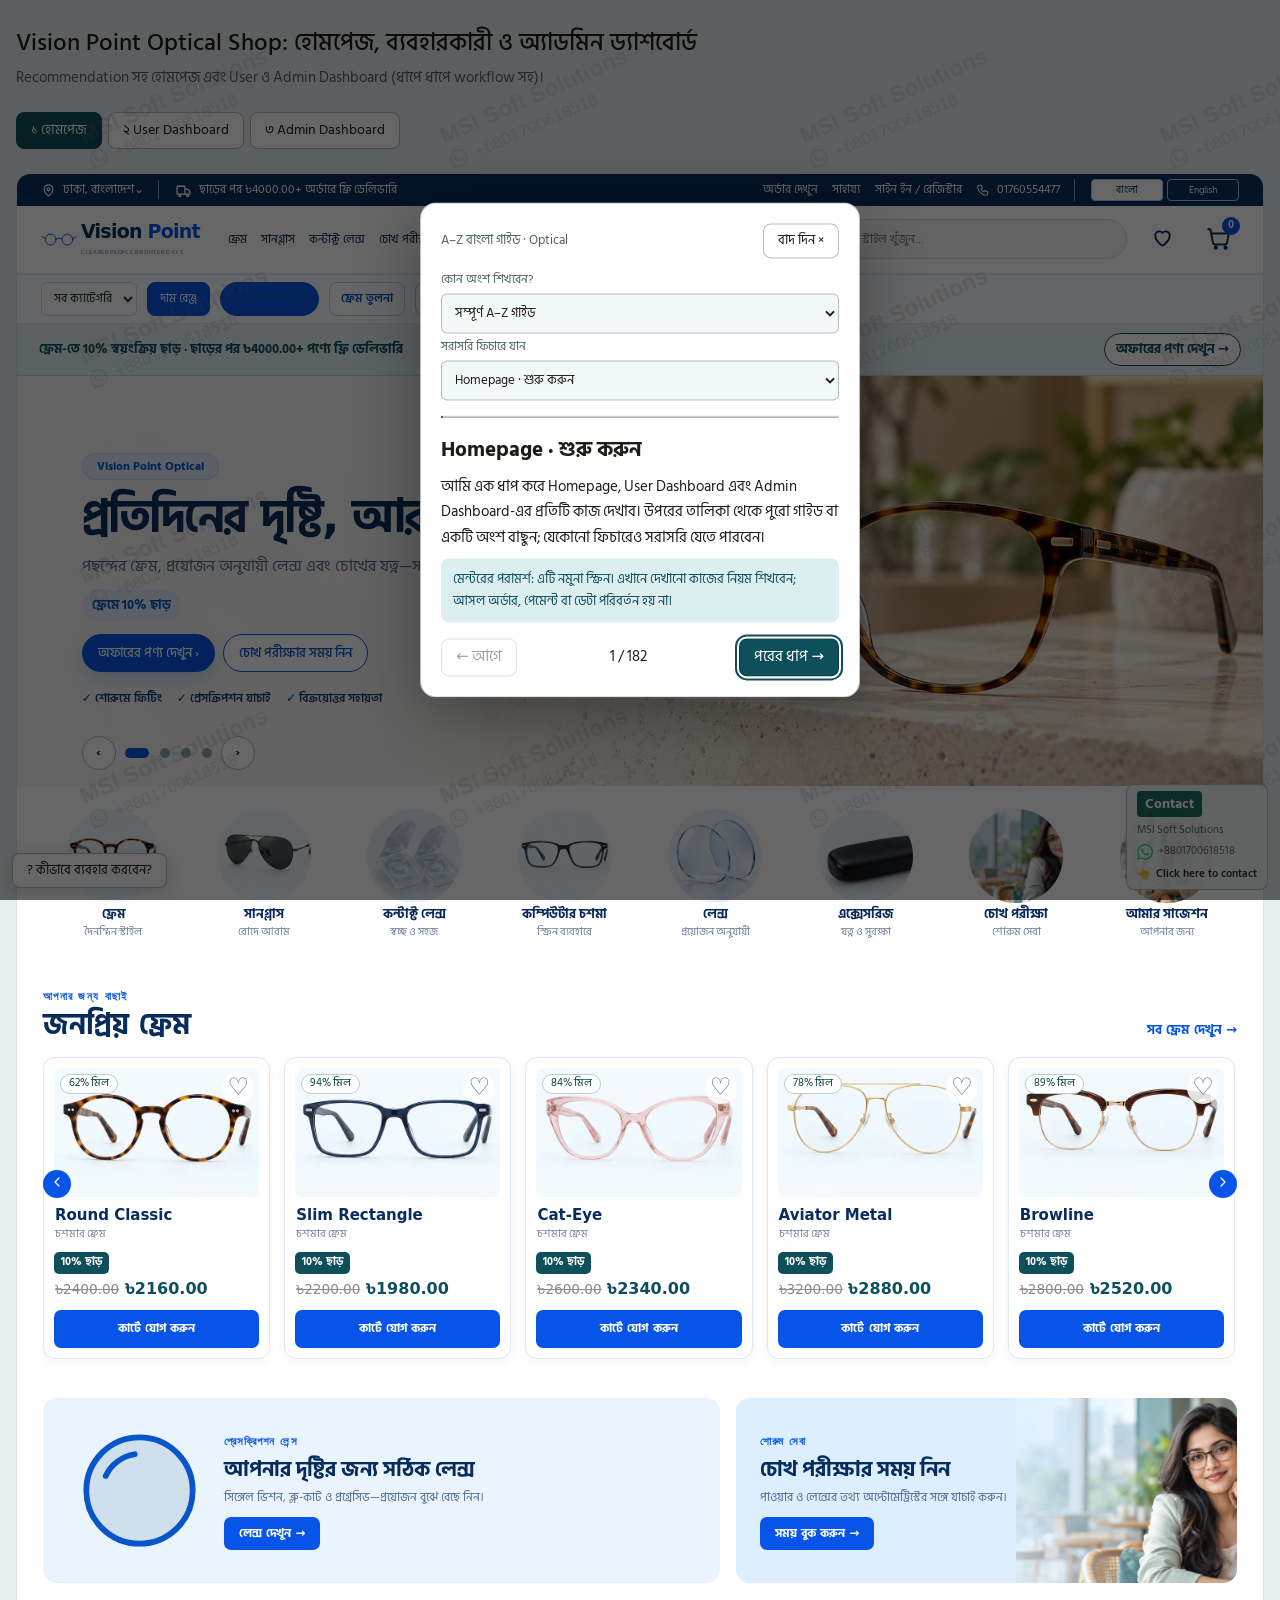
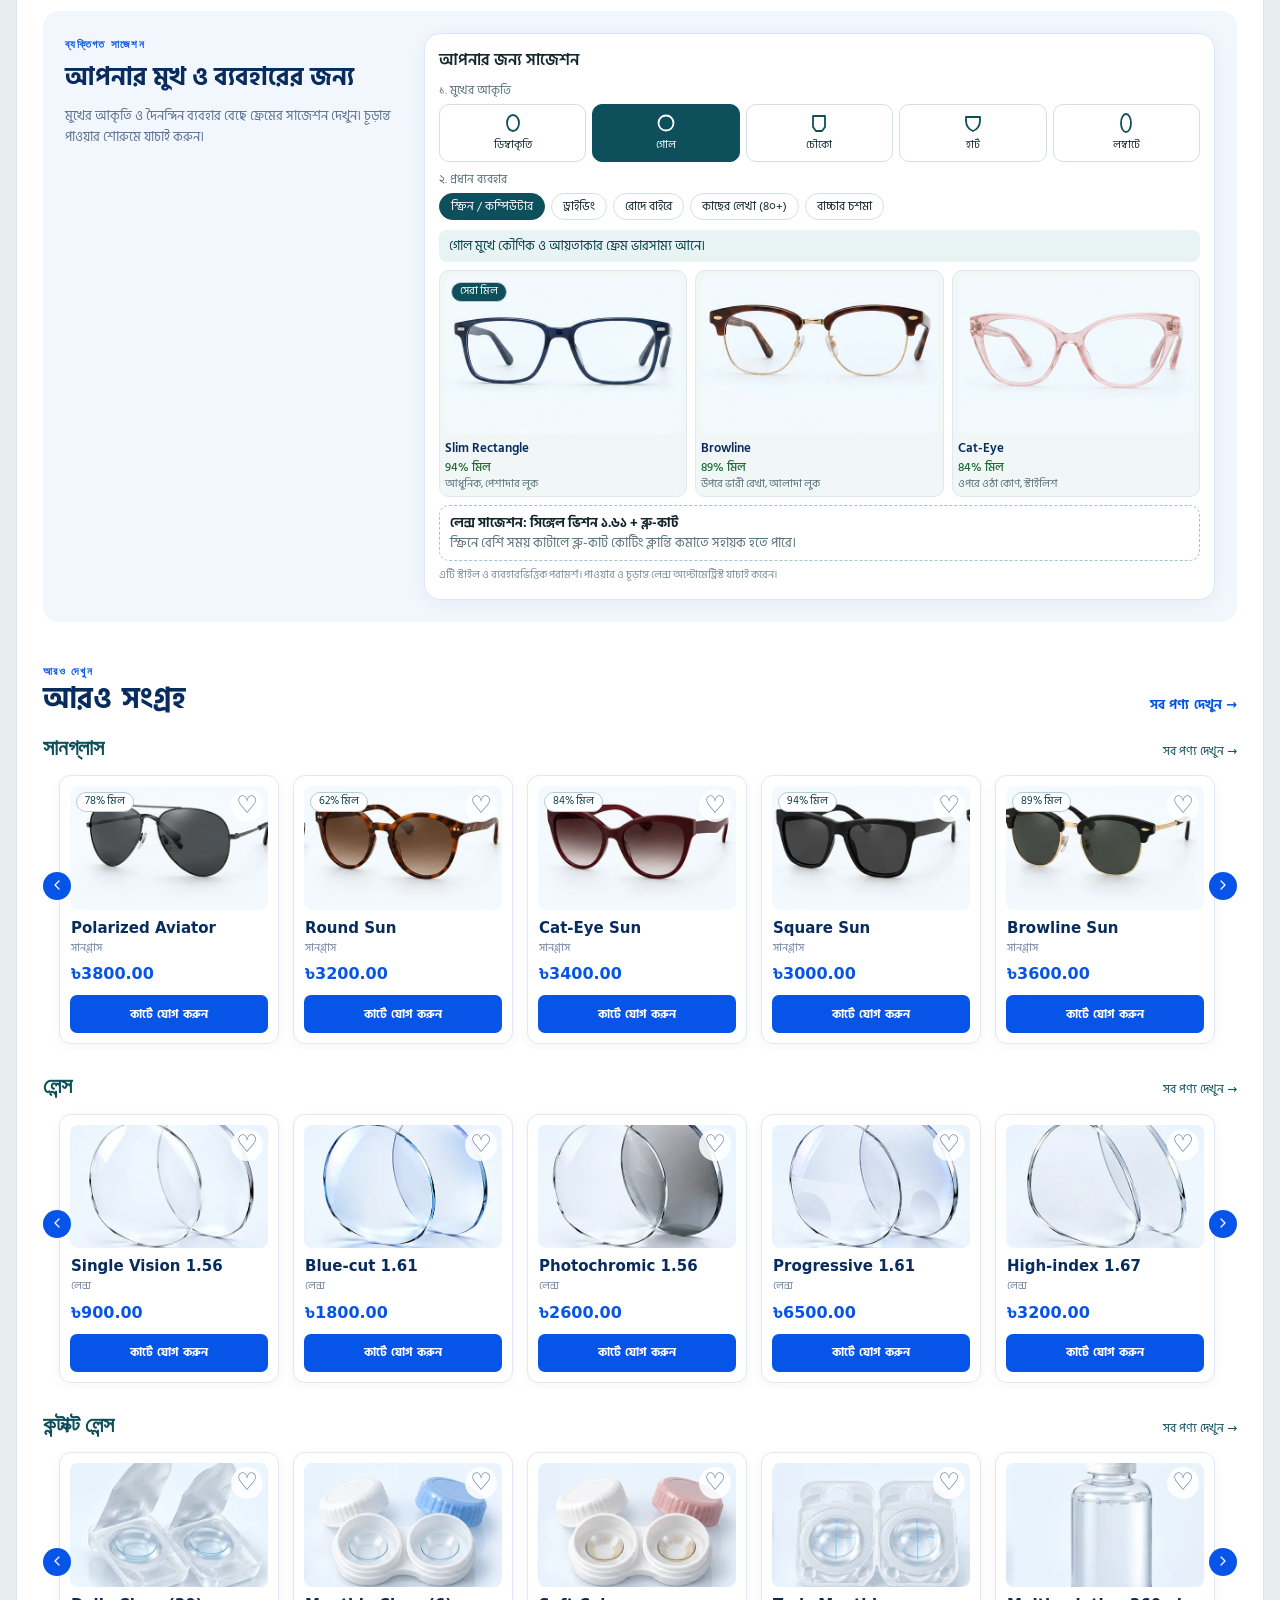
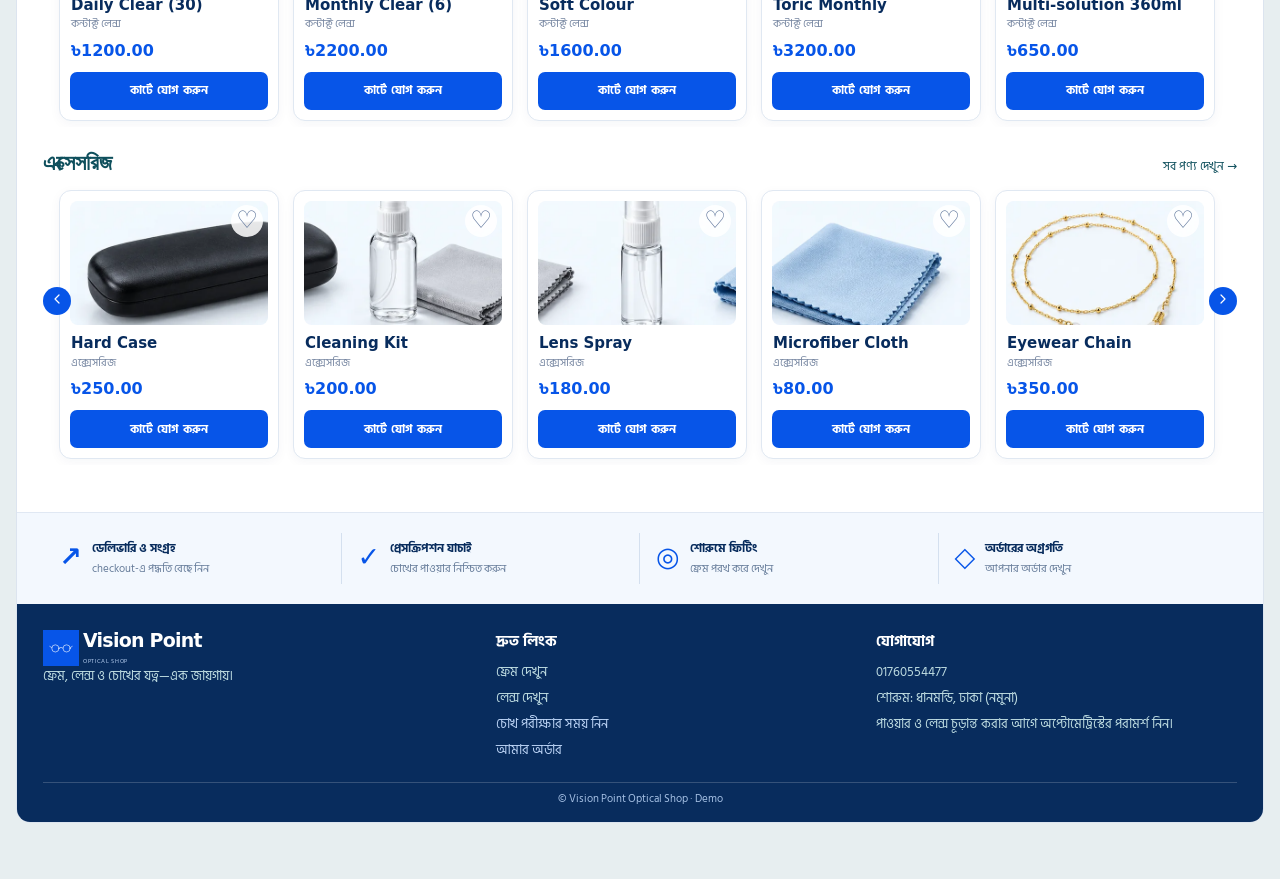
<file: index.html>
<!DOCTYPE html>
<html lang="bn">
<head>
<meta charset="utf-8">
<meta name="viewport" content="width=device-width, initial-scale=1, viewport-fit=cover">
<title>Vision Point Optical Shop — Homepage and dashboards</title>
<link rel="preconnect" href="https://fonts.googleapis.com">
<link rel="preconnect" href="https://fonts.gstatic.com" crossorigin>
<link href="https://fonts.googleapis.com/css2?family=Hind+Siliguri:wght@400;500;600&family=Roboto+Condensed:wght@500;700&display=swap" rel="stylesheet">
<style>
:root{--page:#E7EEF0;--surface-1:#F3F8F8;--surface-2:#FFFFFF;--border:rgba(0,0,0,.12);--border-strong:rgba(0,0,0,.26);--text-primary:#1F1B18;--text-secondary:#4C6268;--text-muted:#7B8F94;--bg-accent:#DCEEF0;--text-accent:#0E4F5C;--border-accent:#8FBFC6;--bg-success:#E3F2E1;--text-success:#1E5A2B;--radius:8px}
@media (prefers-color-scheme:dark){:root:not([data-theme="light"]){--page:#10191B;--surface-1:#182326;--surface-2:#213034;--border:rgba(255,255,255,.14);--border-strong:rgba(255,255,255,.28);--text-primary:#E4EEF0;--text-secondary:#A9BDC2;--text-muted:#7F9498;--bg-accent:#12404A;--text-accent:#BFE3E9;--border-accent:#3F8794;--bg-success:#1F4A27;--text-success:#BFE3C2}}
:root[data-theme="dark"]{--page:#10191B;--surface-1:#182326;--surface-2:#213034;--border:rgba(255,255,255,.14);--border-strong:rgba(255,255,255,.28);--text-primary:#E4EEF0;--text-secondary:#A9BDC2;--text-muted:#7F9498;--bg-accent:#12404A;--text-accent:#BFE3E9;--border-accent:#3F8794;--bg-success:#1F4A27;--text-success:#BFE3C2}
*{box-sizing:border-box}
:root{padding-top:env(safe-area-inset-top,0px);padding-bottom:env(safe-area-inset-bottom,0px)}
html{height:100%;scroll-padding-top:env(safe-area-inset-top,0px)}
body{margin:0;min-height:100%;background:var(--page);color:var(--text-primary);font-family:'Hind Siliguri','Noto Sans Bengali',system-ui,-apple-system,'Segoe UI',sans-serif;font-size:15px;line-height:1.6}
.wrap{max-width:1180px;margin:0 auto;padding:24px 16px 56px}
h1{font-size:24px;font-weight:500;margin:0 0 4px}
.lead{margin:0 0 14px;color:var(--text-secondary)}
button{font:inherit;cursor:pointer;border-radius:var(--radius);border:1px solid var(--border-strong);background:var(--surface-2);color:var(--text-primary);padding:6px 14px}
button:hover{background:var(--surface-1)}
button:focus-visible,select:focus-visible{outline:2px solid #0E4F5C;outline-offset:2px}
.tabs{display:flex;flex-wrap:wrap;gap:6px;margin:0 0 16px;position:sticky;top:env(safe-area-inset-top,0px);z-index:5;background:var(--page);padding:8px 0}
.langbar{display:flex;justify-content:flex-end;gap:6px;margin:4px 0 8px}
.langbar button{min-width:72px;font-size:13px;padding:5px 12px}
.langbar button.on{background:#0E4F5C;color:#fff;border-color:#0E4F5C}
.tab{font-size:14px;padding:6px 14px}
.tab.on{background:#0E4F5C;color:#fff;border-color:#0E4F5C}
.panel[hidden]{display:none}
.legend{display:flex;align-items:center;flex-wrap:wrap;gap:6px 16px;font-size:13px;color:var(--text-secondary);margin:0 0 12px}
.nwd{display:inline-block;width:8px;height:8px;border-radius:50%;background:#2E8B4A;flex:none}
.grp{margin:0 0 10px}
.gl{font-size:12px;color:var(--text-muted);margin:0 0 4px}
.chips{display:flex;flex-wrap:wrap;gap:6px}
.chip{font-size:12px;padding:4px 10px;border-color:var(--border);color:var(--text-secondary);display:inline-flex;align-items:center;gap:6px;background:transparent}
.chip.on{background:var(--bg-accent);color:var(--text-accent);border-color:var(--border-accent)}
.stage{background:var(--surface-1);border:1px solid var(--border);border-radius:12px;padding:14px;margin-top:14px;overflow-x:auto}
.sys{margin:16px 0 4px;font-size:13px;color:var(--text-secondary)}
.flow{display:flex;flex-wrap:wrap;align-items:center;gap:6px;margin:6px 0 10px}
.sc{font-size:12px;padding:4px 10px;border-radius:var(--radius);background:var(--surface-2);border:1px solid var(--border-strong)}
.sf{font-size:12px;padding:4px 10px;border-radius:var(--radius);background:var(--bg-success);color:var(--text-success)}
.arw{color:var(--text-muted);font-size:13px}
.steps{list-style:none;margin:6px 0 10px;padding:0;display:grid;gap:6px;counter-reset:s}
.steps li{counter-increment:s;display:flex;gap:10px;align-items:flex-start;background:var(--surface-2);border:1px solid var(--border);border-radius:var(--radius);padding:6px 10px;font-size:14px}
.steps li:before{content:counter(s);flex:none;width:22px;height:22px;border-radius:50%;background:#0E4F5C;color:#fff;font-size:12px;display:flex;align-items:center;justify-content:center;margin-top:1px}
.nav2{display:flex;justify-content:space-between;align-items:center;margin-top:14px}
.ct{font-size:13px;color:var(--text-secondary)}
svg{vertical-align:-3px}
/* ---------- mock (brand) ---------- */
.scr{background:#F1F6F6;color:#12262B;font-size:13px;line-height:1.45}
.mock{min-width:720px;border-radius:12px;border:1px solid var(--border-strong);overflow:hidden}
.card{background:#fff;border:1px solid #D3E0E2;border-radius:14px;padding:12px}
.row{display:flex;justify-content:space-between;align-items:center;gap:10px}
.mut{color:#58707A}
.mar{color:#0E4F5C;font-weight:500}
.h{font-size:18px;font-weight:500;margin:0 0 10px;color:#12262B}
.inp{background:#fff;border:1px solid #D3E0E2;border-radius:10px;padding:7px 11px;color:#58707A;margin:3px 0 8px}
.btn{background:#0E4F5C;color:#fff;text-align:center;padding:8px 12px;border-radius:10px;font-weight:500;margin-top:8px}
.btn2{border:1.5px solid #0E4F5C;color:#0E4F5C;text-align:center;padding:6px 12px;border-radius:10px;font-weight:500;margin-top:8px}
.pill{display:inline-block;border:1px solid #D3E0E2;background:#fff;border-radius:999px;padding:3px 12px;margin:0 6px 6px 0;font-size:12px}
.pill.on{background:#0E4F5C;color:#fff;border-color:#0E4F5C}
.bd{font-size:11px;padding:2px 9px;border-radius:999px;display:inline-block;white-space:nowrap}
.dot{width:20px;height:20px;border-radius:50%;display:flex;align-items:center;justify-content:center;flex:none;font-size:12px}
.logo{font-weight:600;font-size:18px;color:#0E4F5C}
.hdr{background:#fff;border-bottom:1px solid #D3E0E2;display:flex;align-items:center;justify-content:space-between;gap:10px;padding:9px 14px}
.admbar{background:#0E4F5C;color:#fff;display:flex;align-items:center;justify-content:space-between;padding:9px 14px}
.shell{display:grid;grid-template-columns:170px minmax(0,1fr);min-height:440px}
.side{background:#fff;border-right:1px solid #D3E0E2;padding:10px 8px}
.si{padding:6px 10px;border-radius:8px;margin-bottom:2px;font-size:12.5px;color:#2F454B;cursor:pointer;width:100%;text-align:left;background:transparent;border:0;font-family:inherit}
.si.on{background:#DCEEF0;color:#0E4F5C;font-weight:500}
.main{padding:14px;min-width:0}
.g2{display:grid;grid-template-columns:repeat(2,minmax(0,1fr));gap:10px}
.g3{display:grid;grid-template-columns:repeat(3,minmax(0,1fr));gap:10px}
.g4{display:grid;grid-template-columns:repeat(4,minmax(0,1fr));gap:10px}
.kp{padding:9px 11px}
.tr{display:grid;gap:8px;padding:7px 4px;border-bottom:1px solid #D3E0E2;align-items:center;font-size:12px}
.tr.hd{font-size:11px;color:#58707A;border-bottom:1px solid #B9CDD1}
.pbar{height:6px;border-radius:3px;background:#D3E0E2;overflow:hidden;margin-top:6px}
.pbar i{display:block;height:100%;background:#0E4F5C;border-radius:3px}
.th{width:34px;height:34px;border-radius:8px;object-fit:cover;flex:none}
.kcol{background:#E3EEF0;border-radius:10px;padding:8px;min-height:150px}
.kcard{background:#fff;border:1px solid #D3E0E2;border-radius:8px;padding:7px 8px;margin-top:6px;font-size:12px}
/* ---------- homepage ---------- */
.site{background:#EEF4F4;color:#12262B;border-radius:12px;overflow:hidden;border:1px solid var(--border-strong);font-size:14px}
.ann{background:#0E4F5C;color:#D9EEF1;font-size:12px;text-align:center;padding:6px 10px}
.hh{display:flex;align-items:center;gap:14px;padding:10px 22px;flex-wrap:wrap}
.lg{display:flex;align-items:center;gap:8px;line-height:1.1}
.lgc{width:36px;height:36px;border-radius:50%;background:#0E4F5C;color:#fff;display:flex;align-items:center;justify-content:center;font-weight:600;border:2px solid #9CC7CC}
.lgt b{display:block;font-size:15px;letter-spacing:.04em;color:#0E4F5C}
.lgt span{font-size:11px;color:#58707A;letter-spacing:.05em}
.hn{display:flex;gap:16px;flex:1;justify-content:center;flex-wrap:wrap;font-size:14px}
.hn a{color:#12262B;text-decoration:none;padding:3px 10px;border-radius:999px}
.hn a.on{background:#D3E8EB;color:#0E4F5C;font-weight:500}
.hcta{border:1px solid #0E4F5C;border-radius:999px;padding:5px 14px;color:#0E4F5C;font-size:13px;background:#fff}
.hph{font-size:13px;color:#2F454B}
.fbar{display:flex;align-items:center;gap:8px;padding:6px 22px;background:#fff;border-top:1px solid #D3E0E2;border-bottom:1px solid #D3E0E2;font-size:12px;flex-wrap:wrap}
.fbar select{font:inherit;border:1px solid #B9CDD1;border-radius:6px;padding:3px 8px;background:#fff;color:#12262B}
.fbar button{background:#0E4F5C;color:#fff;border-color:#0E4F5C;padding:3px 12px;font-size:12px}
.cartf{margin-left:auto;background:#fff;border-radius:12px;padding:8px 14px;box-shadow:0 2px 10px rgba(80,30,20,.18);display:flex;align-items:center;gap:8px;font-weight:500;color:#12262B;position:relative}
.cartf b{position:absolute;top:-6px;left:10px;background:#0E4F5C;color:#fff;border-radius:50%;width:18px;height:18px;font-size:11px;display:flex;align-items:center;justify-content:center}
.hero{display:grid;grid-template-columns:minmax(0,1.1fr) minmax(0,1fr);gap:28px;padding:34px 26px 26px;background:#EEF4F4;background-image:linear-gradient(rgba(14,79,92,.06) 1px,transparent 1px),linear-gradient(90deg,rgba(14,79,92,.06) 1px,transparent 1px);background-size:26px 26px;align-items:center}
.htag{display:inline-block;border:1px solid #B9CDD1;background:#fff;border-radius:999px;padding:3px 14px;font-size:13px;color:#0E4F5C;margin-bottom:14px}
.hero h2{font-size:46px;line-height:1.15;margin:0 0 12px;font-weight:600;color:#12262B}
.hero h2 em{font-style:normal;color:#0E4F5C;display:block}
.hero p{max-width:460px;color:#41585E;margin:0 0 18px;font-size:15px}
.opt-hero{position:relative;min-width:0;min-height:470px;align-self:stretch;overflow:hidden;border-radius:20px;background:#dcebee;box-shadow:0 10px 28px rgba(14,79,92,.14)}
.opt-slide{position:absolute;inset:0;opacity:0;visibility:hidden;pointer-events:none;transition:opacity .55s ease,visibility .55s ease}
.opt-slide.on{opacity:1;visibility:visible;pointer-events:auto}
.opt-slide img{position:absolute;inset:0;width:100%;height:100%;object-fit:cover;object-position:61% center}
.opt-slide:after{content:"";position:absolute;inset:0;background:linear-gradient(90deg,rgba(239,247,247,.99) 0%,rgba(239,247,247,.96) 35%,rgba(239,247,247,.63) 57%,rgba(239,247,247,.08) 100%)}
.opt-slide-copy{position:absolute;z-index:1;left:26px;right:20px;top:50%;transform:translateY(-50%);max-width:65%}
.opt-slide-copy .htag{margin-bottom:10px;font-weight:600}
.opt-slide-copy h2{font-size:clamp(26px,3vw,40px);line-height:1.13;max-width:350px;margin-bottom:12px;text-wrap:balance}
.opt-slide-copy p{max-width:315px;font-size:14px;line-height:1.55;color:#28444b;margin-bottom:12px}
.opt-offer{display:inline-block;max-width:100%;padding:6px 10px;margin:0 0 16px;border-radius:8px;background:#0e4f5c;color:#fff;font-size:13px;font-weight:700;line-height:1.4}
.opt-offer[hidden]{display:none}
.opt-slide-copy .hb{gap:8px}.opt-slide-copy .hb button{font-size:13px;padding:8px 15px}
.opt-hero-controls{position:absolute;z-index:3;left:26px;bottom:18px;display:flex;align-items:center;gap:7px}
.opt-hero-controls button{width:34px;height:34px;padding:0;border:1px solid #a4c1c6;border-radius:50%;background:rgba(255,255,255,.95);color:#0e4f5c;font-weight:700}
.opt-hero-controls button:hover,.opt-hero-controls button:focus-visible{background:#0e4f5c;color:#fff}
.opt-hero-controls .opt-dot{width:10px;height:10px;border:0;border-radius:50%;background:#8aabb0;margin:0 2px}
.opt-hero-controls .opt-dot.on{width:24px;border-radius:10px;background:#0e4f5c}
.opt-hero-sr{position:absolute;width:1px;height:1px;overflow:hidden;clip-path:inset(50%);white-space:nowrap}
.hb{display:flex;gap:10px;flex-wrap:wrap}
.hb .p{background:#0E4F5C;color:#fff;border-radius:999px;padding:9px 26px;font-weight:500;box-shadow:0 6px 14px rgba(14,79,92,.28);border-color:#0E4F5C}
.hb .s{background:#fff;color:#12262B;border-radius:999px;padding:9px 22px;font-weight:500}
.hctl{display:flex;align-items:center;gap:8px;margin-top:22px}
.hctl button{width:30px;height:30px;border-radius:50%;padding:0;background:#fff}
.hctl .dt{width:18px;height:6px;border-radius:3px;background:#B9CDD1;padding:0;border:0}
.hctl .dt.on{width:30px;background:#0E4F5C}
.hv{display:grid;grid-template-columns:minmax(0,1.5fr) minmax(0,1fr);gap:10px;position:relative}
.hv .m{position:relative;border-radius:16px;overflow:hidden;border:4px solid #fff;box-shadow:0 8px 22px rgba(60,30,20,.2);aspect-ratio:4/5}
.hv .m img,.hv .sd img{width:100%;height:100%;object-fit:cover;display:block}
.hv .m .ft{position:absolute;top:10px;left:10px;background:#0E4F5C;color:#fff;font-size:11px;letter-spacing:.06em;padding:2px 8px;border-radius:4px;font-family:'Roboto Condensed',sans-serif}
.hv .m .sp{position:absolute;bottom:-4px;left:-4px;width:84px;height:84px;border-radius:50%;background:#0E4F5C;color:#fff;display:flex;align-items:center;justify-content:center;text-align:center;font-family:'Roboto Condensed',sans-serif;font-size:14px;line-height:1.1;border:4px solid #fff}
.hv .sd{display:grid;gap:10px;grid-template-rows:1fr 1fr}
.hv .sd div{border-radius:14px;overflow:hidden;border:3px solid #fff;box-shadow:0 5px 14px rgba(60,30,20,.16);cursor:pointer}
.strip{background:#CFE6EA;color:#0A3F4A;text-align:center;padding:9px 14px;font-size:13px}
.coll{padding:24px 26px 8px}
.eyebrow{font-family:'Roboto Condensed',sans-serif;font-size:13px;color:#2F454B;letter-spacing:.04em}
.ctitle{display:flex;align-items:flex-end;justify-content:space-between;gap:10px;margin:2px 0 8px}
.ctitle h3{font-family:'Roboto Condensed',sans-serif;font-size:38px;line-height:1.1;margin:0;font-weight:700}
.ctitle a{color:#0E4F5C;font-family:'Roboto Condensed',sans-serif;font-size:18px;text-decoration:none}
.crow{margin:0 0 18px}
.crow[hidden]{display:none}
.crow .rh{display:flex;justify-content:space-between;align-items:baseline;margin:0 0 6px}
.crow .rh h4{font-family:'Roboto Condensed',sans-serif;font-size:22px;margin:0;color:#0E4F5C;font-weight:700}
.crow .rh a{font-size:12px;color:#0E4F5C;text-decoration:none}
.rw{position:relative}
.rail{display:flex;gap:14px;overflow-x:auto;scroll-snap-type:x proximity;padding:2px 22px 6px;scrollbar-width:none}
.rail::-webkit-scrollbar{display:none}
.pc{flex:0 0 clamp(150px,18.4%,210px);scroll-snap-align:start;background:#fff;border:1px solid #D3E0E2;border-radius:12px;padding:5px 5px 8px;box-shadow:0 2px 8px rgba(60,30,20,.08)}
.pc img{width:100%;aspect-ratio:3/2;object-fit:cover;border-radius:9px;display:block}
.pc .n{font-family:'Roboto Condensed',sans-serif;font-size:17px;font-weight:700;margin:6px 4px 0;line-height:1.2}
.pc .pr{font-family:'Roboto Condensed',sans-serif;color:#0E4F5C;margin:0 4px 6px;font-size:14px}
.pc .add{width:calc(100% - 8px);margin:0 4px;background:#0E4F5C;color:#fff;border:0;border-radius:8px;padding:6px 0;font-size:14px;font-family:'Roboto Condensed',sans-serif;box-shadow:0 3px 6px rgba(14,79,92,.3)}
.pc .add:hover{background:#07303A}
.arr{position:absolute;top:36%;width:28px;height:28px;border-radius:50%;padding:0;background:#58707A;color:#fff;border:0;z-index:2}
.arr.l{left:0}.arr.r{right:0}
.ftr{background:#0A3F4A;color:#D3E8EB;padding:26px 26px 14px;margin-top:10px}
.ftr .cols{display:grid;grid-template-columns:1.2fr 1fr 1fr;gap:20px}
.ftr h5{margin:0 0 8px;font-size:15px;color:#fff}
.ftr a,.ftr p{display:block;color:#BFDDE2;font-size:13px;margin:0 0 5px;text-decoration:none}
.ftr .cp{border-top:1px solid rgba(255,255,255,.18);margin-top:16px;padding-top:8px;font-size:11px;text-align:center;color:#D2AFA6}
.toast{position:fixed;left:50%;bottom:calc(20px + env(safe-area-inset-bottom,0px));transform:translateX(-50%);background:#12262B;color:#fff;border-radius:10px;padding:8px 16px;font-size:13px;opacity:0;pointer-events:none;transition:opacity .2s;z-index:20}
.toast.show{opacity:1}
/* ---------- features ---------- */
.fg{display:grid;grid-template-columns:repeat(auto-fill,minmax(270px,1fr));gap:10px}
.fc{background:var(--surface-2);border:1px solid var(--border);border-radius:12px;padding:12px 14px}
.fc b{font-weight:500}
.fc p{margin:2px 0 0;font-size:13px;color:var(--text-secondary)}
.pr1,.pr2,.pr3{font-size:11px;padding:1px 9px;border-radius:999px;white-space:nowrap}
.pr1{background:#F6DEDB;color:#8A1F17}.pr2{background:#FBE9C6;color:#7A4B00}.pr3{background:#E3E8EC;color:#42525C}
.fh{font-size:15px;font-weight:500;margin:18px 0 8px}
/* ---------- roadmap ---------- */
.ph{background:var(--surface-2);border:1px solid var(--border);border-radius:12px;padding:14px 16px;margin:0 0 12px}
.ph header{display:flex;justify-content:space-between;align-items:flex-start;gap:10px;flex-wrap:wrap}
.ph h3{margin:0;font-size:17px;font-weight:500}
.ph .meta{font-size:12px;color:var(--text-secondary)}
.tk{display:flex;gap:8px;align-items:flex-start;padding:3px 0;cursor:pointer;font-size:14px}
.tk i{flex:none;width:16px;height:16px;border:1.5px solid #0E4F5C;border-radius:4px;margin-top:4px;display:flex;align-items:center;justify-content:center;color:#fff;font-style:normal;font-size:11px}
.tk.done i{background:#0E4F5C}
.tk.done span{color:var(--text-muted);text-decoration:line-through}
.tkb{height:6px;border-radius:3px;background:var(--border);overflow:hidden;margin:8px 0 6px}
.tkb i{display:block;height:100%;background:#0E4F5C}
.out{font-size:13px;color:var(--text-success);background:var(--bg-success);border-radius:8px;padding:5px 10px;margin-top:8px}
.col{display:grid;grid-template-columns:repeat(auto-fill,minmax(250px,1fr));gap:8px}
.col div{background:var(--surface-2);border:1px solid var(--border);border-radius:8px;padding:6px 10px;font-size:13px}
.col code{font-family:ui-monospace,Menlo,Consolas,monospace;font-size:12px;color:var(--text-accent)}

.hero h2{font-size:40px}
.art{aspect-ratio:3/2;border-radius:9px;display:flex;align-items:center;justify-content:center;position:relative}
.mb{position:absolute;top:6px;left:6px;font-size:11px;background:#fff;color:#0A3F4A;border-radius:999px;padding:0 8px;border:1px solid #B9CDD1}
.mb:empty{display:none}
.rxg{display:grid;grid-template-columns:38px repeat(4,minmax(0,1fr));gap:6px;align-items:center;font-size:12px;padding:4px 0}
.rxg .c{background:#fff;border:1px solid #D3E0E2;border-radius:8px;padding:3px 2px;text-align:center}
.recw{background:#fff;border:1px solid #D3E0E2;border-radius:16px;padding:14px;box-shadow:0 8px 22px rgba(10,63,74,.14);color:#12262B}
.rt{font-size:16px;font-weight:600;margin-bottom:2px}
.rl{font-size:12px;color:#58707A;margin:8px 0 4px}
.fts{display:grid;grid-template-columns:repeat(5,1fr);gap:6px}
.ft{display:flex;flex-direction:column;align-items:center;gap:2px;padding:6px 2px;border-radius:10px;border:1px solid #D3E0E2;background:#fff;font-size:11px;color:#12262B}
.ft.on{background:#0E4F5C;color:#fff;border-color:#0E4F5C}
.ups{display:flex;flex-wrap:wrap;gap:6px}
.up{font-size:12px;padding:3px 11px;border-radius:999px;background:#fff;border:1px solid #D3E0E2;color:#12262B}
.up.on{background:#0E4F5C;color:#fff;border-color:#0E4F5C}
.rrule{background:#E8F3F4;border-radius:8px;padding:6px 10px;font-size:12.5px;margin-top:10px;color:#0A3F4A}
.rcs{display:grid;grid-template-columns:repeat(3,1fr);gap:8px;margin-top:8px}
.rc{background:#F1F6F6;border-radius:10px;padding:5px}
.rn{font-size:12.5px;font-weight:600;margin-top:4px}
.rp{font-size:12px;color:#1E6B33;font-weight:500}
.rf{font-size:11px;color:#58707A;line-height:1.3}
.lensb{margin-top:8px;border:1px dashed #9CC7CC;border-radius:10px;padding:7px 10px;font-size:12.5px}
.lensb b{display:block}.lensb span{color:#58707A}
.rnote{font-size:11px;color:#7B8F94;margin-top:6px}
.trust{display:flex;gap:14px;flex-wrap:wrap;margin-top:18px;font-size:13px;color:#2F454B}
@media (max-width:760px){.hero{grid-template-columns:1fr;padding:22px 16px}.hero h2{font-size:34px}.ftr .cols{grid-template-columns:1fr}.hh{padding:10px 14px}.coll{padding:18px 12px 6px}.g4{grid-template-columns:repeat(2,minmax(0,1fr))}}
@media (max-width:760px){.opt-hero{min-height:440px}.opt-slide-copy h2{font-size:clamp(25px,7vw,38px)}}
@media (max-width:520px){.opt-hero{min-height:425px}.opt-slide img{object-position:63% center}.opt-slide:after{background:linear-gradient(90deg,rgba(239,247,247,.98) 0%,rgba(239,247,247,.94) 43%,rgba(239,247,247,.28) 100%)}.opt-slide-copy{left:18px;max-width:69%}.opt-slide-copy h2{font-size:clamp(23px,6.5vw,31px)}.opt-slide-copy p{font-size:12px}.opt-slide-copy .hb button{padding:7px 12px}.opt-hero-controls{left:18px}}
@media (prefers-reduced-motion:reduce){.opt-slide{transition:none}}
@media (max-width:520px){.wrap{padding:16px 10px 40px}}

/* ---- responsive fixes ---- */
.dt{position:relative}.dt::after{content:"";position:absolute;inset:-14px -4px}
@media (max-width:960px){
.hh{gap:10px}
.hn{order:3;flex:0 0 100%;flex-wrap:nowrap;overflow-x:auto;justify-content:flex-start;gap:6px;scrollbar-width:none;-webkit-overflow-scrolling:touch;padding:2px 0}
.hn::-webkit-scrollbar{display:none}
.hn a{white-space:nowrap;min-height:40px;display:inline-flex;align-items:center;padding:3px 14px}
.chip,.up{min-height:40px;padding-top:8px;padding-bottom:8px}
.chip{padding-left:14px;padding-right:14px}
.fbar select,.fbar button{min-height:36px;padding-top:6px;padding-bottom:6px}
.arr{width:36px;height:36px}
.rail{padding-left:34px;padding-right:34px}
.content-policy{font-size:11px;padding:4px 8px;max-width:170px}
.contact-heading{font-size:12px}
.tour-help{bottom:10px}
}
@media (max-width:760px){
.mockwrap::before{content:"\2190  \09B8\09CB\09DF\09BE\0987\09AA \0995\09B0\09C1\09A8  \2192";display:block;text-align:center;font-size:12px;color:var(--text-muted);padding:0 0 6px}
}

/* ---- View All catalog view ---- */
.cv{padding:18px 26px 14px;scroll-margin-top:90px}
.cv[hidden]{display:none}
.coll{scroll-margin-top:90px}
.cvmode .hero,.cvmode .strip,.cvmode .coll{display:none}

.cvb{background:none;border:0;color:#0E4F5C;font:inherit;font-size:14px;padding:8px 0;min-height:40px;cursor:pointer}
.cvn{font-size:13px;opacity:.75;white-space:nowrap}
.cvbody{display:grid;grid-template-columns:220px minmax(0,1fr);align-items:start;gap:18px;margin-top:12px}
.cvf{display:grid;gap:16px;padding:16px;background:#fff;border:1px solid #D3E0E2;border-radius:14px;min-width:0}
.cvfh{font-size:17px;font-weight:600;color:#12262B;border-bottom:1px solid #D3E0E2;padding-bottom:8px}
.cvr{display:grid;gap:8px}
.cvr>label{font-weight:600;font-size:13px}
.cc{flex:0 0 auto;white-space:nowrap;border:1px solid #B9CDD1;background:#fff;color:#12262B;border-radius:999px;padding:6px 14px;min-height:36px;font:inherit;font-size:13px;cursor:pointer}
.cc.on{background:#D3E8EB;border-color:#0E4F5C;color:#0E4F5C;font-weight:500}
.cvr select{font:inherit;font-size:13px;border:1px solid #B9CDD1;border-radius:8px;padding:9px 10px;background:#fff;color:#12262B;min-height:40px;width:100%;min-width:0;cursor:pointer}
.cvx{background:none;border:0;color:#0E4F5C;font:inherit;font-size:13px;text-decoration:underline;min-height:36px;cursor:pointer}
.cvg{display:grid;grid-template-columns:repeat(auto-fill,minmax(150px,1fr));gap:14px;min-width:0}
.cvg .pc{flex:none;min-width:0}
.cvempty{padding:28px 10px;text-align:center}
@media (max-width:760px){.cv{padding:14px 12px 10px}.cvbody{grid-template-columns:1fr}.cvf{grid-template-columns:repeat(2,minmax(0,1fr));gap:12px}.cvfh{grid-column:1/-1}.cvr{align-content:start}.cvr:last-child{grid-column:1/-1}.cvg{grid-template-columns:repeat(2,minmax(0,1fr));gap:10px}.ctitle h3{font-size:30px}}
@media (max-width:440px){.cvf{grid-template-columns:1fr}.cvfh,.cvr:last-child{grid-column:auto}}

/* ---- product search ---- */
.srch{position:relative;display:flex;align-items:center;flex:1 1 220px;max-width:380px;min-width:0}
.srch svg{position:absolute;left:10px;width:16px;height:16px;pointer-events:none;opacity:.6;stroke:currentColor;fill:none;stroke-width:2;stroke-linecap:round}
.srch input{width:100%;font:inherit;font-size:14px;color:#12262B;background:#fff;border:1px solid #B9CDD1;border-radius:999px;padding:8px 34px 8px 32px;min-height:38px;outline:0;-webkit-appearance:none;appearance:none}
.srch input::-webkit-search-cancel-button,.srch input::-webkit-search-decoration{-webkit-appearance:none;display:none}
.srch input:focus{border-color:#0E4F5C;box-shadow:0 0 0 3px rgba(0,0,0,.08)}
.srch .sx{position:absolute;right:4px;width:30px;height:30px;border:0;border-radius:50%;background:none;color:#12262B;font-size:20px;line-height:1;cursor:pointer;padding:0}
.srch .sx[hidden]{display:none}
.cvmode .fbar>:not(.cartf):not(.srch){display:none}
@media (max-width:760px){.fbar{row-gap:8px}.srch{order:-2;flex:1 1 200px;max-width:none}.cartf{order:-1;margin-left:0}.srch input{font-size:16px;min-height:42px}.srch .sx{width:34px;height:34px}}

/* ---- product detail ---- */
.pv{padding:14px 26px 22px;scroll-margin-top:90px}
.pv[hidden]{display:none}
.pvmode #cv{display:none}
#p0 .pc{cursor:pointer}
.pvbc{display:flex;flex-wrap:wrap;align-items:center;gap:6px;font-size:13px;margin:2px 0 14px}
.pvbc a{color:inherit;opacity:.75;text-decoration:none;min-height:28px;display:inline-flex;align-items:center}
.pvbc a:hover{text-decoration:underline}
.pvbc i{font-style:normal;opacity:.5}
.pvbc b{font-weight:500;overflow:hidden;text-overflow:ellipsis;white-space:nowrap;max-width:100%}
.pvg{display:grid;grid-template-columns:minmax(0,1fr);gap:18px}
@media (min-width:760px){.pvg{grid-template-columns:minmax(0,5fr) minmax(0,6fr);gap:26px}}
.pvimg{aspect-ratio:1/1;border-radius:14px;overflow:hidden;background:#fff;border:1px solid #D3E0E2;display:flex;align-items:center;justify-content:center}
.pvimg>img{width:100%;height:100%;object-fit:cover;transition:transform .25s}
.pvths{display:grid;grid-template-columns:repeat(4,minmax(0,1fr));gap:8px;margin-top:10px}
.pvth{aspect-ratio:1/1;border-radius:10px;overflow:hidden;padding:0;border:2px solid #D3E0E2;background:#fff;cursor:pointer;display:flex;align-items:center;justify-content:center}
.pvth.on{border-color:#0E4F5C}
.pvth img{width:100%;height:100%;object-fit:cover}
.pvcn{font-size:12px;opacity:.75;margin-top:6px}
.pvt{font-size:28px;line-height:1.2;margin:0 0 6px;font-weight:600}
.pvc{font-size:13px;opacity:.85;margin-bottom:8px}
.pvpr{font-size:30px;font-weight:700;color:#0E4F5C;margin:4px 0 8px}
.pvpr small{font-size:13px;font-weight:400;opacity:.7}
.pvs{display:inline-flex;align-items:center;gap:6px;font-size:12px;background:#E3F5E8;color:#12673A;border:1px solid #B9E3C7;border-radius:6px;padding:4px 10px}
.pvmt{margin-top:10px;font-size:13px;background:#D3E8EB;color:#0E4F5C;border-radius:8px;padding:8px 12px}
.pvo{margin-top:14px;display:grid;gap:12px}
.pvbox{background:#fff;border:1px solid #D3E0E2;border-radius:12px;padding:12px 14px}
.pvh{font-size:11px;letter-spacing:.06em;text-transform:uppercase;opacity:.8;margin-bottom:8px;font-weight:600}
.pvl{font-size:12px;opacity:.8;margin:12px 0 6px;font-weight:600}
.pvl:first-of-type{margin-top:0}
.pvst{font-size:12px;color:#0E4F5C;margin-bottom:8px}
.pvin{border:1px solid #D3E0E2;border-radius:10px;padding:10px;margin-bottom:10px;background:#FAFAFA}
.pvls{font-size:13px;margin-bottom:8px}
.pvls span{opacity:.7}
.pvch{display:flex;flex-wrap:wrap;gap:8px}
.pvgd{display:grid;grid-template-columns:repeat(auto-fit,minmax(150px,1fr));gap:8px}
.pvcd{display:flex;flex-direction:column;align-items:flex-start;gap:2px;text-align:left;border:1px solid #B9CDD1;border-radius:10px;background:#fff;color:#12262B;padding:10px 12px;font:inherit;font-size:13px;min-height:44px;cursor:pointer;width:100%}
.pvcd.on{border-color:#0E4F5C;background:#D3E8EB;box-shadow:0 0 0 1px #0E4F5C inset}
.pvcd small{opacity:.75;font-size:12px}
.pvbk{background:#fff;border:1px solid #B9CDD1;border-radius:8px;font:inherit;font-size:13px;color:#12262B;min-height:40px;padding:0 12px;cursor:pointer}
.pvin2{width:100%;font:inherit;font-size:14px;color:#12262B;border:1px solid #B9CDD1;border-radius:8px;padding:9px 12px;min-height:42px;background:#fff}
.pvq{display:inline-flex;align-items:center;border:1px solid #B9CDD1;border-radius:999px;background:#fff}
.pvq button{width:44px;height:44px;border:0;background:none;font-size:20px;color:#12262B;cursor:pointer}
.pvq b{min-width:30px;text-align:center}
.pvsp{display:grid;grid-template-columns:1fr 1fr;gap:10px}
.pvsp label{font-size:12px;display:grid;gap:4px}
.pvsp select{font:inherit;font-size:14px;border:1px solid #B9CDD1;border-radius:8px;padding:8px;min-height:42px;background:#fff;color:#12262B}
.pvs2{font-size:12px;opacity:.75;margin:0 0 8px}
.pvdz{position:relative;display:flex;align-items:center;justify-content:center;text-align:center;border:2px dashed #B9CDD1;border-radius:12px;padding:22px 12px;font-size:13px;cursor:pointer;background:#fff}
.pvdz input{position:absolute;inset:0;width:100%;height:100%;opacity:0;cursor:pointer}
.pvfile{display:flex;justify-content:space-between;align-items:center;gap:8px;border:1px solid #B9CDD1;border-radius:10px;padding:6px 6px 6px 12px;font-size:13px;background:#fff}
.pvfile span{overflow:hidden;text-overflow:ellipsis;white-space:nowrap}
.pvfile button{width:40px;height:40px;border:0;background:none;font-size:20px;cursor:pointer;color:#12262B}
.pvnote{font-size:12px;background:#FFF6DC;border:1px solid #F0DDA0;color:#6B5200;border-radius:999px;padding:6px 12px;display:inline-block}
.pvsm{border:1px solid #D3E0E2;border-radius:12px;background:#fff;padding:8px 14px;margin-top:12px}
.pvrw{display:flex;justify-content:space-between;gap:10px;padding:5px 0;font-size:14px}
.pvtt{border-top:1px solid #D3E0E2;margin-top:4px;padding-top:8px;font-weight:700}
.pvbt{display:grid;grid-template-columns:1fr 1fr;gap:10px;margin-top:12px}
.pvbt button{font:inherit;font-size:15px;font-weight:600;border:0;border-radius:10px;min-height:46px;cursor:pointer;color:#fff}
.pvbt button:hover{opacity:.9}
.pvb1{background:#0E4F5C}.pvb2{background:#1B1B1B}.pvb3{grid-column:1/-1;background:#1FA64F}
.pvd,.pvr{margin-top:26px;padding-top:18px;border-top:1px solid #D3E0E2}
.pvd h4,.pvr h4{font-size:20px;margin:0 0 8px}
.pvr p{font-size:13px;opacity:.7;margin:0 0 12px}
.pvdl{display:grid;gap:6px;font-size:14px}
.pvdl div{display:flex;gap:10px;flex-wrap:wrap}
.pvdl b{flex:0 0 140px;font-weight:600}
.pvdl span{flex:1 1 200px}
.pvmore{font-size:12px;opacity:.65;margin-top:10px}
@media (max-width:760px){.pv{padding:12px 12px 18px}.pvt{font-size:24px}.pvdl b{flex:0 0 100%}}
</style>
<link rel="stylesheet" href="assets/commerce.css?v=top-floating-cart-1">
<link rel="stylesheet" href="assets/vision-home.css?v=header-2">
</head>
<body data-project="optical">
<main class="wrap">
<h1>Vision Point Optical Shop: হোমপেজ, ব্যবহারকারী ও অ্যাডমিন ড্যাশবোর্ড</h1>
<p class="lead">Recommendation সহ হোমপেজ এবং User ও Admin Dashboard (ধাপে ধাপে workflow সহ)।</p>
<div class="langbar" id="langbar" role="group" aria-label="Language / ভাষা"><button type="button" data-lang="bn">বাংলা</button><button type="button" data-lang="en">English</button></div>
<div class="tabs" id="tabs" role="tablist"></div>

<section class="panel" id="p0"></section>
<section class="panel" id="p2" hidden></section>
<section class="panel" id="p3" hidden></section>
</main>
<div class="toast" id="toast" role="status"></div>
<script>
var IMG={};
var $=function(id){return document.getElementById(id)};
var ic=function(d,c,s){s=s||18;return '<svg width="'+s+'" height="'+s+'" viewBox="0 0 24 24" fill="none" stroke="'+c+'" stroke-width="1.8" stroke-linecap="round" stroke-linejoin="round" aria-hidden="true">'+d+'</svg>'};
var I={check:'<path d="M5 12l5 5L20 7"/>',bag:'<path d="M6 8h12l-1 12H7z"/><path d="M9 8V6a3 3 0 0 1 6 0v2"/>',cart:'<circle cx="9" cy="20" r="1"/><circle cx="18" cy="20" r="1"/><path d="M2 3h2l2.4 12.3a2 2 0 0 0 2 1.7h9a2 2 0 0 0 2-1.6L21 7H5"/>',left:'<path d="M15 6l-6 6 6 6"/>',right:'<path d="M9 6l6 6-6 6"/>',phone:'<path d="M5 4h4l2 5-2.5 1.5a11 11 0 0 0 5 5L15 13l5 2v4a2 2 0 0 1-2 2A15 15 0 0 1 3 6a2 2 0 0 1 2-2z"/>',heart:'<path d="M12 20s-7-4.5-7-10a4 4 0 0 1 7-2.5A4 4 0 0 1 19 10c0 5.500-7 10-7 10z"/>'};

/* ================= SVG ART ================= */
var GL=['round','rect','cat','aviator','brow','rimless'];
function G(t,c,f,w){
w=w||'64%';c=c||'#0E4F5C';f=f||'none';
var s='stroke="'+c+'" stroke-width="3" fill="'+f+'" stroke-linecap="round" stroke-linejoin="round"';
var p={
round:'<circle cx="32" cy="32" r="18" '+s+'/><circle cx="88" cy="32" r="18" '+s+'/><path d="M50 30q10-7 20 0" '+s.replace('fill="'+f+'"','fill="none"')+'/><path d="M14 28L4 22M106 28l10-6" '+s.replace('fill="'+f+'"','fill="none"')+'/>',
rect:'<rect x="8" y="17" width="44" height="30" rx="7" '+s+'/><rect x="68" y="17" width="44" height="30" rx="7" '+s+'/><path d="M52 26H68M8 24L3 20M112 24l5-4" '+s.replace('fill="'+f+'"','fill="none"')+'/>',
cat:'<path d="M7 20C20 14 38 14 52 22L48 38a9 9 0 0 1-9 8H22A12 12 0 0 1 9 34Z" '+s+'/><path d="M113 20C100 14 82 14 68 22L72 38a9 9 0 0 0 9 8H98a12 12 0 0 0 13-12Z" '+s+'/><path d="M52 25Q60 21 68 25" '+s.replace('fill="'+f+'"','fill="none"')+'/>',
aviator:'<path d="M6 20H52L48 36a14 14 0 0 1-14 11H24A16 16 0 0 1 7 33Z" '+s+'/><path d="M114 20H68L72 36a14 14 0 0 0 14 11H96a16 16 0 0 0 17-14Z" '+s+'/><path d="M52 24Q60 18 68 24" '+s.replace('fill="'+f+'"','fill="none"')+'/>',
brow:'<path d="M6 17H52v8H6Z" fill="'+c+'" stroke="'+c+'" stroke-width="2"/><path d="M9 25H49v14a8 8 0 0 1-8 8H17a8 8 0 0 1-8-8Z" stroke="'+c+'" stroke-width="2" fill="'+f+'"/><path d="M68 17H114v8H68Z" fill="'+c+'" stroke="'+c+'" stroke-width="2"/><path d="M71 25H111v14a8 8 0 0 1-8 8H79a8 8 0 0 1-8-8Z" stroke="'+c+'" stroke-width="2" fill="'+f+'"/><path d="M52 21H68" '+s.replace('fill="'+f+'"','fill="none"')+'/>',
rimless:'<circle cx="32" cy="32" r="18" stroke="'+c+'" stroke-opacity=".55" stroke-width="1.6" fill="'+f+'"/><circle cx="88" cy="32" r="18" stroke="'+c+'" stroke-opacity=".55" stroke-width="1.6" fill="'+f+'"/><path d="M50 30q10-6 20 0M14 28L4 22M106 28l10-6" stroke="'+c+'" stroke-width="2" fill="none" stroke-linecap="round"/><circle cx="50" cy="30" r="2" fill="'+c+'"/><circle cx="70" cy="30" r="2" fill="'+c+'"/>'
};
return '<svg viewBox="0 0 120 60" style="width:'+w+';height:auto;display:block" aria-hidden="true">'+p[t]+'</svg>'}
function A(t,c,w){
c=c||'#0E4F5C';w=w||'40%';
var s='stroke="'+c+'" stroke-width="2.4" stroke-linecap="round" stroke-linejoin="round"';
var p={
lens:'<ellipse cx="30" cy="30" rx="22" ry="22" fill="rgba(14,79,92,.12)" '+s+'/><path d="M16 24a16 16 0 0 1 12-9" fill="none" '+s+'/>',
cl:'<circle cx="30" cy="30" r="20" fill="rgba(14,79,92,.1)" '+s+'/><circle cx="30" cy="30" r="10" fill="none" '+s+'/><circle cx="30" cy="30" r="3" fill="'+c+'"/>',
case:'<rect x="6" y="18" width="48" height="26" rx="9" fill="rgba(14,79,92,.1)" '+s+'/><path d="M6 31h48" '+s+'/><circle cx="30" cy="31" r="3" fill="'+c+'"/>',
spray:'<rect x="21" y="24" width="18" height="30" rx="4" fill="rgba(14,79,92,.1)" '+s+'/><path d="M26 24v-6h8v6M26 18h10l4-4" fill="none" '+s+'/>',
cloth:'<path d="M8 14h44v32H8z" fill="rgba(14,79,92,.1)" '+s+'/><path d="M8 24h44M8 34h44" fill="none" '+s+'/>',
chain:'<path d="M6 16q24 38 48 0" fill="none" '+s+'/><circle cx="8" cy="14" r="3" fill="'+c+'"/><circle cx="52" cy="14" r="3" fill="'+c+'"/>'
};
return '<svg viewBox="0 0 60 60" style="width:'+w+';height:auto;display:block" aria-hidden="true">'+p[t]+'</svg>'}
function ART(t,c,f,w){return GL.indexOf(t)>-1?G(t,c,f,w):A(t,c,w)}
var TINT=['#D5E8EB','#E0E8F1','#E8E2EE','#E3EBD9','#EDE5D8','#DCEBE5'];

/* ================= TAB 1: HOMEPAGE ================= */
var FACES=[['oval','ডিম্বাকৃতি'],['round','গোল'],['square','চৌকো'],['heart','হার্ট'],['oblong','লম্বাটে']];
var FP={oval:'<ellipse cx="12" cy="12" rx="6" ry="8"/>',round:'<circle cx="12" cy="12" r="7.5"/>',square:'<path d="M6 5h12v11l-3 4H9l-3-4z"/>',heart:'<path d="M5 6h14v4c0 5-3.5 9-7 10-3.5-1-7-5-7-10z"/>',oblong:'<ellipse cx="12" cy="12" rx="5" ry="9"/>'};
var SC={oval:{round:88,rect:92,cat:85,aviator:90,brow:86,rimless:84},round:{round:62,rect:94,cat:84,aviator:78,brow:89,rimless:70},square:{round:94,rect:62,cat:82,aviator:90,brow:74,rimless:80},heart:{round:88,rect:80,cat:72,aviator:86,brow:70,rimless:92},oblong:{round:90,rect:66,cat:84,aviator:88,brow:80,rimless:72}};
var FRULE={oval:'ডিম্বাকৃতি মুখে প্রায় সব ফ্রেম মানায়, তাই পছন্দমতো বেছে নিন।',round:'গোল মুখে কৌণিক ও আয়তাকার ফ্রেম ভারসাম্য আনে।',square:'চৌকো মুখে গোল ফ্রেম চোয়ালের কোণ নরম দেখায়।',heart:'হার্ট আকৃতির মুখে হালকা নিচের অংশের ফ্রেম (রিমলেস, গোল) মানায়।',oblong:'লম্বাটে মুখে চওড়া ও গভীর ফ্রেম মুখকে সুষম দেখায়।'};
var FFEAT={round:'নরম, বুদ্ধিদীপ্ত লুক',rect:'আধুনিক, পেশাদার লুক',cat:'ওপরে ওঠা কোণ, স্টাইলিশ',aviator:'হালকা মেটাল, ক্লাসিক',brow:'উপরে ভারী রেখা, আলাদা লুক',rimless:'প্রায় অদৃশ্য, সবচেয়ে হালকা'};
var FNAME={round:'Round Classic',rect:'Slim Rectangle',cat:'Cat-Eye',aviator:'Aviator Metal',brow:'Browline',rimless:'Rimless Light'};
var USES=[['screen','স্ক্রিন / কম্পিউটার'],['drive','ড্রাইভিং'],['sun','রোদে বাইরে'],['near','কাছের লেখা (৪০+)'],['kid','বাচ্চার চশমা']];
var LENSU={screen:['সিঙ্গেল ভিশন ১.৬১ + ব্লু-কাট','স্ক্রিনে বেশি সময় কাটালে ব্লু-কাট কোটিং ক্লান্তি কমাতে সহায়ক হতে পারে।'],drive:['অ্যান্টি-গ্লেয়ার কোটিং','রাতের হেডলাইটের ঝলক কমায়। দিনে পোলারাইজড সানগ্লাস ভালো।'],sun:['ফটোক্রোমিক লেন্স','রোদে নিজে গাঢ় হয়, ঘরে স্বচ্ছ থাকে।'],near:['প্রগ্রেসিভ লেন্স','কাছে ও দূরে একই চশমা। ADD পাওয়ার থাকলে প্রযোজ্য।'],kid:['পলিকার্বনেট লেন্স','আঘাতে সহজে ভাঙে না, হালকা।']};
var HP={face:'round',use:'screen'};
var CATS=[
['frames','Eyeglass Frames',[['Round Classic',2400,'round',0],['Slim Rectangle',2200,'rect',1],['Cat-Eye',2600,'cat',2],['Aviator Metal',3200,'aviator',3],['Browline',2800,'brow',4],['Rimless Light',3500,'rimless',5]],1],
['sun','Sunglasses',[['Polarized Aviator',3800,'aviator',3],['Round Sun',3200,'round',0],['Cat-Eye Sun',3400,'cat',2],['Square Sun',3000,'rect',1],['Browline Sun',3600,'brow',4]],2],
['lens','Lenses',[['Single Vision 1.56',900,'lens',0],['Blue-cut 1.61',1800,'lens',1],['Photochromic 1.56',2600,'lens',2],['Progressive 1.61',6500,'lens',3],['High-index 1.67',3200,'lens',5]],0],
['cl','Contact Lenses',[['Daily Clear (30)',1200,'cl',0],['Monthly Clear (6)',2200,'cl',1],['Soft Colour',1600,'cl',2],['Toric Monthly',3200,'cl',3],['Multi-solution 360ml',650,'spray',4]],0],
['acc','Accessories',[['Hard Case',250,'case',4],['Cleaning Kit',200,'cloth',5],['Lens Spray',180,'spray',0],['Microfiber Cloth',80,'cloth',1],['Eyewear Chain',350,'chain',2]],0]
];
var cartN=3;
function recHTML(){
var f=HP.face,u=HP.use;
var ord=GL.slice().sort(function(a,b){return SC[f][b]-SC[f][a]}).slice(0,3);
var tiles=FACES.map(function(x){return '<button type="button" class="ft'+(x[0]===f?' on':'')+'" data-f="'+x[0]+'" aria-pressed="'+(x[0]===f)+'">'+ic(FP[x[0]],x[0]===f?'#fff':'#0E4F5C',24)+'<span>'+x[1]+'</span></button>'}).join('');
var uses=USES.map(function(x){return '<button type="button" class="up'+(x[0]===u?' on':'')+'" data-u="'+x[0]+'">'+x[1]+'</button>'}).join('');
var cards=ord.map(function(t,i){var name=FNAME[t],photo=VISION_PHOTOS[name];return '<a class="rc" href="#" data-rec-product="'+cvEsc(name)+'"><div class="art" style="background:'+TINT[GL.indexOf(t)]+'">'+(photo?'<img src="assets/vision-'+photo+'.webp" alt="'+cvEsc(name)+'" loading="lazy" decoding="async">':G(t,'#0E4F5C','none','72%'))+(i===0?'<span class="mb" style="background:#0E4F5C;color:#fff">সেরা মিল</span>':'')+'</div><div class="rn">'+name+'</div><div class="rp">'+SC[f][t]+'% মিল</div><div class="rf">'+FFEAT[t]+'</div></a>'}).join('');
return '<div class="rt">আপনার জন্য সাজেশন</div><div class="rl">১. মুখের আকৃতি</div><div class="fts">'+tiles+'</div><div class="rl">২. প্রধান ব্যবহার</div><div class="ups">'+uses+'</div><div class="rrule">'+FRULE[f]+'</div><div class="rcs">'+cards+'</div><div class="lensb"><b>লেন্স সাজেশন: '+LENSU[u][0]+'</b><span>'+LENSU[u][1]+'</span></div><div class="rnote">এটি স্টাইল ও ব্যবহারভিত্তিক পরামর্শ। পাওয়ার ও চূড়ান্ত লেন্স অপ্টোমেট্রিস্ট যাচাই করেন।</div>'}
var HERO_SLIDES=[
 {image:'vision-hero-glasses.webp',alt:'পাথরের ডিসপ্লেতে টর্টয়েসশেল ফ্রেমের চশমা',tag:'Vision Point Optical',title:'প্রতিদিনের দৃষ্টি, আরও সুন্দর',description:'পছন্দের ফ্রেম, প্রয়োজন অনুযায়ী লেন্স এবং চোখের যত্ন—সব এক জায়গায়।',offer:'category',trust:true},
 {image:'hero-child-glasses.webp',alt:'চশমা পরা শিশু ও তার মা',tag:'পরিবারের জন্য',title:'সব বয়সে মানানসই চশমা',description:'স্কুল থেকে দৈনন্দিন জীবন—পছন্দের ফ্রেম খুঁজুন, শোরুমে ফিটিং যাচাই করুন।',offer:'category'},
 {image:'hero-young-glasses.webp',alt:'চশমা পরা তরুণ পেশাজীবী নারী',tag:'নতুন লুক',title:'কাজে ও স্টাইলে নতুন ফ্রেম',description:'আপনার মুখের আকৃতি ও ব্যবহার অনুযায়ী ফ্রেম বেছে নিন।',offer:'category'},
 {image:'hero-senior-glasses.webp',alt:'চশমা পরে বই পড়ছেন প্রবীণ ব্যক্তি',tag:'প্রতিদিনের স্বস্তি',title:'পড়া ও চলাফেরায় পরিষ্কার দৃষ্টি',description:'চোখ পরীক্ষার সময় নিন; পাওয়ার ও লেন্স অপ্টোমেট্রিস্ট যাচাই করবেন।',offer:'delivery'}
];
function heroHTML(){return '<div class="opt-hero" id="opt-hero" role="region" aria-roledescription="carousel" aria-label="চশমার অফার ও সংগ্রহ">'+HERO_SLIDES.map(function(slide,i){return '<div class="opt-slide'+(i===0?' on':'')+'" role="group" aria-roledescription="slide" aria-label="'+(i+1)+' / '+HERO_SLIDES.length+'" aria-hidden="'+(i!==0)+'"'+(i?' inert':'')+'><img src="assets/'+slide.image+'" alt="'+slide.alt+'" '+(i?'loading="lazy"':'fetchpriority="high"')+' decoding="async"><div class="opt-slide-copy"><span class="htag">'+slide.tag+'</span><h2>'+slide.title+'</h2><p>'+slide.description+'</p><span class="opt-offer" data-opt-promo="'+slide.offer+'">চলতি অফার দেখুন</span><div class="hb"><button class="p" type="button">ফ্রেম দেখুন ›</button><button class="s" type="button">চোখ পরীক্ষার সময় নিন</button></div>'+(slide.trust?'<div class="vision-hero-trust"><span>✓ শোরুমে ফিটিং</span><span>✓ প্রেসক্রিপশন যাচাই</span><span>✓ বিক্রয়োত্তর সহায়তা</span></div>':'')+'</div></div>'}).join('')+'<div class="opt-hero-controls"><button type="button" data-hero-go="prev" aria-label="আগের স্লাইড">‹</button>'+HERO_SLIDES.map(function(_,i){return '<button type="button" class="opt-dot'+(i===0?' on':'')+'" data-hero-go="'+i+'" aria-label="স্লাইড '+(i+1)+' দেখুন" aria-current="'+(i===0)+'"></button>'}).join('')+'<button type="button" data-hero-go="next" aria-label="পরের স্লাইড">›</button><span class="opt-hero-sr" id="opt-hero-status" aria-live="polite">১ / '+HERO_SLIDES.length+'</span></div></div>'}
var heroIndex=0,heroTimer=0;
function heroSet(next){var root=$('opt-hero');if(!root)return;heroIndex=(next+HERO_SLIDES.length)%HERO_SLIDES.length;root.querySelectorAll('.opt-slide').forEach(function(slide,i){var on=i===heroIndex;slide.classList.toggle('on',on);slide.setAttribute('aria-hidden',String(!on));slide.inert=!on});root.querySelectorAll('.opt-dot').forEach(function(dot,i){var on=i===heroIndex;dot.classList.toggle('on',on);dot.setAttribute('aria-current',String(on))});$('opt-hero-status').textContent=(heroIndex+1)+' / '+HERO_SLIDES.length}
function heroPause(){clearInterval(heroTimer);heroTimer=0}
function heroPlay(){heroPause();if(window.matchMedia('(prefers-reduced-motion: reduce)').matches)return;heroTimer=setInterval(function(){if(!document.hidden&&!$('p0').hidden)heroSet(heroIndex+1)},6500)}
function heroInit(){var root=$('opt-hero');if(!root)return;heroSet(0);heroPlay();root.addEventListener('mouseenter',heroPause);root.addEventListener('mouseleave',heroPlay);root.addEventListener('focusin',heroPause);root.addEventListener('focusout',function(e){if(!root.contains(e.relatedTarget))heroPlay()});root.addEventListener('keydown',function(e){if(e.key==='ArrowLeft'||e.key==='ArrowRight'){e.preventDefault();heroSet(heroIndex+(e.key==='ArrowRight'?1:-1));heroPause()}})}
var visionSaved=[];
try{visionSaved=JSON.parse(localStorage.getItem('vision-point-favorites')||'[]');if(!Array.isArray(visionSaved))visionSaved=[]}catch(e){visionSaved=[]}
function visionWishlistRender(){var count=$('vision-wishlist-count'),panel=$('vision-wishlist-panel'),list=$('vision-wishlist-list');if(count){count.textContent=visionSaved.length;count.hidden=!visionSaved.length}if(list)list.innerHTML=visionSaved.length?visionSaved.map(function(name){return '<button type="button" data-wishlist-product="'+cvEsc(name)+'">'+cvEsc(name)+' →</button>'}).join(''):'<p>এখনও কোনো পণ্য সংরক্ষিত নেই।</p>'}
function visionFavorite(name){return '<button class="vision-fav" type="button" data-fav="'+cvEsc(name)+'" aria-label="'+(visionSaved.includes(name)?'পছন্দের তালিকা থেকে সরান':'পছন্দের তালিকায় যোগ করুন')+'" aria-pressed="'+visionSaved.includes(name)+'">'+(visionSaved.includes(name)?'♥':'♡')+'</button>'}
var VISION_PHOTOS={
 'Round Classic':'round-classic','Slim Rectangle':'slim-rectangle','Cat-Eye':'cat-eye','Aviator Metal':'aviator-metal','Browline':'browline','Rimless Light':'rimless-light',
 'Polarized Aviator':'polarized-aviator','Round Sun':'round-sun','Cat-Eye Sun':'cat-eye-sun','Square Sun':'square-sun','Browline Sun':'browline-sun',
 'Single Vision 1.56':'single-vision-156','Blue-cut 1.61':'blue-cut-161','Photochromic 1.56':'photochromic-156','Progressive 1.61':'progressive-161','High-index 1.67':'high-index-167',
 'Daily Clear (30)':'daily-clear-30','Monthly Clear (6)':'monthly-clear-6','Soft Colour':'soft-colour','Toric Monthly':'toric-monthly','Multi-solution 360ml':'multi-solution-360ml',
 'Hard Case':'hard-case','Cleaning Kit':'cleaning-kit','Lens Spray':'lens-spray','Microfiber Cloth':'microfiber-cloth','Eyewear Chain':'eyewear-chain'
};
function visionProductArt(c,p){var photo=VISION_PHOTOS[p[0]];return photo?'<img class="vision-product-photo" src="assets/vision-'+photo+'.webp" alt="'+cvEsc(p[0])+'" loading="lazy" decoding="async">':ART(p[2],c[0]==='sun'?'#12262B':'#0E4F5C',c[0]==='sun'?'rgba(18,38,43,.78)':'none','64%')}
function hpHTML(){
var rows=CATS.map(function(c){
 var cards=c[2].map(function(p){var ft=GL.indexOf(p[2])>-1&&c[3]?p[2]:'';return '<div class="pc"'+(ft?' data-ft="'+ft+'"':'')+'><div class="art" style="background:'+TINT[p[3]]+'">'+visionProductArt(c,p)+(ft?'<span class="mb"></span>':'')+'</div>'+visionFavorite(p[0])+'<div class="n">'+p[0]+'</div><div class="vision-card-meta">'+c[1]+'</div><div class="pr">৳ '+p[1]+'</div><button class="add" type="button" data-n="'+p[0]+'">Add to Cart</button></div>'}).join('');
 return '<div class="crow" data-c="'+c[0]+'"><div class="rh"><h4>'+c[1]+'</h4><a href="#" data-view="'+c[0]+'">সব পণ্য দেখুন →</a></div><div class="rw"><button class="arr l" type="button" aria-label="আগে" data-d="-1">'+ic(I.left,'#fff',16)+'</button><div class="rail">'+cards+'</div><button class="arr r" type="button" aria-label="পরে" data-d="1">'+ic(I.right,'#fff',16)+'</button></div></div>'
});
var opts='<option value="all">সব ক্যাটেগরি</option>'+CATS.map(function(c){return '<option value="'+c[0]+'">'+c[1]+'</option>'}).join('');
var nav=[['ফ্রেম','frames'],['সানগ্লাস','sun'],['কন্টাক্ট লেন্স','cl'],['চোখ পরীক্ষা','exam'],['লেন্স','lens'],['অফার','offer']].map(function(item){var action=item[1]==='exam'?'data-screen="2:5"':item[1]==='offer'?'data-opt-promo-nav data-promo-category="frames"':'data-view="'+item[1]+'"';return '<a href="#" '+action+'>'+item[0]+'</a>'}).join('');
var quick=[
 ['ফ্রেম','দৈনন্দিন স্টাইল','round-classic','frames'],['সানগ্লাস','রোদে আরাম','polarized-aviator','sun'],
 ['কন্টাক্ট লেন্স','স্বচ্ছ ও সহজ','daily-clear-30','cl'],['কম্পিউটার চশমা','স্ক্রিন ব্যবহারে','slim-rectangle','frames'],
 ['লেন্স','প্রয়োজন অনুযায়ী','blue-cut-161','lens'],['এক্সেসরিজ','যত্ন ও সুরক্ষা','hard-case','acc'],
 ['চোখ পরীক্ষা','শোরুম সেবা','hero-young-glasses','service'],['আমার সাজেশন','আপনার জন্য','hero-child-glasses','recommend']
].map(function(item){var action=item[3]==='service'?'data-com-open="service"':item[3]==='recommend'?'data-recommend':'data-view="'+item[3]+'"';var tag=item[3]==='service'?'button':'a';var photo=item[2].indexOf('hero-')===0?item[2]+'.webp':'vision-'+item[2]+'.webp';return '<'+tag+' class="vision-quick-link" '+(tag==='button'?'type="button"':'href="'+(item[3]==='recommend'?'#vision-recommend':'#')+'"')+' '+action+'><span class="vision-quick-art"><img src="assets/'+photo+'" alt="" loading="lazy" decoding="async"></span><strong>'+item[0]+'</strong><small>'+item[1]+'</small></'+tag+'>'}).join('');
return '<div class="site vision-site"><div class="vision-topbar"><div class="vision-top-left"><a href="#vision-footer">'+ic('<path d="M12 21s7-5.4 7-11a7 7 0 1 0-14 0c0 5.6 7 11 7 11z"/><circle cx="12" cy="10" r="2.5"/>','#fff',15)+' ঢাকা, বাংলাদেশ⌄</a><span class="vision-shipping">'+ic('<path d="M3 6h11v11H3zM14 10h4l3 3v4h-7z"/><circle cx="7" cy="19" r="1.5"/><circle cx="18" cy="19" r="1.5"/>','#fff',17)+' <span data-vision-delivery>ডেলিভারির অফার দেখুন</span></span></div><div class="vision-top-links"><button type="button" data-com-open="orders">অর্ডার দেখুন</button><a href="#vision-footer">সাহায্য</a><button type="button" data-screen="2:0">সাইন ইন / রেজিস্টার</button><a class="hph" href="tel:+8801760554477">'+ic(I.phone,'#fff',14)+' 01760554477</a></div></div>'
+'<div class="hh"><a class="lg" href="#" data-home><div class="lgc">'+G('round','#0755e8','none','52px')+'</div><div class="lgt"><b>Vision <em>Point</em></b><span>CLEARER PEOPLE BRIGHTER DAYS</span></div></a><nav class="hn" aria-label="প্রধান মেনু">'+nav+'</nav><div class="srch" role="search"><svg viewBox="0 0 24 24" aria-hidden="true"><circle cx="11" cy="11" r="7"/><path d="M20 20l-3.5-3.5"/></svg><input id="q" type="search" placeholder="ফ্রেম, ব্র্যান্ড বা স্টাইল খুঁজুন…" autocomplete="off" enterkeyhint="search" aria-label="পণ্য খুঁজুন"><button type="button" class="sx" id="qx" aria-label="সার্চ মুছুন" hidden>×</button></div><button class="vision-wishlist-toggle" type="button" data-wishlist-open aria-label="পছন্দের তালিকা">'+ic(I.heart,'#082c5d',25)+'<span class="vision-wishlist-count" id="vision-wishlist-count"'+(visionSaved.length?'':' hidden')+'>'+visionSaved.length+'</span></button><div class="cartf" id="cartf">'+ic(I.cart,'#082c5d',26)+'<b id="cn">'+cartN+'</b><span class="vision-sr-only">কার্ট</span></div></div>'
+'<div class="fbar"><select id="fsel" aria-label="ক্যাটেগরি">'+opts+'</select><button type="button" id="frange">দাম রেঞ্জ</button><button class="hcta" type="button" data-screen="2:3">আমার সাজেশন</button></div>'
+'<div id="cv" class="cv" hidden></div><div id="pv" class="pv" hidden></div>'
+'<div class="hero">'+heroHTML()+'</div>'
+'<div class="vision-quick" aria-label="পণ্যের বিভাগ">'+quick+'</div>'
+'<section class="coll vision-popular"><div class="ctitle"><div><span class="eyebrow">আপনার জন্য বাছাই</span><h3>জনপ্রিয় ফ্রেম</h3></div><a href="#" data-view="frames">সব ফ্রেম দেখুন →</a></div>'+rows[0]+'</section>'
+'<div class="vision-promos" id="vision-offers"><section class="vision-promo vision-lens-promo"><div class="vision-promo-art">'+ART('lens','#0755ca','none','80%')+'</div><div><span>প্রেসক্রিপশন লেন্স</span><h3>আপনার দৃষ্টির জন্য সঠিক লেন্স</h3><p>সিঙ্গেল ভিশন, ব্লু-কাট ও প্রগ্রেসিভ—প্রয়োজন বুঝে বেছে নিন।</p><a href="#" data-view="lens">লেন্স দেখুন →</a></div></section><section class="vision-promo vision-exam-promo"><img src="assets/hero-young-glasses.webp" alt="চশমা পরা তরুণী" loading="lazy"><div><span>শোরুম সেবা</span><h3>চোখ পরীক্ষার সময় নিন</h3><p>পাওয়ার ও লেন্সের তথ্য অপ্টোমেট্রিস্টের সঙ্গে যাচাই করুন।</p><button type="button" data-com-open="service">সময় বুক করুন →</button></div></section></div>'
+'<section class="vision-recommend" id="vision-recommend"><div class="vision-recommend-intro"><span class="eyebrow">PERSONALIZED FIT</span><h3>আপনার মুখ ও ব্যবহারের জন্য</h3><p>মুখের আকৃতি ও দৈনন্দিন ব্যবহার বেছে ফ্রেমের সাজেশন দেখুন। চূড়ান্ত পাওয়ার শোরুমে যাচাই করুন।</p></div><div class="recw" id="rec">'+recHTML()+'</div></section>'
+'<section class="coll vision-collection"><div class="ctitle"><div><span class="eyebrow">EXPLORE MORE</span><h3>আরও সংগ্রহ</h3></div><a href="#" data-view="all">সব পণ্য দেখুন →</a></div>'+rows.slice(1).join('')+'</section>'
+'<div class="vision-benefits" id="vision-benefits"><div><b>↗</b><span><strong>ডেলিভারি ও সংগ্রহ</strong><small>checkout-এ পদ্ধতি বেছে নিন</small></span></div><div><b>✓</b><span><strong>প্রেসক্রিপশন যাচাই</strong><small>চোখের পাওয়ার নিশ্চিত করুন</small></span></div><div><b>◎</b><span><strong>শোরুমে ফিটিং</strong><small>ফ্রেম পরখ করে দেখুন</small></span></div><div><b>◇</b><span><strong>অর্ডারের অগ্রগতি</strong><small>আপনার অর্ডার দেখুন</small></span></div></div>'
+'<footer class="ftr" id="vision-footer"><div class="cols"><div><div class="lg"><div class="lgc">'+G('round','#fff','none','24px')+'</div><div class="lgt"><b>Vision Point</b><span>OPTICAL SHOP</span></div></div><p>ফ্রেম, লেন্স ও চোখের যত্ন—এক জায়গায়।</p></div><div><h5>দ্রুত লিংক</h5><a href="#" data-view="frames">ফ্রেম দেখুন</a><a href="#" data-view="lens">লেন্স দেখুন</a><button type="button" data-com-open="service">চোখ পরীক্ষার সময় নিন</button><button type="button" data-com-open="orders">আমার অর্ডার</button></div><div><h5>যোগাযোগ</h5><a href="tel:+8801760554477">01760554477</a><p>শোরুম: ধানমন্ডি, ঢাকা (নমুনা)</p><p>পাওয়ার ও লেন্স চূড়ান্ত করার আগে অপ্টোমেট্রিস্টের পরামর্শ নিন।</p></div></div><div class="cp">© Vision Point Optical Shop · Demo</div></footer></div>'
}
function badges(){var f=HP.face;[].forEach.call(document.querySelectorAll('.pc[data-ft]'),function(c){var m=c.querySelector('.mb');if(m)m.textContent=SC[f][c.getAttribute('data-ft')]+'% মিল'})}
var tt;function toast(t){var e=$('toast');e.textContent=t;e.className='toast show';clearTimeout(tt);tt=setTimeout(function(){e.className='toast'},1500)}

var CV={cat:'all',price:'all',sort:'def',obs:0,q:'',fromS:0};
var CVP=[['p1','≤ ৳1000',0,1000],['p2','৳1001 – 2500',1000.01,2500],['p3','৳2501 – 4000',2500.01,4000],['p4','৳4000+',4000.01,1e9]];
var CVS=[['match','সেরা মিল (আপনার মুখের আকৃতি)'],['def','ডিফল্ট'],['lo','দাম: কম থেকে বেশি'],['hi','দাম: বেশি থেকে কম'],['az','নাম A–Z']];
function cvMatch(c,p){return GL.indexOf(p[2])>-1&&c[3]?SC[HP.face][p[2]]:-1}function cvDef(cat){return (cat==='frames'||cat==='sun')?'match':'def'}
function cvCard(c,p){var ft=(typeof GL!=='undefined'&&GL.indexOf(p[2])>-1&&c[3]?p[2]:'');return '<div class="pc"'+(ft?' data-ft="'+ft+'"':'')+'><div class="art" style="background:'+TINT[p[3]]+'">'+visionProductArt(c,p)+(ft?'<span class="mb"></span>':'')+'</div><div class="n">'+p[0]+'</div><div class="pr">৳ '+p[1]+'</div><button class="add" type="button" data-n="'+p[0]+'">Add to Cart</button></div>'}

var CVBN={frames:'ফ্রেম চশমা',sun:'সানগ্লাস রোদ চশমা',lens:'লেন্স',cl:'কন্টাক্ট লেন্স',acc:'এক্সেসরিজ অ্যাক্সেসরিজ'};
var CVAL={'গোল':'round','রাউন্ড':'round','বিড়াল':'cat','ক্যাট':'cat','এভিয়েটর':'aviator','ব্রাউলাইন':'brow','রিমলেস':'rimless','স্লিম':'slim','কেস':'case','ক্লিনিং':'cleaning','চেইন':'chain','স্প্রে':'spray','কাপড়':'cloth','ক্লথ':'cloth','ব্লু':'blue','ফটোক্রোমিক':'photochromic','প্রগ্রেসিভ':'progressive','টরিক':'toric','কালার':'colour','রঙ':'colour','পোলারাইজড':'polarized','মোনোথলি':'monthly','ডেইলি':'daily'};
function cvEsc(s){return String(s).replace(/&/g,'&amp;').replace(/</g,'&lt;').replace(/>/g,'&gt;').replace(/"/g,'&quot;')}
function cvHit(c,p){var q=CV.q.toLowerCase();if(!q)return true;var h=(p[0]+' '+c[1]+' '+(CVBN[c[0]]||'')).toLowerCase();return q.split(/\s+/).every(function(t){return h.indexOf(t)>-1||(CVAL[t]&&h.indexOf(CVAL[t])>-1)})}
function cvClearQ(){CV.q='';var i=$('q');if(i){i.value='';$('qx').hidden=true}}
function cvSearch(v){CV.q=v.trim();$('qx').hidden=!v.length;var s=$('p0').querySelector('.site');var wasPv=s.classList.contains('pvmode'),home=wasPv&&PV.from==='home';pvClose();
if(!CV.q){if(home)cvExit();else if(s.classList.contains('cvmode')){if(CV.fromS)cvExit();else cvRender()}return}
if(!s.classList.contains('cvmode')||home){CV.cat='all';CV.price='all';CV.sort=cvDef('all');CV.fromS=1;s.classList.add('cvmode');$('cv').hidden=false;cvObs();$('cv').scrollIntoView({block:'start'})}
cvRender()}
function cvObs(){var m=document.getElementById('mentor-tour');if(m&&!CV.obs){CV.obs=1;new MutationObserver(function(){if(!m.hidden)cvExit(1)}).observe(m,{attributes:true,attributeFilter:['hidden']})}}
function cvItems(){var o=[];CATS.forEach(function(c){if(CV.cat!=='all'&&CV.cat!==c[0])return;c[2].forEach(function(p){var n=parseFloat(p[1]),ok=true;if(!cvHit(c,p))return;if(CV.price!=='all'){CVP.forEach(function(b){if(b[0]===CV.price)ok=n>=b[2]&&n<=b[3]})}if(ok)o.push({c:c,p:p,n:n,i:o.length})})});
o.sort(function(a,b){var s=CV.sort,d=0;if(s==='lo')d=a.n-b.n;else if(s==='hi')d=b.n-a.n;else if(s==='az')d=a.p[0].localeCompare(b.p[0]);else if(s==='match')d=cvMatch(b.c,b.p)-cvMatch(a.c,a.p);return d||a.i-b.i});return o}
function cvRender(){
var cat=CV.cat,t=cat==='all'?'সব পণ্য':CATS.filter(function(c){return c[0]===cat})[0][1],items=cvItems();if(CV.q)t='ফলাফল: “'+cvEsc(CV.q)+'”';
var cc=[['all','সব']].concat(CATS.map(function(c){return [c[0],c[1]]}));
var catOptions=cc.map(function(c){return '<option value="'+c[0]+'"'+(c[0]===cat?' selected':'')+'>'+c[1]+'</option>'}).join('');
var priceOptions=[['all','সব দাম']].concat(CVP).map(function(b){return '<option value="'+b[0]+'"'+(b[0]===CV.price?' selected':'')+'>'+b[1]+'</option>'}).join('');
var so=CVS.map(function(s){return '<option value="'+s[0]+'"'+(s[0]===CV.sort?' selected':'')+'>'+s[1]+'</option>'}).join('');
var dirty=CV.cat!=='all'||CV.price!=='all'||!!CV.q;
$('cv').innerHTML='<button type="button" class="cvb" data-cv="back">← হোমে ফিরুন</button><div class="eyebrow">OUR COLLECTION</div><div class="ctitle"><h3>'+t+'</h3><span class="cvn">'+items.length+'টি পণ্য</span></div>'
+'<div class="cvbody"><aside class="cvf" aria-label="পণ্য ফিল্টার"><div class="cvfh">পণ্য ফিল্টার</div><div class="cvr"><label for="cvcat">ক্যাটেগরি</label><select id="cvcat">'+catOptions+'</select></div><div class="cvr"><label for="cvprice">দাম</label><select id="cvprice">'+priceOptions+'</select></div><div class="cvr"><label for="cvsort">সাজান</label><select id="cvsort">'+so+'</select>'+(dirty?'<button type="button" class="cvx" data-cv="reset">ফিল্টার রিসেট</button>':'')+'</div></aside><div class="cvresults">'
+(items.length?'<div class="cvg">'+items.map(function(x){return cvCard(x.c,x.p)}).join('')+'</div>':'<div class="cvempty">'+(CV.q?'“'+cvEsc(CV.q)+'” নামে কোনো পণ্য পাওয়া যায়নি।':'এই ফিল্টারে কোনো পণ্য নেই।')+'<br><button type="button" class="cvx" data-cv="reset">ফিল্টার রিসেট করুন</button></div>')+'</div></div>';
if(typeof badges==='function')badges()}
function cvOpen(c){pvClose();cvClearQ();CV.fromS=0;CV.cat=c;CV.price='all';CV.sort=cvDef(c);$('p0').querySelector('.site').classList.add('cvmode');$('cv').hidden=false;cvRender();
var m=document.getElementById('mentor-tour');if(m&&!CV.obs){CV.obs=1;new MutationObserver(function(){if(!m.hidden)cvExit(1)}).observe(m,{attributes:true,attributeFilter:['hidden']})}
$('cv').scrollIntoView({block:'start'})}
function cvExit(q){var s=$('p0').querySelector('.site');if(!s||!s.classList.contains('cvmode'))return;s.classList.remove('cvmode','pvmode');$('cv').hidden=true;$('pv').hidden=true;cvClearQ();CV.fromS=0;if(!q){var e=$('p0').querySelector('.coll');if(e)e.scrollIntoView({block:'start'})}}
function cvAct(a){if(a==='back'){cvExit();return}
if(a==='reset'){cvClearQ();CV.fromS=0;CV.cat='all';CV.price='all';CV.sort=cvDef('all')}
else{var k=a.split(':');if(k[0]==='cat'){CV.cat=k[1];if(CV.sort==='def'||CV.sort==='match')CV.sort=cvDef(k[1])}else if(k[0]==='price')CV.price=k[1]}
cvRender()}


var PV={c:null,p:null,j:0,from:'home',o:{}};
function pvFind(n){for(var i=0;i<CATS.length;i++)for(var j=0;j<CATS[i][2].length;j++)if(CATS[i][2][j][0]===n)return {c:CATS[i],p:CATS[i][2][j],j:j};return null}
function pvM(n){return '৳ '+PVF(n)}
function pvClose(){var s=$('p0').querySelector('.site');if(s)s.classList.remove('pvmode');var e=$('pv');if(e)e.hidden=true}
function pvOpen(name){var f=pvFind(name);if(!f)return;var s=$('p0').querySelector('.site');
if(!s.classList.contains('pvmode'))PV.from=s.classList.contains('cvmode')?'cv':'home';
PV.c=f.c;PV.p=f.p;PV.j=f.j;PV.o=pvInit();
s.classList.add('cvmode','pvmode');$('pv').hidden=false;cvObs();pvRender();$('pv').scrollIntoView({block:'start'})}
function pvBack(){if(PV.from==='cv'){pvClose();cvRender()}else cvExit()}
function pvRel(){var o=[],i=0;PV.c[2].forEach(function(p){if(p!==PV.p)o.push({c:PV.c,p:p,i:i++,s:1})});CATS.forEach(function(c){if(c===PV.c)return;c[2].forEach(function(p){o.push({c:c,p:p,i:i++,s:0})})});
o.sort(function(a,b){return (b.s-a.s)||(cvMatch(b.c,b.p)-cvMatch(a.c,a.p))||(a.i-b.i)});return o.slice(0,8)}
function pvTotal(){var t=0;pvRows().forEach(function(r){t+=r[1]});return t}
function pvSum(){var h='';pvRows().forEach(function(r){h+='<div class="pvrw"><span>'+r[0]+'</span><b>'+pvM(r[1])+'</b></div>'});$('pvsum').innerHTML='<div class="pvsm">'+h+'<div class="pvrw pvtt"><span>Total</span><b>'+pvM(pvTotal())+'</b></div></div>'}
function pvRender(){var c=PV.c,p=PV.p;
$('pv').innerHTML='<button type="button" class="cvb" data-pv="back">← ফিরে যান</button>'
+'<nav class="pvbc" aria-label="breadcrumb"><a href="#" data-pv="home">Home</a><i>›</i><a href="#" data-pv="cat">'+c[1]+'</a><i>›</i><b>'+p[0]+'</b></nav>'
+'<div class="pvg"><div class="pvm" id="pvgal">'+pvGal()+'</div><div class="pvi"><h2 class="pvt">'+p[0]+'</h2><div class="pvc">Category: <b>'+c[1]+'</b></div>'
+'<div class="pvpr">'+pvPrice()+'</div><span class="pvs">● স্টকে আছে</span>'+pvBadge()
+'<div class="pvo" id="pvo"></div><div id="pvsum"></div>'
+'<div class="pvbt"><button type="button" class="pvb1" data-pv="add">Add to Cart</button><button type="button" class="pvb2" data-pv="order">Order Now</button><button type="button" class="pvb3" data-pv="wa">Order on WhatsApp</button></div></div></div>'
+'<section class="pvd"><h4>Description</h4>'+pvDesc()+'</section>'
+'<section class="pvr"><h4>Related Products</h4><p>আপনার পছন্দ হতে পারে এমন আরও কিছু পণ্য</p><div class="cvg">'+pvRel().map(function(x){return cvCard(x.c,x.p)}).join('')+'</div></section>';
pvPanel();pvSum();if(typeof badges==='function')badges()}
function pvAct(a){var i=a.indexOf(':'),k=i<0?a:a.slice(0,i),v=i<0?'':a.slice(i+1);
if(k==='back')pvBack();else if(k==='home')cvExit();else if(k==='cat')cvOpen(PV.c[0]);
else if(k==='add'){cartN+=pvCount();var ce=$('cn');if(ce)ce.textContent=cartN;toast(PV.p[0]+' কার্টে যোগ হয়েছে')}
else if(k==='order'){var m=pvValid();toast(m||'অর্ডার চেকআউট (ডেমো): মোট '+pvM(pvTotal()))}
else if(k==='wa'){window.open('https://wa.me/8801760554477?text='+encodeURIComponent(pvWa()),'_blank','noopener')}
else pvSet(k,v)}
function pvFile(f){if(!f)return;if(!/\.(pdf|png|jpe?g)$/i.test(f.name)){toast('শুধু PDF, JPG বা PNG দিন');return}if(f.size>5*1048576){toast('ফাইল ৫MB এর বেশি');return}PV.o.rx={n:f.name,s:f.size>1048576?(f.size/1048576).toFixed(1)+' MB':Math.max(1,Math.round(f.size/1024))+' KB'};pvPanel()}

var PVF=function(n){return String(Math.round(n))};
var PVCOL=['#0E4F5C','#12262B','#8A5A2B','#7A2E4D'];
var PVCN=['নীল-সবুজ','কালো','ব্রাউন','ওয়াইন'];
var PVLT=[['none','শুধু ফ্রেম','পাওয়ার ছাড়া / নন-প্রেসক্রিপশন'],['sv','Single Vision','এক দূরত্বের পাওয়ার'],['pg','Progressive','দূর ও কাছের মাল্টিফোকাল']];
var PVLP={sv:['Single Vision 1.56','Blue-cut 1.61','Photochromic 1.56','High-index 1.67'],pg:['Progressive 1.61']};
var PVSP=['','Plano','-0.50','-1.00','-1.50','-2.00','-2.50','-3.00','-3.50','-4.00','-5.00','-6.00'];
function pvKind(){var k=PV.c[0];return k==='frames'||k==='sun'?'frame':k==='lens'?'lens':(k==='cl'&&PV.p[2]!=='spray')?'cl':'qty'}
function pvLP(n){for(var i=0;i<CATS.length;i++)if(CATS[i][0]==='lens')for(var j=0;j<CATS[i][2].length;j++)if(CATS[i][2][j][0]===n)return CATS[i][2][j][1];return 0}
function pvInit(){var f=PV.c[0]==='frames';return {lt:f?'sv':'none',lens:f?'Single Vision 1.56':'',step:f?2:1,col:0,rx:null,sr:'',sl:'',qty:1}}
function pvPrice(){return pvM(PV.p[1])+(pvKind()==='frame'?' <small>ফ্রেমের দাম · লেন্স আলাদা</small>':'')}
function pvBadge(){var m=cvMatch(PV.c,PV.p);if(m<0)return '';var f=FACES.filter(function(x){return x[0]===HP.face})[0];return '<div class="pvmt">আপনার মুখের আকৃতি ('+(f?f[1]:'')+') অনুযায়ী <b>'+m+'% মিল</b></div>'}
function pvRows(){var o=PV.o,pr=PV.p[1];if(pvKind()==='frame')return [['Frame',pr],['Lens'+(o.lens?' ('+o.lens+')':''),o.lens?pvLP(o.lens):0]];return [['পণ্য ('+o.qty+' × '+pvM(pr)+')',pr*o.qty]]}
function pvCount(){return pvKind()==='frame'?1:PV.o.qty}
function pvValid(){var o=PV.o,k=pvKind();if(k==='frame'&&o.lt!=='none'&&!o.rx)return 'প্রেসক্রিপশন আপলোড করুন';if(k==='lens'&&!o.rx)return 'প্রেসক্রিপশন আপলোড করুন';if(k==='cl'&&(!o.sr||!o.sl))return 'ডান ও বাম চোখের পাওয়ার বেছে নিন';return ''}
function pvWa(){var o=PV.o,k=pvKind(),t='আসসালামু আলাইকুম, আমি অর্ডার করতে চাই:\n'+PV.p[0];if(k==='frame')t+='\nলেন্স: '+(o.lens||'শুধু ফ্রেম')+(o.rx?'\nপ্রেসক্রিপশন: ছবি/ফাইল পাঠাচ্ছি':'');else{t+=' × '+o.qty;if(k==='cl')t+='\nপাওয়ার: ডান '+o.sr+', বাম '+o.sl}return t+'\nমোট: '+pvM(pvTotal())}
function pvGal(){var p=PV.p,k=PV.o.col||0,t='',sun=PV.c[0]==='sun',fl=sun?'rgba(18,38,43,.78)':'none';
var photo=VISION_PHOTOS[p[0]],photoHTML=photo?'<img class="vision-detail-photo" src="assets/vision-'+photo+'.webp" alt="'+cvEsc(p[0])+'" decoding="async">':'';
PVCOL.forEach(function(q,i){t+='<button type="button" class="pvth'+(i===k?' on':'')+'" data-pv="col:'+i+'" aria-label="রঙ: '+PVCN[i]+'" title="'+PVCN[i]+'" style="background:'+TINT[(p[3]+i)%TINT.length]+'">'+(i===0&&photoHTML?photoHTML:ART(p[2],q,fl,'72%'))+'</button>'});
return '<div class="pvimg" style="background:'+TINT[(p[3]+k)%TINT.length]+'">'+(k===0&&photoHTML?photoHTML:ART(p[2],PVCOL[k],fl,'62%'))+'</div><div class="pvths">'+t+'</div><div class="pvcn">রঙ: '+PVCN[k]+'</div>'}
function pvCard(on,act,t,s){return '<button type="button" class="pvcd'+(on?' on':'')+'" data-pv="'+act+'" aria-pressed="'+!!on+'"><b>'+t+'</b>'+(s?'<small>'+s+'</small>':'')+'</button>'}
function pvQty(){return '<div class="pvbox"><div class="pvh">পরিমাণ'+(PV.c[0]==='lens'?' (জোড়া)':PV.c[0]==='cl'?' (বক্স)':'')+'</div><div class="pvq"><button type="button" data-pv="q:-1" aria-label="কমান">−</button><b>'+PV.o.qty+'</b><button type="button" data-pv="q:1" aria-label="বাড়ান">+</button></div></div>'}
function pvRxBox(){var r=PV.o.rx;return '<div class="pvbox"><div class="pvh">Upload prescription</div><p class="pvs2">PDF বা ছবি (JPG, PNG), সর্বোচ্চ ৫MB। প্রেসক্রিপশন না থাকলে শোরুমে চোখ পরীক্ষা করানো যাবে।</p>'+(r?'<div class="pvfile"><span>'+cvEsc(r.n)+' ('+r.s+')</span><button type="button" data-pv="rxclear" aria-label="ফাইল মুছুন">×</button></div>':'<label class="pvdz"><input type="file" id="pvrxf" accept=".pdf,.png,.jpg,.jpeg,application/pdf,image/png,image/jpeg"><span>প্রেসক্রিপশন এখানে ছাড়ুন অথবা <u>ব্রাউজ করুন</u></span></label>')+'</div>'}
function pvPanel(){var o=PV.o,k=pvKind(),h='';
if(k==='frame'){h='<div class="pvbox"><div class="pvh">Select lens</div>';
 if(o.step===1){h+='<div class="pvst">1 / 2 — Lens type</div><div class="pvgd">';PVLT.forEach(function(t){h+=pvCard(o.lt===t[0],'lt:'+t[0],t[1],t[2])});h+='</div>'}
 else{var nm=o.lt==='pg'?'Progressive / Multifocal':'Single Vision / Unifocal';h+='<div class="pvst">2 / 2 — Lens details</div><div class="pvin"><div class="pvls">Lens setup · <span>'+nm+'</span></div><div class="pvh">Lens package</div><div class="pvgd">';
  PVLP[o.lt].forEach(function(n){h+=pvCard(o.lens===n,'lens:'+n,n,pvM(pvLP(n)))});h+='</div></div><button type="button" class="pvbk" data-pv="step1">← Back to types</button>'}
 h+='</div>';if(o.lt!=='none')h+=pvRxBox();h+='<div><span class="pvnote">লেন্স পাওয়ার বেশি হলে দাম পরিবর্তন হতে পারে, কল করুন 01760554477</span></div>'}
else if(k==='lens'){h=pvRxBox()+pvQty()+'<div><span class="pvnote">লেন্স পাওয়ার বেশি হলে দাম পরিবর্তন হতে পারে, কল করুন 01760554477</span></div>'}
else if(k==='cl'){var op=function(id,v){return PVSP.map(function(x){return '<option value="'+x+'"'+(x===v?' selected':'')+'>'+(x||'বেছে নিন')+'</option>'}).join('')};
 h='<div class="pvbox"><div class="pvh">পাওয়ার (SPH)</div><div class="pvsp"><label>ডান চোখ<select id="pvsr">'+op('r',o.sr)+'</select></label><label>বাম চোখ<select id="pvsl">'+op('l',o.sl)+'</select></label></div></div>'+pvQty()}
else h=pvQty();
$('pvo').innerHTML=h}
function pvSet(k,v){var o=PV.o;
if(k==='lt'){o.lt=v;if(v==='none'){o.lens='';o.step=1}else{o.lens=PVLP[v][0];o.step=2}}
else if(k==='lens')o.lens=v;else if(k==='step1')o.step=1;
else if(k==='q')o.qty=Math.max(1,Math.min(10,o.qty+(+v)));
else if(k==='rxclear')o.rx=null;
else if(k==='col'){o.col=+v;$('pvgal').innerHTML=pvGal();return}
pvPanel();pvSum()}
function pvDesc(){var c=PV.c,p=PV.p,k=pvKind(),sku='IDO-'+c[0].slice(0,3).toUpperCase()+'-'+('0'+(PV.j+1)).slice(-2),m=cvMatch(c,p),r='<div><b>SKU</b><span>'+sku+'</span></div><div><b>ক্যাটেগরি</b><span>'+c[1]+'</span></div>';
if(k==='frame'){r+='<div><b>ফ্রেমের ধরন</b><span>'+(FNAME[p[2]]||p[0])+'</span></div><div><b>মুখের আকৃতির মিল</b><span>'+m+'% (আপনার নির্বাচিত আকৃতি অনুযায়ী)</span></div><div><b>লেন্স</b><span>পছন্দের লেন্স প্যাকেজ যোগ করা যায়</span></div><div><b>ফিটিং</b><span>শোরুমে ফিটিং ও অ্যাডজাস্টমেন্ট</span></div>'}
else if(k==='lens'){r+='<div><b>প্রস্তুতি</b><span>প্রেসক্রিপশন অনুযায়ী তৈরি; দাম প্রতি জোড়া</span></div><div><b>যাচাই</b><span>অপটোমেট্রিস্ট দ্বারা প্রেসক্রিপশন যাচাই</span></div>'}
else if(k==='cl'){r+='<div><b>পাওয়ার</b><span>ডান ও বাম চোখের আলাদা পাওয়ার বেছে নেওয়া যায়</span></div><div><b>পরামর্শ</b><span>প্রথমবার ব্যবহারকারীরা শোরুমে চোখ পরীক্ষা করে নিন</span></div>'}
else r+='<div><b>ব্যবহার</b><span>চশমা ও লেন্সের যত্নে</span></div>';
return '<div class="pvdl">'+r+'</div><p class="pvmore">দ্রষ্টব্য: এটি নমুনা তথ্য, আসল তথ্য দিয়ে বদলে নিন।</p>'}

function hpInit(){
$('p0').innerHTML=hpHTML();$('p0').insertAdjacentHTML('beforeend','<div class="vision-wishlist-panel" id="vision-wishlist-panel" hidden><div class="vision-wishlist-box" role="dialog" aria-modal="true" aria-label="পছন্দের পণ্য"><button type="button" class="vision-wishlist-close" data-wishlist-close aria-label="বন্ধ করুন">×</button><h2>পছন্দের পণ্য</h2><div id="vision-wishlist-list"></div></div></div>');visionWishlistRender();badges();heroInit();
document.addEventListener('keydown',function(e){if(e.key==='Escape'&&$('vision-wishlist-panel')&&!$('vision-wishlist-panel').hidden)$('vision-wishlist-panel').hidden=true});
$('p0').onclick=function(e){
var wishProduct=e.target.closest('[data-wishlist-product]');if(wishProduct){$('vision-wishlist-panel').hidden=true;pvOpen(wishProduct.getAttribute('data-wishlist-product'));return}
if(e.target.closest('[data-wishlist-close]')||e.target.id==='vision-wishlist-panel'){$('vision-wishlist-panel').hidden=true;return}
if(e.target.closest('[data-wishlist-open]')){visionWishlistRender();$('vision-wishlist-panel').hidden=false;return}
var heroControl=e.target.closest('[data-hero-go]');if(heroControl){var go=heroControl.getAttribute('data-hero-go');heroSet(go==='prev'?heroIndex-1:go==='next'?heroIndex+1:Number(go));heroPause();return}
var screen=e.target.closest('[data-screen]');if(screen){if(screen.tagName==='A')e.preventDefault();var route=screen.getAttribute('data-screen').split(':');openScreen(+route[0],+route[1]);return}
var home=e.target.closest('[data-home]');if(home){e.preventDefault();returnHome();return}
var recommendation=e.target.closest('[data-rec-product]');if(recommendation){e.preventDefault();pvOpen(recommendation.getAttribute('data-rec-product'));return}
var av=e.target.closest('a[data-view]');if(av){e.preventDefault();cvOpen(av.getAttribute('data-view'));return}
var cx=e.target.closest('[data-cv]');if(cx){cvAct(cx.getAttribute('data-cv'));return}
var px=e.target.closest('[data-pv]');if(px){if(px.tagName==='A')e.preventDefault();pvAct(px.getAttribute('data-pv'));return}
var fav=e.target.closest('[data-fav]');if(fav){var name=fav.getAttribute('data-fav'),at=visionSaved.indexOf(name);if(at<0)visionSaved.push(name);else visionSaved.splice(at,1);try{localStorage.setItem('vision-point-favorites',JSON.stringify(visionSaved))}catch(err){}document.querySelectorAll('[data-fav]').forEach(function(button){if(button.getAttribute('data-fav')===name){var selected=visionSaved.includes(name);button.setAttribute('aria-pressed',String(selected));button.setAttribute('aria-label',selected?'পছন্দের তালিকা থেকে সরান':'পছন্দের তালিকায় যোগ করুন');button.textContent=selected?'♥':'♡'}});visionWishlistRender();return}
var pcd=e.target.closest('.pc');if(pcd&&!e.target.closest('button')){var nn=pcd.querySelector('.n');if(nn){pvOpen(nn.textContent);return}}
var t=e.target.closest('button');if(!t)return;
if(t.matches('.hb .p')){cvOpen('frames');return}
if(t.matches('.hb .s')){openScreen(2,5);return}
if(t.classList.contains('add')){cartN++;$('cn').textContent=cartN;toast(t.getAttribute('data-n')+' কার্টে যোগ হয়েছে');return}
if(t.classList.contains('arr')){var r=t.parentNode.querySelector('.rail');r.scrollBy({left:parseInt(t.getAttribute('data-d'))*r.clientWidth*.8,behavior:'smooth'});return}
if(t.hasAttribute('data-f')){HP.face=t.getAttribute('data-f');$('rec').innerHTML=recHTML();badges();return}
if(t.hasAttribute('data-u')){HP.use=t.getAttribute('data-u');$('rec').innerHTML=recHTML()}
};
$('fsel').onchange=function(){var v=this.value;[].forEach.call(document.querySelectorAll('.crow'),function(r){r.hidden=(v!=='all'&&r.getAttribute('data-c')!==v)})};
$('p0').addEventListener('change',function(e){if(e.target.id==='cvcat')cvAct('cat:'+e.target.value);else if(e.target.id==='cvprice')cvAct('price:'+e.target.value);else if(e.target.id==='cvsort'){CV.sort=e.target.value;cvRender()}});

$('p0').addEventListener('input',function(e){if(e.target.id==='pvmsg')PV.o.msg=e.target.value});
$('p0').addEventListener('change',function(e){var t=e.target;if(t.id==='pvrxf')pvFile(t.files[0]);else if(t.id==='pvsr')PV.o.sr=t.value;else if(t.id==='pvsl')PV.o.sl=t.value});
['dragover','drop'].forEach(function(n){$('p0').addEventListener(n,function(e){var z=e.target.closest&&e.target.closest('.pvdz');if(!z)return;e.preventDefault();if(n==='drop')pvFile(e.dataTransfer.files[0])})});
var qi=$('q');qi.addEventListener('input',function(){cvSearch(this.value)});
qi.addEventListener('keydown',function(e){if(e.key==='Escape'){if(CV.fromS)cvExit();else{cvClearQ();cvRender()}}else if(e.key==='Enter'){e.preventDefault();this.blur();var c=$('cv');if(!c.hidden)c.scrollIntoView({block:'start'})}});
$('qx').onclick=function(){if(CV.fromS)cvExit();else{cvClearQ();if(!$('cv').hidden)cvRender()}$('q').focus()};
$('frange').onclick=function(){toast('দাম রেঞ্জ ফিল্টার: ৳৮০ – ৳৮০০০ (ডেমো)')};
}

/* ================= helpers for mocks ================= */
var B=function(t,bg,fg){return '<span class="bd" style="background:'+bg+';color:'+fg+'">'+t+'</span>'};
var ST={pend:B('Pending','#FBE9C6','#7A4B00'),conf:B('Confirmed','#E6E0F5','#4A3A8A'),prep:B('Preparing','#DCE8F8','#1D4F91'),ofd:B('Out for delivery','#DDEFF5','#0E5A73'),del:B('Delivered','#DDF1E0','#1E6B33'),can:B('Cancelled','#F6DEDB','#8A1F17'),paid:B('Paid','#DDF1E0','#1E6B33'),warn:function(t){return B(t,'#FBE9C6','#7A4B00')},ok:function(t){return B(t,'#DDF1E0','#1E6B33')},red:function(t){return B(t,'#F6DEDB','#8A1F17')},blue:function(t){return B(t,'#DCE8F8','#1D4F91')}};
var pl=function(t,on){return '<span class="pill'+(on?' on':'')+'">'+t+'</span>'};
var mc=function(l,v,s){return '<div class="card kp"><div class="mut" style="font-size:11px">'+l+'</div><div class="mar" style="font-size:19px">'+v+'</div>'+(s?'<div class="mut" style="font-size:11px">'+s+'</div>':'')+'</div>'};
var ck=function(on){return '<span style="display:inline-block;width:12px;height:12px;border:1px solid #0E4F5C;border-radius:3px;vertical-align:-2px;background:'+(on?'#0E4F5C':'#fff')+'"></span>'};
var tg=function(on){return '<span style="display:inline-block;width:32px;height:17px;border-radius:9px;background:'+(on?'#0E4F5C':'#B9CDD1')+';position:relative;vertical-align:middle"><span style="position:absolute;top:2px;'+(on?'right':'left')+':2px;width:13px;height:13px;border-radius:50%;background:#fff"></span></span>'};
var chk=function(){return ic(I.check,'currentColor',13)};
var im=function(k,s){return '<img class="th" src="'+IMG[k]+'" alt="" style="'+(s?'width:'+s+'px;height:'+s+'px':'')+'">'};
var sub=function(t){return '<div class="mut" style="font-size:12px">'+t+'</div>'};
var steps4=function(a){var n=['অর্ডার','নিশ্চিত','তৈরি','পথে','পৌঁছেছে'];return '<div class="row" style="margin-top:10px;gap:4px">'+n.map(function(x,i){var c=i<a?'#0E4F5C':i===a?'#0E4F5C':'#B9CDD1';return '<div style="flex:1;text-align:center"><div style="height:5px;border-radius:3px;background:'+(i<=a?'#0E4F5C':'#D3E0E2')+'"></div><div style="font-size:11px;margin-top:3px;color:'+(i<=a?'#12262B':'#9A8C80')+'">'+x+'</div></div>'}).join('')+'</div>'};
var tl=function(r){return r.map(function(x){var d=x[2]==1?'<div class="dot" style="background:#0E4F5C;color:#fff">'+chk()+'</div>':x[2]==2?'<div class="dot" style="border:2px solid #0E4F5C;color:#0E4F5C">●</div>':'<div class="dot" style="border:1px solid #B9CDD1"></div>';return '<div class="row" style="justify-content:flex-start;padding:4px 0">'+d+'<div style="color:'+(x[2]?'#12262B':'#9A8C80')+'">'+x[0]+'<div class="mut" style="font-size:11px">'+x[1]+'</div></div></div>'}).join('')};
var bars=function(v,h,labels){var m=Math.max.apply(null,v),w=100/v.length;return '<svg viewBox="0 0 100 '+h+'" preserveAspectRatio="none" width="100%" height="'+h+'" style="display:block">'+v.map(function(x,i){var bh=Math.round(x/m*(h-6));return '<rect x="'+(i*w+w*.18)+'" y="'+(h-bh)+'" width="'+(w*.64)+'" height="'+bh+'" rx="1.2" fill="'+(i===v.length-1?'#0E4F5C':'#8DBBC3')+'"/>'}).join('')+'</svg>'+(labels?'<div class="row mut" style="font-size:11px;gap:0">'+labels.map(function(l){return '<span style="flex:1;text-align:center">'+l+'</span>'}).join('')+'</div>':'')};
var tr=function(cols,cells,hd){return '<div class="tr'+(hd?' hd':'')+'" style="grid-template-columns:'+cols+'">'+cells.map(function(c){return '<span>'+c+'</span>'}).join('')+'</div>'};
var im=function(k,s){s=s||34;return '<span class="th" style="width:'+s+'px;height:'+s+'px;display:inline-flex;align-items:center;justify-content:center;background:'+TINT[Math.max(0,GL.indexOf(k))%6]+'">'+ART(k,'#0E4F5C','none',Math.round(s*.78)+'px')+'</span>'};
var steps4=function(a){var n=['অর্ডার','Rx যাচাই','ল্যাব','QC','ডেলিভারি'];return '<div class="row" style="margin-top:10px;gap:4px">'+n.map(function(x,i){return '<div style="flex:1;text-align:center"><div style="height:5px;border-radius:3px;background:'+(i<=a?'#0E4F5C':'#D3E0E2')+'"></div><div style="font-size:11px;margin-top:3px;color:'+(i<=a?'#12262B':'#8CA0A5')+'">'+x+'</div></div>'}).join('')+'</div>'};
var rxg=function(od,os,pd){var cell=function(l,a){return '<div class="rxg"><span style="font-weight:500">'+l+'</span>'+a.map(function(x){return '<span class="c">'+x+'</span>'}).join('')+'</div>'};return '<div class="rxg" style="padding-top:0"><span></span><span class="mut" style="text-align:center">SPH</span><span class="mut" style="text-align:center">CYL</span><span class="mut" style="text-align:center">AXIS</span><span class="mut" style="text-align:center">ADD</span></div>'+cell('ডান',od)+cell('বাম',os)+'<div class="row" style="font-size:12px;margin-top:4px"><span class="mut">PD</span><span>'+pd+'</span></div>'};
var UNAV=['ওভারভিউ','আমার অর্ডার','আমার সাজেশন','প্রেসক্রিপশন ও পরিবার','চোখ পরীক্ষা','উইশলিস্ট ও ঠিকানা','লয়্যালটি ও ওয়ারেন্টি','প্রোফাইল ও নিরাপত্তা'];
var ANAV=['Dashboard','অর্ডার','Rx যাচাই','ল্যাব বোর্ড','পণ্য ও ফ্রেম ট্যাগ','Recommendation নিয়ম','ইনভেন্টরি','ডেলিভারি ও অ্যাপয়েন্টমেন্ট','কাস্টমার','কুপন ও মার্কেটিং','রিপোর্ট','স্টাফ ও সেটিংস'];
var UMAP=[0,1,3,4,5,6,7,8], SIDEMAP=[0,1,3,4,5,6,7,8,9,10,11,12];
var uf=function(a,inner){return '<div class="scr mock"><div class="hdr"><div class="logo">Vision Point <span class="mut" style="font-size:11px;font-weight:400">Optical · আমার অ্যাকাউন্ট</span></div><div class="row mut" style="font-size:12px;gap:14px"><span>কার্ট (৩)</span><span class="bd" style="background:#0E4F5C;color:#fff">রা</span></div></div><div class="shell"><nav class="side" aria-label="অ্যাকাউন্ট মেনু">'+UNAV.map(function(n,i){return '<button type="button" class="si'+(i===a?' on':'')+'" data-flow-screen="'+UMAP[i]+'">'+n+'</button>'}).join('')+'<button type="button" class="si" data-home style="margin-top:8px;color:#8A1F17">লগআউট</button></nav><div class="main">'+inner+'</div></div></div>'};
var af=function(a,inner){return '<div class="scr mock"><div class="admbar"><span style="font-weight:500;font-size:15px">Vision Point Admin</span><span style="font-size:12px">ম্যানেজার · মিতা আক্তার</span></div><div class="shell"><nav class="side" aria-label="অ্যাডমিন মেনু">'+ANAV.map(function(n,i){return '<button type="button" class="si'+(i===a?' on':'')+'" data-flow-screen="'+SIDEMAP[i]+'">'+n+'</button>'}).join('')+'</nav><div class="main">'+inner+'</div></div></div>'};

/* ================= USER DASHBOARD ================= */
var US=[
{g:0,l:'U1 ওভারভিউ',steps:['লগইন করে /account-এ যান','চলমান অর্ডারের ল্যাব ধাপ ও আনুমানিক ডেলিভারি দেখুন','সংরক্ষিত সাজেশন ও প্রেসক্রিপশনের অবস্থা দেখুন','রিমাইন্ডার থেকে চোখ পরীক্ষার সময় নিন','"আবার অর্ডার" দিয়ে একই Rx ও লেন্সে নতুন ফ্রেম নিন'],
sys:['GET /account (middleware: session যাচাই)','একসাথে আনা: চলমান অর্ডার, Rx অবস্থা, সাজেশন','পরিসংখ্যান cache (৬০ সেকেন্ড)','চলমান অর্ডার ২০ সেকেন্ডে poll','"আবার অর্ডার" → cart, Rx মেয়াদ ও দাম নতুন করে যাচাই'],
safe:['শুধু নিজের userId-র ডেটা (server-এ filter)','Rx ও অর্ডার ID অনুমান করে অন্যেরটা দেখা যায় না','cache থাকায় DB-তে চাপ কম','session না থাকলে /login-এ redirect'],
v:function(){return uf(0,'<div class="h" style="margin-bottom:2px">স্বাগতম, রাফি</div>'+sub('আপনার অর্ডার, সাজেশন ও প্রেসক্রিপশন এক নজরে')
+'<div class="card" style="background:#E8F3F4;border-color:#9CC7CC;margin:10px 0"><div class="row"><div><b>অর্ডার #IO-১০৪২</b> '+ST.blue('লেন্স তৈরি')+sub('Slim Rectangle + ব্লু-কাট ১.৬১ · আনুমানিক ১৫ অক্টোবর')+'</div><span class="btn2" style="margin:0">ট্র্যাক করুন</span></div>'+steps4(2)+'</div>'
+'<div class="g4">'+mc('মোট অর্ডার','২')+mc('সেভ করা Rx','২','১টি যাচাইকৃত')+mc('পরের চোখ পরীক্ষা','জুলাই ২০২৭')+mc('লয়্যালটি পয়েন্ট','১২০')+'</div>'
+'<div class="g2" style="margin-top:10px"><div class="card"><b>আমার সাজেশন</b><div class="row" style="margin-top:8px;justify-content:flex-start">'+im('rect',44)+'<div style="flex:1">গোল মুখ · স্ক্রিন কাজ'+sub('Slim Rectangle ৯৪% মিল')+'</div></div><div class="btn2">সাজেশন দেখুন</div></div>'
+'<div class="card"><b>চোখ পরীক্ষার রিমাইন্ডার</b>'+sub('মায়ের Rx ১৪ মাসের পুরোনো, নতুন পরীক্ষা ভালো')+'<div class="btn2" style="margin-top:12px">সময় নিন</div></div></div>')}},

{g:0,l:'U2 আমার অর্ডার',steps:['"আমার অর্ডার" খুলুন','স্ট্যাটাস ট্যাব বা অর্ডার নম্বর দিয়ে খুঁজুন','অর্ডার চাপলে বিস্তারিত ও ল্যাব ট্র্যাকিং দেখুন','ইনভয়েস PDF নামান','পছন্দের অর্ডারে "আবার অর্ডার" চাপুন'],
sys:['GET /api/me/orders?status=&page=','index: userId + createdAt','cursor pagination','ইনভয়েস PDF চাহিদা মতো তৈরি, cache','আবার অর্ডার → cart-এ item, Rx মেয়াদ ও stock যাচাই'],
safe:['index + pagination, বড় তালিকাতেও দ্রুত','search-এ rate limit','PDF signed লিংক, মেয়াদ ১০ মিনিট','পুরনো দাম কপি হয় না'],
v:function(){var r=function(o,d,it,t,s){return tr('90px 80px minmax(0,1fr) 70px 110px 160px',['<b>'+o+'</b>',d,it,t,s,'<span class="mar">বিস্তারিত</span> · <span class="mar">ইনভয়েস</span> · <span class="mar">আবার</span>'])};
return uf(1,'<div class="row"><div class="h" style="margin:0">আমার অর্ডার</div><div class="inp" style="margin:0;width:200px">অর্ডার নম্বর খুঁজুন</div></div><div style="margin:10px 0 6px">'+pl('সব',1)+pl('চলমান')+pl('সম্পন্ন')+pl('বাতিল')+'</div><div class="card" style="padding:4px 12px">'
+tr('90px 80px minmax(0,1fr) 70px 110px 160px',['অর্ডার','তারিখ','আইটেম','মোট','অবস্থা',''],1)
+r('#IO-১০৪২','১০ অক্টো','Slim Rectangle + ব্লু-কাট ১.৬১','৳৪২৮০',ST.blue('লেন্স তৈরি'))+r('#IO-১০৩০','৮ জুলাই','Round Classic + সিঙ্গেল ভিশন','৳৩৩০০',ST.del)+r('#IO-০৯৯৭','১২ মার্চ','কন্টাক্ট লেন্স ×৩','৳৬৬০০',ST.can)+'</div>')}},

{g:0,l:'U3 অর্ডার ও ল্যাব ট্র্যাকিং',steps:['অর্ডার খুলে টাইমলাইনে বর্তমান ধাপ দেখুন','Rx যাচাইয়ের আগে হলে অর্ডার বাতিল করুন (লেন্স কাটা শুরু হলে বাতিল হয় না)','অর্ডারের সময়কার Rx কপি দেখুন (শুধু পড়া যায়)','ডেলিভারির পর ফিটিং বা দেখতে সমস্যা হলে "সমস্যা জানান" চাপুন','রিভিউ দিন'],
sys:['GET /api/me/orders/[id]','statusHistory থেকে টাইমলাইন','বাতিল: শুধু status ≤ rx_verified হলে','Rx snapshot অর্ডারের সাথে জমা (অপরিবর্তনীয়)','courier webhook → status → notification queue'],
safe:['বাতিল atomic: শর্ত মিললেই status বদলায়','দুবার চাপলেও একবারই রিফান্ড (idempotency)','Rx snapshot পরে Rx বদলালেও অক্ষত','শুধু মালিক দেখতে পারেন'],
v:function(){var r=[['অর্ডার ও পেমেন্ট নিশ্চিত','১০ অক্টোবর, ১০:২২',1],['Rx যাচাই সম্পন্ন (অপ্টোমেট্রিস্ট)','১০ অক্টোবর, ১১:০৫',1],['লেন্স কাটা ও ফিটিং চলছে','আজ',2],['মান পরীক্ষা (QC)','',0],['ডেলিভারির পথে','',0],['ডেলিভারি সম্পন্ন','',0]];
return uf(1,'<div class="row"><div class="h" style="margin:0">অর্ডার #IO-১০৪২ '+ST.blue('লেন্স তৈরি')+'</div><span class="mar">← সব অর্ডার</span></div><div class="g2" style="margin-top:10px"><div><div class="card"><b>টাইমলাইন</b>'+tl(r)+'</div><div class="card" style="margin-top:10px;background:#FBF1D9;border-color:#EBD08F"><b style="color:#7A4B00">বাতিল করা যাবে না</b>'+sub('লেন্স কাটা শুরু হয়েছে। সমস্যা হলে "সমস্যা জানান" দিন।')+'</div></div>'
+'<div><div class="card"><b>আইটেম</b><div class="row" style="margin-top:6px;justify-content:flex-start">'+im('rect',40)+'<div style="flex:1">Slim Rectangle · ম্যাট ব্ল্যাক'+sub('৫২-১৭-১৪০')+'</div><span class="mar">৳২২০০</span></div><div class="row" style="margin-top:6px;justify-content:flex-start">'+im('lens',40)+'<div style="flex:1">সিঙ্গেল ভিশন ১.৬১ ব্লু-কাট'+sub('অ্যান্টি-গ্লেয়ার সহ')+'</div><span class="mar">৳১৮০০</span></div></div>'
+'<div class="card" style="margin-top:10px"><div class="row"><b>অর্ডারের সময়ের Rx</b>'+ST.ok('যাচাইকৃত')+'</div>'+rxg(['−২.২৫','−০.৭৫','১৮০','—'],['−২.০০','−০.৫০','১৭০','—'],'৬২ মিমি')+'</div><div class="row" style="margin-top:8px"><span class="btn2" style="margin:0;flex:1">ইনভয়েস</span><span class="btn2" style="margin:0;flex:1">সমস্যা জানান</span></div></div></div>')}},

{g:0,l:'U4 আমার সাজেশন',nw:1,steps:['প্রথমবার Recommendation কুইজ দিন (মুখের আকৃতি, ব্যবহার, বয়স)','ফলাফল প্রোফাইলে সেভ হয়, সেরা ৩টি ফ্রেম ও লেন্স দেখুন','ক্যামেরায় ট্রাই-অন করে দেখুন','পছন্দের ফ্রেম কার্টে বা উইশলিস্টে নিন','ব্যবহার বদলালে (নতুন কাজ, ড্রাইভিং) কুইজ আবার দিন'],
sys:['POST /api/recommend/frames (faceShape, use, age)','rules engine: নিয়মের সংস্করণ অনুযায়ী score','স্টকে থাকা ফ্রেম আগে, ব্যাখ্যাসহ','ফলাফল recommendationProfiles-এ সেভ','নিয়ম বদলালে পুরনো ফলাফলে সংস্করণ লেখা থাকে'],
safe:['ফেস-ফটো ডিভাইসেই বিশ্লেষণ, সার্ভারে যায় না','স্টক-আউট ফ্রেম সাজেশনে আসে না','প্রতিটি সাজেশনে কারণ দেখানো হয়','"এটি স্টাইল পরামর্শ, চিকিৎসা নয়" সবসময় দেখানো হয়'],
v:function(){var c=function(t,p,why,sel){return '<div class="card" style="padding:8px;'+(sel?'border:2px solid #0E4F5C':'')+'"><div style="background:'+TINT[GL.indexOf(t)]+';border-radius:10px;padding:10px 0;display:flex;justify-content:center">'+G(t,'#0E4F5C','none','70%')+'</div><div class="row" style="margin-top:6px"><b>'+FNAME[t]+'</b>'+ST.ok(p+'% মিল')+'</div>'+sub(why)+'</div>'};
return uf(2,'<div class="row"><div class="h" style="margin:0">আমার সাজেশন</div><span class="btn2" style="margin:0">কুইজ আবার দিন</span></div><div class="g3" style="margin-top:10px"><div class="card"><div class="mut" style="font-size:11px">মুখের আকৃতি</div><div class="row" style="justify-content:flex-start;margin-top:4px">'+ic(FP.round,'#0E4F5C',26)+'<b>গোল</b></div></div><div class="card"><div class="mut" style="font-size:11px">প্রধান ব্যবহার</div><b>স্ক্রিন / কম্পিউটার</b></div><div class="card"><div class="mut" style="font-size:11px">বয়স</div><b>১৮–৩৯</b></div></div>'
+'<div class="g3" style="margin-top:10px">'+c('rect',94,'কৌণিক রেখা ভারসাম্য আনে',1)+c('brow',89,'উপরের ভারী রেখা মুখ লম্বাটে দেখায়',0)+c('cat',84,'ওপরে ওঠা কোণ গালের গোলভাব কমায়',0)+'</div>'
+'<div class="card" style="margin-top:10px;background:#E8F3F4;border-color:#9CC7CC"><div class="row"><div><b>লেন্স সাজেশন: সিঙ্গেল ভিশন ১.৬১ + ব্লু-কাট</b>'+sub('আপনার Rx (−২.২৫ / −২.০০) ও স্ক্রিন কাজের জন্য')+'</div><span class="btn" style="margin:0">কার্টে যোগ করুন</span></div></div><div class="mut" style="font-size:11px;margin-top:8px">এটি স্টাইল ও ব্যবহারভিত্তিক পরামর্শ। চূড়ান্ত পাওয়ার ও লেন্স অপ্টোমেট্রিস্ট যাচাই করেন। নিয়মের সংস্করণ: v৩</div>')}},

{g:0,l:'U5 প্রেসক্রিপশন ও পরিবার',nw:1,steps:['সদস্য বাছুন (আমি, মা, ছেলে) বা নতুন সদস্য যোগ করুন','"নতুন Rx" দিয়ে ছবি আপলোড করুন বা হাতে মান লিখুন','জমা দিলে অপ্টোমেট্রিস্ট যাচাইয়ের জন্য queue-তে যায়','যাচাইকৃত Rx দিয়ে অর্ডার করুন; মেয়াদ ২ বছরের বেশি হলে নতুন পরীক্ষা চাওয়া হয়','Rx বদলাতে চাইলে নতুন সংস্করণ হয়, পুরনোটা ইতিহাসে থাকে'],
sys:['POST /api/prescriptions (memberId)','ছবি signed URL-এ সরাসরি storage-এ','রেঞ্জ validation: SPH, CYL, AXIS, PD, ADD','যাচাই queue → অপ্টোমেট্রিস্ট → verified / প্রশ্ন','মেয়াদ job: ১২ মাস পর রিমাইন্ডার'],
safe:['CYL থাকলে AXIS বাধ্যতামূলক, PD ৪৫–৮০ মিমি','Rx এনক্রিপ্টেড ও শুধু মালিক ও অনুমোদিত স্টাফ দেখেন','Rx সংস্করণ অপরিবর্তনীয়, অর্ডারে snapshot','অন্যের সদস্য প্রোফাইলে প্রবেশ নেই'],
v:function(){return uf(3,'<div class="row"><div class="h" style="margin:0">প্রেসক্রিপশন ও পরিবার</div><span class="btn" style="margin:0">+ নতুন Rx</span></div><div style="margin:10px 0 6px">'+pl('আমি',1)+pl('মা')+pl('ছেলে (৯)')+pl('+ সদস্য')+'</div><div class="g2"><div class="card"><div class="row"><b>রাফি আহমেদ</b>'+ST.ok('যাচাইকৃত')+'</div>'+sub('তারিখ ১০ জুলাই ২০২৬ · মেয়াদ ঠিক আছে')+rxg(['−২.২৫','−০.৭৫','১৮০','—'],['−২.০০','−০.৫০','১৭০','—'],'৬২ মিমি')+'<div class="row" style="margin-top:8px"><span class="btn" style="margin:0;flex:1">এই Rx দিয়ে অর্ডার</span><span class="btn2" style="margin:0">ছবি</span></div></div>'
+'<div><div class="card"><div class="row"><b>মা (সুরাইয়া)</b>'+ST.warn('মেয়াদ প্রায় শেষ')+'</div>'+sub('তারিখ ১২ আগস্ট ২০২৪ · ২৬ মাসের পুরোনো')+'<div class="btn2" style="margin-top:8px">নতুন চোখ পরীক্ষার সময় নিন</div></div><div class="card" style="margin-top:10px"><b>সংস্করণের ইতিহাস (আমি)</b>'+tr('90px minmax(0,1fr) 90px',['১০ জুলাই ২০২৬','ডান −২.২৫ · বাম −২.০০',ST.ok('বর্তমান')])+tr('90px minmax(0,1fr) 90px',['৩ জুন ২০২৪','ডান −২.০০ · বাম −১.৭৫',ST.blue('পুরনো')])+'</div></div></div>')}},

{g:0,l:'U6 চোখ পরীক্ষার অ্যাপয়েন্টমেন্ট',nw:1,steps:['শাখা বাছুন (ধানমন্ডি, গুলশান)','দিন ও খালি স্লট বাছুন','কার জন্য তা বাছুন (আমি বা পরিবারের সদস্য)','নিশ্চিত করুন; SMS ও রিমাইন্ডার পাবেন','পরীক্ষার পর ডিজিটাল Rx অ্যাকাউন্টে যোগ হয়, চাইলে বদলাতে বা বাতিল করতে পারবেন'],
sys:['GET /api/appointments/slots?branch=&date=','স্লট hold ৫ মিনিট (atomic), তারপর confirm','confirmation SMS + আগের দিন রিমাইন্ডার (queue)','পরীক্ষা শেষে অপ্টোমেট্রিস্ট Rx এন্ট্রি → গ্রাহকের প্রোফাইলে','না এলে স্লট ফেরত ও no-show চিহ্ন'],
safe:['স্লট শর্তসহ atomic কমে, দুজন একই স্লট পান না','বদল/বাতিলের সময়সীমা (২ ঘণ্টা আগে)','no-show বেশি হলে অগ্রিম নেওয়া যায়','রিমাইন্ডার idempotent, একবারই যায়'],
v:function(){var s=function(t,b,dim,sel){return '<div class="card" style="padding:8px 12px;margin-bottom:6px;'+(sel?'border:2px solid #0E4F5C;':'')+(dim?'opacity:.5':'')+'"><div class="row"><span style="font-weight:500">'+t+'</span>'+b+'</div></div>'};
return uf(4,'<div class="h">চোখ পরীক্ষার সময় নিন</div><div class="g2"><div class="card"><b>শাখা ও সময়</b><div style="margin:6px 0">'+pl('ধানমন্ডি',1)+pl('গুলশান-২')+'</div><div>'+pl('আজ')+pl('কাল',1)+pl('১৩ অক্টো')+'</div><div style="margin-top:6px">'+s('সকাল ১০:০০',ST.ok('২টি খালি'))+s('সকাল ১১:০০',ST.warn('শেষ ১টি'),0,1)+s('দুপুর ১২:০০',ST.red('পূর্ণ'),1)+'</div><div class="mut" style="font-size:12px;margin:6px 0 2px">কার জন্য</div><div>'+pl('আমি',1)+pl('মা')+pl('ছেলে')+'</div><div class="btn">নিশ্চিত করুন</div></div>'
+'<div><div class="card" style="background:#E8F3F4;border-color:#9CC7CC"><b>আসন্ন অ্যাপয়েন্টমেন্ট</b>'+sub('১৩ অক্টোবর · সকাল ১১:০০ · ধানমন্ডি শাখা · মায়ের জন্য')+'<div class="row" style="margin-top:8px"><span class="btn2" style="margin:0;flex:1">সময় বদল</span><span class="btn2" style="margin:0;flex:1;color:#8A1F17;border-color:#8A1F17">বাতিল</span></div></div><div class="card" style="margin-top:10px"><b>কী নিয়ে আসবেন</b>'+sub('পুরোনো চশমা বা Rx থাকলে সাথে আনুন। কন্টাক্ট লেন্স পরলে পরীক্ষার আগে খুলে আসুন।')+'</div><div class="mut" style="font-size:11px;margin-top:8px">পরীক্ষা শেষে ডিজিটাল Rx আপনার অ্যাকাউন্টে যোগ হবে।</div></div></div>')}},

{g:0,l:'U7 উইশলিস্ট ও ঠিকানা',steps:['ফ্রেমের ♡ চাপলে উইশলিস্টে যোগ হয়','উইশলিস্টে মুখের আকৃতি অনুযায়ী মিল % দেখুন','কার্টে নিন বা দুটি তুলনা করুন','ঠিকানা বই-এ নতুন ঠিকানা যোগ করুন (জেলা, এলাকা, চার্জ)','চেকআউটে এক ট্যাপে ঠিকানা বাছুন'],
sys:['POST /api/me/wishlist (toggle)','মিল % সাজেশন প্রোফাইল থেকে হিসাব','POST /api/me/addresses','server validation: ফোন, zone-এর ভেতরে','চেকআউটে লোড'],
safe:['wishlist unique (user + product)','প্রতি ব্যবহারকারী সর্বোচ্চ ১০ ঠিকানা','zone-এর বাইরের ঠিকানা সেভ হয় না','মুছলেও পুরনো অর্ডারের ঠিকানা snapshot অক্ষত'],
v:function(){var c=function(t,n,p,pr){return '<div class="card" style="padding:8px"><div style="background:'+TINT[GL.indexOf(t)]+';border-radius:10px;padding:8px 0;display:flex;justify-content:center">'+G(t,'#0E4F5C','none','66%')+'</div><div style="font-weight:500;margin-top:4px">'+n+'</div><div class="row"><span class="mar">৳'+pr+'</span>'+ST.ok(p+'%')+'</div></div>'};
return uf(5,'<div class="h">উইশলিস্ট</div><div class="g4">'+c('rect','Slim Rectangle',94,'২২০০')+c('brow','Browline',89,'২৮০০')+c('rimless','Rimless Light',70,'৩৫০০')+c('aviator','Aviator Metal',78,'৩২০০')+'</div><div class="row" style="margin:14px 0 6px"><b>ঠিকানা বই</b><span class="btn2" style="margin:0">+ নতুন</span></div><div class="g2"><div class="card" style="border:2px solid #0E4F5C"><div class="row"><b>বাসা</b>'+ST.ok('ডিফল্ট')+'</div>'+sub('বাসা ১২, রোড ৫, ধানমন্ডি · চার্জ ৳৮০')+'</div><div class="card"><b>অফিস</b>'+sub('ফ্ল্যাট ৪বি, গুলশান-২ · চার্জ ৳১০০')+'</div></div>')}},

{g:0,l:'U8 লয়্যালটি, ওয়ারেন্টি ও সাপোর্ট',steps:['অর্ডার delivered হলে পয়েন্ট জমা হয়','চেকআউটে পয়েন্ট বা কুপন ব্যবহার করুন','"ওয়ারেন্টি" তালিকায় প্রতিটি চশমার মেয়াদ দেখুন','ফিটিং ঢিলা, দাগ বা দেখতে অসুবিধা হলে টিকিট খুলুন','শোরুমে ফ্রি সমন্বয় বা পুনঃপরীক্ষার সময় বুক হয়; লেন্স সমস্যা প্রমাণিত হলে রিমেক'],
sys:['delivered হলে ledger entry (earn)','ওয়ারেন্টি: orderItem.deliveredAt + মেয়াদ','POST /api/support/tickets (orderId, ধরন)','টিকিট → assignee → সময়সীমা (SLA)','রিমেক হলে নতুন labJob (আগের Rx snapshot দিয়ে)'],
safe:['ledger শুধু যোগ হয়, হাতে বদলানো যায় না','টিকিট শুধু নিজের অর্ডারে','রিমেক অনুমোদন আলাদা permission','ছবি আপলোডে টাইপ ও আকার সীমা'],
v:function(){return uf(6,'<div class="h">লয়্যালটি, ওয়ারেন্টি ও সাপোর্ট</div><div class="g3"><div class="card" style="background:#0E4F5C;color:#fff;border:0"><div style="font-size:12px;opacity:.85">আপনার পয়েন্ট</div><div style="font-size:28px;font-weight:600">১২০</div><div style="font-size:12px;opacity:.85">≈ ৳১২০ ছাড়</div></div><div class="card"><b>রেফারেল কোড</b><div class="inp" style="margin:6px 0;color:#12262B;font-weight:500">VISION-RAFI25</div><div class="btn2" style="margin:0">কপি করুন</div></div><div class="card"><b>কুপন</b><div style="margin-top:6px">'+pl('WELCOME১০')+pl('SECOND১৫')+'</div></div></div>'
+'<div class="g2" style="margin-top:10px"><div class="card" style="padding:4px 12px"><div style="padding:6px 0"><b>ওয়ারেন্টি</b></div>'+tr('minmax(0,1fr) 110px',['Round Classic (#IO-১০৩০)',ST.ok('জুলাই ২০২৭ পর্যন্ত')])+tr('minmax(0,1fr) 110px',['Slim Rectangle (#IO-১০৪২)',ST.warn('ডেলিভারির পর শুরু')])+'</div><div class="card"><div class="row"><b>সাপোর্ট টিকিট</b><span class="btn2" style="margin:0">+ নতুন</span></div>'+tr('minmax(0,1fr) 100px',['ফিটিং ঢিলা · #IO-১০৩০',ST.blue('শোরুমে সময় বুক')])+'</div></div>')}},

{g:0,l:'U9 প্রোফাইল ও নিরাপত্তা',steps:['নাম, ইমেইল (ঐচ্ছিক) ও জন্মতারিখ এডিট করুন','ফোন বদলাতে নতুন নম্বরে OTP দিয়ে যাচাই করুন','Rx ও ছবি কারা দেখতে পারে তা দেখুন (শুধু আপনি ও যাচাইকারী অপ্টোমেট্রিস্ট)','নোটিফিকেশন ও রিমাইন্ডার পছন্দ ঠিক করুন','সক্রিয় ডিভাইস দেখুন; অ্যাকাউন্ট মুছতে চাইলে ডেটা ডাউনলোড করে অনুরোধ করুন'],
sys:['PATCH /api/me','ফোন বদল → OTP → যাচাই → update','session তালিকা: ডিভাইস, শেষ ব্যবহার','মোছার অনুরোধ → ৭ দিন অপেক্ষা → Rx ও ব্যক্তিগত তথ্য মুছে ফেলা','অর্ডারের হিসাব বেনামে রাখা'],
safe:['ফোন বদলে OTP rate limit','এক ক্লিকে সব সেশন revoke','Rx ও ছবি মুছে ফেলা যায়, হিসাবের রেকর্ড থাকে','সব ইনপুট sanitize ও validate'],
v:function(){return uf(7,'<div class="h">প্রোফাইল ও নিরাপত্তা</div><div class="g2"><div class="card"><b>ব্যক্তিগত তথ্য</b><div class="mut" style="font-size:11px;margin-top:6px">নাম</div><div class="inp">রাফি আহমেদ</div><div class="mut" style="font-size:11px">মোবাইল</div><div class="row"><div class="inp" style="flex:1;margin:3px 0 8px">০১৭১২৩৪৫৬৭৮</div>'+ST.ok('যাচাইকৃত')+'</div><div class="mut" style="font-size:11px">ইমেইল (ঐচ্ছিক)</div><div class="inp">rafi@example.com</div><div class="btn" style="display:inline-block;padding:8px 22px">সংরক্ষণ</div></div>'
+'<div><div class="card"><b>Rx গোপনীয়তা</b>'+sub('আপনার Rx ও ছবি দেখতে পারেন: আপনি, যাচাইকারী অপ্টোমেট্রিস্ট ও আপনার অর্ডার সামলানো ল্যাব স্টাফ')+'<div class="row" style="margin-top:8px"><span>Rx ইতিহাস সংরক্ষণ</span>'+tg(1)+'</div></div><div class="card" style="margin-top:10px"><b>নোটিফিকেশন</b><div class="row" style="margin-top:8px"><span>SMS</span>'+tg(1)+'</div><div class="row" style="margin-top:6px"><span>চোখ পরীক্ষার রিমাইন্ডার</span>'+tg(1)+'</div></div><div class="card" style="margin-top:10px"><b style="color:#8A1F17">অ্যাকাউন্ট মুছুন</b>'+sub('আগে ডেটা ডাউনলোড করুন। ৭ দিনে মত বদলানো যাবে।')+'<div class="row" style="margin-top:6px"><span class="btn2" style="margin:0">ডেটা ডাউনলোড</span><span class="btn2" style="margin:0;color:#8A1F17;border-color:#8A1F17">মোছার অনুরোধ</span></div></div></div></div>')}}
];

/* ================= ADMIN DASHBOARD ================= */
var AS=[
{g:0,l:'A1 Dashboard',steps:['স্টাফ OTP দিয়ে লগইন করুন (role অনুযায়ী মেনু দেখা যায়)','আজকের অর্ডার, আয় ও ল্যাবে চলমান কাজ দেখুন','"জরুরি করণীয়" থেকে Rx যাচাই, ব্ল্যাঙ্ক ঘাটতি বা অ্যাপয়েন্টমেন্টে যান','তারিখের পরিসীমা বদলে তুলনা দেখুন','নতুন অর্ডার এলে badge দেখে সাড়া দিন'],
sys:['GET /admin/dashboard (role যাচাই)','aggregation: আজকের ও ৭ দিনের বিক্রি','cache ৩০ সেকেন্ড','নতুন অর্ডার ও Rx-এ live update (poll বা SSE)','জরুরি তালিকা: কাউন্ট query'],
safe:['রিপোর্টের read query আলাদা, write-এ চাপ নেই','role ও permission server-এ যাচাই','admin API-তে আলাদা rate limit','সংবেদনশীল পেজ (Rx) দেখলে অডিট লগ'],
v:function(){return af(0,'<div class="row"><div class="h" style="margin:0">Dashboard</div><div class="inp" style="margin:0">আজ ▾</div></div><div class="g4" style="margin-top:10px">'+mc('আজকের অর্ডার','১৮','গতকাল ১৫')+mc('Rx যাচাই বাকি','৫')+mc('ল্যাবে চলমান','১৪')+mc('আজকের আয়','৳৯৬,৪০০','+৮%')+'</div>'
+'<div class="g2" style="margin-top:10px"><div class="card"><b>গত ৭ দিনের বিক্রি</b><div style="margin-top:8px">'+bars([22,30,26,34,28,41,38],70,['শনি','রবি','সোম','মঙ্গল','বুধ','বৃহ','শুক্র'])+'</div></div>'
+'<div class="card"><b>জরুরি করণীয়</b><div class="row" style="margin-top:8px"><span>Rx যাচাই বাকি</span>'+ST.warn('৫')+'</div><div class="row" style="margin-top:6px"><span>Rx-এ প্রশ্ন (গ্রাহকের উত্তর বাকি)</span>'+ST.warn('২')+'</div><div class="row" style="margin-top:6px"><span>লেন্স ব্ল্যাঙ্ক কম</span>'+ST.red('৩')+'</div><div class="row" style="margin-top:6px"><span>আজকের চোখ পরীক্ষা</span>'+ST.blue('৮')+'</div></div></div>')}},

{g:0,l:'A2 অর্ডার ম্যানেজমেন্ট',steps:['স্ট্যাটাস ট্যাব বাছুন (Pending, Rx যাচাই, ল্যাব, ফিটিং, প্রস্তুত…)','তারিখ, শাখা, পেমেন্ট ও Rx অবস্থা দিয়ে ফিল্টার করুন','একাধিক অর্ডার টিক দিন','bulk: জব কার্ড প্রিন্ট, কুরিয়ার বুক','দরকারে CSV এক্সপোর্ট'],
sys:['GET /api/admin/orders?filters','index: status + createdAt','bulk PATCH: ক্রম যাচাই করে status','কুরিয়ার বুকিং → queue','Rx যাচাই ছাড়া "ল্যাবে পাঠান" নিষিদ্ধ'],
safe:['bulk batch-এ, ব্যর্থ হলে কোনটি ব্যর্থ তা দেখায়','অবৈধ status লাফ আটকানো','একই order দুজন বদলালে version যাচাই','এক্সপোর্টে Rx ছবি বাদ, অডিট লগ'],
v:function(){var r=function(o,n,it,t,x,st,on){return tr('24px 70px 80px minmax(0,1fr) 70px 110px 110px',[ck(on),'<b>'+o+'</b>',n,it,t,x,st])};
return af(1,'<div class="h">অর্ডার</div><div>'+pl('সব (১৮)',1)+pl('Pending (৪)')+pl('Rx যাচাই (৫)')+pl('ল্যাব (৬)')+pl('ফিটিং/QC (২)')+pl('প্রস্তুত')+pl('Delivered')+'</div><div class="row" style="margin:4px 0 8px;justify-content:flex-start;gap:8px"><div class="inp" style="margin:0">১১ অক্টোবর ▾</div><div class="inp" style="margin:0">শাখা ▾</div><div class="inp" style="margin:0">পেমেন্ট ▾</div><div class="inp" style="margin:0">Rx অবস্থা ▾</div></div>'
+'<div class="card" style="padding:4px 10px"><div class="row" style="background:#E8F3F4;border-radius:8px;padding:6px 8px;margin:4px 0;font-size:12px"><span class="mar">২টি নির্বাচিত</span><span>জব কার্ড প্রিন্ট</span><span>কুরিয়ার বুক</span><span>CSV</span></div>'
+tr('24px 70px 80px minmax(0,1fr) 70px 110px 110px',['','অর্ডার','গ্রাহক','আইটেম','মোট','Rx','অবস্থা'],1)
+r('#১০৪৩','মিতু','Round Classic + প্রগ্রেসিভ','৳৮৭০০',ST.warn('যাচাই বাকি'),ST.pend,0)+r('#১০৪২','রাফি','Slim Rect + ব্লু-কাট ১.৬১','৳৪২৮০',ST.ok('যাচাইকৃত'),ST.blue('লেন্স তৈরি'),1)+r('#১০৪১','করিম','কন্টাক্ট লেন্স ×২','৳৪৪০০','—',ST.conf,1)+r('#১০৪০','সুমি','Cat-Eye + ফটোক্রোমিক','৳৫২০০',ST.ok('যাচাইকৃত'),ST.blue('ফিটিং'),0)+'</div>')}},

{g:0,l:'A3 অর্ডার বিস্তারিত',steps:['অর্ডার খুলে গ্রাহক, ফ্রেম, লেন্স ও Rx snapshot মিলিয়ে দেখুন','পেমেন্ট যাচাই করুন (স্বয়ংক্রিয় বা ম্যানুয়াল)','Rx "যাচাইকৃত" না হলে "ল্যাবে পাঠান" বন্ধ থাকে','ল্যাবে পাঠান; ফিটিং ও QC শেষে "প্রস্তুত" করুন','ডেলিভারি/পিকআপ ও ট্র্যাকিং ID বসান; delivered করলে গ্রাহক SMS পান','দরকারে রিফান্ড বা রিমেক শুরু করুন'],
sys:['gateway webhook → paid, নয়তো admin যাচাই','status শুধু বৈধ ক্রমে','Rx verified গেট: order.rxVerified = true হলেই পরের ধাপ','statusHistory-তে নতুন entry','notification queue → গ্রাহককে SMS'],
safe:['statusHistory শুধু যোগ হয়, মোছা যায় না','রিফান্ড ও রিমেকের আলাদা permission','দুজন একসাথে বদলালে version যাচাই','পেমেন্ট webhook দুবার এলেও একবারই কাজ'],
v:function(){return af(1,'<div class="row"><div class="h" style="margin:0">#IO-১০৪২ '+ST.conf+'</div><span class="row" style="gap:8px"><span class="btn2" style="margin:0">ইনভয়েস</span><span class="btn2" style="margin:0">জব কার্ড</span></span></div><div class="g2" style="margin-top:10px"><div class="card">'+sub('গ্রাহক')+'রাফি আহমেদ · ০১৭১২৩৪৫৬৭৮'+sub('ঠিকানা / পিকআপ')+'বাসা ১২, রোড ৫, ধানমন্ডি'+sub('ফ্রেম')+'Slim Rectangle · ম্যাট ব্ল্যাক · ৫২-১৭-১৪০'+sub('লেন্স')+'সিঙ্গেল ভিশন ১.৬১ · ব্লু-কাট · অ্যান্টি-গ্লেয়ার'+sub('Rx snapshot')+'<div class="card" style="padding:6px 10px;margin-top:2px;background:#F1F6F6">'+rxg(['−২.২৫','−০.৭৫','১৮০','—'],['−২.০০','−০.৫০','১৭০','—'],'৬২ মিমি')+'</div></div>'
+'<div><div class="card"><div class="row"><b>পেমেন্ট</b>'+ST.paid+'</div>'+sub('বিকাশ · ৳৪২৮০ · gateway ID BK-9F2A31')+'</div><div class="card" style="margin-top:10px"><div class="row"><b>Rx যাচাই</b>'+ST.ok('সম্পন্ন · ডা. রহমান')+'</div>'+sub('১০ অক্টোবর, ১১:০৫')+'</div><div class="card" style="margin-top:10px"><b>ডেলিভারি / স্ট্যাটাস</b><div style="margin:6px 0">'+pl('শোরুম পিকআপ')+pl('Pathao',1)+pl('Steadfast')+'</div><div class="inp">লেন্স তৈরি → মান পরীক্ষা (QC) ▾</div><div class="btn">Update করুন ও SMS পাঠান</div></div><div class="row" style="margin-top:8px"><span class="btn2" style="margin:0;flex:1;color:#8A1F17;border-color:#8A1F17">রিফান্ড</span><span class="btn2" style="margin:0;flex:1">রিমেক</span></div></div></div>')}},

{g:0,l:'A4 Rx যাচাই',nw:1,steps:['কিউ থেকে সবচেয়ে পুরোনো Rx খুলুন','Rx ছবি ও গ্রাহকের লেখা মান পাশাপাশি মিলিয়ে দেখুন','স্বয়ংক্রিয় যাচাইয়ের ফল দেখুন (রেঞ্জ, জোড়া, PD, তারিখ, দুই চোখের পার্থক্য)','সব ঠিক থাকলে "যাচাই সম্পন্ন" চাপুন','সন্দেহ থাকলে গ্রাহককে প্রশ্ন পাঠান বা নতুন পরীক্ষা চান'],
sys:['GET /api/admin/rx-queue (শুধু optometrist role)','স্বয়ংক্রিয় যাচাই: রেঞ্জ, CYL-AXIS জোড়া, PD, মেয়াদ, anisometropia','যাচাই সম্পন্ন → order.rxVerified = true, যাচাইকারীর নাম ও সময়','প্রশ্ন → গ্রাহককে SMS, অর্ডার থেমে থাকে','সবকিছু auditLogs-এ'],
safe:['শুধু optometrist role Rx ছবি দেখেন','যাচাই ছাড়া লেন্স ল্যাবে যায় না','যাচাইকারী নিজের পরিবর্তনের কারণ লেখেন','সংবেদনশীল ছবি দেখলেই অডিট লগ'],
v:function(){var chk=function(ok,t){return '<div class="row" style="justify-content:flex-start;gap:8px;padding:3px 0"><span class="dot" style="background:'+(ok?'#DDF1E0':'#FBE9C6')+';color:'+(ok?'#1E6B33':'#7A4B00')+'">'+(ok?'✓':'!')+'</span><span>'+t+'</span></div>'};
return af(2,'<div class="row"><div class="h" style="margin:0">Rx যাচাই</div>'+ST.warn('৫টি বাকি')+'</div><div class="g2" style="margin-top:10px;grid-template-columns:minmax(0,.8fr) minmax(0,1.6fr)"><div class="card" style="padding:4px 10px"><div style="padding:6px 0"><b>কিউ</b></div>'+tr('minmax(0,1fr) 70px',['<b>#১০৪৩</b> মিতু','২ ঘণ্টা'])+tr('minmax(0,1fr) 70px',['<b>#১০৪৪</b> সুমন','১ ঘণ্টা'])+tr('minmax(0,1fr) 70px',['<b>#১০৪৫</b> নাজমা','৩০ মি.'])+'</div>'
+'<div class="card"><div class="row"><b>#১০৪৩ · মিতু আহমেদ</b>'+ST.warn('যাচাই বাকি')+'</div><div class="g2" style="margin-top:8px"><div style="background:#E3EEF0;border-radius:10px;height:150px;display:flex;align-items:center;justify-content:center;color:#58707A">প্রেসক্রিপশনের ছবি</div><div>'+rxg(['−৩.৫০','−১.০০','১০','+১.৫০'],['−৩.২৫','−০.৭৫','১৭০','+১.৫০'],'৫৬ মিমি')+'</div></div><div style="margin-top:8px">'
+chk(1,'SPH, CYL ও AXIS রেঞ্জের মধ্যে ও জোড়া ঠিক')+chk(1,'দুই চোখের পার্থক্য ০.২৫ (স্বাভাবিক)')+chk(1,'Rx তারিখ ৮ মাস আগে (মেয়াদের মধ্যে)')+chk(0,'PD ৫৬ মিমি, স্বাভাবিকের চেয়ে কম। ছবির সাথে মিলিয়ে দেখুন')+'</div><div class="row" style="margin-top:8px"><span class="btn" style="margin:0;flex:1">যাচাই সম্পন্ন</span><span class="btn2" style="margin:0;flex:1">গ্রাহককে প্রশ্ন</span><span class="btn2" style="margin:0;flex:1;color:#8A1F17;border-color:#8A1F17">নতুন পরীক্ষা চান</span></div></div></div>')}},

{g:0,l:'A5 ল্যাব বোর্ড',nw:1,steps:['Rx যাচাই হওয়া অর্ডার নিজে থেকে বোর্ডের প্রথম কলামে আসে','লেন্স ব্ল্যাঙ্ক রিজার্ভ হয়; না থাকলে "ব্ল্যাঙ্ক অর্ডার" চিহ্ন','টেকনিশিয়ান কার্ড টেনে "কাটা" → "ফিটিং" → "QC"-তে নেন','QC-তে পাওয়ার মিটারে মান মিলিয়ে ফল লেখেন','পাশ করলে "প্রস্তুত", ব্যর্থ হলে "রিমেক" (কারণসহ)'],
sys:['rxVerified → labJob তৈরি (লেন্স ও ফ্রেম স্পেক)','লেন্স ব্ল্যাঙ্ক reserve (পাওয়ার গ্রিড থেকে)','কার্ড সরালে job ও order status সিঙ্ক','QC ফল সংরক্ষণ; পাশ → ready','ডেডলাইন ঘনিয়ে এলে alert'],
safe:['job শুধু সামনে যায়, পিছাতে কারণ লাগে','টেকনিশিয়ান role-এ দাম ও ফোন দেখা যায় না','রিমেকে কারণ বাধ্যতামূলক, হার রিপোর্টে','বোর্ড real-time, ব্যর্থ হলে poll fallback'],
v:function(){var col=function(t,n,cards){return '<div class="kcol"><div class="row"><b>'+t+'</b><span class="bd" style="background:#fff">'+n+'</span></div>'+cards.map(function(c){return '<div class="kcard"><b>'+c[0]+'</b><div>'+c[1]+'</div><div class="mut" style="font-size:11px">'+c[2]+'</div></div>'}).join('')+'</div>'};
return af(3,'<div class="h">ল্যাব বোর্ড</div><div class="card" style="margin-bottom:10px"><b>আজকের কাজ</b><div style="margin-top:6px">'+pl('নতুন ৩')+pl('কাটা ৪')+pl('ফিটিং ২')+pl('QC ২')+pl('প্রস্তুত ৫')+ST.red('ব্ল্যাঙ্ক অর্ডার দরকার ১')+'</div></div><div class="g4">'
+col('Rx যাচাইকৃত','৩',[['#১০৪৫','সিঙ্গেল ১.৬১','ব্ল্যাঙ্ক ঠিক আছে'],['#১০৪৪','প্রগ্রেসিভ ১.৬১','ব্ল্যাঙ্ক অর্ডার দরকার']])+col('লেন্স কাটা','৪',[['#১০৪২','ব্লু-কাট ১.৬১','টেক: রবি'],['#১০৪০','ফটোক্রোমিক','টেক: সজীব']])+col('ফিটিং ও QC','৪',[['#১০৩৯','Aviator + সিঙ্গেল','QC: পাওয়ার ঠিক']])+col('প্রস্তুত','৫',[['#১০৩৮','Round + ব্লু-কাট','পিকআপ']])+'</div>')}},

{g:0,l:'A6 পণ্য ও ফ্রেম ট্যাগ',nw:1,steps:['"+ নতুন ফ্রেম" চাপুন','নাম, আকৃতি (গোল, আয়তাকার…), উপাদান ও মাপ (লেন্স, ব্রিজ, টেম্পল) দিন','মুখের আকৃতি ট্যাগ ও রঙের variant ও স্টক দিন','কোন লেন্সের সাথে মানায় তা বলুন (যেমন রিমলেসে হাই-ইন্ডেক্স)','ছবি ও ট্রাই-অন ফাইল আপলোড করে Preview দেখে প্রকাশ করুন'],
sys:['POST /api/admin/products (validation)','আকৃতি ও মাপ থেকে Recommendation নিয়মে যুক্ত','ছবি signed URL → storage → resize → CDN','প্রকাশ → ISR revalidate','দাম বদল → priceHistory'],
safe:['দাম ও স্টক বদল অডিট লগে','ফ্রেম-লেন্স সামঞ্জস্যের নিয়ম সংরক্ষিত','প্রকাশের আগে preview','মোছা নয়, archive (পুরনো অর্ডার অক্ষত)'],
v:function(){var r=function(k,n,sh,m,on){return tr('44px minmax(0,1fr) 80px 90px 60px',[im(k,34),'<b>'+n+'</b>',sh,m,tg(on)])};
return af(4,'<div class="row"><div class="h" style="margin:0">পণ্য ও ফ্রেম ট্যাগ</div><span class="btn" style="margin:0">+ নতুন ফ্রেম</span></div><div class="g2" style="margin-top:10px;grid-template-columns:minmax(0,1.3fr) minmax(0,1fr)"><div class="card" style="padding:4px 10px">'+tr('44px minmax(0,1fr) 80px 90px 60px',['','নাম','আকৃতি','মাপ (মিমি)','চালু'],1)
+r('round','Round Classic','গোল','৪৬-২০-১৪০',1)+r('rect','Slim Rectangle','আয়তাকার','৫২-১৭-১৪০',1)+r('cat','Cat-Eye','ক্যাট-আই','৫৩-১৬-১৩৫',1)+r('aviator','Aviator Metal','এভিয়েটর','৫৮-১৪-১৪০',1)+r('rimless','Rimless Light','রিমলেস','৫০-১৮-১৪০',0)+'</div>'
+'<div class="card"><b>ফ্রেম সম্পাদনা: Slim Rectangle</b><div class="mut" style="font-size:11px;margin-top:6px">মুখের আকৃতি ট্যাগ</div><div>'+pl('গোল',1)+pl('ডিম্বাকৃতি',1)+pl('চৌকো')+pl('হার্ট')+pl('লম্বাটে')+'</div><div class="mut" style="font-size:11px">রং ও স্টক</div><div>'+pl('ম্যাট ব্ল্যাক · ৮',1)+pl('গান মেটাল · ৩')+pl('নেভি · ০')+'</div><div class="mut" style="font-size:11px">লেন্স সামঞ্জস্য</div><div>'+pl('সব ১.৫৬–১.৭৪ চলবে')+'</div><div class="row"><span class="btn2" style="margin:0;flex:1">Preview</span><span class="btn" style="margin:0;flex:1">প্রকাশ</span></div></div></div>')}},

{g:0,l:'A7 Recommendation নিয়ম',nw:1,steps:['"মুখ × ফ্রেম" ম্যাট্রিক্সে প্রতিটি score দেখুন ও বদলান','ব্যবহার → লেন্সের নিয়ম এবং পাওয়ার → লেন্স index নিয়ম ঠিক করুন','সিমুলেটরে নমুনা (মুখ, ব্যবহার, Rx) দিয়ে ফল পরীক্ষা করুন','অপ্টোমেট্রিস্টের অনুমোদন নিয়ে নতুন সংস্করণ প্রকাশ করুন','রিপোর্টে সাজেশন থেকে অর্ডারের হার দেখে নিয়ম ঠিক করুন'],
sys:['recommendationRules collection (versioned)','draft → অনুমোদন (optometrist) → প্রকাশ','প্রকাশের পর API নতুন সংস্করণ ব্যবহার করে','প্রতিটি সাজেশন ফলাফলে ব্যবহৃত সংস্করণ লেখা','সিমুলেটর draft নিয়মে চলে, লাইভে প্রভাব নেই'],
safe:['নিয়ম বদল অডিট লগে (কে, কখন, আগে/পরে)','অনুমোদন ছাড়া প্রকাশ হয় না','পুরনো সংস্করণে rollback যায়','score ০–১০০ ও index তালিকা validate'],
v:function(){var c=function(a){return a.map(function(x){return '<span class="c" style="background:#fff;border:1px solid #D3E0E2;border-radius:6px;padding:3px 0;text-align:center'+(x>=90?';background:#DDF1E0':'')+'">'+x+'</span>'}).join('')};
var row=function(l,f){return '<div style="display:grid;grid-template-columns:70px repeat(6,1fr);gap:4px;align-items:center;font-size:12px;padding:3px 0"><b>'+l+'</b>'+c(GL.map(function(g){return SC[f][g]}))+'</div>'};
return af(5,'<div class="row"><div class="h" style="margin:0">Recommendation নিয়ম</div><span class="row" style="gap:8px">'+ST.blue('draft v৪')+'<span class="btn2" style="margin:0">অনুমোদনের জন্য পাঠান</span></span></div><div class="g2" style="margin-top:10px;grid-template-columns:minmax(0,1.4fr) minmax(0,1fr)"><div class="card"><b>মুখ × ফ্রেম score</b><div style="display:grid;grid-template-columns:70px repeat(6,1fr);gap:4px;font-size:11px;margin-top:6px" class="mut"><span></span><span>গোল</span><span>আয়ত</span><span>ক্যাট</span><span>এভি</span><span>ব্রাউ</span><span>রিমলেস</span></div>'+row('ডিম্বাকৃতি','oval')+row('গোল','round')+row('চৌকো','square')+row('হার্ট','heart')+row('লম্বাটে','oblong')+'</div>'
+'<div><div class="card" style="padding:4px 12px"><div style="padding:6px 0"><b>পাওয়ার → লেন্স index</b></div>'+tr('minmax(0,1fr) 80px',['|SPH| ≤ ২.০০','১.৫৬'])+tr('minmax(0,1fr) 80px',['২.০১ – ৪.০০','১.৬১'])+tr('minmax(0,1fr) 80px',['৪.০১ – ৬.০০','১.৬৭'])+tr('minmax(0,1fr) 80px',['> ৬.০০','১.৭৪ (অপ্টোমেট্রিস্টের মতামত)'])+'</div><div class="card" style="margin-top:10px"><b>সিমুলেটর</b><div class="row" style="margin-top:6px"><span class="inp" style="margin:0">গোল</span><span class="inp" style="margin:0">স্ক্রিন</span><span class="inp" style="margin:0">−২.২৫</span></div><div style="margin-top:8px">'+ST.ok('Slim Rectangle ৯৪%')+' '+ST.ok('Browline ৮৯%')+' '+ST.ok('১.৬১ ব্লু-কাট')+'</div></div></div></div><div class="mut" style="font-size:11px;margin-top:8px">নিয়মগুলো অপ্টোমেট্রিস্টের অনুমোদিত নির্দেশনা হিসেবে ব্যবহার করুন; এগুলো স্টাইল ও সাধারণ ব্যবহারভিত্তিক পরামর্শ, চিকিৎসা নয়।</div>')}},

{g:0,l:'A8 ইনভেন্টরি',steps:['তিনটি ট্যাব: ফ্রেম, লেন্স ব্ল্যাঙ্ক, কন্টাক্ট লেন্স','লেন্স ব্ল্যাঙ্কে index ও পাওয়ার রেঞ্জ অনুযায়ী স্টক ও সর্বনিম্ন সীমা দিন','কেনা মাল এলে "স্টক ইন" এন্ট্রি করুন','অর্ডারে ব্ল্যাঙ্ক reserve, কাটার সময় consume','কম হলে alert ও সরবরাহকারীকে অর্ডার; ভাঙা বা নষ্টে কারণসহ অপচয় এন্ট্রি'],
sys:['stock collections: frames (variant), lensBlanks (index × power), contactLenses','অর্ডার rxVerified → ব্ল্যাঙ্ক reserve','কাটা শুরুতে consume','সর্বনিম্ন সীমার নিচে → alert','দিনশেষে স্টক মিলিয়ে দেখা'],
safe:['stock movement ledger শুধু যোগ হয়','নেগেটিভ স্টক আটকানো (শর্তসহ atomic)','অপচয়ে কারণ বাধ্যতামূলক','শুধু inventory role এডিট করতে পারে'],
v:function(){var r=function(n,rg,q,m,p,st){return tr('minmax(0,1fr) 110px 70px 70px 120px 90px',['<b>'+n+'</b>',rg,q,m,'<div class="pbar" style="margin:0"><i style="width:'+p+'%;'+(p<35?'background:#B3261E':'')+'"></i></div>',st])};
return af(6,'<div class="row"><div class="h" style="margin:0">ইনভেন্টরি</div><span class="row" style="gap:8px"><span class="btn2" style="margin:0">স্টক ইন</span><span class="btn2" style="margin:0">অপচয় এন্ট্রি</span></span></div><div style="margin:10px 0 6px">'+pl('ফ্রেম')+pl('লেন্স ব্ল্যাঙ্ক',1)+pl('কন্টাক্ট লেন্স')+'</div><div class="card" style="padding:4px 12px">'+tr('minmax(0,1fr) 110px 70px 70px 120px 90px',['লেন্স ব্ল্যাঙ্ক','SPH রেঞ্জ','আছে','সর্বনিম্ন','স্তর','অবস্থা'],1)
+r('সিঙ্গেল ১.৫৬','০ থেকে −২.০০','৪০','২০',80,ST.ok('ঠিক আছে'))+r('সিঙ্গেল ১.৬১','−২.০১ থেকে −৪.০০','১২','১৫',30,ST.red('কম'))+r('সিঙ্গেল ১.৬৭','−৪.০১ থেকে −৬.০০','৮','৮',50,ST.warn('সীমার কাছে'))+r('প্রগ্রেসিভ ১.৬১','+১.০০ থেকে −৪.০০','১০','৬',70,ST.ok('ঠিক আছে'))+r('ফটোক্রোমিক ১.৫৬','০ থেকে −৩.০০','৯','৮',52,ST.ok('ঠিক আছে'))+'</div>')}},

{g:0,l:'A9 ডেলিভারি ও অ্যাপয়েন্টমেন্ট',steps:['এলাকা অনুযায়ী zone, চার্জ ও ন্যূনতম অর্ডার ঠিক করুন','শাখা অনুযায়ী অপ্টোমেট্রিস্টের কাজের সময় ও স্লট ক্যাপাসিটি দিন','ছুটি বা বন্ধের তারিখ চিহ্নিত করুন','কুরিয়ারের API কী যোগ করে পরীক্ষা করুন','প্রস্তুত অর্ডার কুরিয়ার বা শোরুম পিকআপে অ্যাসাইন করুন','ডেলিভারির সময় OTP বা ছবি দিয়ে প্রমাণ নিন'],
sys:['deliveryZones, branches, slotTemplates collection','রোজ রাত ১২টায় আগামী ৭ দিনের স্লট তৈরি (cron)','অ্যাপয়েন্টমেন্ট স্লট atomic hold ও confirm','অ্যাসাইন → courier booking queue','courier webhook → status'],
safe:['স্লট ক্যাপাসিটি শর্তসহ atomic কমে','চার্জ বদলালে পুরনো অর্ডারে প্রভাব পড়ে না (snapshot)','কুরিয়ার API কী encrypted','webhook signature যাচাই'],
v:function(){return af(7,'<div class="h">ডেলিভারি ও অ্যাপয়েন্টমেন্ট</div><div class="g2"><div class="card" style="padding:4px 12px"><div style="padding:6px 0"><b>Zone ও চার্জ</b></div>'+tr('minmax(0,1fr) 70px 80px',['এলাকা','চার্জ','ন্যূনতম'],1)+tr('minmax(0,1fr) 70px 80px',['ধানমন্ডি','৳৮০','৳১০০০'])+tr('minmax(0,1fr) 70px 80px',['গুলশান','৳১০০','৳১০০০'])+tr('minmax(0,1fr) 70px 80px',['ঢাকার বাইরে','৳১৫০','৳২০০০'])+'</div>'
+'<div class="card"><b>চোখ পরীক্ষার স্লট (আজ)</b><div class="row" style="margin-top:8px;font-size:12px"><span>ধানমন্ডি · সকাল</span><span>৪/৬</span></div><div class="pbar"><i style="width:66%"></i></div><div class="row" style="margin-top:8px;font-size:12px"><span>ধানমন্ডি · বিকাল</span><span class="mar">৬/৬ পূর্ণ</span></div><div class="pbar"><i style="width:100%"></i></div><div class="row" style="margin-top:8px;font-size:12px"><span>গুলশান · সকাল</span><span>২/৬</span></div><div class="pbar"><i style="width:33%"></i></div></div></div>'
+'<div class="card" style="margin-top:10px"><b>কুরিয়ার</b><div class="row" style="margin-top:6px"><span>Pathao</span>'+ST.ok('সংযুক্ত')+'</div><div class="row" style="margin-top:4px"><span>Steadfast</span>'+ST.warn('API কী বাকি')+'</div><div class="row" style="margin-top:4px"><span>শোরুম পিকআপ</span>'+ST.ok('চালু')+'</div></div>')}},

{g:0,l:'A10 কাস্টমার ও CRM',nw:1,steps:['কাস্টমারকে নাম বা ফোন দিয়ে খুঁজুন','অর্ডার, Rx সংস্করণ ও পরিবারের সদস্যদের দেখুন','"Rx মেয়াদ শেষের কাছাকাছি" সেগমেন্ট দিয়ে তালিকা বানান','রিমাইন্ডার SMS বা অ্যাপয়েন্টমেন্ট লিংক পাঠান','অভিযোগ টিকিট স্টাফকে অ্যাসাইন করুন, ঝুঁকিপূর্ণ কাস্টমারে COD বন্ধ করুন'],
sys:['customers aggregation (orders ও prescriptions join)','সেগমেন্ট query সংরক্ষণ (Rx > ১১ মাস)','campaign → batch queue → SMS','ঝুঁকি স্কোর: বাতিল ও ফেরতের হার','টিকিট → assignee → সময়সীমা'],
safe:['Rx মান CRM তালিকায় দেখা যায় না, শুধু অবস্থা (যাচাইকৃত/মেয়াদ)','ফোন নম্বর ডিফল্টে আংশিক মাস্ক','এক্সপোর্টে অডিট লগ','opt-out সম্মান করা হয়'],
v:function(){var r=function(n,o,rx,l,tag){return tr('minmax(0,1fr) 60px 120px 90px 100px',['<b>'+n+'</b>',o,rx,l,tag])};
return af(8,'<div class="row"><div class="h" style="margin:0">কাস্টমার</div><div class="inp" style="margin:0;width:220px">নাম বা ফোন খুঁজুন</div></div><div style="margin:10px 0 6px">'+pl('সব',1)+pl('Rx মেয়াদ শেষের কাছাকাছি (৪২)')+pl('VIP')+pl('COD ঝুঁকি')+'</div><div class="g2" style="grid-template-columns:minmax(0,1.5fr) minmax(0,1fr)"><div class="card" style="padding:4px 12px">'+tr('minmax(0,1fr) 60px 120px 90px 100px',['নাম','অর্ডার','Rx অবস্থা','শেষ অর্ডার','ট্যাগ'],1)
+r('রাফি আহমেদ','২',ST.ok('বৈধ'),'১০ অক্টো',ST.ok('VIP'))+r('মিতু','৩',ST.warn('মেয়াদ প্রায় শেষ'),'১০ অক্টো','—')+r('করিম','১',ST.red('মেয়াদোত্তীর্ণ'),'৩ মার্চ',ST.red('COD ঝুঁকি'))+'</div>'
+'<div class="card"><b>রাফি আহমেদ</b>'+sub('০১৭১২****৭৮ · সদস্য: ৩ জন (আমি, মা, ছেলে)')+'<div class="g2" style="margin-top:8px">'+mc('অর্ডার','২')+mc('মোট খরচ','৳৭,৫৮০')+'</div><div style="margin-top:8px">'+pl('VIP',1)+pl('+ ট্যাগ')+'</div><div class="row"><span class="btn2" style="margin:0;flex:1">রিমাইন্ডার SMS</span><span class="btn2" style="margin:0;flex:1">টিকিট</span></div></div></div>')}},

{g:0,l:'A11 কুপন ও মার্কেটিং',steps:['কুপন তৈরি: কোড, ধরন, ন্যূনতম অর্ডার, মেয়াদ, ব্যবহার সীমা','"দ্বিতীয় জোড়া" বা "কম্বো" অফারের নিয়ম বসান','হোমপেজ ব্যানারের সময়সূচি ঠিক করুন','সেগমেন্ট বেছে SMS ক্যাম্পেইন লিখুন (যেমন চোখ পরীক্ষার রিমাইন্ডার)','পাঠানোর আগে প্রিভিউ ও খরচ দেখে নিশ্চিত করুন; ফলাফল দেখুন'],
sys:['coupons collection ও যাচাইয়ের নিয়ম','চেকআউটে apply → server যাচাই','campaign → batch queue → SMS gateway','abandoned cart: ২ ঘণ্টা পর একবার রিমাইন্ডার','ব্যানার বদল → ISR revalidate'],
safe:['কুপন ব্যবহার atomic','ক্যাম্পেইনে opt-out মানা, দিনে সীমা','পাঠানোর আগে দ্বিতীয় নিশ্চিতকরণ','কুপন কোড অনুমান আটকাতে rate limit'],
v:function(){return af(9,'<div class="h">কুপন ও মার্কেটিং</div><div class="g2"><div class="card"><b>নতুন কুপন</b><div class="g2" style="margin-top:6px"><div><div class="mut" style="font-size:11px">কোড</div><div class="inp">SECOND১৫</div></div><div><div class="mut" style="font-size:11px">ধরন</div><div class="inp">১৫% ▾</div></div><div><div class="mut" style="font-size:11px">শর্ত</div><div class="inp">দ্বিতীয় জোড়ায়</div></div><div><div class="mut" style="font-size:11px">মেয়াদ</div><div class="inp">৩০ নভেম্বর</div></div></div><div class="btn">কুপন সংরক্ষণ</div></div>'
+'<div class="card" style="padding:4px 12px"><div style="padding:6px 0"><b>চালু কুপন</b></div>'+tr('minmax(0,1fr) 70px 80px',['WELCOME১০','৩৮ বার','৳২১,০০০'])+tr('minmax(0,1fr) 70px 80px',['SECOND১৫','১২ বার','৳১৮,৫০০'])+'</div></div>'
+'<div class="card" style="margin-top:10px"><div class="row"><b>SMS ক্যাম্পেইন</b>'+ST.warn('ড্রাফট')+'</div><div class="g2" style="margin-top:6px"><div><div class="mut" style="font-size:11px">সেগমেন্ট</div><div class="inp">Rx ১১ মাসের বেশি পুরোনো (৪২ জন)</div></div><div><div class="mut" style="font-size:11px">টেমপ্লেট</div><div class="inp">চোখ পরীক্ষার সময় হয়েছে ▾</div></div></div><div class="row"><span class="mut">খরচ আনুমানিক ৳২১ · opt-out বাদ</span><span class="btn" style="margin:0">প্রিভিউ ও পাঠান</span></div></div>')}},

{g:0,l:'A12 রিপোর্ট',steps:['তারিখের পরিসীমা বাছুন, চাইলে আগের সময়ের সাথে তুলনা করুন','বিক্রি, অর্ডার, গড় অর্ডার মূল্য দেখুন','Recommendation ফানেল: কুইজ শুরু থেকে অর্ডার পর্যন্ত কত শতাংশ যায়','সেরা ফ্রেম ও লেন্স, রিমেকের হার ও ল্যাবের গড় সময় দেখুন','CSV বা PDF এক্সপোর্ট করুন'],
sys:['প্রতি রাতে daily stats aggregate (job)','রিপোর্ট stats থেকে, সরাসরি orders থেকে নয়','Recommendation event: quiz_start, result_view, add_to_cart','এক্সপোর্ট background job → ডাউনলোড লিংক','তুলনা: আগের সময়কাল'],
safe:['ভারী রিপোর্ট production DB-তে চাপ দেয় না','এক্সপোর্টের আকার সীমা','শুধু owner/finance role','রাতে সংখ্যা মেলানোর (reconcile) job'],
v:function(){var f=function(l,v,p){return '<div style="margin-top:6px"><div class="row" style="font-size:12px"><span>'+l+'</span><span class="mar">'+v+'</span></div><div class="pbar"><i style="width:'+p+'%"></i></div></div>'};
return af(10,'<div class="row"><div class="h" style="margin:0">রিপোর্ট</div><span class="row" style="gap:8px"><span class="inp" style="margin:0">গত ৩০ দিন ▾</span><span class="btn2" style="margin:0">CSV</span><span class="btn2" style="margin:0">PDF</span></span></div><div class="g4" style="margin-top:10px">'+mc('মোট বিক্রি','৳১২.৪ লক্ষ','+১১%')+mc('অর্ডার','২৮৬')+mc('গড় অর্ডার মূল্য','৳৪,৩৩৫')+mc('রিমেকের হার','২.১%')+'</div>'
+'<div class="g2" style="margin-top:10px"><div class="card"><b>Recommendation ফানেল</b>'+f('কুইজ শুরু','১,২০০ জন',100)+f('সাজেশন দেখেছেন','৯৪০ (৭৮%)',78)+f('কার্টে যোগ','৩৮০ (৩২%)',32)+f('অর্ডার','২১০ (১৮%)',18)+'</div>'
+'<div class="card"><b>সেরা ফ্রেম</b>'+tr('44px minmax(0,1fr) 50px',[im('rect',30),'Slim Rectangle','৬৮'])+tr('44px minmax(0,1fr) 50px',[im('round',30),'Round Classic','৫৪'])+tr('44px minmax(0,1fr) 50px',[im('aviator',30),'Aviator Metal','৪১'])+'<div class="row" style="margin-top:8px"><span class="mut">ল্যাবের গড় সময়</span><span class="mar">২.৮ দিন</span></div></div></div>')}},

{g:0,l:'A13 স্টাফ, Role ও সেটিংস',steps:['"+ স্টাফ" দিয়ে ফোন নম্বর যোগ করুন, OTP-তে সক্রিয় হবে','role দিন (Owner, Manager, Optometrist, Lab Tech, Sales, Support)','permission ম্যাট্রিক্সে ঠিক করুন কে কী দেখতে/বদলাতে পারবে (Rx শুধু Optometrist ও Owner)','অগ্রিম %, Rx মেয়াদ, বাতিলের নিয়ম ও COD নিয়ম ঠিক করুন','Recommendation নিয়মের সংস্করণ ও SMS টেমপ্লেট দেখুন','অডিট লগে কে কখন কী বদলেছে দেখুন'],
sys:['users.role ও permissions','middleware: প্রতি API-তে permission যাচাই','settings collection (version সহ)','বদল → auditLogs (কে, কখন, আগে/পরে)','স্টাফ লগইন: OTP ও ডিভাইস সেশন'],
safe:['ডিফল্টে কম অনুমতি (least privilege)','Rx ছবি ও মান শুধু যাচাইকারী role-এ','audit log মোছা যায় না','role বদলাতে পারে শুধু Owner'],
v:function(){var pm=function(r,a){return tr('minmax(0,1fr) repeat(5,50px)',['<b>'+r+'</b>'].concat(a.map(function(x){return ck(x)})))};
return af(11,'<div class="row"><div class="h" style="margin:0">স্টাফ ও সেটিংস</div><span class="btn" style="margin:0">+ স্টাফ</span></div><div class="g2" style="margin-top:10px"><div class="card" style="padding:4px 12px"><div style="padding:6px 0"><b>Permission ম্যাট্রিক্স</b></div>'+tr('minmax(0,1fr) repeat(5,50px)',['Role','অর্ডার','Rx','ল্যাব','পণ্য','রিপোর্ট'],1)+pm('Owner',[1,1,1,1,1])+pm('Manager',[1,0,1,1,1])+pm('Optometrist',[0,1,0,0,0])+pm('Lab Tech',[0,0,1,0,0])+pm('Sales',[1,0,0,1,0])+'</div>'
+'<div><div class="card"><b>নিয়ম</b><div class="row" style="margin-top:6px"><span>কাস্টম লেন্সে অগ্রিম</span><span class="mar">৫০%</span></div><div class="row" style="margin-top:6px"><span>Rx মেয়াদ</span><span class="mar">২ বছর</span></div><div class="row" style="margin-top:6px"><span>বাতিল শুধু</span><span class="mar">Rx যাচাইয়ের আগে</span></div><div class="row" style="margin-top:6px"><span>Recommendation নিয়ম</span><span class="mar">v৩ (লাইভ)</span></div></div><div class="card" style="margin-top:10px"><b>অডিট লগ</b>'+tr('70px minmax(0,1fr)',['১১:২০','ডা. রহমান: Rx #১০৪২ যাচাই'])+tr('70px minmax(0,1fr)',['১০:৪৫','মিতা: নিয়ম v৪ ড্রাফট'])+'</div></div></div>')}}
];

/* ================= FLOW FACTORY ================= */
function mkFlow(p,S,groups,stepLabel){
var cur=0;
var root=$(p);
root.addEventListener('click',function(e){var target=e.target.closest('[data-flow-screen],[data-home]');if(!target)return;if(target.hasAttribute('data-home'))returnHome();else{cur=+target.getAttribute('data-flow-screen');render()}});
root.innerHTML='<div class="legend"><span class="nwd"></span><span>সবুজ বিন্দু মানে নতুন বা modern feature যুক্ত screen</span></div><div id="'+p+'n"></div><section class="stage" id="'+p+'s" aria-live="polite"></section><div class="sys">'+stepLabel+'</div><ol class="steps" id="'+p+'t"></ol><div class="sys">System-এ কী ঘটে</div><div class="flow" id="'+p+'f"></div><div class="sys">চাপ, concurrency ও নিরাপত্তায় সুরক্ষা</div><div class="flow" id="'+p+'z"></div><div class="nav2"><button type="button" id="'+p+'a">← আগে</button><span class="ct" id="'+p+'c"></span><button type="button" id="'+p+'b">পরে →</button></div>';
function render(){
var nav=$(p+'n');nav.innerHTML='';
groups.forEach(function(gn,gi){var w=document.createElement('div');w.className='grp';var l=document.createElement('div');l.className='gl';l.textContent=gn;w.appendChild(l);var cs=document.createElement('div');cs.className='chips';
S.forEach(function(s,i){if(s.g!==gi)return;var b=document.createElement('button');b.type='button';b.className='chip'+(i===cur?' on':'');if(s.nw){var d=document.createElement('span');d.className='nwd';b.appendChild(d)}b.appendChild(document.createTextNode(s.l));b.onclick=function(){cur=i;render()};cs.appendChild(b)});w.appendChild(cs);nav.appendChild(w)});
$(p+'s').innerHTML='<div class="mockwrap">'+S[cur].v()+'</div>';
$(p+'t').innerHTML=S[cur].steps.map(function(x){return '<li>'+x+'</li>'}).join('');
$(p+'f').innerHTML=S[cur].sys.map(function(x){return '<span class="sc">'+x+'</span>'}).join('<span class="arw" aria-hidden="true">›</span>');
$(p+'z').innerHTML=S[cur].safe.map(function(x){return '<span class="sf">'+x+'</span>'}).join('');
$(p+'c').textContent=(cur+1)+' / '+S.length;
}
function go(d){cur=(cur+d+S.length)%S.length;render()}
$(p+'a').onclick=function(){go(-1)};$(p+'b').onclick=function(){go(1)};
render();
return {go:go,set:function(i){cur=Math.max(0,Math.min(S.length-1,i));render()},get:function(){return cur}};
}

/* ================= TABS ================= */
var TABN=[[0,'১ হোমপেজ'],[2,'২ User Dashboard'],[3,'৩ Admin Dashboard']];
var flows={};
function openScreen(tab,index){showTab(tab);flows[tab].set(index);$('p'+tab).scrollIntoView({block:'start'})}
function returnHome(){showTab(0);cvExit(1);$('p0').scrollIntoView({block:'start'})}
function showTab(i){
TABN.forEach(function(t){$('p'+t[0]).hidden=(t[0]!==i)});
[].forEach.call(document.querySelectorAll('.tab'),function(b){var k=parseInt(b.getAttribute('data-i'));b.className='tab'+(k===i?' on':'')+'';b.setAttribute('aria-selected',k===i)});
window.curTab=i;
}
function init(){
$('tabs').innerHTML=TABN.map(function(t){return '<button type="button" role="tab" class="tab'+(t[0]===0?' on':'')+'" aria-selected="'+(t[0]===0)+'" data-i="'+t[0]+'">'+t[1]+'</button>'}).join('');
$('tabs').onclick=function(e){var b=e.target.closest('.tab');if(b)showTab(parseInt(b.getAttribute('data-i')))};
hpInit();
flows[2]=mkFlow('p2',US,['ব্যবহারকারীর অ্যাকাউন্ট'],'ব্যবহারকারীর ধাপ (step by step)');
flows[3]=mkFlow('p3',AS,['অ্যাডমিন প্যানেল'],'অ্যাডমিনের ধাপ (step by step)');
document.addEventListener('keydown',function(e){if(e.target&&/INPUT|SELECT|TEXTAREA/.test(e.target.tagName))return;var f=flows[window.curTab];if(!f)return;if(e.key==='ArrowRight')f.go(1);if(e.key==='ArrowLeft')f.go(-1)});
showTab(0);
}
init();
</script>

<!-- Browser deterrents only: delivered source and OS screenshots cannot be secured by JavaScript. -->
<style id="content-protection-style">
.contact-heading{display:table;font-size:14px;font-weight:700;color:#fff;background:#075e54;border-radius:4px;padding:2px 8px;margin-bottom:5px;animation:contact-blink 1.6s steps(1,end) infinite}
@keyframes contact-blink{0%,100%{opacity:1}50%{opacity:.1}}

.screenshot-watermark{position:fixed;inset:0;z-index:999;pointer-events:none;background-image:url("data:image/svg+xml,%3Csvg%20xmlns%3D%22http%3A%2F%2Fwww.w3.org%2F2000%2Fsvg%22%20width%3D%22360%22%20height%3D%22220%22%20viewBox%3D%220%200%20360%20220%22%3E%3Cg%20transform%3D%22rotate(-24%20180%20110)%22%20color%3D%22%23777777%22%20fill%3D%22%23777777%22%20opacity%3D%220.16%22%20font-family%3D%22Arial%2C%20sans-serif%22%3E%3Ctext%20x%3D%22180%22%20y%3D%22102%22%20text-anchor%3D%22middle%22%20font-size%3D%2223%22%20font-weight%3D%22600%22%3EMSI%20Soft%20Solutions%3C%2Ftext%3E%3Cg%20transform%3D%22translate(77%20112)%20scale(.75)%22%3E%3Cpath%20fill%3D%22currentColor%22%20d%3D%22M20.5%203.5A11.8%2011.8%200%200%200%2012.1%200C5.6%200%20.3%205.3.3%2011.8c0%202.1.5%204.1%201.6%205.9L.2%2024l6.4-1.7a11.8%2011.8%200%200%200%205.5%201.4h.1c6.5%200%2011.8-5.3%2011.8-11.8%200-3.2-1.2-6.1-3.5-8.4ZM12.2%2021.7a9.8%209.8%200%200%201-5-1.4l-.4-.2-3.8%201%201-3.7-.2-.4a9.8%209.8%200%201%201%208.4%204.7Zm5.4-7.3c-.3-.1-1.7-.8-2-.9-.3-.1-.5-.1-.7.2-.2.3-.8.9-1%201.1-.2.2-.4.2-.7.1-.3-.1-1.2-.4-2.3-1.4-.9-.8-1.5-1.7-1.7-2-.2-.3%200-.5.1-.6l.5-.6.3-.5c.1-.2%200-.4%200-.6l-.9-2.1c-.2-.5-.5-.5-.7-.5h-.6c-.2%200-.5.1-.7.3-.3.3-1%201-1%202.4s1%202.7%201.2%202.9c.1.2%202%203.1%204.9%204.3.7.3%201.2.5%201.6.6.7.2%201.3.2%201.8.1.5-.1%201.7-.7%201.9-1.4.2-.7.2-1.3.2-1.4-.1-.1-.3-.2-.6-.3Z%22%2F%3E%3C%2Fg%3E%3Ctext%20x%3D%22104%22%20y%3D%22128%22%20font-size%3D%2217%22%3E%2B8801700618518%3C%2Ftext%3E%3C%2Fg%3E%3C%2Fsvg%3E");background-repeat:repeat}
@media (prefers-color-scheme:dark){:root:not([data-theme="light"]) .screenshot-watermark{filter:brightness(1.8)}}
:root[data-theme="dark"] .screenshot-watermark{filter:brightness(1.8)}

body{-webkit-user-select:none;user-select:none;-webkit-touch-callout:none}
input,textarea,[contenteditable="true"]{-webkit-user-select:text;user-select:text}
img{-webkit-user-drag:none}
.content-policy{position:fixed;right:12px;bottom:10px;z-index:1000;max-width:calc(100vw - 24px);padding:6px 10px;border:1px solid var(--border-strong);border-radius:8px;background:var(--surface-1);color:var(--text-secondary);font-size:11px;pointer-events:none;opacity:.9}

.content-policy{animation:contact-route 24s ease-in-out 3;will-change:transform}
@keyframes contact-route{
  0%,8%{transform:translate(0,0)}
  28%,34%{transform:translateY(calc(-100vh + 100% + 24px));transform:translateY(calc(-100dvh + 100% + 24px))}
  54%,60%{transform:translate(0,0)}
  80%,86%{transform:translateX(calc(-100vw + 100% + 24px))}
  100%{transform:translate(0,0)}
}

.protection-message{position:fixed;left:50%;bottom:64px;transform:translateX(-50%);z-index:1001;width:max-content;max-width:calc(100vw - 32px);padding:10px 16px;border:1px solid var(--border-strong);border-radius:8px;background:var(--surface-2);color:var(--text-primary);box-shadow:0 4px 20px #0002;font-size:14px;pointer-events:none}
.protection-message[hidden]{display:none}
@media print{body>*{display:none!important}body:after{content:'Vision Point — Printing and content reproduction are not allowed.';display:block;padding:40px;font:18px sans-serif}}
</style>
<div id="screenshot-watermark" class="screenshot-watermark" aria-hidden="true"></div>
<div class="content-policy" aria-label="Contact MSI Soft Solutions, WhatsApp: +8801700618518"><div class="contact-heading">Contact</div>MSI Soft Solutions <a href="https://wa.me/8801700618518" target="_blank" rel="noopener noreferrer" aria-label="WhatsApp MSI Soft Solutions" style="display:flex;align-items:center;gap:5px;margin-top:3px;color:inherit;text-decoration:none;pointer-events:auto"><svg xmlns="http://www.w3.org/2000/svg" width="16" height="16" viewBox="0 0 24 24" style="color:#25D366" aria-hidden="true"><path fill="currentColor" d="M20.5 3.5A11.8 11.8 0 0 0 12.1 0C5.6 0 .3 5.3.3 11.8c0 2.1.5 4.1 1.6 5.9L.2 24l6.4-1.7a11.8 11.8 0 0 0 5.5 1.4h.1c6.5 0 11.8-5.3 11.8-11.8 0-3.2-1.2-6.1-3.5-8.4ZM12.2 21.7a9.8 9.8 0 0 1-5-1.4l-.4-.2-3.8 1 1-3.7-.2-.4a9.8 9.8 0 1 1 8.4 4.7Zm5.4-7.3c-.3-.1-1.7-.8-2-.9-.3-.1-.5-.1-.7.2-.2.3-.8.9-1 1.1-.2.2-.4.2-.7.1-.3-.1-1.2-.4-2.3-1.4-.9-.8-1.5-1.7-1.7-2-.2-.3 0-.5.1-.6l.5-.6.3-.5c.1-.2 0-.4 0-.6l-.9-2.1c-.2-.5-.5-.5-.7-.5h-.6c-.2 0-.5.1-.7.3-.3.3-1 1-1 2.4s1 2.7 1.2 2.9c.1.2 2 3.1 4.9 4.3.7.3 1.2.5 1.6.6.7.2 1.3.2 1.8.1.5-.1 1.7-.7 1.9-1.4.2-.7.2-1.3.2-1.4-.1-.1-.3-.2-.6-.3Z"/></svg><span>+8801700618518</span></a><a class="contact-cta" href="https://wa.me/8801700618518" target="_blank" rel="noopener noreferrer" style="display:flex;align-items:center;gap:5px;margin-top:5px;color:var(--text-primary);font-weight:600;text-decoration:none;pointer-events:auto"><span aria-hidden="true">👆</span><span>Click here to contact</span></a></div>
<div id="protection-message" class="protection-message" role="status" aria-live="polite" hidden></div>
<script id="content-protection-script">
(function(){
  'use strict';
  var message=document.getElementById('protection-message');
  var timer;
  function deny(event,text){
    event.preventDefault();
    event.stopImmediatePropagation();
    message.textContent=text;
    message.hidden=false;
    clearTimeout(timer);
    timer=setTimeout(function(){message.hidden=true},2800);
  }
  ['copy','cut','paste'].forEach(function(type){
    document.addEventListener(type,function(event){deny(event,'Copy/paste is not allowed on this page.')},true);
  });
  document.addEventListener('contextmenu',function(event){deny(event,'The right-click menu is disabled on this page.')},true);
  document.addEventListener('dragstart',function(event){deny(event,'Dragging page content is not allowed.')},true);
  document.addEventListener('keydown',function(event){
    var key=event.key.toLowerCase();
    var modifier=event.ctrlKey||event.metaKey;
    var inspect=key==='f12'||(modifier&&event.shiftKey&&['i','j','c','k'].includes(key))||(event.metaKey&&event.altKey&&['i','j','c','u'].includes(key));
    if(inspect||(modifier&&['u','s','p'].includes(key))){
      deny(event,'Source inspection, saving and printing are not allowed.');
    }else if(modifier&&['c','x','v'].includes(key)){
      deny(event,'Copy/paste is not allowed on this page.');
    }else if(key==='printscreen'||(event.metaKey&&event.shiftKey&&['3','4','5'].includes(key))){
      // Some browsers never receive system capture shortcuts; this is a policy reminder only.
      deny(event,'Screenshots are not allowed. System capture cannot be blocked by this page.');
    }
  },true);
})();
</script>


<style id="mentor-tour-style">
.tour-pickers{display:grid;grid-template-columns:1fr;gap:4px;margin-top:12px}.tour-pickers label{font-size:12px;color:var(--text-secondary)}.tour-pickers select{width:100%;min-width:0;padding:7px 9px;font:inherit;font-size:13px;border:1px solid var(--border-strong);border-radius:6px;background:var(--surface-1);color:var(--text-primary)}.tour-card button:disabled{opacity:.4;cursor:default}

.tour-help{position:fixed;left:12px;bottom:12px;z-index:1002;box-shadow:0 4px 16px #0002;font-size:13px;background:var(--surface-2)}
.mentor-tour[hidden],.tour-spotlight[hidden]{display:none!important}
.mentor-tour{position:fixed;inset:0;z-index:2000;isolation:isolate}
.tour-shade{position:absolute;inset:0;background:#0009}
.tour-spotlight{position:fixed;z-index:1;border:3px solid #f5c451;border-radius:10px;box-shadow:0 0 0 9999px #0009;pointer-events:none}
.tour-card{position:fixed;z-index:2;width:min(440px,calc(100vw - 24px));max-height:calc(100dvh - 24px);overflow:auto;background:var(--surface-2);color:var(--text-primary);border:1px solid var(--border-strong);border-radius:16px;padding:20px;box-shadow:0 16px 64px #0005;left:50%;transform:translateX(-50%)}
.tour-card h2{font-size:21px;line-height:1.4;margin:12px 0 8px}.tour-card p{margin:8px 0;line-height:1.7}
.tour-top{display:flex;justify-content:space-between;align-items:center;gap:12px;font-size:13px;color:var(--text-secondary)}
.tour-tip{padding:10px 12px;border-radius:8px;background:var(--bg-accent);color:var(--text-accent);font-size:13px}
.tour-actions{display:flex;justify-content:space-between;align-items:center;gap:8px;margin-top:16px}.tour-next{background:var(--text-accent);color:var(--surface-2)}
.tour-progress{width:100%;height:5px;margin-top:12px;accent-color:var(--text-accent)}
body.tour-open .content-policy,body.tour-open .contact-heading{animation-play-state:paused}
body.tour-open .content-policy{transform:none!important}
@media(max-width:480px){.tour-card{padding:15px}.tour-card h2{font-size:19px}.tour-help{font-size:12px;padding:6px 9px}}
</style>
<button type="button" class="tour-help" id="tour-help">? কীভাবে ব্যবহার করবেন?</button>
<div class="mentor-tour" id="mentor-tour" hidden>
 <div class="tour-shade" id="tour-shade"></div>
 <div class="tour-spotlight" id="tour-spotlight" hidden></div>
 <section class="tour-card" id="tour-card" role="dialog" aria-modal="true" aria-labelledby="tour-title" aria-describedby="tour-copy tour-tip" tabindex="-1">
  <div class="tour-top"><span>A–Z বাংলা গাইড · Optical</span><button type="button" id="tour-close" aria-label="গাইড বন্ধ করুন">বাদ দিন ×</button></div>
  <div class="tour-pickers"><label for="tour-scope">কোন অংশ শিখবেন?</label><select id="tour-scope"><option value="all">সম্পূর্ণ A–Z গাইড</option><option value="0">Homepage</option><option value="2">User Dashboard</option><option value="3">Admin Dashboard</option></select><label for="tour-jump">সরাসরি ফিচারে যান</label><select id="tour-jump"></select></div>
  <progress class="tour-progress" id="tour-progress" aria-label="গাইডের অগ্রগতি"></progress>
  <div aria-live="polite" aria-atomic="true"><h2 id="tour-title"></h2><p id="tour-copy"></p><p class="tour-tip" id="tour-tip"></p></div>
  <div class="tour-actions"><button type="button" id="tour-prev">← আগে</button><span id="tour-count"></span><button type="button" class="tour-next" id="tour-next">পরের ধাপ →</button></div>
 </section>
</div>
<script id="mentor-tour-script">

(function(){
'use strict';
var allSteps=[];
function add(tab,selector,title,copy,tip,extra){allSteps.push(Object.assign({tab:tab,selector:selector,title:title,copy:copy,tip:tip,group:title},extra||{}))}
var demo='এটি নমুনা স্ক্রিন। এখানে দেখানো কাজের নিয়ম শিখবেন; আসল অর্ডার, পেমেন্ট বা ডেটা পরিবর্তন হয় না।';
add(0,null,'Homepage · শুরু করুন','আমি এক ধাপ করে Homepage, User Dashboard এবং Admin Dashboard-এর প্রতিটি কাজ দেখাব। উপরের তালিকা থেকে পুরো গাইড বা একটি অংশ বাছুন; যেকোনো ফিচারেও সরাসরি যেতে পারবেন।',demo);
add(0,'#p0 .ann','ঘোষণা ও সেবার শর্ত','পেজের শুরুতে গুরুত্বপূর্ণ ঘোষণা পড়ুন। চোখ পরীক্ষা ও প্রেসক্রিপশন যাচাইয়ের তথ্য এখানে থাকে।','অর্ডার করার আগে সময় ও সেবার শর্ত মিলিয়ে নিন।');
add(0,'#p0 .hh .lg','দোকানের পরিচয়','এখানে দোকানের নাম ও পরিচয় দেখবেন। কোন দোকানের পণ্য দেখছেন তা আগে নিশ্চিত করুন।','এটি Vision Point Optical Shop-এর নমুনা দোকান।');
add(0,'#p0 .hn','প্রধান মেনু','এই মেনুতে ফ্রেম, সানগ্লাস, লেন্স, কন্টাক্ট লেন্স ও চোখ পরীক্ষা সাজানো আছে।','এই নমুনায় মেনুর লিংক আলাদা পেজ খোলে না। পণ্য বাছতে কার্যকর ক্যাটেগরি ফিল্টারটি ব্যবহার করুন।');
add(0,'#p0 .hcta','আমার সাজেশন','ব্যক্তিগত ফ্রেম ও লেন্স সাজেশনের প্রবেশপথ এটি। নিচের সাজেশন অংশে মুখের আকৃতি ও ব্যবহার বেছে ফল দেখতে পারবেন।','এই হেডার লেবেলটি ডেমোতে আলাদা ফর্ম খোলে না।');
add(0,'#p0 .hph','দোকানের ফোন','দোকানের প্রদর্শিত ফোন নম্বর এখানে দেখবেন।','এটি দোকানের নমুনা যোগাযোগ। এই ডেমো সম্পর্কে সাহায্যের জন্য MSI Soft Solutions-এর WhatsApp ব্যবহার করুন।');
add(0,'#q','প্রোডাক্ট সার্চ','এখানে পণ্যের নাম লিখলেই (ইংরেজি বা বাংলায়) সব ক্যাটেগরির মধ্যে মিলে যাওয়া পণ্য সঙ্গে সঙ্গে দেখায়।','Esc বা × চাপলে সার্চ মুছে হোমে ফিরে যায়; ফলাফলে দাম ও সাজানোর ফিল্টারও কাজ করে।'); add(0,'#fsel','ক্যাটেগরি ফিল্টার','এই তালিকা থেকে একটি ক্যাটেগরি বেছে নিলে শুধু সেই সারির পণ্য থাকে। “সব ক্যাটেগরি” দিলে সব পণ্য ফিরে আসে।','পরের ধাপগুলোতে প্রতিটি ক্যাটেগরির পণ্য দেখাব।');
CATS.forEach(function(category){add(0,'#p0 .crow[data-c="'+category[0]+'"] .rh','ক্যাটেগরি · '+category[1],category[1]+' ক্যাটেগরির পণ্য এই সারিতে দেখবেন। প্রতিটি কার্ডে নাম, দাম এবং কার্টে যোগ করার বাটন আছে।','এই ক্যাটেগরি ফিল্টার করে দেখানো হচ্ছে। পরের ক্যাটেগরি দেখতে পরের ধাপে যান।',{category:category[0],group:'ক্যাটেগরি · '+category[1]})});
add(0,'#frange','দাম রেঞ্জ','দামের মধ্যে পণ্য খোঁজার প্রবেশপথ এই বাটন।','বর্তমান ডেমোতে বাটন চাপলে নমুনা রেঞ্জের বার্তা আসে; দাম দিয়ে তালিকা বদলায় না।');
add(0,'#p0 .hero h2','হিরো পরিচিতি','প্রধান অফার ও দোকানের সেবার সংক্ষিপ্ত পরিচিতি এখানে পড়বেন।','শুধু প্রচার দেখে নয়—পণ্যের দাম ও প্রয়োজন মিলিয়ে সিদ্ধান্ত নিন।');
add(0,'#p0 .hb .p','ফ্রেম দেখুন','এই প্রধান বাটনটি ফ্রেমের সংগ্রহ বোঝায়।','এই ডেমোতে বাটনটি নতুন পেজ খোলে না; নিচের পণ্যের কার্ড দিয়ে কার্টে যোগ করা যায়।');
add(0,'#p0 .hb .s','চোখ পরীক্ষার সময় নিন','চোখ পরীক্ষার জন্য শাখা, দিন ও খালি স্লট বেছে নেওয়ার নিয়ম User Dashboard-এ দেখাব।','এই নমুনার হিরো বাটনে আলাদা বুকিং বা মেনু পেজ নেই।');

add(0,'#p0 .trust','সেবা ও পেমেন্টের পরিচিতি','অপ্টোমেট্রিস্ট যাচাই, শোরুমে ফিটিং এবং পেমেন্টের ধরন এখানে দেখানো আছে।','পাওয়ার ও চূড়ান্ত লেন্স বিশেষজ্ঞ যাচাই করেন; স্টাইল সাজেশন প্রেসক্রিপশন নয়।');
FACES.forEach(function(face){add(0,'#rec [data-f="'+face[0]+'"]','মুখের আকৃতি · '+face[1],face[1]+' বাছলে মানানসই ফ্রেমের স্কোর এবং সেরা তিনটি সাজেশন বদলায়। এখন এই আকৃতিটি নির্বাচন করে দেখানো হচ্ছে।','নিজের মুখের কাছাকাছি আকৃতি বাছুন। এটি স্টাইলের সহায়ক ধারণা।',{face:face[0],group:'মুখের আকৃতি · '+face[1]})});
USES.forEach(function(use){add(0,'#rec [data-u="'+use[0]+'"]','ব্যবহার · '+use[1],use[1]+' বাছলে নিচের লেন্স সাজেশন বদলায়। এখন এই প্রয়োজনটি নির্বাচন করা হয়েছে।','ব্যবহারের প্রয়োজন সঠিকভাবে বলুন; চূড়ান্ত পাওয়ার ও লেন্স অপ্টোমেট্রিস্ট যাচাই করবেন।',{use:use[0],group:'ব্যবহার · '+use[1]})});
add(0,'#rec .rrule','কেন এই ফ্রেম?','নির্বাচিত মুখের আকৃতির সঙ্গে কোন ধরনের ফ্রেম ভালো মানাতে পারে তার ব্যাখ্যা এখানে থাকে।','শুধু স্কোর নয়, কারণটিও পড়ুন।');
add(0,'#rec .rcs','সেরা তিনটি ফ্রেম','সাজেশন কার্ডে ফ্রেমের নাম, মিলের শতাংশ এবং বৈশিষ্ট্য দেখবেন। সবচেয়ে মানানসইটিতে “সেরা মিল” চিহ্ন থাকে।','মিলের শতাংশ স্টাইলের নিয়মভিত্তিক স্কোর; চোখের স্বাস্থ্য পরীক্ষার ফল নয়।');
add(0,'#rec .lensb','লেন্স সাজেশন','নির্বাচিত ব্যবহারের জন্য লেন্সের ধরন ও ব্যাখ্যা এখানে দেখবেন।','পাওয়ার, PD ও প্রেসক্রিপশন যাচাই ছাড়া লেন্স চূড়ান্ত করবেন না।');
add(0,'#p0 .pc[data-ft] .mb','পণ্যে মিলের ব্যাজ','প্রাসঙ্গিক ফ্রেমের কার্ডে আপনার মুখের আকৃতি অনুযায়ী মিলের শতাংশ দেখানো হয়।','মুখের আকৃতি বদলালে এই ব্যাজও বদলায়।');

add(0,'#p0 .strip','সেবার স্মরণবার্তা','এই ব্যানারে প্রেসক্রিপশন আপলোড অথবা চোখ পরীক্ষার বুকিং সম্পর্কে মনে করিয়ে দেওয়া হয়।','সংশ্লিষ্ট বিস্তারিত নিয়ম User Dashboard-এর গাইডে দেখবেন।');
add(0,'#p0 .coll .ctitle','সম্পূর্ণ সংগ্রহ','এখান থেকে পণ্যের সংগ্রহ শুরু। “View All” পুরো সংগ্রহ দেখার প্রবেশপথ বোঝায়।','চাপলে একই পেজে সম্পূর্ণ তালিকা খোলে; ক্যাটেগরি, দাম ও সাজানোর ফিল্টার পাওয়া যায়, আর “← হোমে ফিরুন” চাপলে ফিরে আসা যায়।');
add(0,'#p0 .pc','পণ্যের কার্ড','ছবি, পণ্যের নাম এবং টাকা—এই তিনটি মিলিয়ে পছন্দ করুন।','কার্ডের তথ্য দেখানো আছে; আলাদা product-detail পেজ এই ডেমোতে নেই।');
add(0,'#p0 .pc .add','Add to Cart','এই বাটন চাপলে পণ্য ডেমো কার্টে যোগ হয়। কার্টের সংখ্যা বাড়ে এবং একটি বার্তা দেখায়।','গাইড শেষে চেষ্টা করুন। এটি আসল অর্ডার বা পেমেন্ট তৈরি করে না।');
add(0,'#p0 .cartf','কার্টের সংখ্যা','কতটি পণ্য যোগ হলো তা কার্টের পাশে দেখবেন। একই পণ্য আবার যোগ করলে সংখ্যাও বাড়বে।','এই ডেমোতে পূর্ণ checkout বা কার্টের বিস্তারিত পেজ নেই।');
add(0,'#p0 .crow .arr.r','সারির পরের পণ্য','ডানের তীর চাপলে একই ক্যাটেগরির আরও পণ্য সামনে আসে।','মোবাইলে সারিটি আঙুল দিয়েও সরাতে পারবেন।');
add(0,'#p0 .crow .arr.l','সারির আগের পণ্য','বাঁয়ের তীর চাপলে একই সারির আগের পণ্যগুলো ফিরে আসে।','এটি ক্যাটেগরি বদলায় না, শুধু সারিটি সরায়।');
add(0,'#p0 .crow .rh a','সব পণ্য দেখুন','একটি ক্যাটেগরির সম্পূর্ণ তালিকা দেখার প্রবেশপথ এটি।','চাপলে সেই ক্যাটেগরির সম্পূর্ণ তালিকা খোলে, সঙ্গে ক্যাটেগরি, দাম ও সাজানোর ফিল্টার থাকে।');
add(0,'#p0 .ftr','গ্রাহকসেবা ও যোগাযোগ','পেজের নিচে চোখ পরীক্ষা, ডেলিভারি ও ফিটিং, ওয়ারেন্টি ও রিপ্লেস এবং যোগাযোগের পরিচিতি আছে।','এখানকার লিংক ও ঠিকানা নমুনা। বাস্তব সেবার শর্ত দোকানের সঙ্গে নিশ্চিত করুন।');
add(0,'.content-policy','ডেমো সম্পর্কে সাহায্য','WhatsApp নম্বর বা “Click here to contact” চাপলে MSI Soft Solutions-এর সঙ্গে যোগাযোগের লিংক খুলবে।','যে ফিচারটি বুঝতে সমস্যা হচ্ছে তার নাম লিখে সাহায্য চাইতে পারেন।');
function mentorTip(text){
 if(/মুছ|বাতিল|রিফান্ড/.test(text))return 'আগে সঠিক রেকর্ড ও প্রযোজ্য শর্ত মিলিয়ে নিন। নমুনায় এই কাজের ফল বাস্তবে প্রয়োগ হয় না।';
 if(/পেমেন্ট|অগ্রিম|কুপন|পয়েন্ট/.test(text))return 'মোট টাকা, ছাড় এবং পেমেন্টের অবস্থা মিলিয়ে নিন। এটি নমুনা—কোনো টাকা নেওয়া হবে না।';
 if(/Rx|প্রেসক্রিপশন|পাওয়ার|লেন্স/.test(text))return 'প্রাসঙ্গিক Rx ও লেন্সের তথ্য মিলিয়ে বুঝুন; চূড়ান্ত চিকিৎসাগত যাচাই বিশেষজ্ঞের কাজ।';
 if(/OTP|role|permission|নিরাপত্তা|ডিভাইস/.test(text))return 'শুধু নিজের বা অনুমোদিত অ্যাকাউন্টের তথ্য ব্যবহার করুন। এই নমুনায় লগইন বা নিরাপত্তার পরিবর্তন হয় না।';
 if(/প্রিন্ট|CSV|PDF|এক্সপোর্ট|ডাউনলোড/.test(text))return 'কোন তথ্য রপ্তানি হবে তা আগে মিলিয়ে নিন। এই নমুনা স্ক্রিন থেকে বাস্তব ফাইল তৈরি হয় না।';
 if(/SMS|ক্যাম্পেইন|পাঠান|নোটিফিকেশন/.test(text))return 'প্রাপক, লেখা ও সময় নিশ্চিত করার নিয়ম বুঝুন। এই ডেমো কোনো বার্তা পাঠায় না।';
 return 'হাইলাইট করা অংশটি স্ক্রিনে চিনে নিন। এটি কাজের নমুনা; গাইড শেষে একই স্ক্রিন আবার খুলে দেখুন।';
}
function addDashboard(tab,screens,label){
 add(tab,'#p'+tab+'n',label+' · স্ক্রিন বাছাই','উপরের চিপগুলো দিয়ে প্রতিটি স্ক্রিন আলাদা করে দেখতে পারবেন। এই গাইড সব স্ক্রিনের প্রতিটি করণীয় ধাপে ধাপে দেখাবে।','সরাসরি ফিচারে যেতে গাইডের তালিকা ব্যবহার করুন।',{screen:0,group:label+' · পরিচিতি'});
 screens.forEach(function(screen,screenIndex){
  var group=label+' · '+screen.l;
  add(tab,'#p'+tab+'s .main',screen.l+' · পরিচিতি','এই স্ক্রিনে '+screen.steps.length+'টি করণীয় দেখাব। আগে স্ক্রিনটি চিনে নিন, এরপর প্রতিটি কাজের জায়গা এবং নিয়ম দেখুন।',demo,{screen:screenIndex,group:group});
  screen.steps.forEach(function(text,taskIndex){
   add(tab,null,screen.l+' · কাজ '+(taskIndex+1)+'/'+screen.steps.length,text,mentorTip(text),{screen:screenIndex,task:taskIndex,group:group});
  });
 });
 add(tab,'#p'+tab+' .nav2',label+' · আবার অনুশীলন','গাইডের বাইরে এই “আগে” ও “পরে” বাটন দিয়ে ড্যাশবোর্ডের স্ক্রিন ঘুরিয়ে দেখবেন। উপরের চিপে চাপলে সরাসরি নির্দিষ্ট স্ক্রিন আসে।','নমুনা স্ক্রিনের অনেক কন্ট্রোল ছবি/লেবেলের মতো দেখানো; গাইড সেগুলোর কাজের নিয়ম বোঝায়।',{screen:0,group:label+' · অনুশীলন'});
 
}
addDashboard(2,US,'User Dashboard');
add(2,'#p2s .side .si:last-child','লগআউট','নিজের অ্যাকাউন্ট ব্যবহার শেষে লগআউট করার প্রবেশপথ এটি।','এই নমুনায় আসল লগইন সেশন বা কার্যকর লগআউট নেই।',{screen:0,group:'User Dashboard · লগআউট'});
addDashboard(3,AS,'Admin Dashboard');
var steps=allSteps,storageKey='msi-mentor-tour-optical-az-v2';
var root=document.getElementById('mentor-tour'),card=document.getElementById('tour-card'),spot=document.getElementById('tour-spotlight'),shade=document.getElementById('tour-shade');
var next=document.getElementById('tour-next'),prev=document.getElementById('tour-prev'),help=document.getElementById('tour-help'),scope=document.getElementById('tour-scope'),jump=document.getElementById('tour-jump');
var index=0,active=false,target=null,oldFocus=null,oldTab=0,inertStates=[],savedScroll=[],snapshot=null;
function rebuild(value){
 steps=allSteps.filter(function(step){return value==='all'||step.tab===Number(value)});index=0;jump.replaceChildren();
 var previous='';steps.forEach(function(step,i){if(step.group===previous)return;previous=step.group;var option=document.createElement('option');option.value=String(i);option.textContent=step.group;jump.appendChild(option)});
}
function position(){
 if(!active)return;
 var rect=target&&target.getBoundingClientRect(),usable=rect&&rect.width>0&&rect.height>0;
 spot.hidden=!usable;shade.hidden=!!usable;card.style.top='';card.style.bottom='';card.style.maxHeight='calc(100dvh - 24px)';
 if(!usable){card.style.top='50%';card.style.transform='translate(-50%,-50%)';return}
 card.style.transform='translateX(-50%)';var w=window.innerWidth,h=window.innerHeight;
 var left=Math.max(6,rect.left-6),top=Math.max(6,rect.top-6);
 spot.style.left=left+'px';spot.style.top=top+'px';spot.style.width=Math.max(0,Math.min(w-6,rect.right+6)-left)+'px';spot.style.height=Math.max(0,Math.min(h-6,rect.bottom+6)-top)+'px';
 card.style.maxHeight=Math.max(180,Math.floor(h*.52))+'px';
 if(rect.top+rect.height/2>h/2)card.style.top='12px';else card.style.bottom='12px';
}
function taskTarget(step){
 var main=document.querySelector('#p'+step.tab+'s .main');if(!main)return null;
 var text=step.copy,quotes=Array.from(text.matchAll(/["“]([^"”]+)["”]/g)).map(function(m){return m[1]});
 var tokens=text.split(/[\s、,;:()।]+/).filter(function(word){return word.length>=4});
 var candidates=Array.from(main.querySelectorAll('.btn,.btn2,.inp,.pill,.card b,.mar,.mut,.h,.kp,.dot'));
 var best=null,bestScore=0;
 candidates.forEach(function(el){
  var label=el.textContent.trim();if(!label||label.length>150)return;
  var score=0;quotes.forEach(function(q){if(label.includes(q)||q.includes(label))score+=12});
  tokens.forEach(function(word){if(label.includes(word))score+=2});
  if(score>bestScore){bestScore=score;best=el}
 });
 return bestScore>=2?best:main;
}
function render(){
 var step=steps[index];showTab(step.tab);
 if(step.screen!==undefined)flows[step.tab].set(step.screen);
 if(step.tab===0){
  var filter=document.getElementById('fsel');filter.value=step.category||'all';filter.onchange();
  if(step.face)HP.face=step.face;if(step.use)HP.use=step.use;document.getElementById('rec').innerHTML=recHTML();badges();
 }
 target=step.task!==undefined?taskTarget(step):(step.selector?document.querySelector(step.selector):null);
 document.getElementById('tour-title').textContent=step.title;document.getElementById('tour-copy').textContent=step.copy;
 document.getElementById('tour-tip').textContent='মেন্টরের পরামর্শ: '+step.tip;
 document.getElementById('tour-count').textContent=(index+1)+' / '+steps.length;
 var progress=document.getElementById('tour-progress');progress.max=steps.length;progress.value=index+1;
 var option=Array.from(jump.options).filter(function(item){return Number(item.value)<=index}).pop();if(option)jump.value=option.value;
 prev.disabled=index===0;next.textContent=index===steps.length-1?'বুঝেছি, শেষ করি ✓':'পরের ধাপ →';
 if(target)target.scrollIntoView({behavior:'instant',block:'center',inline:'center'});
 position();requestAnimationFrame(position);next.focus({preventScroll:true});
}
function open(){
 if(active)return;active=true;oldFocus=document.activeElement;oldTab=window.curTab||0;savedScroll=[window.scrollX,window.scrollY];
 snapshot={filter:document.getElementById('fsel').value,user:flows[2].get(),admin:flows[3].get(),face:HP.face,use:HP.use};
 root.hidden=false;document.body.classList.add('tour-open');
 inertStates=Array.from(document.body.children).filter(function(el){return el!==root&&el.tagName!=='SCRIPT'&&el.tagName!=='STYLE'}).map(function(el){var old=el.inert;el.inert=true;return [el,old]});
 scope.value='all';rebuild('all');render();
}
function close(){
 if(!active)return;active=false;root.hidden=true;target=null;document.body.classList.remove('tour-open');
 inertStates.forEach(function(item){item[0].inert=item[1]});
 flows[2].set(snapshot.user);flows[3].set(snapshot.admin);
 document.getElementById('fsel').value=snapshot.filter;document.getElementById('fsel').onchange();
 HP.face=snapshot.face;HP.use=snapshot.use;document.getElementById('rec').innerHTML=recHTML();badges();
 showTab(oldTab);window.scrollTo(savedScroll[0],savedScroll[1]);
 try{localStorage.setItem(storageKey,'seen')}catch(e){}
 (oldFocus&&oldFocus.isConnected?oldFocus:help).focus({preventScroll:true});
}
help.addEventListener('click',open);document.getElementById('tour-close').addEventListener('click',close);
scope.addEventListener('change',function(){rebuild(scope.value);render()});jump.addEventListener('change',function(){index=Number(jump.value);render()});
prev.addEventListener('click',function(){if(index>0){index--;render()}});next.addEventListener('click',function(){if(index===steps.length-1)close();else{index++;render()}});
document.addEventListener('keydown',function(e){
 if(!active)return;
 if(e.key==='Escape'){e.preventDefault();e.stopImmediatePropagation();close();return}
 if(e.key==='Tab'){
  var controls=Array.from(card.querySelectorAll('button:not(:disabled),select')),first=controls[0],last=controls[controls.length-1];
  if(e.shiftKey&&document.activeElement===first){e.preventDefault();last.focus()}
  else if(!e.shiftKey&&document.activeElement===last){e.preventDefault();first.focus()}
 }
 if(e.key==='ArrowRight'||e.key==='ArrowLeft')e.stopImmediatePropagation();
},true);
window.addEventListener('resize',position);window.addEventListener('scroll',position,true);
var seen=false;try{seen=localStorage.getItem(storageKey)==='seen'}catch(e){}if(!seen)setTimeout(open,650);
})();

</script>

<script src="assets/i18n-dictionary.js"></script>
<script src="assets/bilingual.js?v=header-2"></script>
<script src="assets/commerce.js?v=header-2"></script>
</body>
</html>
</file>
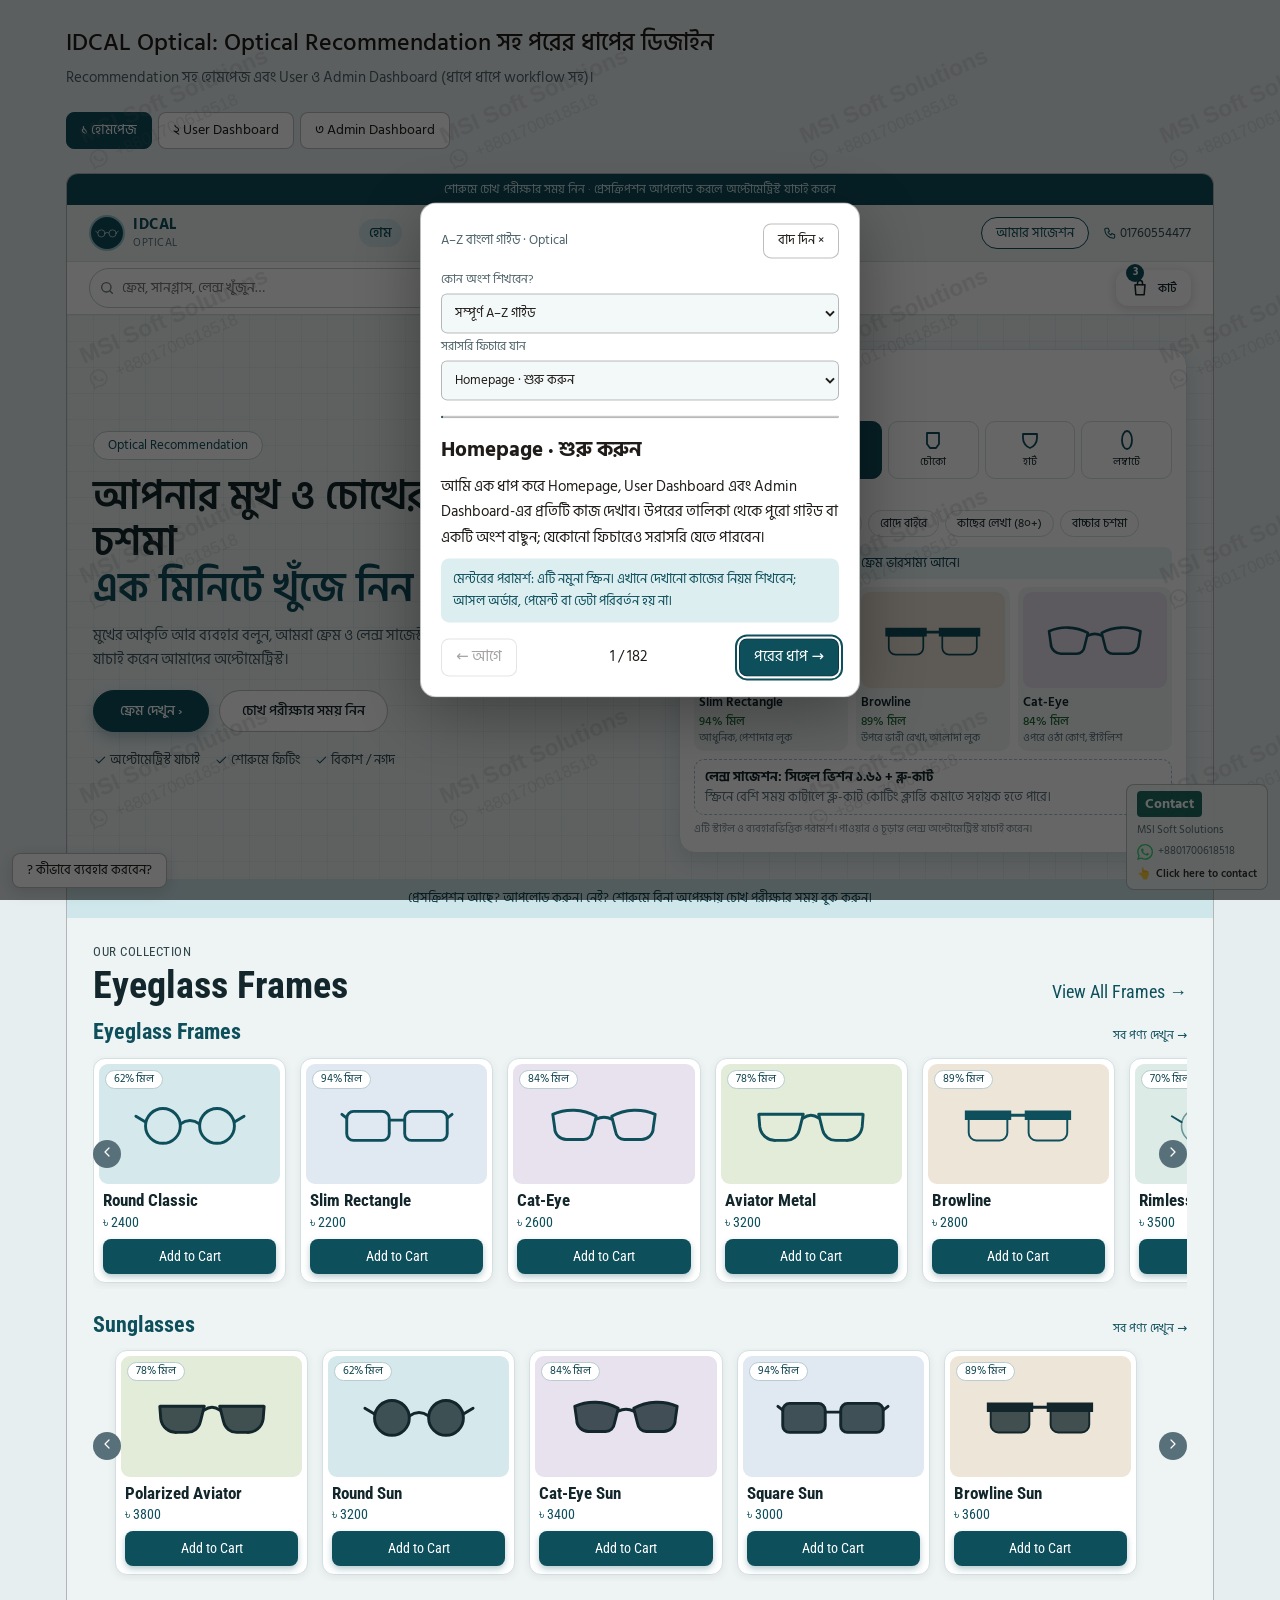
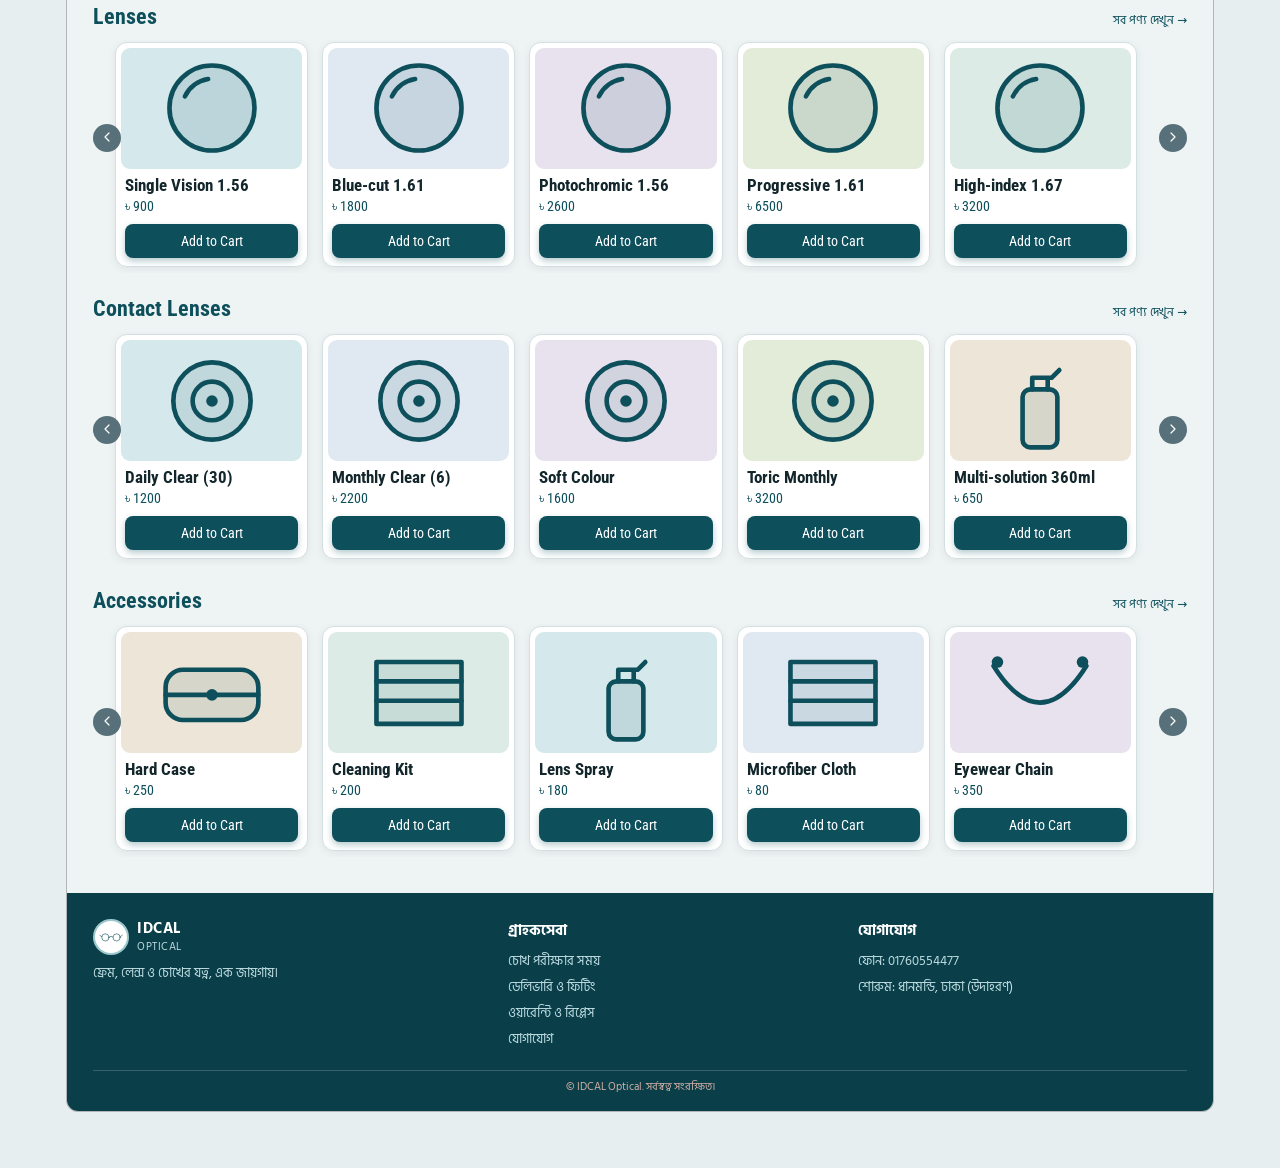
<file: optical-index.html>
<!DOCTYPE html>
<html lang="bn">
<head>
<meta charset="utf-8">
<meta name="viewport" content="width=device-width, initial-scale=1, viewport-fit=cover">
<title>IDCAL Optical: Optical Recommendation সহ হোমপেজ, Dashboard ও Roadmap</title>
<link rel="preconnect" href="https://fonts.googleapis.com">
<link rel="preconnect" href="https://fonts.gstatic.com" crossorigin>
<link href="https://fonts.googleapis.com/css2?family=Hind+Siliguri:wght@400;500;600&family=Roboto+Condensed:wght@500;700&display=swap" rel="stylesheet">
<style>
:root{--page:#E7EEF0;--surface-1:#F3F8F8;--surface-2:#FFFFFF;--border:rgba(0,0,0,.12);--border-strong:rgba(0,0,0,.26);--text-primary:#1F1B18;--text-secondary:#4C6268;--text-muted:#7B8F94;--bg-accent:#DCEEF0;--text-accent:#0E4F5C;--border-accent:#8FBFC6;--bg-success:#E3F2E1;--text-success:#1E5A2B;--radius:8px}
@media (prefers-color-scheme:dark){:root:not([data-theme="light"]){--page:#10191B;--surface-1:#182326;--surface-2:#213034;--border:rgba(255,255,255,.14);--border-strong:rgba(255,255,255,.28);--text-primary:#E4EEF0;--text-secondary:#A9BDC2;--text-muted:#7F9498;--bg-accent:#12404A;--text-accent:#BFE3E9;--border-accent:#3F8794;--bg-success:#1F4A27;--text-success:#BFE3C2}}
:root[data-theme="dark"]{--page:#10191B;--surface-1:#182326;--surface-2:#213034;--border:rgba(255,255,255,.14);--border-strong:rgba(255,255,255,.28);--text-primary:#E4EEF0;--text-secondary:#A9BDC2;--text-muted:#7F9498;--bg-accent:#12404A;--text-accent:#BFE3E9;--border-accent:#3F8794;--bg-success:#1F4A27;--text-success:#BFE3C2}
*{box-sizing:border-box}
:root{padding-top:env(safe-area-inset-top,0px);padding-bottom:env(safe-area-inset-bottom,0px)}
html{height:100%;scroll-padding-top:env(safe-area-inset-top,0px)}
body{margin:0;min-height:100%;background:var(--page);color:var(--text-primary);font-family:'Hind Siliguri','Noto Sans Bengali',system-ui,-apple-system,'Segoe UI',sans-serif;font-size:15px;line-height:1.6}
.wrap{max-width:1180px;margin:0 auto;padding:24px 16px 56px}
h1{font-size:24px;font-weight:500;margin:0 0 4px}
.lead{margin:0 0 14px;color:var(--text-secondary)}
button{font:inherit;cursor:pointer;border-radius:var(--radius);border:1px solid var(--border-strong);background:var(--surface-2);color:var(--text-primary);padding:6px 14px}
button:hover{background:var(--surface-1)}
button:focus-visible,select:focus-visible{outline:2px solid #0E4F5C;outline-offset:2px}
.tabs{display:flex;flex-wrap:wrap;gap:6px;margin:0 0 16px;position:sticky;top:env(safe-area-inset-top,0px);z-index:5;background:var(--page);padding:8px 0}
.tab{font-size:14px;padding:6px 14px}
.tab.on{background:#0E4F5C;color:#fff;border-color:#0E4F5C}
.panel[hidden]{display:none}
.legend{display:flex;align-items:center;flex-wrap:wrap;gap:6px 16px;font-size:13px;color:var(--text-secondary);margin:0 0 12px}
.nwd{display:inline-block;width:8px;height:8px;border-radius:50%;background:#2E8B4A;flex:none}
.grp{margin:0 0 10px}
.gl{font-size:12px;color:var(--text-muted);margin:0 0 4px}
.chips{display:flex;flex-wrap:wrap;gap:6px}
.chip{font-size:12px;padding:4px 10px;border-color:var(--border);color:var(--text-secondary);display:inline-flex;align-items:center;gap:6px;background:transparent}
.chip.on{background:var(--bg-accent);color:var(--text-accent);border-color:var(--border-accent)}
.stage{background:var(--surface-1);border:1px solid var(--border);border-radius:12px;padding:14px;margin-top:14px;overflow-x:auto}
.sys{margin:16px 0 4px;font-size:13px;color:var(--text-secondary)}
.flow{display:flex;flex-wrap:wrap;align-items:center;gap:6px;margin:6px 0 10px}
.sc{font-size:12px;padding:4px 10px;border-radius:var(--radius);background:var(--surface-2);border:1px solid var(--border-strong)}
.sf{font-size:12px;padding:4px 10px;border-radius:var(--radius);background:var(--bg-success);color:var(--text-success)}
.arw{color:var(--text-muted);font-size:13px}
.steps{list-style:none;margin:6px 0 10px;padding:0;display:grid;gap:6px;counter-reset:s}
.steps li{counter-increment:s;display:flex;gap:10px;align-items:flex-start;background:var(--surface-2);border:1px solid var(--border);border-radius:var(--radius);padding:6px 10px;font-size:14px}
.steps li:before{content:counter(s);flex:none;width:22px;height:22px;border-radius:50%;background:#0E4F5C;color:#fff;font-size:12px;display:flex;align-items:center;justify-content:center;margin-top:1px}
.nav2{display:flex;justify-content:space-between;align-items:center;margin-top:14px}
.ct{font-size:13px;color:var(--text-secondary)}
svg{vertical-align:-3px}
/* ---------- mock (brand) ---------- */
.scr{background:#F1F6F6;color:#12262B;font-size:13px;line-height:1.45}
.mock{min-width:720px;border-radius:12px;border:1px solid var(--border-strong);overflow:hidden}
.card{background:#fff;border:1px solid #D3E0E2;border-radius:14px;padding:12px}
.row{display:flex;justify-content:space-between;align-items:center;gap:10px}
.mut{color:#58707A}
.mar{color:#0E4F5C;font-weight:500}
.h{font-size:18px;font-weight:500;margin:0 0 10px;color:#12262B}
.inp{background:#fff;border:1px solid #D3E0E2;border-radius:10px;padding:7px 11px;color:#58707A;margin:3px 0 8px}
.btn{background:#0E4F5C;color:#fff;text-align:center;padding:8px 12px;border-radius:10px;font-weight:500;margin-top:8px}
.btn2{border:1.5px solid #0E4F5C;color:#0E4F5C;text-align:center;padding:6px 12px;border-radius:10px;font-weight:500;margin-top:8px}
.pill{display:inline-block;border:1px solid #D3E0E2;background:#fff;border-radius:999px;padding:3px 12px;margin:0 6px 6px 0;font-size:12px}
.pill.on{background:#0E4F5C;color:#fff;border-color:#0E4F5C}
.bd{font-size:11px;padding:2px 9px;border-radius:999px;display:inline-block;white-space:nowrap}
.dot{width:20px;height:20px;border-radius:50%;display:flex;align-items:center;justify-content:center;flex:none;font-size:12px}
.logo{font-weight:600;font-size:18px;color:#0E4F5C}
.hdr{background:#fff;border-bottom:1px solid #D3E0E2;display:flex;align-items:center;justify-content:space-between;gap:10px;padding:9px 14px}
.admbar{background:#0E4F5C;color:#fff;display:flex;align-items:center;justify-content:space-between;padding:9px 14px}
.shell{display:grid;grid-template-columns:170px minmax(0,1fr);min-height:440px}
.side{background:#fff;border-right:1px solid #D3E0E2;padding:10px 8px}
.si{padding:6px 10px;border-radius:8px;margin-bottom:2px;font-size:12.5px;color:#2F454B}
.si.on{background:#DCEEF0;color:#0E4F5C;font-weight:500}
.main{padding:14px;min-width:0}
.g2{display:grid;grid-template-columns:repeat(2,minmax(0,1fr));gap:10px}
.g3{display:grid;grid-template-columns:repeat(3,minmax(0,1fr));gap:10px}
.g4{display:grid;grid-template-columns:repeat(4,minmax(0,1fr));gap:10px}
.kp{padding:9px 11px}
.tr{display:grid;gap:8px;padding:7px 4px;border-bottom:1px solid #D3E0E2;align-items:center;font-size:12px}
.tr.hd{font-size:11px;color:#58707A;border-bottom:1px solid #B9CDD1}
.pbar{height:6px;border-radius:3px;background:#D3E0E2;overflow:hidden;margin-top:6px}
.pbar i{display:block;height:100%;background:#0E4F5C;border-radius:3px}
.th{width:34px;height:34px;border-radius:8px;object-fit:cover;flex:none}
.kcol{background:#E3EEF0;border-radius:10px;padding:8px;min-height:150px}
.kcard{background:#fff;border:1px solid #D3E0E2;border-radius:8px;padding:7px 8px;margin-top:6px;font-size:12px}
/* ---------- homepage ---------- */
.site{background:#EEF4F4;color:#12262B;border-radius:12px;overflow:hidden;border:1px solid var(--border-strong);font-size:14px}
.ann{background:#0E4F5C;color:#D9EEF1;font-size:12px;text-align:center;padding:6px 10px}
.hh{display:flex;align-items:center;gap:14px;padding:10px 22px;flex-wrap:wrap}
.lg{display:flex;align-items:center;gap:8px;line-height:1.1}
.lgc{width:36px;height:36px;border-radius:50%;background:#0E4F5C;color:#fff;display:flex;align-items:center;justify-content:center;font-weight:600;border:2px solid #9CC7CC}
.lgt b{display:block;font-size:15px;letter-spacing:.04em;color:#0E4F5C}
.lgt span{font-size:11px;color:#58707A;letter-spacing:.05em}
.hn{display:flex;gap:16px;flex:1;justify-content:center;flex-wrap:wrap;font-size:14px}
.hn a{color:#12262B;text-decoration:none;padding:3px 10px;border-radius:999px}
.hn a.on{background:#D3E8EB;color:#0E4F5C;font-weight:500}
.hcta{border:1px solid #0E4F5C;border-radius:999px;padding:5px 14px;color:#0E4F5C;font-size:13px;background:#fff}
.hph{font-size:13px;color:#2F454B}
.fbar{display:flex;align-items:center;gap:8px;padding:6px 22px;background:#fff;border-top:1px solid #D3E0E2;border-bottom:1px solid #D3E0E2;font-size:12px;flex-wrap:wrap}
.fbar select{font:inherit;border:1px solid #B9CDD1;border-radius:6px;padding:3px 8px;background:#fff;color:#12262B}
.fbar button{background:#0E4F5C;color:#fff;border-color:#0E4F5C;padding:3px 12px;font-size:12px}
.cartf{margin-left:auto;background:#fff;border-radius:12px;padding:8px 14px;box-shadow:0 2px 10px rgba(80,30,20,.18);display:flex;align-items:center;gap:8px;font-weight:500;color:#12262B;position:relative}
.cartf b{position:absolute;top:-6px;left:10px;background:#0E4F5C;color:#fff;border-radius:50%;width:18px;height:18px;font-size:11px;display:flex;align-items:center;justify-content:center}
.hero{display:grid;grid-template-columns:minmax(0,1.1fr) minmax(0,1fr);gap:28px;padding:34px 26px 26px;background:#EEF4F4;background-image:linear-gradient(rgba(14,79,92,.06) 1px,transparent 1px),linear-gradient(90deg,rgba(14,79,92,.06) 1px,transparent 1px);background-size:26px 26px;align-items:center}
.htag{display:inline-block;border:1px solid #B9CDD1;background:#fff;border-radius:999px;padding:3px 14px;font-size:13px;color:#0E4F5C;margin-bottom:14px}
.hero h2{font-size:46px;line-height:1.15;margin:0 0 12px;font-weight:600;color:#12262B}
.hero h2 em{font-style:normal;color:#0E4F5C;display:block}
.hero p{max-width:460px;color:#41585E;margin:0 0 18px;font-size:15px}
.hb{display:flex;gap:10px;flex-wrap:wrap}
.hb .p{background:#0E4F5C;color:#fff;border-radius:999px;padding:9px 26px;font-weight:500;box-shadow:0 6px 14px rgba(14,79,92,.28);border-color:#0E4F5C}
.hb .s{background:#fff;color:#12262B;border-radius:999px;padding:9px 22px;font-weight:500}
.hctl{display:flex;align-items:center;gap:8px;margin-top:22px}
.hctl button{width:30px;height:30px;border-radius:50%;padding:0;background:#fff}
.hctl .dt{width:18px;height:6px;border-radius:3px;background:#B9CDD1;padding:0;border:0}
.hctl .dt.on{width:30px;background:#0E4F5C}
.hv{display:grid;grid-template-columns:minmax(0,1.5fr) minmax(0,1fr);gap:10px;position:relative}
.hv .m{position:relative;border-radius:16px;overflow:hidden;border:4px solid #fff;box-shadow:0 8px 22px rgba(60,30,20,.2);aspect-ratio:4/5}
.hv .m img,.hv .sd img{width:100%;height:100%;object-fit:cover;display:block}
.hv .m .ft{position:absolute;top:10px;left:10px;background:#0E4F5C;color:#fff;font-size:11px;letter-spacing:.06em;padding:2px 8px;border-radius:4px;font-family:'Roboto Condensed',sans-serif}
.hv .m .sp{position:absolute;bottom:-4px;left:-4px;width:84px;height:84px;border-radius:50%;background:#0E4F5C;color:#fff;display:flex;align-items:center;justify-content:center;text-align:center;font-family:'Roboto Condensed',sans-serif;font-size:14px;line-height:1.1;border:4px solid #fff}
.hv .sd{display:grid;gap:10px;grid-template-rows:1fr 1fr}
.hv .sd div{border-radius:14px;overflow:hidden;border:3px solid #fff;box-shadow:0 5px 14px rgba(60,30,20,.16);cursor:pointer}
.strip{background:#CFE6EA;color:#0A3F4A;text-align:center;padding:9px 14px;font-size:13px}
.coll{padding:24px 26px 8px}
.eyebrow{font-family:'Roboto Condensed',sans-serif;font-size:13px;color:#2F454B;letter-spacing:.04em}
.ctitle{display:flex;align-items:flex-end;justify-content:space-between;gap:10px;margin:2px 0 8px}
.ctitle h3{font-family:'Roboto Condensed',sans-serif;font-size:38px;line-height:1.1;margin:0;font-weight:700}
.ctitle a{color:#0E4F5C;font-family:'Roboto Condensed',sans-serif;font-size:18px;text-decoration:none}
.crow{margin:0 0 18px}
.crow[hidden]{display:none}
.crow .rh{display:flex;justify-content:space-between;align-items:baseline;margin:0 0 6px}
.crow .rh h4{font-family:'Roboto Condensed',sans-serif;font-size:22px;margin:0;color:#0E4F5C;font-weight:700}
.crow .rh a{font-size:12px;color:#0E4F5C;text-decoration:none}
.rw{position:relative}
.rail{display:flex;gap:14px;overflow-x:auto;scroll-snap-type:x proximity;padding:2px 22px 6px;scrollbar-width:none}
.rail::-webkit-scrollbar{display:none}
.pc{flex:0 0 clamp(150px,18.4%,210px);scroll-snap-align:start;background:#fff;border:1px solid #D3E0E2;border-radius:12px;padding:5px 5px 8px;box-shadow:0 2px 8px rgba(60,30,20,.08)}
.pc img{width:100%;aspect-ratio:3/2;object-fit:cover;border-radius:9px;display:block}
.pc .n{font-family:'Roboto Condensed',sans-serif;font-size:17px;font-weight:700;margin:6px 4px 0;line-height:1.2}
.pc .pr{font-family:'Roboto Condensed',sans-serif;color:#0E4F5C;margin:0 4px 6px;font-size:14px}
.pc .add{width:calc(100% - 8px);margin:0 4px;background:#0E4F5C;color:#fff;border:0;border-radius:8px;padding:6px 0;font-size:14px;font-family:'Roboto Condensed',sans-serif;box-shadow:0 3px 6px rgba(14,79,92,.3)}
.pc .add:hover{background:#07303A}
.arr{position:absolute;top:36%;width:28px;height:28px;border-radius:50%;padding:0;background:#58707A;color:#fff;border:0;z-index:2}
.arr.l{left:0}.arr.r{right:0}
.ftr{background:#0A3F4A;color:#D3E8EB;padding:26px 26px 14px;margin-top:10px}
.ftr .cols{display:grid;grid-template-columns:1.2fr 1fr 1fr;gap:20px}
.ftr h5{margin:0 0 8px;font-size:15px;color:#fff}
.ftr a,.ftr p{display:block;color:#BFDDE2;font-size:13px;margin:0 0 5px;text-decoration:none}
.ftr .cp{border-top:1px solid rgba(255,255,255,.18);margin-top:16px;padding-top:8px;font-size:11px;text-align:center;color:#D2AFA6}
.toast{position:fixed;left:50%;bottom:calc(20px + env(safe-area-inset-bottom,0px));transform:translateX(-50%);background:#12262B;color:#fff;border-radius:10px;padding:8px 16px;font-size:13px;opacity:0;pointer-events:none;transition:opacity .2s;z-index:20}
.toast.show{opacity:1}
/* ---------- features ---------- */
.fg{display:grid;grid-template-columns:repeat(auto-fill,minmax(270px,1fr));gap:10px}
.fc{background:var(--surface-2);border:1px solid var(--border);border-radius:12px;padding:12px 14px}
.fc b{font-weight:500}
.fc p{margin:2px 0 0;font-size:13px;color:var(--text-secondary)}
.pr1,.pr2,.pr3{font-size:11px;padding:1px 9px;border-radius:999px;white-space:nowrap}
.pr1{background:#F6DEDB;color:#8A1F17}.pr2{background:#FBE9C6;color:#7A4B00}.pr3{background:#E3E8EC;color:#42525C}
.fh{font-size:15px;font-weight:500;margin:18px 0 8px}
/* ---------- roadmap ---------- */
.ph{background:var(--surface-2);border:1px solid var(--border);border-radius:12px;padding:14px 16px;margin:0 0 12px}
.ph header{display:flex;justify-content:space-between;align-items:flex-start;gap:10px;flex-wrap:wrap}
.ph h3{margin:0;font-size:17px;font-weight:500}
.ph .meta{font-size:12px;color:var(--text-secondary)}
.tk{display:flex;gap:8px;align-items:flex-start;padding:3px 0;cursor:pointer;font-size:14px}
.tk i{flex:none;width:16px;height:16px;border:1.5px solid #0E4F5C;border-radius:4px;margin-top:4px;display:flex;align-items:center;justify-content:center;color:#fff;font-style:normal;font-size:11px}
.tk.done i{background:#0E4F5C}
.tk.done span{color:var(--text-muted);text-decoration:line-through}
.tkb{height:6px;border-radius:3px;background:var(--border);overflow:hidden;margin:8px 0 6px}
.tkb i{display:block;height:100%;background:#0E4F5C}
.out{font-size:13px;color:var(--text-success);background:var(--bg-success);border-radius:8px;padding:5px 10px;margin-top:8px}
.col{display:grid;grid-template-columns:repeat(auto-fill,minmax(250px,1fr));gap:8px}
.col div{background:var(--surface-2);border:1px solid var(--border);border-radius:8px;padding:6px 10px;font-size:13px}
.col code{font-family:ui-monospace,Menlo,Consolas,monospace;font-size:12px;color:var(--text-accent)}

.hero h2{font-size:40px}
.art{aspect-ratio:3/2;border-radius:9px;display:flex;align-items:center;justify-content:center;position:relative}
.mb{position:absolute;top:6px;left:6px;font-size:11px;background:#fff;color:#0A3F4A;border-radius:999px;padding:0 8px;border:1px solid #B9CDD1}
.mb:empty{display:none}
.rxg{display:grid;grid-template-columns:38px repeat(4,minmax(0,1fr));gap:6px;align-items:center;font-size:12px;padding:4px 0}
.rxg .c{background:#fff;border:1px solid #D3E0E2;border-radius:8px;padding:3px 2px;text-align:center}
.recw{background:#fff;border:1px solid #D3E0E2;border-radius:16px;padding:14px;box-shadow:0 8px 22px rgba(10,63,74,.14);color:#12262B}
.rt{font-size:16px;font-weight:600;margin-bottom:2px}
.rl{font-size:12px;color:#58707A;margin:8px 0 4px}
.fts{display:grid;grid-template-columns:repeat(5,1fr);gap:6px}
.ft{display:flex;flex-direction:column;align-items:center;gap:2px;padding:6px 2px;border-radius:10px;border:1px solid #D3E0E2;background:#fff;font-size:11px;color:#12262B}
.ft.on{background:#0E4F5C;color:#fff;border-color:#0E4F5C}
.ups{display:flex;flex-wrap:wrap;gap:6px}
.up{font-size:12px;padding:3px 11px;border-radius:999px;background:#fff;border:1px solid #D3E0E2;color:#12262B}
.up.on{background:#0E4F5C;color:#fff;border-color:#0E4F5C}
.rrule{background:#E8F3F4;border-radius:8px;padding:6px 10px;font-size:12.5px;margin-top:10px;color:#0A3F4A}
.rcs{display:grid;grid-template-columns:repeat(3,1fr);gap:8px;margin-top:8px}
.rc{background:#F1F6F6;border-radius:10px;padding:5px}
.rn{font-size:12.5px;font-weight:600;margin-top:4px}
.rp{font-size:12px;color:#1E6B33;font-weight:500}
.rf{font-size:11px;color:#58707A;line-height:1.3}
.lensb{margin-top:8px;border:1px dashed #9CC7CC;border-radius:10px;padding:7px 10px;font-size:12.5px}
.lensb b{display:block}.lensb span{color:#58707A}
.rnote{font-size:11px;color:#7B8F94;margin-top:6px}
.trust{display:flex;gap:14px;flex-wrap:wrap;margin-top:18px;font-size:13px;color:#2F454B}
@media (max-width:760px){.hero{grid-template-columns:1fr;padding:22px 16px}.hero h2{font-size:34px}.ftr .cols{grid-template-columns:1fr}.hh{padding:10px 14px}.coll{padding:18px 12px 6px}.g4{grid-template-columns:repeat(2,minmax(0,1fr))}}
@media (max-width:520px){.wrap{padding:16px 10px 40px}}

/* ---- responsive fixes ---- */
.dt{position:relative}.dt::after{content:"";position:absolute;inset:-14px -4px}
@media (max-width:960px){
.hh{gap:10px}
.hn{order:3;flex:0 0 100%;flex-wrap:nowrap;overflow-x:auto;justify-content:flex-start;gap:6px;scrollbar-width:none;-webkit-overflow-scrolling:touch;padding:2px 0}
.hn::-webkit-scrollbar{display:none}
.hn a{white-space:nowrap;min-height:40px;display:inline-flex;align-items:center;padding:3px 14px}
.chip,.up{min-height:40px;padding-top:8px;padding-bottom:8px}
.chip{padding-left:14px;padding-right:14px}
.fbar select,.fbar button{min-height:36px;padding-top:6px;padding-bottom:6px}
.arr{width:36px;height:36px}
.rail{padding-left:34px;padding-right:34px}
.content-policy{font-size:11px;padding:4px 8px;max-width:170px}
.contact-heading{font-size:12px}
.tour-help{bottom:10px}
}
@media (max-width:760px){
.mockwrap::before{content:"\2190  \09B8\09CB\09DF\09BE\0987\09AA \0995\09B0\09C1\09A8  \2192";display:block;text-align:center;font-size:12px;color:var(--text-muted);padding:0 0 6px}
}

/* ---- View All catalog view ---- */
.cv{padding:18px 26px 14px;scroll-margin-top:90px}
.cv[hidden]{display:none}
.coll{scroll-margin-top:90px}
.cvmode .hero,.cvmode .strip,.cvmode .coll{display:none}

.cvb{background:none;border:0;color:#0E4F5C;font:inherit;font-size:14px;padding:8px 0;min-height:40px;cursor:pointer}
.cvn{font-size:13px;opacity:.75;white-space:nowrap}
.cvf{display:grid;gap:8px;margin:8px 0 14px}
.cvr{display:flex;align-items:center;gap:8px}
.cvr>b{font-weight:500;font-size:12px;flex:0 0 64px}
.cvs{display:flex;gap:6px;overflow-x:auto;scrollbar-width:none;padding:2px 0;flex:1;min-width:0}
.cvs::-webkit-scrollbar{display:none}
.cc{flex:0 0 auto;white-space:nowrap;border:1px solid #B9CDD1;background:#fff;color:#12262B;border-radius:999px;padding:6px 14px;min-height:36px;font:inherit;font-size:13px;cursor:pointer}
.cc.on{background:#D3E8EB;border-color:#0E4F5C;color:#0E4F5C;font-weight:500}
.cvr select{font:inherit;font-size:13px;border:1px solid #B9CDD1;border-radius:6px;padding:7px 10px;background:#fff;color:#12262B;min-height:36px;max-width:100%}
.cvx{background:none;border:0;color:#0E4F5C;font:inherit;font-size:13px;text-decoration:underline;min-height:36px;cursor:pointer}
.cvg{display:grid;grid-template-columns:repeat(auto-fill,minmax(160px,1fr));gap:14px}
.cvg .pc{flex:none;min-width:0}
.cvempty{padding:28px 10px;text-align:center}
@media (max-width:760px){.cv{padding:14px 12px 10px}.cvr{flex-direction:column;align-items:stretch;gap:4px}.cvr>b{flex:none}.cvg{grid-template-columns:repeat(2,minmax(0,1fr));gap:10px}.ctitle h3{font-size:30px}}

/* ---- product search ---- */
.srch{position:relative;display:flex;align-items:center;flex:1 1 220px;max-width:380px;min-width:0}
.srch svg{position:absolute;left:10px;width:16px;height:16px;pointer-events:none;opacity:.6;stroke:currentColor;fill:none;stroke-width:2;stroke-linecap:round}
.srch input{width:100%;font:inherit;font-size:14px;color:#12262B;background:#fff;border:1px solid #B9CDD1;border-radius:999px;padding:8px 34px 8px 32px;min-height:38px;outline:0;-webkit-appearance:none;appearance:none}
.srch input::-webkit-search-cancel-button,.srch input::-webkit-search-decoration{-webkit-appearance:none;display:none}
.srch input:focus{border-color:#0E4F5C;box-shadow:0 0 0 3px rgba(0,0,0,.08)}
.srch .sx{position:absolute;right:4px;width:30px;height:30px;border:0;border-radius:50%;background:none;color:#12262B;font-size:20px;line-height:1;cursor:pointer;padding:0}
.srch .sx[hidden]{display:none}
.cvmode .fbar>:not(.cartf):not(.srch){display:none}
@media (max-width:760px){.fbar{row-gap:8px}.srch{order:-2;flex:1 1 200px;max-width:none}.cartf{order:-1;margin-left:0}.srch input{font-size:16px;min-height:42px}.srch .sx{width:34px;height:34px}}
</style>
</head>
<body>
<main class="wrap">
<h1>IDCAL Optical: Optical Recommendation সহ পরের ধাপের ডিজাইন</h1>
<p class="lead">Recommendation সহ হোমপেজ এবং User ও Admin Dashboard (ধাপে ধাপে workflow সহ)।</p>
<div class="tabs" id="tabs" role="tablist"></div>

<section class="panel" id="p0"></section>
<section class="panel" id="p2" hidden></section>
<section class="panel" id="p3" hidden></section>
</main>
<div class="toast" id="toast" role="status"></div>
<script>
var IMG={};
var $=function(id){return document.getElementById(id)};
var ic=function(d,c,s){s=s||18;return '<svg width="'+s+'" height="'+s+'" viewBox="0 0 24 24" fill="none" stroke="'+c+'" stroke-width="1.8" stroke-linecap="round" stroke-linejoin="round" aria-hidden="true">'+d+'</svg>'};
var I={check:'<path d="M5 12l5 5L20 7"/>',bag:'<path d="M6 8h12l-1 12H7z"/><path d="M9 8V6a3 3 0 0 1 6 0v2"/>',left:'<path d="M15 6l-6 6 6 6"/>',right:'<path d="M9 6l6 6-6 6"/>',phone:'<path d="M5 4h4l2 5-2.5 1.5a11 11 0 0 0 5 5L15 13l5 2v4a2 2 0 0 1-2 2A15 15 0 0 1 3 6a2 2 0 0 1 2-2z"/>',heart:'<path d="M12 20s-7-4.5-7-10a4 4 0 0 1 7-2.5A4 4 0 0 1 19 10c0 5.500-7 10-7 10z"/>'};

/* ================= SVG ART ================= */
var GL=['round','rect','cat','aviator','brow','rimless'];
function G(t,c,f,w){
w=w||'64%';c=c||'#0E4F5C';f=f||'none';
var s='stroke="'+c+'" stroke-width="3" fill="'+f+'" stroke-linecap="round" stroke-linejoin="round"';
var p={
round:'<circle cx="32" cy="32" r="18" '+s+'/><circle cx="88" cy="32" r="18" '+s+'/><path d="M50 30q10-7 20 0" '+s.replace('fill="'+f+'"','fill="none"')+'/><path d="M14 28L4 22M106 28l10-6" '+s.replace('fill="'+f+'"','fill="none"')+'/>',
rect:'<rect x="8" y="17" width="44" height="30" rx="7" '+s+'/><rect x="68" y="17" width="44" height="30" rx="7" '+s+'/><path d="M52 26H68M8 24L3 20M112 24l5-4" '+s.replace('fill="'+f+'"','fill="none"')+'/>',
cat:'<path d="M7 20C20 14 38 14 52 22L48 38a9 9 0 0 1-9 8H22A12 12 0 0 1 9 34Z" '+s+'/><path d="M113 20C100 14 82 14 68 22L72 38a9 9 0 0 0 9 8H98a12 12 0 0 0 13-12Z" '+s+'/><path d="M52 25Q60 21 68 25" '+s.replace('fill="'+f+'"','fill="none"')+'/>',
aviator:'<path d="M6 20H52L48 36a14 14 0 0 1-14 11H24A16 16 0 0 1 7 33Z" '+s+'/><path d="M114 20H68L72 36a14 14 0 0 0 14 11H96a16 16 0 0 0 17-14Z" '+s+'/><path d="M52 24Q60 18 68 24" '+s.replace('fill="'+f+'"','fill="none"')+'/>',
brow:'<path d="M6 17H52v8H6Z" fill="'+c+'" stroke="'+c+'" stroke-width="2"/><path d="M9 25H49v14a8 8 0 0 1-8 8H17a8 8 0 0 1-8-8Z" stroke="'+c+'" stroke-width="2" fill="'+f+'"/><path d="M68 17H114v8H68Z" fill="'+c+'" stroke="'+c+'" stroke-width="2"/><path d="M71 25H111v14a8 8 0 0 1-8 8H79a8 8 0 0 1-8-8Z" stroke="'+c+'" stroke-width="2" fill="'+f+'"/><path d="M52 21H68" '+s.replace('fill="'+f+'"','fill="none"')+'/>',
rimless:'<circle cx="32" cy="32" r="18" stroke="'+c+'" stroke-opacity=".55" stroke-width="1.6" fill="'+f+'"/><circle cx="88" cy="32" r="18" stroke="'+c+'" stroke-opacity=".55" stroke-width="1.6" fill="'+f+'"/><path d="M50 30q10-6 20 0M14 28L4 22M106 28l10-6" stroke="'+c+'" stroke-width="2" fill="none" stroke-linecap="round"/><circle cx="50" cy="30" r="2" fill="'+c+'"/><circle cx="70" cy="30" r="2" fill="'+c+'"/>'
};
return '<svg viewBox="0 0 120 60" style="width:'+w+';height:auto;display:block" aria-hidden="true">'+p[t]+'</svg>'}
function A(t,c,w){
c=c||'#0E4F5C';w=w||'40%';
var s='stroke="'+c+'" stroke-width="2.4" stroke-linecap="round" stroke-linejoin="round"';
var p={
lens:'<ellipse cx="30" cy="30" rx="22" ry="22" fill="rgba(14,79,92,.12)" '+s+'/><path d="M16 24a16 16 0 0 1 12-9" fill="none" '+s+'/>',
cl:'<circle cx="30" cy="30" r="20" fill="rgba(14,79,92,.1)" '+s+'/><circle cx="30" cy="30" r="10" fill="none" '+s+'/><circle cx="30" cy="30" r="3" fill="'+c+'"/>',
case:'<rect x="6" y="18" width="48" height="26" rx="9" fill="rgba(14,79,92,.1)" '+s+'/><path d="M6 31h48" '+s+'/><circle cx="30" cy="31" r="3" fill="'+c+'"/>',
spray:'<rect x="21" y="24" width="18" height="30" rx="4" fill="rgba(14,79,92,.1)" '+s+'/><path d="M26 24v-6h8v6M26 18h10l4-4" fill="none" '+s+'/>',
cloth:'<path d="M8 14h44v32H8z" fill="rgba(14,79,92,.1)" '+s+'/><path d="M8 24h44M8 34h44" fill="none" '+s+'/>',
chain:'<path d="M6 16q24 38 48 0" fill="none" '+s+'/><circle cx="8" cy="14" r="3" fill="'+c+'"/><circle cx="52" cy="14" r="3" fill="'+c+'"/>'
};
return '<svg viewBox="0 0 60 60" style="width:'+w+';height:auto;display:block" aria-hidden="true">'+p[t]+'</svg>'}
function ART(t,c,f,w){return GL.indexOf(t)>-1?G(t,c,f,w):A(t,c,w)}
var TINT=['#D5E8EB','#E0E8F1','#E8E2EE','#E3EBD9','#EDE5D8','#DCEBE5'];

/* ================= TAB 1: HOMEPAGE ================= */
var FACES=[['oval','ডিম্বাকৃতি'],['round','গোল'],['square','চৌকো'],['heart','হার্ট'],['oblong','লম্বাটে']];
var FP={oval:'<ellipse cx="12" cy="12" rx="6" ry="8"/>',round:'<circle cx="12" cy="12" r="7.5"/>',square:'<path d="M6 5h12v11l-3 4H9l-3-4z"/>',heart:'<path d="M5 6h14v4c0 5-3.5 9-7 10-3.5-1-7-5-7-10z"/>',oblong:'<ellipse cx="12" cy="12" rx="5" ry="9"/>'};
var SC={oval:{round:88,rect:92,cat:85,aviator:90,brow:86,rimless:84},round:{round:62,rect:94,cat:84,aviator:78,brow:89,rimless:70},square:{round:94,rect:62,cat:82,aviator:90,brow:74,rimless:80},heart:{round:88,rect:80,cat:72,aviator:86,brow:70,rimless:92},oblong:{round:90,rect:66,cat:84,aviator:88,brow:80,rimless:72}};
var FRULE={oval:'ডিম্বাকৃতি মুখে প্রায় সব ফ্রেম মানায়, তাই পছন্দমতো বেছে নিন।',round:'গোল মুখে কৌণিক ও আয়তাকার ফ্রেম ভারসাম্য আনে।',square:'চৌকো মুখে গোল ফ্রেম চোয়ালের কোণ নরম দেখায়।',heart:'হার্ট আকৃতির মুখে হালকা নিচের অংশের ফ্রেম (রিমলেস, গোল) মানায়।',oblong:'লম্বাটে মুখে চওড়া ও গভীর ফ্রেম মুখকে সুষম দেখায়।'};
var FFEAT={round:'নরম, বুদ্ধিদীপ্ত লুক',rect:'আধুনিক, পেশাদার লুক',cat:'ওপরে ওঠা কোণ, স্টাইলিশ',aviator:'হালকা মেটাল, ক্লাসিক',brow:'উপরে ভারী রেখা, আলাদা লুক',rimless:'প্রায় অদৃশ্য, সবচেয়ে হালকা'};
var FNAME={round:'Round Classic',rect:'Slim Rectangle',cat:'Cat-Eye',aviator:'Aviator Metal',brow:'Browline',rimless:'Rimless Light'};
var USES=[['screen','স্ক্রিন / কম্পিউটার'],['drive','ড্রাইভিং'],['sun','রোদে বাইরে'],['near','কাছের লেখা (৪০+)'],['kid','বাচ্চার চশমা']];
var LENSU={screen:['সিঙ্গেল ভিশন ১.৬১ + ব্লু-কাট','স্ক্রিনে বেশি সময় কাটালে ব্লু-কাট কোটিং ক্লান্তি কমাতে সহায়ক হতে পারে।'],drive:['অ্যান্টি-গ্লেয়ার কোটিং','রাতের হেডলাইটের ঝলক কমায়। দিনে পোলারাইজড সানগ্লাস ভালো।'],sun:['ফটোক্রোমিক লেন্স','রোদে নিজে গাঢ় হয়, ঘরে স্বচ্ছ থাকে।'],near:['প্রগ্রেসিভ লেন্স','কাছে ও দূরে একই চশমা। ADD পাওয়ার থাকলে প্রযোজ্য।'],kid:['পলিকার্বনেট লেন্স','আঘাতে সহজে ভাঙে না, হালকা।']};
var HP={face:'round',use:'screen'};
var CATS=[
['frames','Eyeglass Frames',[['Round Classic',2400,'round',0],['Slim Rectangle',2200,'rect',1],['Cat-Eye',2600,'cat',2],['Aviator Metal',3200,'aviator',3],['Browline',2800,'brow',4],['Rimless Light',3500,'rimless',5]],1],
['sun','Sunglasses',[['Polarized Aviator',3800,'aviator',3],['Round Sun',3200,'round',0],['Cat-Eye Sun',3400,'cat',2],['Square Sun',3000,'rect',1],['Browline Sun',3600,'brow',4]],2],
['lens','Lenses',[['Single Vision 1.56',900,'lens',0],['Blue-cut 1.61',1800,'lens',1],['Photochromic 1.56',2600,'lens',2],['Progressive 1.61',6500,'lens',3],['High-index 1.67',3200,'lens',5]],0],
['cl','Contact Lenses',[['Daily Clear (30)',1200,'cl',0],['Monthly Clear (6)',2200,'cl',1],['Soft Colour',1600,'cl',2],['Toric Monthly',3200,'cl',3],['Multi-solution 360ml',650,'spray',4]],0],
['acc','Accessories',[['Hard Case',250,'case',4],['Cleaning Kit',200,'cloth',5],['Lens Spray',180,'spray',0],['Microfiber Cloth',80,'cloth',1],['Eyewear Chain',350,'chain',2]],0]
];
var cartN=3;
function recHTML(){
var f=HP.face,u=HP.use;
var ord=GL.slice().sort(function(a,b){return SC[f][b]-SC[f][a]}).slice(0,3);
var tiles=FACES.map(function(x){return '<button type="button" class="ft'+(x[0]===f?' on':'')+'" data-f="'+x[0]+'" aria-pressed="'+(x[0]===f)+'">'+ic(FP[x[0]],x[0]===f?'#fff':'#0E4F5C',24)+'<span>'+x[1]+'</span></button>'}).join('');
var uses=USES.map(function(x){return '<button type="button" class="up'+(x[0]===u?' on':'')+'" data-u="'+x[0]+'">'+x[1]+'</button>'}).join('');
var cards=ord.map(function(t,i){return '<div class="rc"><div class="art" style="background:'+TINT[GL.indexOf(t)]+'">'+G(t,'#0E4F5C','none','72%')+(i===0?'<span class="mb" style="background:#0E4F5C;color:#fff">সেরা মিল</span>':'')+'</div><div class="rn">'+FNAME[t]+'</div><div class="rp">'+SC[f][t]+'% মিল</div><div class="rf">'+FFEAT[t]+'</div></div>'}).join('');
return '<div class="rt">আপনার জন্য সাজেশন</div><div class="rl">১. মুখের আকৃতি</div><div class="fts">'+tiles+'</div><div class="rl">২. প্রধান ব্যবহার</div><div class="ups">'+uses+'</div><div class="rrule">'+FRULE[f]+'</div><div class="rcs">'+cards+'</div><div class="lensb"><b>লেন্স সাজেশন: '+LENSU[u][0]+'</b><span>'+LENSU[u][1]+'</span></div><div class="rnote">এটি স্টাইল ও ব্যবহারভিত্তিক পরামর্শ। পাওয়ার ও চূড়ান্ত লেন্স অপ্টোমেট্রিস্ট যাচাই করেন।</div>'}
function hpHTML(){
var rows=CATS.map(function(c){
var cards=c[2].map(function(p){var ft=GL.indexOf(p[2])>-1&&c[3]?p[2]:'';var dark=c[0]==='sun';return '<div class="pc"'+(ft?' data-ft="'+ft+'"':'')+'><div class="art" style="background:'+TINT[p[3]]+'">'+ART(p[2],dark?'#12262B':'#0E4F5C',dark?'rgba(18,38,43,.78)':'none','64%')+(ft?'<span class="mb"></span>':'')+'</div><div class="n">'+p[0]+'</div><div class="pr">৳ '+p[1]+'</div><button class="add" type="button" data-n="'+p[0]+'">Add to Cart</button></div>'}).join('');
return '<div class="crow" data-c="'+c[0]+'"><div class="rh"><h4>'+c[1]+'</h4><a href="#" data-view="'+c[0]+'">সব পণ্য দেখুন →</a></div><div class="rw"><button class="arr l" type="button" aria-label="আগে" data-d="-1">'+ic(I.left,'#fff',16)+'</button><div class="rail">'+cards+'</div><button class="arr r" type="button" aria-label="পরে" data-d="1">'+ic(I.right,'#fff',16)+'</button></div></div>'}).join('');
var opts='<option value="all">সব ক্যাটেগরি</option>'+CATS.map(function(c){return '<option value="'+c[0]+'">'+c[1]+'</option>'}).join('');
var nav=['হোম','ফ্রেম','সানগ্লাস','লেন্স','কন্টাক্ট লেন্স','চোখ পরীক্ষা'].map(function(n,i){return '<a'+(i===0?' class="on"':'')+' href="#" onclick="return false">'+n+'</a>'}).join('');
return '<div class="site"><div class="ann">শোরুমে চোখ পরীক্ষার সময় নিন · প্রেসক্রিপশন আপলোড করলে অপ্টোমেট্রিস্ট যাচাই করেন</div>'
+'<div class="hh"><div class="lg"><div class="lgc">'+G('round','#fff','none','24px')+'</div><div class="lgt"><b>IDCAL</b><span>OPTICAL</span></div></div><nav class="hn" aria-label="প্রধান মেনু">'+nav+'</nav><span class="hcta">আমার সাজেশন</span><span class="hph">'+ic(I.phone,'#0E4F5C',14)+' 01760554477</span></div>'
+'<div class="fbar"><div class="srch" role="search"><svg viewBox="0 0 24 24" aria-hidden="true"><circle cx="11" cy="11" r="7"/><path d="M20 20l-3.5-3.5"/></svg><input id="q" type="search" placeholder="ফ্রেম, সানগ্লাস, লেন্স খুঁজুন…" autocomplete="off" enterkeyhint="search" aria-label="পণ্য খুঁজুন"><button type="button" class="sx" id="qx" aria-label="সার্চ মুছুন" hidden>×</button></div><select id="fsel" aria-label="ক্যাটেগরি">'+opts+'</select><button type="button" id="frange">দাম রেঞ্জ</button><div class="cartf">'+ic(I.bag,'#12262B',20)+'<b id="cn">'+cartN+'</b>কার্ট</div></div>'
+'<div id="cv" class="cv" hidden></div>'
+'<div class="hero"><div><span class="htag">Optical Recommendation</span><h2>আপনার মুখ ও চোখের জন্য সঠিক চশমা<em>এক মিনিটে খুঁজে নিন</em></h2><p>মুখের আকৃতি আর ব্যবহার বলুন, আমরা ফ্রেম ও লেন্স সাজেস্ট করব। প্রেসক্রিপশন যাচাই করেন আমাদের অপ্টোমেট্রিস্ট।</p>'
+'<div class="hb"><button class="p" type="button">ফ্রেম দেখুন ›</button><button class="s" type="button">চোখ পরীক্ষার সময় নিন</button></div>'
+'<div class="trust"><span>'+ic(I.check,'#0E4F5C',14)+' অপ্টোমেট্রিস্ট যাচাই</span><span>'+ic(I.check,'#0E4F5C',14)+' শোরুমে ফিটিং</span><span>'+ic(I.check,'#0E4F5C',14)+' বিকাশ / নগদ</span></div></div>'
+'<div class="recw" id="rec">'+recHTML()+'</div></div>'
+'<div class="strip">প্রেসক্রিপশন আছে? আপলোড করুন। নেই? শোরুমে বিনা অপেক্ষায় চোখ পরীক্ষার সময় বুক করুন।</div>'
+'<div class="coll"><div class="eyebrow">OUR COLLECTION</div><div class="ctitle"><h3>Eyeglass Frames</h3><a href="#" data-view="'+CATS[0][0]+'">View All Frames →</a></div>'+rows+'</div>'
+'<footer class="ftr"><div class="cols"><div><div class="lg" style="margin-bottom:8px"><div class="lgc" style="background:#fff;color:#0E4F5C">'+G('round','#0E4F5C','none','24px')+'</div><div class="lgt"><b style="color:#fff">IDCAL</b><span style="color:#BFDDE2">OPTICAL</span></div></div><p>ফ্রেম, লেন্স ও চোখের যত্ন, এক জায়গায়।</p></div>'
+'<div><h5>গ্রাহকসেবা</h5><a href="#" onclick="return false">চোখ পরীক্ষার সময়</a><a href="#" onclick="return false">ডেলিভারি ও ফিটিং</a><a href="#" onclick="return false">ওয়ারেন্টি ও রিপ্লেস</a><a href="#" onclick="return false">যোগাযোগ</a></div>'
+'<div><h5>যোগাযোগ</h5><p>ফোন: 01760554477</p><p>শোরুম: ধানমন্ডি, ঢাকা (উদাহরণ)</p></div></div><div class="cp">© IDCAL Optical. সর্বস্বত্ব সংরক্ষিত।</div></footer></div>'}
function badges(){var f=HP.face;[].forEach.call(document.querySelectorAll('.pc[data-ft]'),function(c){var m=c.querySelector('.mb');if(m)m.textContent=SC[f][c.getAttribute('data-ft')]+'% মিল'})}
var tt;function toast(t){var e=$('toast');e.textContent=t;e.className='toast show';clearTimeout(tt);tt=setTimeout(function(){e.className='toast'},1500)}

var CV={cat:'all',price:'all',sort:'def',obs:0,q:'',fromS:0};
var CVP=[['p1','≤ ৳1000',0,1000],['p2','৳1001 – 2500',1000.01,2500],['p3','৳2501 – 4000',2500.01,4000],['p4','৳4000+',4000.01,1e9]];
var CVS=[['match','সেরা মিল (আপনার মুখের আকৃতি)'],['def','ডিফল্ট'],['lo','দাম: কম থেকে বেশি'],['hi','দাম: বেশি থেকে কম'],['az','নাম A–Z']];
function cvMatch(c,p){return GL.indexOf(p[2])>-1&&c[3]?SC[HP.face][p[2]]:-1}function cvDef(cat){return (cat==='frames'||cat==='sun')?'match':'def'}
function cvCard(c,p){var ft=(typeof GL!=='undefined'&&GL.indexOf(p[2])>-1&&c[3]?p[2]:''),dark=c[0]==='sun';return '<div class="pc"'+(ft?' data-ft="'+ft+'"':'')+'><div class="art" style="background:'+TINT[p[3]]+'">'+ART(p[2],dark?'#12262B':'#0E4F5C',dark?'rgba(18,38,43,.78)':'none','64%')+(ft?'<span class="mb"></span>':'')+'</div><div class="n">'+p[0]+'</div><div class="pr">৳ '+p[1]+'</div><button class="add" type="button" data-n="'+p[0]+'">Add to Cart</button></div>'}

var CVBN={frames:'ফ্রেম চশমা',sun:'সানগ্লাস রোদ চশমা',lens:'লেন্স',cl:'কন্টাক্ট লেন্স',acc:'এক্সেসরিজ অ্যাক্সেসরিজ'};
var CVAL={'গোল':'round','রাউন্ড':'round','বিড়াল':'cat','ক্যাট':'cat','এভিয়েটর':'aviator','ব্রাউলাইন':'brow','রিমলেস':'rimless','স্লিম':'slim','কেস':'case','ক্লিনিং':'cleaning','চেইন':'chain','স্প্রে':'spray','কাপড়':'cloth','ক্লথ':'cloth','ব্লু':'blue','ফটোক্রোমিক':'photochromic','প্রগ্রেসিভ':'progressive','টরিক':'toric','কালার':'colour','রঙ':'colour','পোলারাইজড':'polarized','মোনোথলি':'monthly','ডেইলি':'daily'};
function cvEsc(s){return String(s).replace(/&/g,'&amp;').replace(/</g,'&lt;').replace(/>/g,'&gt;').replace(/"/g,'&quot;')}
function cvHit(c,p){var q=CV.q.toLowerCase();if(!q)return true;var h=(p[0]+' '+c[1]+' '+(CVBN[c[0]]||'')).toLowerCase();return q.split(/\s+/).every(function(t){return h.indexOf(t)>-1||(CVAL[t]&&h.indexOf(CVAL[t])>-1)})}
function cvClearQ(){CV.q='';var i=$('q');if(i){i.value='';$('qx').hidden=true}}
function cvSearch(v){CV.q=v.trim();$('qx').hidden=!v.length;var s=$('p0').querySelector('.site');
if(!CV.q){if(CV.fromS&&s.classList.contains('cvmode'))cvExit();else if(s.classList.contains('cvmode'))cvRender();return}
if(!s.classList.contains('cvmode')){CV.cat='all';CV.price='all';CV.sort=cvDef('all');CV.fromS=1;s.classList.add('cvmode');$('cv').hidden=false;cvObs();$('cv').scrollIntoView({block:'start'})}
cvRender()}
function cvObs(){var m=document.getElementById('mentor-tour');if(m&&!CV.obs){CV.obs=1;new MutationObserver(function(){if(!m.hidden)cvExit(1)}).observe(m,{attributes:true,attributeFilter:['hidden']})}}
function cvItems(){var o=[];CATS.forEach(function(c){if(CV.cat!=='all'&&CV.cat!==c[0])return;c[2].forEach(function(p){var n=parseFloat(p[1]),ok=true;if(!cvHit(c,p))return;if(CV.price!=='all'){CVP.forEach(function(b){if(b[0]===CV.price)ok=n>=b[2]&&n<=b[3]})}if(ok)o.push({c:c,p:p,n:n,i:o.length})})});
o.sort(function(a,b){var s=CV.sort,d=0;if(s==='lo')d=a.n-b.n;else if(s==='hi')d=b.n-a.n;else if(s==='az')d=a.p[0].localeCompare(b.p[0]);else if(s==='match')d=cvMatch(b.c,b.p)-cvMatch(a.c,a.p);return d||a.i-b.i});return o}
function cvRender(){
var cat=CV.cat,t=cat==='all'?'সব পণ্য':CATS.filter(function(c){return c[0]===cat})[0][1],items=cvItems();if(CV.q)t='ফলাফল: “'+cvEsc(CV.q)+'”';
var cc=[['all','সব']].concat(CATS.map(function(c){return [c[0],c[1]]}));
var chips=cc.map(function(c){return '<button type="button" class="cc'+(c[0]===cat?' on':'')+'" data-cv="cat:'+c[0]+'" aria-pressed="'+(c[0]===cat)+'">'+c[1]+'</button>'}).join('');
var pc=[['all','সব দাম']].concat(CVP).map(function(b){return '<button type="button" class="cc'+(b[0]===CV.price?' on':'')+'" data-cv="price:'+b[0]+'" aria-pressed="'+(b[0]===CV.price)+'">'+b[1]+'</button>'}).join('');
var so=CVS.map(function(s){return '<option value="'+s[0]+'"'+(s[0]===CV.sort?' selected':'')+'>'+s[1]+'</option>'}).join('');
var dirty=CV.cat!=='all'||CV.price!=='all'||!!CV.q;
$('cv').innerHTML='<button type="button" class="cvb" data-cv="back">← হোমে ফিরুন</button><div class="eyebrow">OUR COLLECTION</div><div class="ctitle"><h3>'+t+'</h3><span class="cvn">'+items.length+'টি পণ্য</span></div>'
+'<div class="cvf"><div class="cvr"><b>ক্যাটেগরি</b><div class="cvs">'+chips+'</div></div><div class="cvr"><b>দাম</b><div class="cvs">'+pc+'</div></div><div class="cvr"><b>সাজান</b><select id="cvsort" aria-label="সাজান">'+so+'</select>'+(dirty?'<button type="button" class="cvx" data-cv="reset">ফিল্টার রিসেট</button>':'')+'</div></div>'
+(items.length?'<div class="cvg">'+items.map(function(x){return cvCard(x.c,x.p)}).join('')+'</div>':'<div class="cvempty">'+(CV.q?'“'+cvEsc(CV.q)+'” নামে কোনো পণ্য পাওয়া যায়নি।':'এই ফিল্টারে কোনো পণ্য নেই।')+'<br><button type="button" class="cvx" data-cv="reset">ফিল্টার রিসেট করুন</button></div>');
if(typeof badges==='function')badges()}
function cvOpen(c){cvClearQ();CV.fromS=0;CV.cat=c;CV.price='all';CV.sort=cvDef(c);$('p0').querySelector('.site').classList.add('cvmode');$('cv').hidden=false;cvRender();
var m=document.getElementById('mentor-tour');if(m&&!CV.obs){CV.obs=1;new MutationObserver(function(){if(!m.hidden)cvExit(1)}).observe(m,{attributes:true,attributeFilter:['hidden']})}
$('cv').scrollIntoView({block:'start'})}
function cvExit(q){var s=$('p0').querySelector('.site');if(!s||!s.classList.contains('cvmode'))return;s.classList.remove('cvmode');$('cv').hidden=true;cvClearQ();CV.fromS=0;if(!q){var e=$('p0').querySelector('.coll');if(e)e.scrollIntoView({block:'start'})}}
function cvAct(a){if(a==='back'){cvExit();return}
if(a==='reset'){cvClearQ();CV.fromS=0;CV.cat='all';CV.price='all';CV.sort=cvDef('all')}
else{var k=a.split(':');if(k[0]==='cat'){CV.cat=k[1];if(CV.sort==='def'||CV.sort==='match')CV.sort=cvDef(k[1])}else if(k[0]==='price')CV.price=k[1]}
cvRender()}

function hpInit(){
$('p0').innerHTML=hpHTML();badges();
$('p0').onclick=function(e){
var av=e.target.closest('a[data-view]');if(av){e.preventDefault();cvOpen(av.getAttribute('data-view'));return}
var cx=e.target.closest('[data-cv]');if(cx){cvAct(cx.getAttribute('data-cv'));return}
var t=e.target.closest('button');if(!t)return;
if(t.classList.contains('add')){cartN++;$('cn').textContent=cartN;toast(t.getAttribute('data-n')+' কার্টে যোগ হয়েছে');return}
if(t.classList.contains('arr')){var r=t.parentNode.querySelector('.rail');r.scrollBy({left:parseInt(t.getAttribute('data-d'))*r.clientWidth*.8,behavior:'smooth'});return}
if(t.hasAttribute('data-f')){HP.face=t.getAttribute('data-f');$('rec').innerHTML=recHTML();badges();return}
if(t.hasAttribute('data-u')){HP.use=t.getAttribute('data-u');$('rec').innerHTML=recHTML()}
};
$('fsel').onchange=function(){var v=this.value;[].forEach.call(document.querySelectorAll('.crow'),function(r){r.hidden=(v!=='all'&&r.getAttribute('data-c')!==v)})};
$('p0').addEventListener('change',function(e){if(e.target.id==='cvsort'){CV.sort=e.target.value;cvRender()}});

var qi=$('q');qi.addEventListener('input',function(){cvSearch(this.value)});
qi.addEventListener('keydown',function(e){if(e.key==='Escape'){if(CV.fromS)cvExit();else{cvClearQ();cvRender()}}else if(e.key==='Enter'){e.preventDefault();this.blur();var c=$('cv');if(!c.hidden)c.scrollIntoView({block:'start'})}});
$('qx').onclick=function(){if(CV.fromS)cvExit();else{cvClearQ();if(!$('cv').hidden)cvRender()}$('q').focus()};
$('frange').onclick=function(){toast('দাম রেঞ্জ ফিল্টার: ৳৮০ – ৳৮০০০ (ডেমো)')};
}

/* ================= helpers for mocks ================= */
var B=function(t,bg,fg){return '<span class="bd" style="background:'+bg+';color:'+fg+'">'+t+'</span>'};
var ST={pend:B('Pending','#FBE9C6','#7A4B00'),conf:B('Confirmed','#E6E0F5','#4A3A8A'),prep:B('Preparing','#DCE8F8','#1D4F91'),ofd:B('Out for delivery','#DDEFF5','#0E5A73'),del:B('Delivered','#DDF1E0','#1E6B33'),can:B('Cancelled','#F6DEDB','#8A1F17'),paid:B('Paid','#DDF1E0','#1E6B33'),warn:function(t){return B(t,'#FBE9C6','#7A4B00')},ok:function(t){return B(t,'#DDF1E0','#1E6B33')},red:function(t){return B(t,'#F6DEDB','#8A1F17')},blue:function(t){return B(t,'#DCE8F8','#1D4F91')}};
var pl=function(t,on){return '<span class="pill'+(on?' on':'')+'">'+t+'</span>'};
var mc=function(l,v,s){return '<div class="card kp"><div class="mut" style="font-size:11px">'+l+'</div><div class="mar" style="font-size:19px">'+v+'</div>'+(s?'<div class="mut" style="font-size:11px">'+s+'</div>':'')+'</div>'};
var ck=function(on){return '<span style="display:inline-block;width:12px;height:12px;border:1px solid #0E4F5C;border-radius:3px;vertical-align:-2px;background:'+(on?'#0E4F5C':'#fff')+'"></span>'};
var tg=function(on){return '<span style="display:inline-block;width:32px;height:17px;border-radius:9px;background:'+(on?'#0E4F5C':'#B9CDD1')+';position:relative;vertical-align:middle"><span style="position:absolute;top:2px;'+(on?'right':'left')+':2px;width:13px;height:13px;border-radius:50%;background:#fff"></span></span>'};
var chk=function(){return ic(I.check,'currentColor',13)};
var im=function(k,s){return '<img class="th" src="'+IMG[k]+'" alt="" style="'+(s?'width:'+s+'px;height:'+s+'px':'')+'">'};
var sub=function(t){return '<div class="mut" style="font-size:12px">'+t+'</div>'};
var steps4=function(a){var n=['অর্ডার','নিশ্চিত','তৈরি','পথে','পৌঁছেছে'];return '<div class="row" style="margin-top:10px;gap:4px">'+n.map(function(x,i){var c=i<a?'#0E4F5C':i===a?'#0E4F5C':'#B9CDD1';return '<div style="flex:1;text-align:center"><div style="height:5px;border-radius:3px;background:'+(i<=a?'#0E4F5C':'#D3E0E2')+'"></div><div style="font-size:11px;margin-top:3px;color:'+(i<=a?'#12262B':'#9A8C80')+'">'+x+'</div></div>'}).join('')+'</div>'};
var tl=function(r){return r.map(function(x){var d=x[2]==1?'<div class="dot" style="background:#0E4F5C;color:#fff">'+chk()+'</div>':x[2]==2?'<div class="dot" style="border:2px solid #0E4F5C;color:#0E4F5C">●</div>':'<div class="dot" style="border:1px solid #B9CDD1"></div>';return '<div class="row" style="justify-content:flex-start;padding:4px 0">'+d+'<div style="color:'+(x[2]?'#12262B':'#9A8C80')+'">'+x[0]+'<div class="mut" style="font-size:11px">'+x[1]+'</div></div></div>'}).join('')};
var bars=function(v,h,labels){var m=Math.max.apply(null,v),w=100/v.length;return '<svg viewBox="0 0 100 '+h+'" preserveAspectRatio="none" width="100%" height="'+h+'" style="display:block">'+v.map(function(x,i){var bh=Math.round(x/m*(h-6));return '<rect x="'+(i*w+w*.18)+'" y="'+(h-bh)+'" width="'+(w*.64)+'" height="'+bh+'" rx="1.2" fill="'+(i===v.length-1?'#0E4F5C':'#8DBBC3')+'"/>'}).join('')+'</svg>'+(labels?'<div class="row mut" style="font-size:11px;gap:0">'+labels.map(function(l){return '<span style="flex:1;text-align:center">'+l+'</span>'}).join('')+'</div>':'')};
var tr=function(cols,cells,hd){return '<div class="tr'+(hd?' hd':'')+'" style="grid-template-columns:'+cols+'">'+cells.map(function(c){return '<span>'+c+'</span>'}).join('')+'</div>'};
var im=function(k,s){s=s||34;return '<span class="th" style="width:'+s+'px;height:'+s+'px;display:inline-flex;align-items:center;justify-content:center;background:'+TINT[Math.max(0,GL.indexOf(k))%6]+'">'+ART(k,'#0E4F5C','none',Math.round(s*.78)+'px')+'</span>'};
var steps4=function(a){var n=['অর্ডার','Rx যাচাই','ল্যাব','QC','ডেলিভারি'];return '<div class="row" style="margin-top:10px;gap:4px">'+n.map(function(x,i){return '<div style="flex:1;text-align:center"><div style="height:5px;border-radius:3px;background:'+(i<=a?'#0E4F5C':'#D3E0E2')+'"></div><div style="font-size:11px;margin-top:3px;color:'+(i<=a?'#12262B':'#8CA0A5')+'">'+x+'</div></div>'}).join('')+'</div>'};
var rxg=function(od,os,pd){var cell=function(l,a){return '<div class="rxg"><span style="font-weight:500">'+l+'</span>'+a.map(function(x){return '<span class="c">'+x+'</span>'}).join('')+'</div>'};return '<div class="rxg" style="padding-top:0"><span></span><span class="mut" style="text-align:center">SPH</span><span class="mut" style="text-align:center">CYL</span><span class="mut" style="text-align:center">AXIS</span><span class="mut" style="text-align:center">ADD</span></div>'+cell('ডান',od)+cell('বাম',os)+'<div class="row" style="font-size:12px;margin-top:4px"><span class="mut">PD</span><span>'+pd+'</span></div>'};
var UNAV=['ওভারভিউ','আমার অর্ডার','আমার সাজেশন','প্রেসক্রিপশন ও পরিবার','চোখ পরীক্ষা','উইশলিস্ট ও ঠিকানা','লয়্যালটি ও ওয়ারেন্টি','প্রোফাইল ও নিরাপত্তা'];
var ANAV=['Dashboard','অর্ডার','Rx যাচাই','ল্যাব বোর্ড','পণ্য ও ফ্রেম ট্যাগ','Recommendation নিয়ম','ইনভেন্টরি','ডেলিভারি ও অ্যাপয়েন্টমেন্ট','কাস্টমার','কুপন ও মার্কেটিং','রিপোর্ট','স্টাফ ও সেটিংস'];
var uf=function(a,inner){return '<div class="scr mock"><div class="hdr"><div class="logo">IDCAL <span class="mut" style="font-size:11px;font-weight:400">Optical · আমার অ্যাকাউন্ট</span></div><div class="row mut" style="font-size:12px;gap:14px"><span>কার্ট (৩)</span><span class="bd" style="background:#0E4F5C;color:#fff">রা</span></div></div><div class="shell"><nav class="side" aria-label="অ্যাকাউন্ট মেনু">'+UNAV.map(function(n,i){return '<div class="si'+(i===a?' on':'')+'">'+n+'</div>'}).join('')+'<div class="si" style="margin-top:8px;color:#8A1F17">লগআউট</div></nav><div class="main">'+inner+'</div></div></div>'};
var af=function(a,inner){return '<div class="scr mock"><div class="admbar"><span style="font-weight:500;font-size:15px">IDCAL Optical Admin</span><span style="font-size:12px">ম্যানেজার · মিতা আক্তার</span></div><div class="shell"><nav class="side" aria-label="অ্যাডমিন মেনু">'+ANAV.map(function(n,i){return '<div class="si'+(i===a?' on':'')+'">'+n+'</div>'}).join('')+'</nav><div class="main">'+inner+'</div></div></div>'};

/* ================= USER DASHBOARD ================= */
var US=[
{g:0,l:'U1 ওভারভিউ',steps:['লগইন করে /account-এ যান','চলমান অর্ডারের ল্যাব ধাপ ও আনুমানিক ডেলিভারি দেখুন','সংরক্ষিত সাজেশন ও প্রেসক্রিপশনের অবস্থা দেখুন','রিমাইন্ডার থেকে চোখ পরীক্ষার সময় নিন','"আবার অর্ডার" দিয়ে একই Rx ও লেন্সে নতুন ফ্রেম নিন'],
sys:['GET /account (middleware: session যাচাই)','একসাথে আনা: চলমান অর্ডার, Rx অবস্থা, সাজেশন','পরিসংখ্যান cache (৬০ সেকেন্ড)','চলমান অর্ডার ২০ সেকেন্ডে poll','"আবার অর্ডার" → cart, Rx মেয়াদ ও দাম নতুন করে যাচাই'],
safe:['শুধু নিজের userId-র ডেটা (server-এ filter)','Rx ও অর্ডার ID অনুমান করে অন্যেরটা দেখা যায় না','cache থাকায় DB-তে চাপ কম','session না থাকলে /login-এ redirect'],
v:function(){return uf(0,'<div class="h" style="margin-bottom:2px">স্বাগতম, রাফি</div>'+sub('আপনার অর্ডার, সাজেশন ও প্রেসক্রিপশন এক নজরে')
+'<div class="card" style="background:#E8F3F4;border-color:#9CC7CC;margin:10px 0"><div class="row"><div><b>অর্ডার #IO-১০৪২</b> '+ST.blue('লেন্স তৈরি')+sub('Slim Rectangle + ব্লু-কাট ১.৬১ · আনুমানিক ১৫ অক্টোবর')+'</div><span class="btn2" style="margin:0">ট্র্যাক করুন</span></div>'+steps4(2)+'</div>'
+'<div class="g4">'+mc('মোট অর্ডার','২')+mc('সেভ করা Rx','২','১টি যাচাইকৃত')+mc('পরের চোখ পরীক্ষা','জুলাই ২০২৭')+mc('লয়্যালটি পয়েন্ট','১২০')+'</div>'
+'<div class="g2" style="margin-top:10px"><div class="card"><b>আমার সাজেশন</b><div class="row" style="margin-top:8px;justify-content:flex-start">'+im('rect',44)+'<div style="flex:1">গোল মুখ · স্ক্রিন কাজ'+sub('Slim Rectangle ৯৪% মিল')+'</div></div><div class="btn2">সাজেশন দেখুন</div></div>'
+'<div class="card"><b>চোখ পরীক্ষার রিমাইন্ডার</b>'+sub('মায়ের Rx ১৪ মাসের পুরোনো, নতুন পরীক্ষা ভালো')+'<div class="btn2" style="margin-top:12px">সময় নিন</div></div></div>')}},

{g:0,l:'U2 আমার অর্ডার',steps:['"আমার অর্ডার" খুলুন','স্ট্যাটাস ট্যাব বা অর্ডার নম্বর দিয়ে খুঁজুন','অর্ডার চাপলে বিস্তারিত ও ল্যাব ট্র্যাকিং দেখুন','ইনভয়েস PDF নামান','পছন্দের অর্ডারে "আবার অর্ডার" চাপুন'],
sys:['GET /api/me/orders?status=&page=','index: userId + createdAt','cursor pagination','ইনভয়েস PDF চাহিদা মতো তৈরি, cache','আবার অর্ডার → cart-এ item, Rx মেয়াদ ও stock যাচাই'],
safe:['index + pagination, বড় তালিকাতেও দ্রুত','search-এ rate limit','PDF signed লিংক, মেয়াদ ১০ মিনিট','পুরনো দাম কপি হয় না'],
v:function(){var r=function(o,d,it,t,s){return tr('90px 80px minmax(0,1fr) 70px 110px 160px',['<b>'+o+'</b>',d,it,t,s,'<span class="mar">বিস্তারিত</span> · <span class="mar">ইনভয়েস</span> · <span class="mar">আবার</span>'])};
return uf(1,'<div class="row"><div class="h" style="margin:0">আমার অর্ডার</div><div class="inp" style="margin:0;width:200px">অর্ডার নম্বর খুঁজুন</div></div><div style="margin:10px 0 6px">'+pl('সব',1)+pl('চলমান')+pl('সম্পন্ন')+pl('বাতিল')+'</div><div class="card" style="padding:4px 12px">'
+tr('90px 80px minmax(0,1fr) 70px 110px 160px',['অর্ডার','তারিখ','আইটেম','মোট','অবস্থা',''],1)
+r('#IO-১০৪২','১০ অক্টো','Slim Rectangle + ব্লু-কাট ১.৬১','৳৪২৮০',ST.blue('লেন্স তৈরি'))+r('#IO-১০৩০','৮ জুলাই','Round Classic + সিঙ্গেল ভিশন','৳৩৩০০',ST.del)+r('#IO-০৯৯৭','১২ মার্চ','কন্টাক্ট লেন্স ×৩','৳৬৬০০',ST.can)+'</div>')}},

{g:0,l:'U3 অর্ডার ও ল্যাব ট্র্যাকিং',steps:['অর্ডার খুলে টাইমলাইনে বর্তমান ধাপ দেখুন','Rx যাচাইয়ের আগে হলে অর্ডার বাতিল করুন (লেন্স কাটা শুরু হলে বাতিল হয় না)','অর্ডারের সময়কার Rx কপি দেখুন (শুধু পড়া যায়)','ডেলিভারির পর ফিটিং বা দেখতে সমস্যা হলে "সমস্যা জানান" চাপুন','রিভিউ দিন'],
sys:['GET /api/me/orders/[id]','statusHistory থেকে টাইমলাইন','বাতিল: শুধু status ≤ rx_verified হলে','Rx snapshot অর্ডারের সাথে জমা (অপরিবর্তনীয়)','courier webhook → status → notification queue'],
safe:['বাতিল atomic: শর্ত মিললেই status বদলায়','দুবার চাপলেও একবারই রিফান্ড (idempotency)','Rx snapshot পরে Rx বদলালেও অক্ষত','শুধু মালিক দেখতে পারেন'],
v:function(){var r=[['অর্ডার ও পেমেন্ট নিশ্চিত','১০ অক্টোবর, ১০:২২',1],['Rx যাচাই সম্পন্ন (অপ্টোমেট্রিস্ট)','১০ অক্টোবর, ১১:০৫',1],['লেন্স কাটা ও ফিটিং চলছে','আজ',2],['মান পরীক্ষা (QC)','',0],['ডেলিভারির পথে','',0],['ডেলিভারি সম্পন্ন','',0]];
return uf(1,'<div class="row"><div class="h" style="margin:0">অর্ডার #IO-১০৪২ '+ST.blue('লেন্স তৈরি')+'</div><span class="mar">← সব অর্ডার</span></div><div class="g2" style="margin-top:10px"><div><div class="card"><b>টাইমলাইন</b>'+tl(r)+'</div><div class="card" style="margin-top:10px;background:#FBF1D9;border-color:#EBD08F"><b style="color:#7A4B00">বাতিল করা যাবে না</b>'+sub('লেন্স কাটা শুরু হয়েছে। সমস্যা হলে "সমস্যা জানান" দিন।')+'</div></div>'
+'<div><div class="card"><b>আইটেম</b><div class="row" style="margin-top:6px;justify-content:flex-start">'+im('rect',40)+'<div style="flex:1">Slim Rectangle · ম্যাট ব্ল্যাক'+sub('৫২-১৭-১৪০')+'</div><span class="mar">৳২২০০</span></div><div class="row" style="margin-top:6px;justify-content:flex-start">'+im('lens',40)+'<div style="flex:1">সিঙ্গেল ভিশন ১.৬১ ব্লু-কাট'+sub('অ্যান্টি-গ্লেয়ার সহ')+'</div><span class="mar">৳১৮০০</span></div></div>'
+'<div class="card" style="margin-top:10px"><div class="row"><b>অর্ডারের সময়ের Rx</b>'+ST.ok('যাচাইকৃত')+'</div>'+rxg(['−২.২৫','−০.৭৫','১৮০','—'],['−২.০০','−০.৫০','১৭০','—'],'৬২ মিমি')+'</div><div class="row" style="margin-top:8px"><span class="btn2" style="margin:0;flex:1">ইনভয়েস</span><span class="btn2" style="margin:0;flex:1">সমস্যা জানান</span></div></div></div>')}},

{g:0,l:'U4 আমার সাজেশন',nw:1,steps:['প্রথমবার Recommendation কুইজ দিন (মুখের আকৃতি, ব্যবহার, বয়স)','ফলাফল প্রোফাইলে সেভ হয়, সেরা ৩টি ফ্রেম ও লেন্স দেখুন','ক্যামেরায় ট্রাই-অন করে দেখুন','পছন্দের ফ্রেম কার্টে বা উইশলিস্টে নিন','ব্যবহার বদলালে (নতুন কাজ, ড্রাইভিং) কুইজ আবার দিন'],
sys:['POST /api/recommend/frames (faceShape, use, age)','rules engine: নিয়মের সংস্করণ অনুযায়ী score','স্টকে থাকা ফ্রেম আগে, ব্যাখ্যাসহ','ফলাফল recommendationProfiles-এ সেভ','নিয়ম বদলালে পুরনো ফলাফলে সংস্করণ লেখা থাকে'],
safe:['ফেস-ফটো ডিভাইসেই বিশ্লেষণ, সার্ভারে যায় না','স্টক-আউট ফ্রেম সাজেশনে আসে না','প্রতিটি সাজেশনে কারণ দেখানো হয়','"এটি স্টাইল পরামর্শ, চিকিৎসা নয়" সবসময় দেখানো হয়'],
v:function(){var c=function(t,p,why,sel){return '<div class="card" style="padding:8px;'+(sel?'border:2px solid #0E4F5C':'')+'"><div style="background:'+TINT[GL.indexOf(t)]+';border-radius:10px;padding:10px 0;display:flex;justify-content:center">'+G(t,'#0E4F5C','none','70%')+'</div><div class="row" style="margin-top:6px"><b>'+FNAME[t]+'</b>'+ST.ok(p+'% মিল')+'</div>'+sub(why)+'</div>'};
return uf(2,'<div class="row"><div class="h" style="margin:0">আমার সাজেশন</div><span class="btn2" style="margin:0">কুইজ আবার দিন</span></div><div class="g3" style="margin-top:10px"><div class="card"><div class="mut" style="font-size:11px">মুখের আকৃতি</div><div class="row" style="justify-content:flex-start;margin-top:4px">'+ic(FP.round,'#0E4F5C',26)+'<b>গোল</b></div></div><div class="card"><div class="mut" style="font-size:11px">প্রধান ব্যবহার</div><b>স্ক্রিন / কম্পিউটার</b></div><div class="card"><div class="mut" style="font-size:11px">বয়স</div><b>১৮–৩৯</b></div></div>'
+'<div class="g3" style="margin-top:10px">'+c('rect',94,'কৌণিক রেখা ভারসাম্য আনে',1)+c('brow',89,'উপরের ভারী রেখা মুখ লম্বাটে দেখায়',0)+c('cat',84,'ওপরে ওঠা কোণ গালের গোলভাব কমায়',0)+'</div>'
+'<div class="card" style="margin-top:10px;background:#E8F3F4;border-color:#9CC7CC"><div class="row"><div><b>লেন্স সাজেশন: সিঙ্গেল ভিশন ১.৬১ + ব্লু-কাট</b>'+sub('আপনার Rx (−২.২৫ / −২.০০) ও স্ক্রিন কাজের জন্য')+'</div><span class="btn" style="margin:0">কার্টে যোগ করুন</span></div></div><div class="mut" style="font-size:11px;margin-top:8px">এটি স্টাইল ও ব্যবহারভিত্তিক পরামর্শ। চূড়ান্ত পাওয়ার ও লেন্স অপ্টোমেট্রিস্ট যাচাই করেন। নিয়মের সংস্করণ: v৩</div>')}},

{g:0,l:'U5 প্রেসক্রিপশন ও পরিবার',nw:1,steps:['সদস্য বাছুন (আমি, মা, ছেলে) বা নতুন সদস্য যোগ করুন','"নতুন Rx" দিয়ে ছবি আপলোড করুন বা হাতে মান লিখুন','জমা দিলে অপ্টোমেট্রিস্ট যাচাইয়ের জন্য queue-তে যায়','যাচাইকৃত Rx দিয়ে অর্ডার করুন; মেয়াদ ২ বছরের বেশি হলে নতুন পরীক্ষা চাওয়া হয়','Rx বদলাতে চাইলে নতুন সংস্করণ হয়, পুরনোটা ইতিহাসে থাকে'],
sys:['POST /api/prescriptions (memberId)','ছবি signed URL-এ সরাসরি storage-এ','রেঞ্জ validation: SPH, CYL, AXIS, PD, ADD','যাচাই queue → অপ্টোমেট্রিস্ট → verified / প্রশ্ন','মেয়াদ job: ১২ মাস পর রিমাইন্ডার'],
safe:['CYL থাকলে AXIS বাধ্যতামূলক, PD ৪৫–৮০ মিমি','Rx এনক্রিপ্টেড ও শুধু মালিক ও অনুমোদিত স্টাফ দেখেন','Rx সংস্করণ অপরিবর্তনীয়, অর্ডারে snapshot','অন্যের সদস্য প্রোফাইলে প্রবেশ নেই'],
v:function(){return uf(3,'<div class="row"><div class="h" style="margin:0">প্রেসক্রিপশন ও পরিবার</div><span class="btn" style="margin:0">+ নতুন Rx</span></div><div style="margin:10px 0 6px">'+pl('আমি',1)+pl('মা')+pl('ছেলে (৯)')+pl('+ সদস্য')+'</div><div class="g2"><div class="card"><div class="row"><b>রাফি আহমেদ</b>'+ST.ok('যাচাইকৃত')+'</div>'+sub('তারিখ ১০ জুলাই ২০২৬ · মেয়াদ ঠিক আছে')+rxg(['−২.২৫','−০.৭৫','১৮০','—'],['−২.০০','−০.৫০','১৭০','—'],'৬২ মিমি')+'<div class="row" style="margin-top:8px"><span class="btn" style="margin:0;flex:1">এই Rx দিয়ে অর্ডার</span><span class="btn2" style="margin:0">ছবি</span></div></div>'
+'<div><div class="card"><div class="row"><b>মা (সুরাইয়া)</b>'+ST.warn('মেয়াদ প্রায় শেষ')+'</div>'+sub('তারিখ ১২ আগস্ট ২০২৪ · ২৬ মাসের পুরোনো')+'<div class="btn2" style="margin-top:8px">নতুন চোখ পরীক্ষার সময় নিন</div></div><div class="card" style="margin-top:10px"><b>সংস্করণের ইতিহাস (আমি)</b>'+tr('90px minmax(0,1fr) 90px',['১০ জুলাই ২০২৬','ডান −২.২৫ · বাম −২.০০',ST.ok('বর্তমান')])+tr('90px minmax(0,1fr) 90px',['৩ জুন ২০২৪','ডান −২.০০ · বাম −১.৭৫',ST.blue('পুরনো')])+'</div></div></div>')}},

{g:0,l:'U6 চোখ পরীক্ষার অ্যাপয়েন্টমেন্ট',nw:1,steps:['শাখা বাছুন (ধানমন্ডি, গুলশান)','দিন ও খালি স্লট বাছুন','কার জন্য তা বাছুন (আমি বা পরিবারের সদস্য)','নিশ্চিত করুন; SMS ও রিমাইন্ডার পাবেন','পরীক্ষার পর ডিজিটাল Rx অ্যাকাউন্টে যোগ হয়, চাইলে বদলাতে বা বাতিল করতে পারবেন'],
sys:['GET /api/appointments/slots?branch=&date=','স্লট hold ৫ মিনিট (atomic), তারপর confirm','confirmation SMS + আগের দিন রিমাইন্ডার (queue)','পরীক্ষা শেষে অপ্টোমেট্রিস্ট Rx এন্ট্রি → গ্রাহকের প্রোফাইলে','না এলে স্লট ফেরত ও no-show চিহ্ন'],
safe:['স্লট শর্তসহ atomic কমে, দুজন একই স্লট পান না','বদল/বাতিলের সময়সীমা (২ ঘণ্টা আগে)','no-show বেশি হলে অগ্রিম নেওয়া যায়','রিমাইন্ডার idempotent, একবারই যায়'],
v:function(){var s=function(t,b,dim,sel){return '<div class="card" style="padding:8px 12px;margin-bottom:6px;'+(sel?'border:2px solid #0E4F5C;':'')+(dim?'opacity:.5':'')+'"><div class="row"><span style="font-weight:500">'+t+'</span>'+b+'</div></div>'};
return uf(4,'<div class="h">চোখ পরীক্ষার সময় নিন</div><div class="g2"><div class="card"><b>শাখা ও সময়</b><div style="margin:6px 0">'+pl('ধানমন্ডি',1)+pl('গুলশান-২')+'</div><div>'+pl('আজ')+pl('কাল',1)+pl('১৩ অক্টো')+'</div><div style="margin-top:6px">'+s('সকাল ১০:০০',ST.ok('২টি খালি'))+s('সকাল ১১:০০',ST.warn('শেষ ১টি'),0,1)+s('দুপুর ১২:০০',ST.red('পূর্ণ'),1)+'</div><div class="mut" style="font-size:12px;margin:6px 0 2px">কার জন্য</div><div>'+pl('আমি',1)+pl('মা')+pl('ছেলে')+'</div><div class="btn">নিশ্চিত করুন</div></div>'
+'<div><div class="card" style="background:#E8F3F4;border-color:#9CC7CC"><b>আসন্ন অ্যাপয়েন্টমেন্ট</b>'+sub('১৩ অক্টোবর · সকাল ১১:০০ · ধানমন্ডি শাখা · মায়ের জন্য')+'<div class="row" style="margin-top:8px"><span class="btn2" style="margin:0;flex:1">সময় বদল</span><span class="btn2" style="margin:0;flex:1;color:#8A1F17;border-color:#8A1F17">বাতিল</span></div></div><div class="card" style="margin-top:10px"><b>কী নিয়ে আসবেন</b>'+sub('পুরোনো চশমা বা Rx থাকলে সাথে আনুন। কন্টাক্ট লেন্স পরলে পরীক্ষার আগে খুলে আসুন।')+'</div><div class="mut" style="font-size:11px;margin-top:8px">পরীক্ষা শেষে ডিজিটাল Rx আপনার অ্যাকাউন্টে যোগ হবে।</div></div></div>')}},

{g:0,l:'U7 উইশলিস্ট ও ঠিকানা',steps:['ফ্রেমের ♡ চাপলে উইশলিস্টে যোগ হয়','উইশলিস্টে মুখের আকৃতি অনুযায়ী মিল % দেখুন','কার্টে নিন বা দুটি তুলনা করুন','ঠিকানা বই-এ নতুন ঠিকানা যোগ করুন (জেলা, এলাকা, চার্জ)','চেকআউটে এক ট্যাপে ঠিকানা বাছুন'],
sys:['POST /api/me/wishlist (toggle)','মিল % সাজেশন প্রোফাইল থেকে হিসাব','POST /api/me/addresses','server validation: ফোন, zone-এর ভেতরে','চেকআউটে লোড'],
safe:['wishlist unique (user + product)','প্রতি ব্যবহারকারী সর্বোচ্চ ১০ ঠিকানা','zone-এর বাইরের ঠিকানা সেভ হয় না','মুছলেও পুরনো অর্ডারের ঠিকানা snapshot অক্ষত'],
v:function(){var c=function(t,n,p,pr){return '<div class="card" style="padding:8px"><div style="background:'+TINT[GL.indexOf(t)]+';border-radius:10px;padding:8px 0;display:flex;justify-content:center">'+G(t,'#0E4F5C','none','66%')+'</div><div style="font-weight:500;margin-top:4px">'+n+'</div><div class="row"><span class="mar">৳'+pr+'</span>'+ST.ok(p+'%')+'</div></div>'};
return uf(5,'<div class="h">উইশলিস্ট</div><div class="g4">'+c('rect','Slim Rectangle',94,'২২০০')+c('brow','Browline',89,'২৮০০')+c('rimless','Rimless Light',70,'৩৫০০')+c('aviator','Aviator Metal',78,'৩২০০')+'</div><div class="row" style="margin:14px 0 6px"><b>ঠিকানা বই</b><span class="btn2" style="margin:0">+ নতুন</span></div><div class="g2"><div class="card" style="border:2px solid #0E4F5C"><div class="row"><b>বাসা</b>'+ST.ok('ডিফল্ট')+'</div>'+sub('বাসা ১২, রোড ৫, ধানমন্ডি · চার্জ ৳৮০')+'</div><div class="card"><b>অফিস</b>'+sub('ফ্ল্যাট ৪বি, গুলশান-২ · চার্জ ৳১০০')+'</div></div>')}},

{g:0,l:'U8 লয়্যালটি, ওয়ারেন্টি ও সাপোর্ট',steps:['অর্ডার delivered হলে পয়েন্ট জমা হয়','চেকআউটে পয়েন্ট বা কুপন ব্যবহার করুন','"ওয়ারেন্টি" তালিকায় প্রতিটি চশমার মেয়াদ দেখুন','ফিটিং ঢিলা, দাগ বা দেখতে অসুবিধা হলে টিকিট খুলুন','শোরুমে ফ্রি সমন্বয় বা পুনঃপরীক্ষার সময় বুক হয়; লেন্স সমস্যা প্রমাণিত হলে রিমেক'],
sys:['delivered হলে ledger entry (earn)','ওয়ারেন্টি: orderItem.deliveredAt + মেয়াদ','POST /api/support/tickets (orderId, ধরন)','টিকিট → assignee → সময়সীমা (SLA)','রিমেক হলে নতুন labJob (আগের Rx snapshot দিয়ে)'],
safe:['ledger শুধু যোগ হয়, হাতে বদলানো যায় না','টিকিট শুধু নিজের অর্ডারে','রিমেক অনুমোদন আলাদা permission','ছবি আপলোডে টাইপ ও আকার সীমা'],
v:function(){return uf(6,'<div class="h">লয়্যালটি, ওয়ারেন্টি ও সাপোর্ট</div><div class="g3"><div class="card" style="background:#0E4F5C;color:#fff;border:0"><div style="font-size:12px;opacity:.85">আপনার পয়েন্ট</div><div style="font-size:28px;font-weight:600">১২০</div><div style="font-size:12px;opacity:.85">≈ ৳১২০ ছাড়</div></div><div class="card"><b>রেফারেল কোড</b><div class="inp" style="margin:6px 0;color:#12262B;font-weight:500">IDCAL-RAFI25</div><div class="btn2" style="margin:0">কপি করুন</div></div><div class="card"><b>কুপন</b><div style="margin-top:6px">'+pl('WELCOME১০')+pl('SECOND১৫')+'</div></div></div>'
+'<div class="g2" style="margin-top:10px"><div class="card" style="padding:4px 12px"><div style="padding:6px 0"><b>ওয়ারেন্টি</b></div>'+tr('minmax(0,1fr) 110px',['Round Classic (#IO-১০৩০)',ST.ok('জুলাই ২০২৭ পর্যন্ত')])+tr('minmax(0,1fr) 110px',['Slim Rectangle (#IO-১০৪২)',ST.warn('ডেলিভারির পর শুরু')])+'</div><div class="card"><div class="row"><b>সাপোর্ট টিকিট</b><span class="btn2" style="margin:0">+ নতুন</span></div>'+tr('minmax(0,1fr) 100px',['ফিটিং ঢিলা · #IO-১০৩০',ST.blue('শোরুমে সময় বুক')])+'</div></div>')}},

{g:0,l:'U9 প্রোফাইল ও নিরাপত্তা',steps:['নাম, ইমেইল (ঐচ্ছিক) ও জন্মতারিখ এডিট করুন','ফোন বদলাতে নতুন নম্বরে OTP দিয়ে যাচাই করুন','Rx ও ছবি কারা দেখতে পারে তা দেখুন (শুধু আপনি ও যাচাইকারী অপ্টোমেট্রিস্ট)','নোটিফিকেশন ও রিমাইন্ডার পছন্দ ঠিক করুন','সক্রিয় ডিভাইস দেখুন; অ্যাকাউন্ট মুছতে চাইলে ডেটা ডাউনলোড করে অনুরোধ করুন'],
sys:['PATCH /api/me','ফোন বদল → OTP → যাচাই → update','session তালিকা: ডিভাইস, শেষ ব্যবহার','মোছার অনুরোধ → ৭ দিন অপেক্ষা → Rx ও ব্যক্তিগত তথ্য মুছে ফেলা','অর্ডারের হিসাব বেনামে রাখা'],
safe:['ফোন বদলে OTP rate limit','এক ক্লিকে সব সেশন revoke','Rx ও ছবি মুছে ফেলা যায়, হিসাবের রেকর্ড থাকে','সব ইনপুট sanitize ও validate'],
v:function(){return uf(7,'<div class="h">প্রোফাইল ও নিরাপত্তা</div><div class="g2"><div class="card"><b>ব্যক্তিগত তথ্য</b><div class="mut" style="font-size:11px;margin-top:6px">নাম</div><div class="inp">রাফি আহমেদ</div><div class="mut" style="font-size:11px">মোবাইল</div><div class="row"><div class="inp" style="flex:1;margin:3px 0 8px">০১৭১২৩৪৫৬৭৮</div>'+ST.ok('যাচাইকৃত')+'</div><div class="mut" style="font-size:11px">ইমেইল (ঐচ্ছিক)</div><div class="inp">rafi@example.com</div><div class="btn" style="display:inline-block;padding:8px 22px">সংরক্ষণ</div></div>'
+'<div><div class="card"><b>Rx গোপনীয়তা</b>'+sub('আপনার Rx ও ছবি দেখতে পারেন: আপনি, যাচাইকারী অপ্টোমেট্রিস্ট ও আপনার অর্ডার সামলানো ল্যাব স্টাফ')+'<div class="row" style="margin-top:8px"><span>Rx ইতিহাস সংরক্ষণ</span>'+tg(1)+'</div></div><div class="card" style="margin-top:10px"><b>নোটিফিকেশন</b><div class="row" style="margin-top:8px"><span>SMS</span>'+tg(1)+'</div><div class="row" style="margin-top:6px"><span>চোখ পরীক্ষার রিমাইন্ডার</span>'+tg(1)+'</div></div><div class="card" style="margin-top:10px"><b style="color:#8A1F17">অ্যাকাউন্ট মুছুন</b>'+sub('আগে ডেটা ডাউনলোড করুন। ৭ দিনে মত বদলানো যাবে।')+'<div class="row" style="margin-top:6px"><span class="btn2" style="margin:0">ডেটা ডাউনলোড</span><span class="btn2" style="margin:0;color:#8A1F17;border-color:#8A1F17">মোছার অনুরোধ</span></div></div></div></div>')}}
];

/* ================= ADMIN DASHBOARD ================= */
var AS=[
{g:0,l:'A1 Dashboard',steps:['স্টাফ OTP দিয়ে লগইন করুন (role অনুযায়ী মেনু দেখা যায়)','আজকের অর্ডার, আয় ও ল্যাবে চলমান কাজ দেখুন','"জরুরি করণীয়" থেকে Rx যাচাই, ব্ল্যাঙ্ক ঘাটতি বা অ্যাপয়েন্টমেন্টে যান','তারিখের পরিসীমা বদলে তুলনা দেখুন','নতুন অর্ডার এলে badge দেখে সাড়া দিন'],
sys:['GET /admin/dashboard (role যাচাই)','aggregation: আজকের ও ৭ দিনের বিক্রি','cache ৩০ সেকেন্ড','নতুন অর্ডার ও Rx-এ live update (poll বা SSE)','জরুরি তালিকা: কাউন্ট query'],
safe:['রিপোর্টের read query আলাদা, write-এ চাপ নেই','role ও permission server-এ যাচাই','admin API-তে আলাদা rate limit','সংবেদনশীল পেজ (Rx) দেখলে অডিট লগ'],
v:function(){return af(0,'<div class="row"><div class="h" style="margin:0">Dashboard</div><div class="inp" style="margin:0">আজ ▾</div></div><div class="g4" style="margin-top:10px">'+mc('আজকের অর্ডার','১৮','গতকাল ১৫')+mc('Rx যাচাই বাকি','৫')+mc('ল্যাবে চলমান','১৪')+mc('আজকের আয়','৳৯৬,৪০০','+৮%')+'</div>'
+'<div class="g2" style="margin-top:10px"><div class="card"><b>গত ৭ দিনের বিক্রি</b><div style="margin-top:8px">'+bars([22,30,26,34,28,41,38],70,['শনি','রবি','সোম','মঙ্গল','বুধ','বৃহ','শুক্র'])+'</div></div>'
+'<div class="card"><b>জরুরি করণীয়</b><div class="row" style="margin-top:8px"><span>Rx যাচাই বাকি</span>'+ST.warn('৫')+'</div><div class="row" style="margin-top:6px"><span>Rx-এ প্রশ্ন (গ্রাহকের উত্তর বাকি)</span>'+ST.warn('২')+'</div><div class="row" style="margin-top:6px"><span>লেন্স ব্ল্যাঙ্ক কম</span>'+ST.red('৩')+'</div><div class="row" style="margin-top:6px"><span>আজকের চোখ পরীক্ষা</span>'+ST.blue('৮')+'</div></div></div>')}},

{g:0,l:'A2 অর্ডার ম্যানেজমেন্ট',steps:['স্ট্যাটাস ট্যাব বাছুন (Pending, Rx যাচাই, ল্যাব, ফিটিং, প্রস্তুত…)','তারিখ, শাখা, পেমেন্ট ও Rx অবস্থা দিয়ে ফিল্টার করুন','একাধিক অর্ডার টিক দিন','bulk: জব কার্ড প্রিন্ট, কুরিয়ার বুক','দরকারে CSV এক্সপোর্ট'],
sys:['GET /api/admin/orders?filters','index: status + createdAt','bulk PATCH: ক্রম যাচাই করে status','কুরিয়ার বুকিং → queue','Rx যাচাই ছাড়া "ল্যাবে পাঠান" নিষিদ্ধ'],
safe:['bulk batch-এ, ব্যর্থ হলে কোনটি ব্যর্থ তা দেখায়','অবৈধ status লাফ আটকানো','একই order দুজন বদলালে version যাচাই','এক্সপোর্টে Rx ছবি বাদ, অডিট লগ'],
v:function(){var r=function(o,n,it,t,x,st,on){return tr('24px 70px 80px minmax(0,1fr) 70px 110px 110px',[ck(on),'<b>'+o+'</b>',n,it,t,x,st])};
return af(1,'<div class="h">অর্ডার</div><div>'+pl('সব (১৮)',1)+pl('Pending (৪)')+pl('Rx যাচাই (৫)')+pl('ল্যাব (৬)')+pl('ফিটিং/QC (২)')+pl('প্রস্তুত')+pl('Delivered')+'</div><div class="row" style="margin:4px 0 8px;justify-content:flex-start;gap:8px"><div class="inp" style="margin:0">১১ অক্টোবর ▾</div><div class="inp" style="margin:0">শাখা ▾</div><div class="inp" style="margin:0">পেমেন্ট ▾</div><div class="inp" style="margin:0">Rx অবস্থা ▾</div></div>'
+'<div class="card" style="padding:4px 10px"><div class="row" style="background:#E8F3F4;border-radius:8px;padding:6px 8px;margin:4px 0;font-size:12px"><span class="mar">২টি নির্বাচিত</span><span>জব কার্ড প্রিন্ট</span><span>কুরিয়ার বুক</span><span>CSV</span></div>'
+tr('24px 70px 80px minmax(0,1fr) 70px 110px 110px',['','অর্ডার','গ্রাহক','আইটেম','মোট','Rx','অবস্থা'],1)
+r('#১০৪৩','মিতু','Round Classic + প্রগ্রেসিভ','৳৮৭০০',ST.warn('যাচাই বাকি'),ST.pend,0)+r('#১০৪২','রাফি','Slim Rect + ব্লু-কাট ১.৬১','৳৪২৮০',ST.ok('যাচাইকৃত'),ST.blue('লেন্স তৈরি'),1)+r('#১০৪১','করিম','কন্টাক্ট লেন্স ×২','৳৪৪০০','—',ST.conf,1)+r('#১০৪০','সুমি','Cat-Eye + ফটোক্রোমিক','৳৫২০০',ST.ok('যাচাইকৃত'),ST.blue('ফিটিং'),0)+'</div>')}},

{g:0,l:'A3 অর্ডার বিস্তারিত',steps:['অর্ডার খুলে গ্রাহক, ফ্রেম, লেন্স ও Rx snapshot মিলিয়ে দেখুন','পেমেন্ট যাচাই করুন (স্বয়ংক্রিয় বা ম্যানুয়াল)','Rx "যাচাইকৃত" না হলে "ল্যাবে পাঠান" বন্ধ থাকে','ল্যাবে পাঠান; ফিটিং ও QC শেষে "প্রস্তুত" করুন','ডেলিভারি/পিকআপ ও ট্র্যাকিং ID বসান; delivered করলে গ্রাহক SMS পান','দরকারে রিফান্ড বা রিমেক শুরু করুন'],
sys:['gateway webhook → paid, নয়তো admin যাচাই','status শুধু বৈধ ক্রমে','Rx verified গেট: order.rxVerified = true হলেই পরের ধাপ','statusHistory-তে নতুন entry','notification queue → গ্রাহককে SMS'],
safe:['statusHistory শুধু যোগ হয়, মোছা যায় না','রিফান্ড ও রিমেকের আলাদা permission','দুজন একসাথে বদলালে version যাচাই','পেমেন্ট webhook দুবার এলেও একবারই কাজ'],
v:function(){return af(1,'<div class="row"><div class="h" style="margin:0">#IO-১০৪২ '+ST.conf+'</div><span class="row" style="gap:8px"><span class="btn2" style="margin:0">ইনভয়েস</span><span class="btn2" style="margin:0">জব কার্ড</span></span></div><div class="g2" style="margin-top:10px"><div class="card">'+sub('গ্রাহক')+'রাফি আহমেদ · ০১৭১২৩৪৫৬৭৮'+sub('ঠিকানা / পিকআপ')+'বাসা ১২, রোড ৫, ধানমন্ডি'+sub('ফ্রেম')+'Slim Rectangle · ম্যাট ব্ল্যাক · ৫২-১৭-১৪০'+sub('লেন্স')+'সিঙ্গেল ভিশন ১.৬১ · ব্লু-কাট · অ্যান্টি-গ্লেয়ার'+sub('Rx snapshot')+'<div class="card" style="padding:6px 10px;margin-top:2px;background:#F1F6F6">'+rxg(['−২.২৫','−০.৭৫','১৮০','—'],['−২.০০','−০.৫০','১৭০','—'],'৬২ মিমি')+'</div></div>'
+'<div><div class="card"><div class="row"><b>পেমেন্ট</b>'+ST.paid+'</div>'+sub('বিকাশ · ৳৪২৮০ · gateway ID BK-9F2A31')+'</div><div class="card" style="margin-top:10px"><div class="row"><b>Rx যাচাই</b>'+ST.ok('সম্পন্ন · ডা. রহমান')+'</div>'+sub('১০ অক্টোবর, ১১:০৫')+'</div><div class="card" style="margin-top:10px"><b>ডেলিভারি / স্ট্যাটাস</b><div style="margin:6px 0">'+pl('শোরুম পিকআপ')+pl('Pathao',1)+pl('Steadfast')+'</div><div class="inp">লেন্স তৈরি → মান পরীক্ষা (QC) ▾</div><div class="btn">Update করুন ও SMS পাঠান</div></div><div class="row" style="margin-top:8px"><span class="btn2" style="margin:0;flex:1;color:#8A1F17;border-color:#8A1F17">রিফান্ড</span><span class="btn2" style="margin:0;flex:1">রিমেক</span></div></div></div>')}},

{g:0,l:'A4 Rx যাচাই',nw:1,steps:['কিউ থেকে সবচেয়ে পুরোনো Rx খুলুন','Rx ছবি ও গ্রাহকের লেখা মান পাশাপাশি মিলিয়ে দেখুন','স্বয়ংক্রিয় যাচাইয়ের ফল দেখুন (রেঞ্জ, জোড়া, PD, তারিখ, দুই চোখের পার্থক্য)','সব ঠিক থাকলে "যাচাই সম্পন্ন" চাপুন','সন্দেহ থাকলে গ্রাহককে প্রশ্ন পাঠান বা নতুন পরীক্ষা চান'],
sys:['GET /api/admin/rx-queue (শুধু optometrist role)','স্বয়ংক্রিয় যাচাই: রেঞ্জ, CYL-AXIS জোড়া, PD, মেয়াদ, anisometropia','যাচাই সম্পন্ন → order.rxVerified = true, যাচাইকারীর নাম ও সময়','প্রশ্ন → গ্রাহককে SMS, অর্ডার থেমে থাকে','সবকিছু auditLogs-এ'],
safe:['শুধু optometrist role Rx ছবি দেখেন','যাচাই ছাড়া লেন্স ল্যাবে যায় না','যাচাইকারী নিজের পরিবর্তনের কারণ লেখেন','সংবেদনশীল ছবি দেখলেই অডিট লগ'],
v:function(){var chk=function(ok,t){return '<div class="row" style="justify-content:flex-start;gap:8px;padding:3px 0"><span class="dot" style="background:'+(ok?'#DDF1E0':'#FBE9C6')+';color:'+(ok?'#1E6B33':'#7A4B00')+'">'+(ok?'✓':'!')+'</span><span>'+t+'</span></div>'};
return af(2,'<div class="row"><div class="h" style="margin:0">Rx যাচাই</div>'+ST.warn('৫টি বাকি')+'</div><div class="g2" style="margin-top:10px;grid-template-columns:minmax(0,.8fr) minmax(0,1.6fr)"><div class="card" style="padding:4px 10px"><div style="padding:6px 0"><b>কিউ</b></div>'+tr('minmax(0,1fr) 70px',['<b>#১০৪৩</b> মিতু','২ ঘণ্টা'])+tr('minmax(0,1fr) 70px',['<b>#১০৪৪</b> সুমন','১ ঘণ্টা'])+tr('minmax(0,1fr) 70px',['<b>#১০৪৫</b> নাজমা','৩০ মি.'])+'</div>'
+'<div class="card"><div class="row"><b>#১০৪৩ · মিতু আহমেদ</b>'+ST.warn('যাচাই বাকি')+'</div><div class="g2" style="margin-top:8px"><div style="background:#E3EEF0;border-radius:10px;height:150px;display:flex;align-items:center;justify-content:center;color:#58707A">প্রেসক্রিপশনের ছবি</div><div>'+rxg(['−৩.৫০','−১.০০','১০','+১.৫০'],['−৩.২৫','−০.৭৫','১৭০','+১.৫০'],'৫৬ মিমি')+'</div></div><div style="margin-top:8px">'
+chk(1,'SPH, CYL ও AXIS রেঞ্জের মধ্যে ও জোড়া ঠিক')+chk(1,'দুই চোখের পার্থক্য ০.২৫ (স্বাভাবিক)')+chk(1,'Rx তারিখ ৮ মাস আগে (মেয়াদের মধ্যে)')+chk(0,'PD ৫৬ মিমি, স্বাভাবিকের চেয়ে কম। ছবির সাথে মিলিয়ে দেখুন')+'</div><div class="row" style="margin-top:8px"><span class="btn" style="margin:0;flex:1">যাচাই সম্পন্ন</span><span class="btn2" style="margin:0;flex:1">গ্রাহককে প্রশ্ন</span><span class="btn2" style="margin:0;flex:1;color:#8A1F17;border-color:#8A1F17">নতুন পরীক্ষা চান</span></div></div></div>')}},

{g:0,l:'A5 ল্যাব বোর্ড',nw:1,steps:['Rx যাচাই হওয়া অর্ডার নিজে থেকে বোর্ডের প্রথম কলামে আসে','লেন্স ব্ল্যাঙ্ক রিজার্ভ হয়; না থাকলে "ব্ল্যাঙ্ক অর্ডার" চিহ্ন','টেকনিশিয়ান কার্ড টেনে "কাটা" → "ফিটিং" → "QC"-তে নেন','QC-তে পাওয়ার মিটারে মান মিলিয়ে ফল লেখেন','পাশ করলে "প্রস্তুত", ব্যর্থ হলে "রিমেক" (কারণসহ)'],
sys:['rxVerified → labJob তৈরি (লেন্স ও ফ্রেম স্পেক)','লেন্স ব্ল্যাঙ্ক reserve (পাওয়ার গ্রিড থেকে)','কার্ড সরালে job ও order status সিঙ্ক','QC ফল সংরক্ষণ; পাশ → ready','ডেডলাইন ঘনিয়ে এলে alert'],
safe:['job শুধু সামনে যায়, পিছাতে কারণ লাগে','টেকনিশিয়ান role-এ দাম ও ফোন দেখা যায় না','রিমেকে কারণ বাধ্যতামূলক, হার রিপোর্টে','বোর্ড real-time, ব্যর্থ হলে poll fallback'],
v:function(){var col=function(t,n,cards){return '<div class="kcol"><div class="row"><b>'+t+'</b><span class="bd" style="background:#fff">'+n+'</span></div>'+cards.map(function(c){return '<div class="kcard"><b>'+c[0]+'</b><div>'+c[1]+'</div><div class="mut" style="font-size:11px">'+c[2]+'</div></div>'}).join('')+'</div>'};
return af(3,'<div class="h">ল্যাব বোর্ড</div><div class="card" style="margin-bottom:10px"><b>আজকের কাজ</b><div style="margin-top:6px">'+pl('নতুন ৩')+pl('কাটা ৪')+pl('ফিটিং ২')+pl('QC ২')+pl('প্রস্তুত ৫')+ST.red('ব্ল্যাঙ্ক অর্ডার দরকার ১')+'</div></div><div class="g4">'
+col('Rx যাচাইকৃত','৩',[['#১০৪৫','সিঙ্গেল ১.৬১','ব্ল্যাঙ্ক ঠিক আছে'],['#১০৪৪','প্রগ্রেসিভ ১.৬১','ব্ল্যাঙ্ক অর্ডার দরকার']])+col('লেন্স কাটা','৪',[['#১০৪২','ব্লু-কাট ১.৬১','টেক: রবি'],['#১০৪০','ফটোক্রোমিক','টেক: সজীব']])+col('ফিটিং ও QC','৪',[['#১০৩৯','Aviator + সিঙ্গেল','QC: পাওয়ার ঠিক']])+col('প্রস্তুত','৫',[['#১০৩৮','Round + ব্লু-কাট','পিকআপ']])+'</div>')}},

{g:0,l:'A6 পণ্য ও ফ্রেম ট্যাগ',nw:1,steps:['"+ নতুন ফ্রেম" চাপুন','নাম, আকৃতি (গোল, আয়তাকার…), উপাদান ও মাপ (লেন্স, ব্রিজ, টেম্পল) দিন','মুখের আকৃতি ট্যাগ ও রঙের variant ও স্টক দিন','কোন লেন্সের সাথে মানায় তা বলুন (যেমন রিমলেসে হাই-ইন্ডেক্স)','ছবি ও ট্রাই-অন ফাইল আপলোড করে Preview দেখে প্রকাশ করুন'],
sys:['POST /api/admin/products (validation)','আকৃতি ও মাপ থেকে Recommendation নিয়মে যুক্ত','ছবি signed URL → storage → resize → CDN','প্রকাশ → ISR revalidate','দাম বদল → priceHistory'],
safe:['দাম ও স্টক বদল অডিট লগে','ফ্রেম-লেন্স সামঞ্জস্যের নিয়ম সংরক্ষিত','প্রকাশের আগে preview','মোছা নয়, archive (পুরনো অর্ডার অক্ষত)'],
v:function(){var r=function(k,n,sh,m,on){return tr('44px minmax(0,1fr) 80px 90px 60px',[im(k,34),'<b>'+n+'</b>',sh,m,tg(on)])};
return af(4,'<div class="row"><div class="h" style="margin:0">পণ্য ও ফ্রেম ট্যাগ</div><span class="btn" style="margin:0">+ নতুন ফ্রেম</span></div><div class="g2" style="margin-top:10px;grid-template-columns:minmax(0,1.3fr) minmax(0,1fr)"><div class="card" style="padding:4px 10px">'+tr('44px minmax(0,1fr) 80px 90px 60px',['','নাম','আকৃতি','মাপ (মিমি)','চালু'],1)
+r('round','Round Classic','গোল','৪৬-২০-১৪০',1)+r('rect','Slim Rectangle','আয়তাকার','৫২-১৭-১৪০',1)+r('cat','Cat-Eye','ক্যাট-আই','৫৩-১৬-১৩৫',1)+r('aviator','Aviator Metal','এভিয়েটর','৫৮-১৪-১৪০',1)+r('rimless','Rimless Light','রিমলেস','৫০-১৮-১৪০',0)+'</div>'
+'<div class="card"><b>ফ্রেম সম্পাদনা: Slim Rectangle</b><div class="mut" style="font-size:11px;margin-top:6px">মুখের আকৃতি ট্যাগ</div><div>'+pl('গোল',1)+pl('ডিম্বাকৃতি',1)+pl('চৌকো')+pl('হার্ট')+pl('লম্বাটে')+'</div><div class="mut" style="font-size:11px">রং ও স্টক</div><div>'+pl('ম্যাট ব্ল্যাক · ৮',1)+pl('গান মেটাল · ৩')+pl('নেভি · ০')+'</div><div class="mut" style="font-size:11px">লেন্স সামঞ্জস্য</div><div>'+pl('সব ১.৫৬–১.৭৪ চলবে')+'</div><div class="row"><span class="btn2" style="margin:0;flex:1">Preview</span><span class="btn" style="margin:0;flex:1">প্রকাশ</span></div></div></div>')}},

{g:0,l:'A7 Recommendation নিয়ম',nw:1,steps:['"মুখ × ফ্রেম" ম্যাট্রিক্সে প্রতিটি score দেখুন ও বদলান','ব্যবহার → লেন্সের নিয়ম এবং পাওয়ার → লেন্স index নিয়ম ঠিক করুন','সিমুলেটরে নমুনা (মুখ, ব্যবহার, Rx) দিয়ে ফল পরীক্ষা করুন','অপ্টোমেট্রিস্টের অনুমোদন নিয়ে নতুন সংস্করণ প্রকাশ করুন','রিপোর্টে সাজেশন থেকে অর্ডারের হার দেখে নিয়ম ঠিক করুন'],
sys:['recommendationRules collection (versioned)','draft → অনুমোদন (optometrist) → প্রকাশ','প্রকাশের পর API নতুন সংস্করণ ব্যবহার করে','প্রতিটি সাজেশন ফলাফলে ব্যবহৃত সংস্করণ লেখা','সিমুলেটর draft নিয়মে চলে, লাইভে প্রভাব নেই'],
safe:['নিয়ম বদল অডিট লগে (কে, কখন, আগে/পরে)','অনুমোদন ছাড়া প্রকাশ হয় না','পুরনো সংস্করণে rollback যায়','score ০–১০০ ও index তালিকা validate'],
v:function(){var c=function(a){return a.map(function(x){return '<span class="c" style="background:#fff;border:1px solid #D3E0E2;border-radius:6px;padding:3px 0;text-align:center'+(x>=90?';background:#DDF1E0':'')+'">'+x+'</span>'}).join('')};
var row=function(l,f){return '<div style="display:grid;grid-template-columns:70px repeat(6,1fr);gap:4px;align-items:center;font-size:12px;padding:3px 0"><b>'+l+'</b>'+c(GL.map(function(g){return SC[f][g]}))+'</div>'};
return af(5,'<div class="row"><div class="h" style="margin:0">Recommendation নিয়ম</div><span class="row" style="gap:8px">'+ST.blue('draft v৪')+'<span class="btn2" style="margin:0">অনুমোদনের জন্য পাঠান</span></span></div><div class="g2" style="margin-top:10px;grid-template-columns:minmax(0,1.4fr) minmax(0,1fr)"><div class="card"><b>মুখ × ফ্রেম score</b><div style="display:grid;grid-template-columns:70px repeat(6,1fr);gap:4px;font-size:11px;margin-top:6px" class="mut"><span></span><span>গোল</span><span>আয়ত</span><span>ক্যাট</span><span>এভি</span><span>ব্রাউ</span><span>রিমলেস</span></div>'+row('ডিম্বাকৃতি','oval')+row('গোল','round')+row('চৌকো','square')+row('হার্ট','heart')+row('লম্বাটে','oblong')+'</div>'
+'<div><div class="card" style="padding:4px 12px"><div style="padding:6px 0"><b>পাওয়ার → লেন্স index</b></div>'+tr('minmax(0,1fr) 80px',['|SPH| ≤ ২.০০','১.৫৬'])+tr('minmax(0,1fr) 80px',['২.০১ – ৪.০০','১.৬১'])+tr('minmax(0,1fr) 80px',['৪.০১ – ৬.০০','১.৬৭'])+tr('minmax(0,1fr) 80px',['> ৬.০০','১.৭৪ (অপ্টোমেট্রিস্টের মতামত)'])+'</div><div class="card" style="margin-top:10px"><b>সিমুলেটর</b><div class="row" style="margin-top:6px"><span class="inp" style="margin:0">গোল</span><span class="inp" style="margin:0">স্ক্রিন</span><span class="inp" style="margin:0">−২.২৫</span></div><div style="margin-top:8px">'+ST.ok('Slim Rectangle ৯৪%')+' '+ST.ok('Browline ৮৯%')+' '+ST.ok('১.৬১ ব্লু-কাট')+'</div></div></div></div><div class="mut" style="font-size:11px;margin-top:8px">নিয়মগুলো অপ্টোমেট্রিস্টের অনুমোদিত নির্দেশনা হিসেবে ব্যবহার করুন; এগুলো স্টাইল ও সাধারণ ব্যবহারভিত্তিক পরামর্শ, চিকিৎসা নয়।</div>')}},

{g:0,l:'A8 ইনভেন্টরি',steps:['তিনটি ট্যাব: ফ্রেম, লেন্স ব্ল্যাঙ্ক, কন্টাক্ট লেন্স','লেন্স ব্ল্যাঙ্কে index ও পাওয়ার রেঞ্জ অনুযায়ী স্টক ও সর্বনিম্ন সীমা দিন','কেনা মাল এলে "স্টক ইন" এন্ট্রি করুন','অর্ডারে ব্ল্যাঙ্ক reserve, কাটার সময় consume','কম হলে alert ও সরবরাহকারীকে অর্ডার; ভাঙা বা নষ্টে কারণসহ অপচয় এন্ট্রি'],
sys:['stock collections: frames (variant), lensBlanks (index × power), contactLenses','অর্ডার rxVerified → ব্ল্যাঙ্ক reserve','কাটা শুরুতে consume','সর্বনিম্ন সীমার নিচে → alert','দিনশেষে স্টক মিলিয়ে দেখা'],
safe:['stock movement ledger শুধু যোগ হয়','নেগেটিভ স্টক আটকানো (শর্তসহ atomic)','অপচয়ে কারণ বাধ্যতামূলক','শুধু inventory role এডিট করতে পারে'],
v:function(){var r=function(n,rg,q,m,p,st){return tr('minmax(0,1fr) 110px 70px 70px 120px 90px',['<b>'+n+'</b>',rg,q,m,'<div class="pbar" style="margin:0"><i style="width:'+p+'%;'+(p<35?'background:#B3261E':'')+'"></i></div>',st])};
return af(6,'<div class="row"><div class="h" style="margin:0">ইনভেন্টরি</div><span class="row" style="gap:8px"><span class="btn2" style="margin:0">স্টক ইন</span><span class="btn2" style="margin:0">অপচয় এন্ট্রি</span></span></div><div style="margin:10px 0 6px">'+pl('ফ্রেম')+pl('লেন্স ব্ল্যাঙ্ক',1)+pl('কন্টাক্ট লেন্স')+'</div><div class="card" style="padding:4px 12px">'+tr('minmax(0,1fr) 110px 70px 70px 120px 90px',['লেন্স ব্ল্যাঙ্ক','SPH রেঞ্জ','আছে','সর্বনিম্ন','স্তর','অবস্থা'],1)
+r('সিঙ্গেল ১.৫৬','০ থেকে −২.০০','৪০','২০',80,ST.ok('ঠিক আছে'))+r('সিঙ্গেল ১.৬১','−২.০১ থেকে −৪.০০','১২','১৫',30,ST.red('কম'))+r('সিঙ্গেল ১.৬৭','−৪.০১ থেকে −৬.০০','৮','৮',50,ST.warn('সীমার কাছে'))+r('প্রগ্রেসিভ ১.৬১','+১.০০ থেকে −৪.০০','১০','৬',70,ST.ok('ঠিক আছে'))+r('ফটোক্রোমিক ১.৫৬','০ থেকে −৩.০০','৯','৮',52,ST.ok('ঠিক আছে'))+'</div>')}},

{g:0,l:'A9 ডেলিভারি ও অ্যাপয়েন্টমেন্ট',steps:['এলাকা অনুযায়ী zone, চার্জ ও ন্যূনতম অর্ডার ঠিক করুন','শাখা অনুযায়ী অপ্টোমেট্রিস্টের কাজের সময় ও স্লট ক্যাপাসিটি দিন','ছুটি বা বন্ধের তারিখ চিহ্নিত করুন','কুরিয়ারের API কী যোগ করে পরীক্ষা করুন','প্রস্তুত অর্ডার কুরিয়ার বা শোরুম পিকআপে অ্যাসাইন করুন','ডেলিভারির সময় OTP বা ছবি দিয়ে প্রমাণ নিন'],
sys:['deliveryZones, branches, slotTemplates collection','রোজ রাত ১২টায় আগামী ৭ দিনের স্লট তৈরি (cron)','অ্যাপয়েন্টমেন্ট স্লট atomic hold ও confirm','অ্যাসাইন → courier booking queue','courier webhook → status'],
safe:['স্লট ক্যাপাসিটি শর্তসহ atomic কমে','চার্জ বদলালে পুরনো অর্ডারে প্রভাব পড়ে না (snapshot)','কুরিয়ার API কী encrypted','webhook signature যাচাই'],
v:function(){return af(7,'<div class="h">ডেলিভারি ও অ্যাপয়েন্টমেন্ট</div><div class="g2"><div class="card" style="padding:4px 12px"><div style="padding:6px 0"><b>Zone ও চার্জ</b></div>'+tr('minmax(0,1fr) 70px 80px',['এলাকা','চার্জ','ন্যূনতম'],1)+tr('minmax(0,1fr) 70px 80px',['ধানমন্ডি','৳৮০','৳১০০০'])+tr('minmax(0,1fr) 70px 80px',['গুলশান','৳১০০','৳১০০০'])+tr('minmax(0,1fr) 70px 80px',['ঢাকার বাইরে','৳১৫০','৳২০০০'])+'</div>'
+'<div class="card"><b>চোখ পরীক্ষার স্লট (আজ)</b><div class="row" style="margin-top:8px;font-size:12px"><span>ধানমন্ডি · সকাল</span><span>৪/৬</span></div><div class="pbar"><i style="width:66%"></i></div><div class="row" style="margin-top:8px;font-size:12px"><span>ধানমন্ডি · বিকাল</span><span class="mar">৬/৬ পূর্ণ</span></div><div class="pbar"><i style="width:100%"></i></div><div class="row" style="margin-top:8px;font-size:12px"><span>গুলশান · সকাল</span><span>২/৬</span></div><div class="pbar"><i style="width:33%"></i></div></div></div>'
+'<div class="card" style="margin-top:10px"><b>কুরিয়ার</b><div class="row" style="margin-top:6px"><span>Pathao</span>'+ST.ok('সংযুক্ত')+'</div><div class="row" style="margin-top:4px"><span>Steadfast</span>'+ST.warn('API কী বাকি')+'</div><div class="row" style="margin-top:4px"><span>শোরুম পিকআপ</span>'+ST.ok('চালু')+'</div></div>')}},

{g:0,l:'A10 কাস্টমার ও CRM',nw:1,steps:['কাস্টমারকে নাম বা ফোন দিয়ে খুঁজুন','অর্ডার, Rx সংস্করণ ও পরিবারের সদস্যদের দেখুন','"Rx মেয়াদ শেষের কাছাকাছি" সেগমেন্ট দিয়ে তালিকা বানান','রিমাইন্ডার SMS বা অ্যাপয়েন্টমেন্ট লিংক পাঠান','অভিযোগ টিকিট স্টাফকে অ্যাসাইন করুন, ঝুঁকিপূর্ণ কাস্টমারে COD বন্ধ করুন'],
sys:['customers aggregation (orders ও prescriptions join)','সেগমেন্ট query সংরক্ষণ (Rx > ১১ মাস)','campaign → batch queue → SMS','ঝুঁকি স্কোর: বাতিল ও ফেরতের হার','টিকিট → assignee → সময়সীমা'],
safe:['Rx মান CRM তালিকায় দেখা যায় না, শুধু অবস্থা (যাচাইকৃত/মেয়াদ)','ফোন নম্বর ডিফল্টে আংশিক মাস্ক','এক্সপোর্টে অডিট লগ','opt-out সম্মান করা হয়'],
v:function(){var r=function(n,o,rx,l,tag){return tr('minmax(0,1fr) 60px 120px 90px 100px',['<b>'+n+'</b>',o,rx,l,tag])};
return af(8,'<div class="row"><div class="h" style="margin:0">কাস্টমার</div><div class="inp" style="margin:0;width:220px">নাম বা ফোন খুঁজুন</div></div><div style="margin:10px 0 6px">'+pl('সব',1)+pl('Rx মেয়াদ শেষের কাছাকাছি (৪২)')+pl('VIP')+pl('COD ঝুঁকি')+'</div><div class="g2" style="grid-template-columns:minmax(0,1.5fr) minmax(0,1fr)"><div class="card" style="padding:4px 12px">'+tr('minmax(0,1fr) 60px 120px 90px 100px',['নাম','অর্ডার','Rx অবস্থা','শেষ অর্ডার','ট্যাগ'],1)
+r('রাফি আহমেদ','২',ST.ok('বৈধ'),'১০ অক্টো',ST.ok('VIP'))+r('মিতু','৩',ST.warn('মেয়াদ প্রায় শেষ'),'১০ অক্টো','—')+r('করিম','১',ST.red('মেয়াদোত্তীর্ণ'),'৩ মার্চ',ST.red('COD ঝুঁকি'))+'</div>'
+'<div class="card"><b>রাফি আহমেদ</b>'+sub('০১৭১২****৭৮ · সদস্য: ৩ জন (আমি, মা, ছেলে)')+'<div class="g2" style="margin-top:8px">'+mc('অর্ডার','২')+mc('মোট খরচ','৳৭,৫৮০')+'</div><div style="margin-top:8px">'+pl('VIP',1)+pl('+ ট্যাগ')+'</div><div class="row"><span class="btn2" style="margin:0;flex:1">রিমাইন্ডার SMS</span><span class="btn2" style="margin:0;flex:1">টিকিট</span></div></div></div>')}},

{g:0,l:'A11 কুপন ও মার্কেটিং',steps:['কুপন তৈরি: কোড, ধরন, ন্যূনতম অর্ডার, মেয়াদ, ব্যবহার সীমা','"দ্বিতীয় জোড়া" বা "কম্বো" অফারের নিয়ম বসান','হোমপেজ ব্যানারের সময়সূচি ঠিক করুন','সেগমেন্ট বেছে SMS ক্যাম্পেইন লিখুন (যেমন চোখ পরীক্ষার রিমাইন্ডার)','পাঠানোর আগে প্রিভিউ ও খরচ দেখে নিশ্চিত করুন; ফলাফল দেখুন'],
sys:['coupons collection ও যাচাইয়ের নিয়ম','চেকআউটে apply → server যাচাই','campaign → batch queue → SMS gateway','abandoned cart: ২ ঘণ্টা পর একবার রিমাইন্ডার','ব্যানার বদল → ISR revalidate'],
safe:['কুপন ব্যবহার atomic','ক্যাম্পেইনে opt-out মানা, দিনে সীমা','পাঠানোর আগে দ্বিতীয় নিশ্চিতকরণ','কুপন কোড অনুমান আটকাতে rate limit'],
v:function(){return af(9,'<div class="h">কুপন ও মার্কেটিং</div><div class="g2"><div class="card"><b>নতুন কুপন</b><div class="g2" style="margin-top:6px"><div><div class="mut" style="font-size:11px">কোড</div><div class="inp">SECOND১৫</div></div><div><div class="mut" style="font-size:11px">ধরন</div><div class="inp">১৫% ▾</div></div><div><div class="mut" style="font-size:11px">শর্ত</div><div class="inp">দ্বিতীয় জোড়ায়</div></div><div><div class="mut" style="font-size:11px">মেয়াদ</div><div class="inp">৩০ নভেম্বর</div></div></div><div class="btn">কুপন সংরক্ষণ</div></div>'
+'<div class="card" style="padding:4px 12px"><div style="padding:6px 0"><b>চালু কুপন</b></div>'+tr('minmax(0,1fr) 70px 80px',['WELCOME১০','৩৮ বার','৳২১,০০০'])+tr('minmax(0,1fr) 70px 80px',['SECOND১৫','১২ বার','৳১৮,৫০০'])+'</div></div>'
+'<div class="card" style="margin-top:10px"><div class="row"><b>SMS ক্যাম্পেইন</b>'+ST.warn('ড্রাফট')+'</div><div class="g2" style="margin-top:6px"><div><div class="mut" style="font-size:11px">সেগমেন্ট</div><div class="inp">Rx ১১ মাসের বেশি পুরোনো (৪২ জন)</div></div><div><div class="mut" style="font-size:11px">টেমপ্লেট</div><div class="inp">চোখ পরীক্ষার সময় হয়েছে ▾</div></div></div><div class="row"><span class="mut">খরচ আনুমানিক ৳২১ · opt-out বাদ</span><span class="btn" style="margin:0">প্রিভিউ ও পাঠান</span></div></div>')}},

{g:0,l:'A12 রিপোর্ট',steps:['তারিখের পরিসীমা বাছুন, চাইলে আগের সময়ের সাথে তুলনা করুন','বিক্রি, অর্ডার, গড় অর্ডার মূল্য দেখুন','Recommendation ফানেল: কুইজ শুরু থেকে অর্ডার পর্যন্ত কত শতাংশ যায়','সেরা ফ্রেম ও লেন্স, রিমেকের হার ও ল্যাবের গড় সময় দেখুন','CSV বা PDF এক্সপোর্ট করুন'],
sys:['প্রতি রাতে daily stats aggregate (job)','রিপোর্ট stats থেকে, সরাসরি orders থেকে নয়','Recommendation event: quiz_start, result_view, add_to_cart','এক্সপোর্ট background job → ডাউনলোড লিংক','তুলনা: আগের সময়কাল'],
safe:['ভারী রিপোর্ট production DB-তে চাপ দেয় না','এক্সপোর্টের আকার সীমা','শুধু owner/finance role','রাতে সংখ্যা মেলানোর (reconcile) job'],
v:function(){var f=function(l,v,p){return '<div style="margin-top:6px"><div class="row" style="font-size:12px"><span>'+l+'</span><span class="mar">'+v+'</span></div><div class="pbar"><i style="width:'+p+'%"></i></div></div>'};
return af(10,'<div class="row"><div class="h" style="margin:0">রিপোর্ট</div><span class="row" style="gap:8px"><span class="inp" style="margin:0">গত ৩০ দিন ▾</span><span class="btn2" style="margin:0">CSV</span><span class="btn2" style="margin:0">PDF</span></span></div><div class="g4" style="margin-top:10px">'+mc('মোট বিক্রি','৳১২.৪ লক্ষ','+১১%')+mc('অর্ডার','২৮৬')+mc('গড় অর্ডার মূল্য','৳৪,৩৩৫')+mc('রিমেকের হার','২.১%')+'</div>'
+'<div class="g2" style="margin-top:10px"><div class="card"><b>Recommendation ফানেল</b>'+f('কুইজ শুরু','১,২০০ জন',100)+f('সাজেশন দেখেছেন','৯৪০ (৭৮%)',78)+f('কার্টে যোগ','৩৮০ (৩২%)',32)+f('অর্ডার','২১০ (১৮%)',18)+'</div>'
+'<div class="card"><b>সেরা ফ্রেম</b>'+tr('44px minmax(0,1fr) 50px',[im('rect',30),'Slim Rectangle','৬৮'])+tr('44px minmax(0,1fr) 50px',[im('round',30),'Round Classic','৫৪'])+tr('44px minmax(0,1fr) 50px',[im('aviator',30),'Aviator Metal','৪১'])+'<div class="row" style="margin-top:8px"><span class="mut">ল্যাবের গড় সময়</span><span class="mar">২.৮ দিন</span></div></div></div>')}},

{g:0,l:'A13 স্টাফ, Role ও সেটিংস',steps:['"+ স্টাফ" দিয়ে ফোন নম্বর যোগ করুন, OTP-তে সক্রিয় হবে','role দিন (Owner, Manager, Optometrist, Lab Tech, Sales, Support)','permission ম্যাট্রিক্সে ঠিক করুন কে কী দেখতে/বদলাতে পারবে (Rx শুধু Optometrist ও Owner)','অগ্রিম %, Rx মেয়াদ, বাতিলের নিয়ম ও COD নিয়ম ঠিক করুন','Recommendation নিয়মের সংস্করণ ও SMS টেমপ্লেট দেখুন','অডিট লগে কে কখন কী বদলেছে দেখুন'],
sys:['users.role ও permissions','middleware: প্রতি API-তে permission যাচাই','settings collection (version সহ)','বদল → auditLogs (কে, কখন, আগে/পরে)','স্টাফ লগইন: OTP ও ডিভাইস সেশন'],
safe:['ডিফল্টে কম অনুমতি (least privilege)','Rx ছবি ও মান শুধু যাচাইকারী role-এ','audit log মোছা যায় না','role বদলাতে পারে শুধু Owner'],
v:function(){var pm=function(r,a){return tr('minmax(0,1fr) repeat(5,50px)',['<b>'+r+'</b>'].concat(a.map(function(x){return ck(x)})))};
return af(11,'<div class="row"><div class="h" style="margin:0">স্টাফ ও সেটিংস</div><span class="btn" style="margin:0">+ স্টাফ</span></div><div class="g2" style="margin-top:10px"><div class="card" style="padding:4px 12px"><div style="padding:6px 0"><b>Permission ম্যাট্রিক্স</b></div>'+tr('minmax(0,1fr) repeat(5,50px)',['Role','অর্ডার','Rx','ল্যাব','পণ্য','রিপোর্ট'],1)+pm('Owner',[1,1,1,1,1])+pm('Manager',[1,0,1,1,1])+pm('Optometrist',[0,1,0,0,0])+pm('Lab Tech',[0,0,1,0,0])+pm('Sales',[1,0,0,1,0])+'</div>'
+'<div><div class="card"><b>নিয়ম</b><div class="row" style="margin-top:6px"><span>কাস্টম লেন্সে অগ্রিম</span><span class="mar">৫০%</span></div><div class="row" style="margin-top:6px"><span>Rx মেয়াদ</span><span class="mar">২ বছর</span></div><div class="row" style="margin-top:6px"><span>বাতিল শুধু</span><span class="mar">Rx যাচাইয়ের আগে</span></div><div class="row" style="margin-top:6px"><span>Recommendation নিয়ম</span><span class="mar">v৩ (লাইভ)</span></div></div><div class="card" style="margin-top:10px"><b>অডিট লগ</b>'+tr('70px minmax(0,1fr)',['১১:২০','ডা. রহমান: Rx #১০৪২ যাচাই'])+tr('70px minmax(0,1fr)',['১০:৪৫','মিতা: নিয়ম v৪ ড্রাফট'])+'</div></div></div>')}}
];

/* ================= FLOW FACTORY ================= */
function mkFlow(p,S,groups,stepLabel){
var cur=0;
var root=$(p);
root.innerHTML='<div class="legend"><span class="nwd"></span><span>সবুজ বিন্দু মানে নতুন বা modern feature যুক্ত screen</span></div><div id="'+p+'n"></div><section class="stage" id="'+p+'s" aria-live="polite"></section><div class="sys">'+stepLabel+'</div><ol class="steps" id="'+p+'t"></ol><div class="sys">System-এ কী ঘটে</div><div class="flow" id="'+p+'f"></div><div class="sys">চাপ, concurrency ও নিরাপত্তায় সুরক্ষা</div><div class="flow" id="'+p+'z"></div><div class="nav2"><button type="button" id="'+p+'a">← আগে</button><span class="ct" id="'+p+'c"></span><button type="button" id="'+p+'b">পরে →</button></div>';
function render(){
var nav=$(p+'n');nav.innerHTML='';
groups.forEach(function(gn,gi){var w=document.createElement('div');w.className='grp';var l=document.createElement('div');l.className='gl';l.textContent=gn;w.appendChild(l);var cs=document.createElement('div');cs.className='chips';
S.forEach(function(s,i){if(s.g!==gi)return;var b=document.createElement('button');b.type='button';b.className='chip'+(i===cur?' on':'');if(s.nw){var d=document.createElement('span');d.className='nwd';b.appendChild(d)}b.appendChild(document.createTextNode(s.l));b.onclick=function(){cur=i;render()};cs.appendChild(b)});w.appendChild(cs);nav.appendChild(w)});
$(p+'s').innerHTML='<div class="mockwrap">'+S[cur].v()+'</div>';
$(p+'t').innerHTML=S[cur].steps.map(function(x){return '<li>'+x+'</li>'}).join('');
$(p+'f').innerHTML=S[cur].sys.map(function(x){return '<span class="sc">'+x+'</span>'}).join('<span class="arw" aria-hidden="true">›</span>');
$(p+'z').innerHTML=S[cur].safe.map(function(x){return '<span class="sf">'+x+'</span>'}).join('');
$(p+'c').textContent=(cur+1)+' / '+S.length;
}
function go(d){cur=(cur+d+S.length)%S.length;render()}
$(p+'a').onclick=function(){go(-1)};$(p+'b').onclick=function(){go(1)};
render();
return {go:go,set:function(i){cur=Math.max(0,Math.min(S.length-1,i));render()},get:function(){return cur}};
}

/* ================= TABS ================= */
var TABN=[[0,'১ হোমপেজ'],[2,'২ User Dashboard'],[3,'৩ Admin Dashboard']];
var flows={};
function showTab(i){
TABN.forEach(function(t){$('p'+t[0]).hidden=(t[0]!==i)});
[].forEach.call(document.querySelectorAll('.tab'),function(b){var k=parseInt(b.getAttribute('data-i'));b.className='tab'+(k===i?' on':'')+'';b.setAttribute('aria-selected',k===i)});
window.curTab=i;
}
function init(){
$('tabs').innerHTML=TABN.map(function(t){return '<button type="button" role="tab" class="tab'+(t[0]===0?' on':'')+'" aria-selected="'+(t[0]===0)+'" data-i="'+t[0]+'">'+t[1]+'</button>'}).join('');
$('tabs').onclick=function(e){var b=e.target.closest('.tab');if(b)showTab(parseInt(b.getAttribute('data-i')))};
hpInit();
flows[2]=mkFlow('p2',US,['ব্যবহারকারীর অ্যাকাউন্ট'],'ব্যবহারকারীর ধাপ (step by step)');
flows[3]=mkFlow('p3',AS,['অ্যাডমিন প্যানেল'],'অ্যাডমিনের ধাপ (step by step)');
document.addEventListener('keydown',function(e){if(e.target&&/INPUT|SELECT|TEXTAREA/.test(e.target.tagName))return;var f=flows[window.curTab];if(!f)return;if(e.key==='ArrowRight')f.go(1);if(e.key==='ArrowLeft')f.go(-1)});
showTab(0);
}
init();
</script>

<!-- Browser deterrents only: delivered source and OS screenshots cannot be secured by JavaScript. -->
<style id="content-protection-style">
.contact-heading{display:table;font-size:14px;font-weight:700;color:#fff;background:#075e54;border-radius:4px;padding:2px 8px;margin-bottom:5px;animation:contact-blink 1.6s steps(1,end) infinite}
@keyframes contact-blink{0%,100%{opacity:1}50%{opacity:.1}}

.screenshot-watermark{position:fixed;inset:0;z-index:999;pointer-events:none;background-image:url("data:image/svg+xml,%3Csvg%20xmlns%3D%22http%3A%2F%2Fwww.w3.org%2F2000%2Fsvg%22%20width%3D%22360%22%20height%3D%22220%22%20viewBox%3D%220%200%20360%20220%22%3E%3Cg%20transform%3D%22rotate(-24%20180%20110)%22%20color%3D%22%23777777%22%20fill%3D%22%23777777%22%20opacity%3D%220.16%22%20font-family%3D%22Arial%2C%20sans-serif%22%3E%3Ctext%20x%3D%22180%22%20y%3D%22102%22%20text-anchor%3D%22middle%22%20font-size%3D%2223%22%20font-weight%3D%22600%22%3EMSI%20Soft%20Solutions%3C%2Ftext%3E%3Cg%20transform%3D%22translate(77%20112)%20scale(.75)%22%3E%3Cpath%20fill%3D%22currentColor%22%20d%3D%22M20.5%203.5A11.8%2011.8%200%200%200%2012.1%200C5.6%200%20.3%205.3.3%2011.8c0%202.1.5%204.1%201.6%205.9L.2%2024l6.4-1.7a11.8%2011.8%200%200%200%205.5%201.4h.1c6.5%200%2011.8-5.3%2011.8-11.8%200-3.2-1.2-6.1-3.5-8.4ZM12.2%2021.7a9.8%209.8%200%200%201-5-1.4l-.4-.2-3.8%201%201-3.7-.2-.4a9.8%209.8%200%201%201%208.4%204.7Zm5.4-7.3c-.3-.1-1.7-.8-2-.9-.3-.1-.5-.1-.7.2-.2.3-.8.9-1%201.1-.2.2-.4.2-.7.1-.3-.1-1.2-.4-2.3-1.4-.9-.8-1.5-1.7-1.7-2-.2-.3%200-.5.1-.6l.5-.6.3-.5c.1-.2%200-.4%200-.6l-.9-2.1c-.2-.5-.5-.5-.7-.5h-.6c-.2%200-.5.1-.7.3-.3.3-1%201-1%202.4s1%202.7%201.2%202.9c.1.2%202%203.1%204.9%204.3.7.3%201.2.5%201.6.6.7.2%201.3.2%201.8.1.5-.1%201.7-.7%201.9-1.4.2-.7.2-1.3.2-1.4-.1-.1-.3-.2-.6-.3Z%22%2F%3E%3C%2Fg%3E%3Ctext%20x%3D%22104%22%20y%3D%22128%22%20font-size%3D%2217%22%3E%2B8801700618518%3C%2Ftext%3E%3C%2Fg%3E%3C%2Fsvg%3E");background-repeat:repeat}
@media (prefers-color-scheme:dark){:root:not([data-theme="light"]) .screenshot-watermark{filter:brightness(1.8)}}
:root[data-theme="dark"] .screenshot-watermark{filter:brightness(1.8)}

body{-webkit-user-select:none;user-select:none;-webkit-touch-callout:none}
input,textarea,[contenteditable="true"]{-webkit-user-select:text;user-select:text}
img{-webkit-user-drag:none}
.content-policy{position:fixed;right:12px;bottom:10px;z-index:1000;max-width:calc(100vw - 24px);padding:6px 10px;border:1px solid var(--border-strong);border-radius:8px;background:var(--surface-1);color:var(--text-secondary);font-size:11px;pointer-events:none;opacity:.9}

.content-policy{animation:contact-route 24s ease-in-out 3;will-change:transform}
@keyframes contact-route{
  0%,8%{transform:translate(0,0)}
  28%,34%{transform:translateY(calc(-100vh + 100% + 24px));transform:translateY(calc(-100dvh + 100% + 24px))}
  54%,60%{transform:translate(0,0)}
  80%,86%{transform:translateX(calc(-100vw + 100% + 24px))}
  100%{transform:translate(0,0)}
}

.protection-message{position:fixed;left:50%;bottom:64px;transform:translateX(-50%);z-index:1001;width:max-content;max-width:calc(100vw - 32px);padding:10px 16px;border:1px solid var(--border-strong);border-radius:8px;background:var(--surface-2);color:var(--text-primary);box-shadow:0 4px 20px #0002;font-size:14px;pointer-events:none}
.protection-message[hidden]{display:none}
@media print{body>*{display:none!important}body:after{content:'IDCAL — Printing and content reproduction are not allowed.';display:block;padding:40px;font:18px sans-serif}}
</style>
<div id="screenshot-watermark" class="screenshot-watermark" aria-hidden="true"></div>
<div class="content-policy" aria-label="Contact MSI Soft Solutions, WhatsApp: +8801700618518"><div class="contact-heading">Contact</div>MSI Soft Solutions <a href="https://wa.me/8801700618518" target="_blank" rel="noopener noreferrer" aria-label="WhatsApp MSI Soft Solutions" style="display:flex;align-items:center;gap:5px;margin-top:3px;color:inherit;text-decoration:none;pointer-events:auto"><svg xmlns="http://www.w3.org/2000/svg" width="16" height="16" viewBox="0 0 24 24" style="color:#25D366" aria-hidden="true"><path fill="currentColor" d="M20.5 3.5A11.8 11.8 0 0 0 12.1 0C5.6 0 .3 5.3.3 11.8c0 2.1.5 4.1 1.6 5.9L.2 24l6.4-1.7a11.8 11.8 0 0 0 5.5 1.4h.1c6.5 0 11.8-5.3 11.8-11.8 0-3.2-1.2-6.1-3.5-8.4ZM12.2 21.7a9.8 9.8 0 0 1-5-1.4l-.4-.2-3.8 1 1-3.7-.2-.4a9.8 9.8 0 1 1 8.4 4.7Zm5.4-7.3c-.3-.1-1.7-.8-2-.9-.3-.1-.5-.1-.7.2-.2.3-.8.9-1 1.1-.2.2-.4.2-.7.1-.3-.1-1.2-.4-2.3-1.4-.9-.8-1.5-1.7-1.7-2-.2-.3 0-.5.1-.6l.5-.6.3-.5c.1-.2 0-.4 0-.6l-.9-2.1c-.2-.5-.5-.5-.7-.5h-.6c-.2 0-.5.1-.7.3-.3.3-1 1-1 2.4s1 2.7 1.2 2.9c.1.2 2 3.1 4.9 4.3.7.3 1.2.5 1.6.6.7.2 1.3.2 1.8.1.5-.1 1.7-.7 1.9-1.4.2-.7.2-1.3.2-1.4-.1-.1-.3-.2-.6-.3Z"/></svg><span>+8801700618518</span></a><a class="contact-cta" href="https://wa.me/8801700618518" target="_blank" rel="noopener noreferrer" style="display:flex;align-items:center;gap:5px;margin-top:5px;color:var(--text-primary);font-weight:600;text-decoration:none;pointer-events:auto"><span aria-hidden="true">👆</span><span>Click here to contact</span></a></div>
<div id="protection-message" class="protection-message" role="status" aria-live="polite" hidden></div>
<script id="content-protection-script">
(function(){
  'use strict';
  var message=document.getElementById('protection-message');
  var timer;
  function deny(event,text){
    event.preventDefault();
    event.stopImmediatePropagation();
    message.textContent=text;
    message.hidden=false;
    clearTimeout(timer);
    timer=setTimeout(function(){message.hidden=true},2800);
  }
  ['copy','cut','paste'].forEach(function(type){
    document.addEventListener(type,function(event){deny(event,'Copy/paste is not allowed on this page.')},true);
  });
  document.addEventListener('contextmenu',function(event){deny(event,'The right-click menu is disabled on this page.')},true);
  document.addEventListener('dragstart',function(event){deny(event,'Dragging page content is not allowed.')},true);
  document.addEventListener('keydown',function(event){
    var key=event.key.toLowerCase();
    var modifier=event.ctrlKey||event.metaKey;
    var inspect=key==='f12'||(modifier&&event.shiftKey&&['i','j','c','k'].includes(key))||(event.metaKey&&event.altKey&&['i','j','c','u'].includes(key));
    if(inspect||(modifier&&['u','s','p'].includes(key))){
      deny(event,'Source inspection, saving and printing are not allowed.');
    }else if(modifier&&['c','x','v'].includes(key)){
      deny(event,'Copy/paste is not allowed on this page.');
    }else if(key==='printscreen'||(event.metaKey&&event.shiftKey&&['3','4','5'].includes(key))){
      // Some browsers never receive system capture shortcuts; this is a policy reminder only.
      deny(event,'Screenshots are not allowed. System capture cannot be blocked by this page.');
    }
  },true);
})();
</script>


<style id="mentor-tour-style">
.tour-pickers{display:grid;grid-template-columns:1fr;gap:4px;margin-top:12px}.tour-pickers label{font-size:12px;color:var(--text-secondary)}.tour-pickers select{width:100%;min-width:0;padding:7px 9px;font:inherit;font-size:13px;border:1px solid var(--border-strong);border-radius:6px;background:var(--surface-1);color:var(--text-primary)}.tour-card button:disabled{opacity:.4;cursor:default}

.tour-help{position:fixed;left:12px;bottom:12px;z-index:1002;box-shadow:0 4px 16px #0002;font-size:13px;background:var(--surface-2)}
.mentor-tour[hidden],.tour-spotlight[hidden]{display:none!important}
.mentor-tour{position:fixed;inset:0;z-index:2000;isolation:isolate}
.tour-shade{position:absolute;inset:0;background:#0009}
.tour-spotlight{position:fixed;z-index:1;border:3px solid #f5c451;border-radius:10px;box-shadow:0 0 0 9999px #0009;pointer-events:none}
.tour-card{position:fixed;z-index:2;width:min(440px,calc(100vw - 24px));max-height:calc(100dvh - 24px);overflow:auto;background:var(--surface-2);color:var(--text-primary);border:1px solid var(--border-strong);border-radius:16px;padding:20px;box-shadow:0 16px 64px #0005;left:50%;transform:translateX(-50%)}
.tour-card h2{font-size:21px;line-height:1.4;margin:12px 0 8px}.tour-card p{margin:8px 0;line-height:1.7}
.tour-top{display:flex;justify-content:space-between;align-items:center;gap:12px;font-size:13px;color:var(--text-secondary)}
.tour-tip{padding:10px 12px;border-radius:8px;background:var(--bg-accent);color:var(--text-accent);font-size:13px}
.tour-actions{display:flex;justify-content:space-between;align-items:center;gap:8px;margin-top:16px}.tour-next{background:var(--text-accent);color:var(--surface-2)}
.tour-progress{width:100%;height:5px;margin-top:12px;accent-color:var(--text-accent)}
body.tour-open .content-policy,body.tour-open .contact-heading{animation-play-state:paused}
body.tour-open .content-policy{transform:none!important}
@media(max-width:480px){.tour-card{padding:15px}.tour-card h2{font-size:19px}.tour-help{font-size:12px;padding:6px 9px}}
</style>
<button type="button" class="tour-help" id="tour-help">? কীভাবে ব্যবহার করবেন?</button>
<div class="mentor-tour" id="mentor-tour" hidden>
 <div class="tour-shade" id="tour-shade"></div>
 <div class="tour-spotlight" id="tour-spotlight" hidden></div>
 <section class="tour-card" id="tour-card" role="dialog" aria-modal="true" aria-labelledby="tour-title" aria-describedby="tour-copy tour-tip" tabindex="-1">
  <div class="tour-top"><span>A–Z বাংলা গাইড · Optical</span><button type="button" id="tour-close" aria-label="গাইড বন্ধ করুন">বাদ দিন ×</button></div>
  <div class="tour-pickers"><label for="tour-scope">কোন অংশ শিখবেন?</label><select id="tour-scope"><option value="all">সম্পূর্ণ A–Z গাইড</option><option value="0">Homepage</option><option value="2">User Dashboard</option><option value="3">Admin Dashboard</option></select><label for="tour-jump">সরাসরি ফিচারে যান</label><select id="tour-jump"></select></div>
  <progress class="tour-progress" id="tour-progress" aria-label="গাইডের অগ্রগতি"></progress>
  <div aria-live="polite" aria-atomic="true"><h2 id="tour-title"></h2><p id="tour-copy"></p><p class="tour-tip" id="tour-tip"></p></div>
  <div class="tour-actions"><button type="button" id="tour-prev">← আগে</button><span id="tour-count"></span><button type="button" class="tour-next" id="tour-next">পরের ধাপ →</button></div>
 </section>
</div>
<script id="mentor-tour-script">

(function(){
'use strict';
var allSteps=[];
function add(tab,selector,title,copy,tip,extra){allSteps.push(Object.assign({tab:tab,selector:selector,title:title,copy:copy,tip:tip,group:title},extra||{}))}
var demo='এটি নমুনা স্ক্রিন। এখানে দেখানো কাজের নিয়ম শিখবেন; আসল অর্ডার, পেমেন্ট বা ডেটা পরিবর্তন হয় না।';
add(0,null,'Homepage · শুরু করুন','আমি এক ধাপ করে Homepage, User Dashboard এবং Admin Dashboard-এর প্রতিটি কাজ দেখাব। উপরের তালিকা থেকে পুরো গাইড বা একটি অংশ বাছুন; যেকোনো ফিচারেও সরাসরি যেতে পারবেন।',demo);
add(0,'#p0 .ann','ঘোষণা ও সেবার শর্ত','পেজের শুরুতে গুরুত্বপূর্ণ ঘোষণা পড়ুন। চোখ পরীক্ষা ও প্রেসক্রিপশন যাচাইয়ের তথ্য এখানে থাকে।','অর্ডার করার আগে সময় ও সেবার শর্ত মিলিয়ে নিন।');
add(0,'#p0 .hh .lg','দোকানের পরিচয়','এখানে দোকানের নাম ও পরিচয় দেখবেন। কোন দোকানের পণ্য দেখছেন তা আগে নিশ্চিত করুন।','এটি IDCAL Optical-এর নমুনা দোকান।');
add(0,'#p0 .hn','প্রধান মেনু','এই মেনুতে ফ্রেম, সানগ্লাস, লেন্স, কন্টাক্ট লেন্স ও চোখ পরীক্ষা সাজানো আছে।','এই নমুনায় মেনুর লিংক আলাদা পেজ খোলে না। পণ্য বাছতে কার্যকর ক্যাটেগরি ফিল্টারটি ব্যবহার করুন।');
add(0,'#p0 .hcta','আমার সাজেশন','ব্যক্তিগত ফ্রেম ও লেন্স সাজেশনের প্রবেশপথ এটি। নিচের সাজেশন অংশে মুখের আকৃতি ও ব্যবহার বেছে ফল দেখতে পারবেন।','এই হেডার লেবেলটি ডেমোতে আলাদা ফর্ম খোলে না।');
add(0,'#p0 .hph','দোকানের ফোন','দোকানের প্রদর্শিত ফোন নম্বর এখানে দেখবেন।','এটি দোকানের নমুনা যোগাযোগ। এই ডেমো সম্পর্কে সাহায্যের জন্য MSI Soft Solutions-এর WhatsApp ব্যবহার করুন।');
add(0,'#q','প্রোডাক্ট সার্চ','এখানে পণ্যের নাম লিখলেই (ইংরেজি বা বাংলায়) সব ক্যাটেগরির মধ্যে মিলে যাওয়া পণ্য সঙ্গে সঙ্গে দেখায়।','Esc বা × চাপলে সার্চ মুছে হোমে ফিরে যায়; ফলাফলে দাম ও সাজানোর ফিল্টারও কাজ করে।'); add(0,'#fsel','ক্যাটেগরি ফিল্টার','এই তালিকা থেকে একটি ক্যাটেগরি বেছে নিলে শুধু সেই সারির পণ্য থাকে। “সব ক্যাটেগরি” দিলে সব পণ্য ফিরে আসে।','পরের ধাপগুলোতে প্রতিটি ক্যাটেগরির পণ্য দেখাব।');
CATS.forEach(function(category){add(0,'#p0 .crow[data-c="'+category[0]+'"] .rh','ক্যাটেগরি · '+category[1],category[1]+' ক্যাটেগরির পণ্য এই সারিতে দেখবেন। প্রতিটি কার্ডে নাম, দাম এবং কার্টে যোগ করার বাটন আছে।','এই ক্যাটেগরি ফিল্টার করে দেখানো হচ্ছে। পরের ক্যাটেগরি দেখতে পরের ধাপে যান।',{category:category[0],group:'ক্যাটেগরি · '+category[1]})});
add(0,'#frange','দাম রেঞ্জ','দামের মধ্যে পণ্য খোঁজার প্রবেশপথ এই বাটন।','বর্তমান ডেমোতে বাটন চাপলে নমুনা রেঞ্জের বার্তা আসে; দাম দিয়ে তালিকা বদলায় না।');
add(0,'#p0 .hero h2','হিরো পরিচিতি','প্রধান অফার ও দোকানের সেবার সংক্ষিপ্ত পরিচিতি এখানে পড়বেন।','শুধু প্রচার দেখে নয়—পণ্যের দাম ও প্রয়োজন মিলিয়ে সিদ্ধান্ত নিন।');
add(0,'#p0 .hb .p','ফ্রেম দেখুন','এই প্রধান বাটনটি ফ্রেমের সংগ্রহ বোঝায়।','এই ডেমোতে বাটনটি নতুন পেজ খোলে না; নিচের পণ্যের কার্ড দিয়ে কার্টে যোগ করা যায়।');
add(0,'#p0 .hb .s','চোখ পরীক্ষার সময় নিন','চোখ পরীক্ষার জন্য শাখা, দিন ও খালি স্লট বেছে নেওয়ার নিয়ম User Dashboard-এ দেখাব।','এই নমুনার হিরো বাটনে আলাদা বুকিং বা মেনু পেজ নেই।');

add(0,'#p0 .trust','সেবা ও পেমেন্টের পরিচিতি','অপ্টোমেট্রিস্ট যাচাই, শোরুমে ফিটিং এবং পেমেন্টের ধরন এখানে দেখানো আছে।','পাওয়ার ও চূড়ান্ত লেন্স বিশেষজ্ঞ যাচাই করেন; স্টাইল সাজেশন প্রেসক্রিপশন নয়।');
FACES.forEach(function(face){add(0,'#rec [data-f="'+face[0]+'"]','মুখের আকৃতি · '+face[1],face[1]+' বাছলে মানানসই ফ্রেমের স্কোর এবং সেরা তিনটি সাজেশন বদলায়। এখন এই আকৃতিটি নির্বাচন করে দেখানো হচ্ছে।','নিজের মুখের কাছাকাছি আকৃতি বাছুন। এটি স্টাইলের সহায়ক ধারণা।',{face:face[0],group:'মুখের আকৃতি · '+face[1]})});
USES.forEach(function(use){add(0,'#rec [data-u="'+use[0]+'"]','ব্যবহার · '+use[1],use[1]+' বাছলে নিচের লেন্স সাজেশন বদলায়। এখন এই প্রয়োজনটি নির্বাচন করা হয়েছে।','ব্যবহারের প্রয়োজন সঠিকভাবে বলুন; চূড়ান্ত পাওয়ার ও লেন্স অপ্টোমেট্রিস্ট যাচাই করবেন।',{use:use[0],group:'ব্যবহার · '+use[1]})});
add(0,'#rec .rrule','কেন এই ফ্রেম?','নির্বাচিত মুখের আকৃতির সঙ্গে কোন ধরনের ফ্রেম ভালো মানাতে পারে তার ব্যাখ্যা এখানে থাকে।','শুধু স্কোর নয়, কারণটিও পড়ুন।');
add(0,'#rec .rcs','সেরা তিনটি ফ্রেম','সাজেশন কার্ডে ফ্রেমের নাম, মিলের শতাংশ এবং বৈশিষ্ট্য দেখবেন। সবচেয়ে মানানসইটিতে “সেরা মিল” চিহ্ন থাকে।','মিলের শতাংশ স্টাইলের নিয়মভিত্তিক স্কোর; চোখের স্বাস্থ্য পরীক্ষার ফল নয়।');
add(0,'#rec .lensb','লেন্স সাজেশন','নির্বাচিত ব্যবহারের জন্য লেন্সের ধরন ও ব্যাখ্যা এখানে দেখবেন।','পাওয়ার, PD ও প্রেসক্রিপশন যাচাই ছাড়া লেন্স চূড়ান্ত করবেন না।');
add(0,'#p0 .pc[data-ft] .mb','পণ্যে মিলের ব্যাজ','প্রাসঙ্গিক ফ্রেমের কার্ডে আপনার মুখের আকৃতি অনুযায়ী মিলের শতাংশ দেখানো হয়।','মুখের আকৃতি বদলালে এই ব্যাজও বদলায়।');

add(0,'#p0 .strip','সেবার স্মরণবার্তা','এই ব্যানারে প্রেসক্রিপশন আপলোড অথবা চোখ পরীক্ষার বুকিং সম্পর্কে মনে করিয়ে দেওয়া হয়।','সংশ্লিষ্ট বিস্তারিত নিয়ম User Dashboard-এর গাইডে দেখবেন।');
add(0,'#p0 .coll .ctitle','সম্পূর্ণ সংগ্রহ','এখান থেকে পণ্যের সংগ্রহ শুরু। “View All” পুরো সংগ্রহ দেখার প্রবেশপথ বোঝায়।','চাপলে একই পেজে সম্পূর্ণ তালিকা খোলে; ক্যাটেগরি, দাম ও সাজানোর ফিল্টার পাওয়া যায়, আর “← হোমে ফিরুন” চাপলে ফিরে আসা যায়।');
add(0,'#p0 .pc','পণ্যের কার্ড','ছবি, পণ্যের নাম এবং টাকা—এই তিনটি মিলিয়ে পছন্দ করুন।','কার্ডের তথ্য দেখানো আছে; আলাদা product-detail পেজ এই ডেমোতে নেই।');
add(0,'#p0 .pc .add','Add to Cart','এই বাটন চাপলে পণ্য ডেমো কার্টে যোগ হয়। কার্টের সংখ্যা বাড়ে এবং একটি বার্তা দেখায়।','গাইড শেষে চেষ্টা করুন। এটি আসল অর্ডার বা পেমেন্ট তৈরি করে না।');
add(0,'#p0 .cartf','কার্টের সংখ্যা','কতটি পণ্য যোগ হলো তা কার্টের পাশে দেখবেন। একই পণ্য আবার যোগ করলে সংখ্যাও বাড়বে।','এই ডেমোতে পূর্ণ checkout বা কার্টের বিস্তারিত পেজ নেই।');
add(0,'#p0 .crow .arr.r','সারির পরের পণ্য','ডানের তীর চাপলে একই ক্যাটেগরির আরও পণ্য সামনে আসে।','মোবাইলে সারিটি আঙুল দিয়েও সরাতে পারবেন।');
add(0,'#p0 .crow .arr.l','সারির আগের পণ্য','বাঁয়ের তীর চাপলে একই সারির আগের পণ্যগুলো ফিরে আসে।','এটি ক্যাটেগরি বদলায় না, শুধু সারিটি সরায়।');
add(0,'#p0 .crow .rh a','সব পণ্য দেখুন','একটি ক্যাটেগরির সম্পূর্ণ তালিকা দেখার প্রবেশপথ এটি।','চাপলে সেই ক্যাটেগরির সম্পূর্ণ তালিকা খোলে, সঙ্গে ক্যাটেগরি, দাম ও সাজানোর ফিল্টার থাকে।');
add(0,'#p0 .ftr','গ্রাহকসেবা ও যোগাযোগ','পেজের নিচে চোখ পরীক্ষা, ডেলিভারি ও ফিটিং, ওয়ারেন্টি ও রিপ্লেস এবং যোগাযোগের পরিচিতি আছে।','এখানকার লিংক ও ঠিকানা নমুনা। বাস্তব সেবার শর্ত দোকানের সঙ্গে নিশ্চিত করুন।');
add(0,'.content-policy','ডেমো সম্পর্কে সাহায্য','WhatsApp নম্বর বা “Click here to contact” চাপলে MSI Soft Solutions-এর সঙ্গে যোগাযোগের লিংক খুলবে।','যে ফিচারটি বুঝতে সমস্যা হচ্ছে তার নাম লিখে সাহায্য চাইতে পারেন।');
function mentorTip(text){
 if(/মুছ|বাতিল|রিফান্ড/.test(text))return 'আগে সঠিক রেকর্ড ও প্রযোজ্য শর্ত মিলিয়ে নিন। নমুনায় এই কাজের ফল বাস্তবে প্রয়োগ হয় না।';
 if(/পেমেন্ট|অগ্রিম|কুপন|পয়েন্ট/.test(text))return 'মোট টাকা, ছাড় এবং পেমেন্টের অবস্থা মিলিয়ে নিন। এটি নমুনা—কোনো টাকা নেওয়া হবে না।';
 if(/Rx|প্রেসক্রিপশন|পাওয়ার|লেন্স/.test(text))return 'প্রাসঙ্গিক Rx ও লেন্সের তথ্য মিলিয়ে বুঝুন; চূড়ান্ত চিকিৎসাগত যাচাই বিশেষজ্ঞের কাজ।';
 if(/OTP|role|permission|নিরাপত্তা|ডিভাইস/.test(text))return 'শুধু নিজের বা অনুমোদিত অ্যাকাউন্টের তথ্য ব্যবহার করুন। এই নমুনায় লগইন বা নিরাপত্তার পরিবর্তন হয় না।';
 if(/প্রিন্ট|CSV|PDF|এক্সপোর্ট|ডাউনলোড/.test(text))return 'কোন তথ্য রপ্তানি হবে তা আগে মিলিয়ে নিন। এই নমুনা স্ক্রিন থেকে বাস্তব ফাইল তৈরি হয় না।';
 if(/SMS|ক্যাম্পেইন|পাঠান|নোটিফিকেশন/.test(text))return 'প্রাপক, লেখা ও সময় নিশ্চিত করার নিয়ম বুঝুন। এই ডেমো কোনো বার্তা পাঠায় না।';
 return 'হাইলাইট করা অংশটি স্ক্রিনে চিনে নিন। এটি কাজের নমুনা; গাইড শেষে একই স্ক্রিন আবার খুলে দেখুন।';
}
function addDashboard(tab,screens,label){
 add(tab,'#p'+tab+'n',label+' · স্ক্রিন বাছাই','উপরের চিপগুলো দিয়ে প্রতিটি স্ক্রিন আলাদা করে দেখতে পারবেন। এই গাইড সব স্ক্রিনের প্রতিটি করণীয় ধাপে ধাপে দেখাবে।','সরাসরি ফিচারে যেতে গাইডের তালিকা ব্যবহার করুন।',{screen:0,group:label+' · পরিচিতি'});
 screens.forEach(function(screen,screenIndex){
  var group=label+' · '+screen.l;
  add(tab,'#p'+tab+'s .main',screen.l+' · পরিচিতি','এই স্ক্রিনে '+screen.steps.length+'টি করণীয় দেখাব। আগে স্ক্রিনটি চিনে নিন, এরপর প্রতিটি কাজের জায়গা এবং নিয়ম দেখুন।',demo,{screen:screenIndex,group:group});
  screen.steps.forEach(function(text,taskIndex){
   add(tab,null,screen.l+' · কাজ '+(taskIndex+1)+'/'+screen.steps.length,text,mentorTip(text),{screen:screenIndex,task:taskIndex,group:group});
  });
 });
 add(tab,'#p'+tab+' .nav2',label+' · আবার অনুশীলন','গাইডের বাইরে এই “আগে” ও “পরে” বাটন দিয়ে ড্যাশবোর্ডের স্ক্রিন ঘুরিয়ে দেখবেন। উপরের চিপে চাপলে সরাসরি নির্দিষ্ট স্ক্রিন আসে।','নমুনা স্ক্রিনের অনেক কন্ট্রোল ছবি/লেবেলের মতো দেখানো; গাইড সেগুলোর কাজের নিয়ম বোঝায়।',{screen:0,group:label+' · অনুশীলন'});
 
}
addDashboard(2,US,'User Dashboard');
add(2,'#p2s .side .si:last-child','লগআউট','নিজের অ্যাকাউন্ট ব্যবহার শেষে লগআউট করার প্রবেশপথ এটি।','এই নমুনায় আসল লগইন সেশন বা কার্যকর লগআউট নেই।',{screen:0,group:'User Dashboard · লগআউট'});
addDashboard(3,AS,'Admin Dashboard');
var steps=allSteps,storageKey='msi-mentor-tour-optical-az-v2';
var root=document.getElementById('mentor-tour'),card=document.getElementById('tour-card'),spot=document.getElementById('tour-spotlight'),shade=document.getElementById('tour-shade');
var next=document.getElementById('tour-next'),prev=document.getElementById('tour-prev'),help=document.getElementById('tour-help'),scope=document.getElementById('tour-scope'),jump=document.getElementById('tour-jump');
var index=0,active=false,target=null,oldFocus=null,oldTab=0,inertStates=[],savedScroll=[],snapshot=null;
function rebuild(value){
 steps=allSteps.filter(function(step){return value==='all'||step.tab===Number(value)});index=0;jump.replaceChildren();
 var previous='';steps.forEach(function(step,i){if(step.group===previous)return;previous=step.group;var option=document.createElement('option');option.value=String(i);option.textContent=step.group;jump.appendChild(option)});
}
function position(){
 if(!active)return;
 var rect=target&&target.getBoundingClientRect(),usable=rect&&rect.width>0&&rect.height>0;
 spot.hidden=!usable;shade.hidden=!!usable;card.style.top='';card.style.bottom='';card.style.maxHeight='calc(100dvh - 24px)';
 if(!usable){card.style.top='50%';card.style.transform='translate(-50%,-50%)';return}
 card.style.transform='translateX(-50%)';var w=window.innerWidth,h=window.innerHeight;
 var left=Math.max(6,rect.left-6),top=Math.max(6,rect.top-6);
 spot.style.left=left+'px';spot.style.top=top+'px';spot.style.width=Math.max(0,Math.min(w-6,rect.right+6)-left)+'px';spot.style.height=Math.max(0,Math.min(h-6,rect.bottom+6)-top)+'px';
 card.style.maxHeight=Math.max(180,Math.floor(h*.52))+'px';
 if(rect.top+rect.height/2>h/2)card.style.top='12px';else card.style.bottom='12px';
}
function taskTarget(step){
 var main=document.querySelector('#p'+step.tab+'s .main');if(!main)return null;
 var text=step.copy,quotes=Array.from(text.matchAll(/["“]([^"”]+)["”]/g)).map(function(m){return m[1]});
 var tokens=text.split(/[\s、,;:()।]+/).filter(function(word){return word.length>=4});
 var candidates=Array.from(main.querySelectorAll('.btn,.btn2,.inp,.pill,.card b,.mar,.mut,.h,.kp,.dot'));
 var best=null,bestScore=0;
 candidates.forEach(function(el){
  var label=el.textContent.trim();if(!label||label.length>150)return;
  var score=0;quotes.forEach(function(q){if(label.includes(q)||q.includes(label))score+=12});
  tokens.forEach(function(word){if(label.includes(word))score+=2});
  if(score>bestScore){bestScore=score;best=el}
 });
 return bestScore>=2?best:main;
}
function render(){
 var step=steps[index];showTab(step.tab);
 if(step.screen!==undefined)flows[step.tab].set(step.screen);
 if(step.tab===0){
  var filter=document.getElementById('fsel');filter.value=step.category||'all';filter.onchange();
  if(step.face)HP.face=step.face;if(step.use)HP.use=step.use;document.getElementById('rec').innerHTML=recHTML();badges();
 }
 target=step.task!==undefined?taskTarget(step):(step.selector?document.querySelector(step.selector):null);
 document.getElementById('tour-title').textContent=step.title;document.getElementById('tour-copy').textContent=step.copy;
 document.getElementById('tour-tip').textContent='মেন্টরের পরামর্শ: '+step.tip;
 document.getElementById('tour-count').textContent=(index+1)+' / '+steps.length;
 var progress=document.getElementById('tour-progress');progress.max=steps.length;progress.value=index+1;
 var option=Array.from(jump.options).filter(function(item){return Number(item.value)<=index}).pop();if(option)jump.value=option.value;
 prev.disabled=index===0;next.textContent=index===steps.length-1?'বুঝেছি, শেষ করি ✓':'পরের ধাপ →';
 if(target)target.scrollIntoView({behavior:'instant',block:'center',inline:'center'});
 position();requestAnimationFrame(position);next.focus({preventScroll:true});
}
function open(){
 if(active)return;active=true;oldFocus=document.activeElement;oldTab=window.curTab||0;savedScroll=[window.scrollX,window.scrollY];
 snapshot={filter:document.getElementById('fsel').value,user:flows[2].get(),admin:flows[3].get(),face:HP.face,use:HP.use};
 root.hidden=false;document.body.classList.add('tour-open');
 inertStates=Array.from(document.body.children).filter(function(el){return el!==root&&el.tagName!=='SCRIPT'&&el.tagName!=='STYLE'}).map(function(el){var old=el.inert;el.inert=true;return [el,old]});
 scope.value='all';rebuild('all');render();
}
function close(){
 if(!active)return;active=false;root.hidden=true;target=null;document.body.classList.remove('tour-open');
 inertStates.forEach(function(item){item[0].inert=item[1]});
 flows[2].set(snapshot.user);flows[3].set(snapshot.admin);
 document.getElementById('fsel').value=snapshot.filter;document.getElementById('fsel').onchange();
 HP.face=snapshot.face;HP.use=snapshot.use;document.getElementById('rec').innerHTML=recHTML();badges();
 showTab(oldTab);window.scrollTo(savedScroll[0],savedScroll[1]);
 try{localStorage.setItem(storageKey,'seen')}catch(e){}
 (oldFocus&&oldFocus.isConnected?oldFocus:help).focus({preventScroll:true});
}
help.addEventListener('click',open);document.getElementById('tour-close').addEventListener('click',close);
scope.addEventListener('change',function(){rebuild(scope.value);render()});jump.addEventListener('change',function(){index=Number(jump.value);render()});
prev.addEventListener('click',function(){if(index>0){index--;render()}});next.addEventListener('click',function(){if(index===steps.length-1)close();else{index++;render()}});
document.addEventListener('keydown',function(e){
 if(!active)return;
 if(e.key==='Escape'){e.preventDefault();e.stopImmediatePropagation();close();return}
 if(e.key==='Tab'){
  var controls=Array.from(card.querySelectorAll('button:not(:disabled),select')),first=controls[0],last=controls[controls.length-1];
  if(e.shiftKey&&document.activeElement===first){e.preventDefault();last.focus()}
  else if(!e.shiftKey&&document.activeElement===last){e.preventDefault();first.focus()}
 }
 if(e.key==='ArrowRight'||e.key==='ArrowLeft')e.stopImmediatePropagation();
},true);
window.addEventListener('resize',position);window.addEventListener('scroll',position,true);
var seen=false;try{seen=localStorage.getItem(storageKey)==='seen'}catch(e){}if(!seen)setTimeout(open,650);
})();

</script>

</body>
</html>
</file>
<file: assets/commerce.css>
:root{--com-accent:#7b1113;--com-soft:#f9eeea}
body[data-project="optical"]{--com-accent:#0e4f5c;--com-soft:#e8f3f4}
.com-button{border:1px solid var(--com-accent);border-radius:9px;background:#fff;color:var(--com-accent);font:inherit;font-size:13px;font-weight:600;padding:8px 13px;cursor:pointer}
.com-button.primary{background:var(--com-accent);color:#fff}
.com-site-link:focus-visible,.langbar button:focus-visible,.com-button:focus-visible,.com-dialog button:focus-visible,.com-dialog input:focus-visible,.com-dialog select:focus-visible,.com-dialog textarea:focus-visible{outline:3px solid #e4ae45;outline-offset:2px}
.hh .langbar,.hdr .langbar,.admbar .langbar{display:inline-flex;align-items:center;gap:3px;margin:0;white-space:nowrap}
.hh .langbar button,.hdr .langbar button,.admbar .langbar button{min-width:0;padding:4px 7px;border-radius:7px;font-size:11px;line-height:1.4;cursor:pointer}
.hh .langbar button:not(.on),.hdr .langbar button:not(.on){background:#fff;color:var(--com-accent);border:1px solid var(--com-accent)}
.hh .langbar{margin-left:auto}
.fbar .com-site-link{border:1px solid var(--com-accent);background:#fff;color:var(--com-accent);border-radius:8px;padding:6px 11px;min-height:34px;font:inherit;font-weight:600;white-space:nowrap;cursor:pointer}
.fbar .com-site-link[data-com-open="orders"]{margin-left:auto}
.fbar .cartf{margin-left:0}
body[data-project="optical"] .fbar .com-site-link[data-com-open="orders"]{margin-left:0}
body[data-project="optical"] .hh .hcontact{display:flex;align-items:center;gap:9px;flex:none;white-space:nowrap}
body[data-project="optical"] .hh .hcontact .langbar{margin-left:0}
body[data-project="optical"] .fbar .cartf{margin-left:auto;min-height:38px;border:1px solid #b9d7dc;box-shadow:none;font-weight:700}
body[data-project="optical"] .fbar .cartf.is-floating{position:fixed;top:calc(88px + env(safe-area-inset-top,0px));right:var(--cart-dock-right,16px);bottom:auto;z-index:1003;margin:0;min-height:46px;padding:9px 17px;border-radius:999px;background:#fff;box-shadow:0 8px 25px #0e4f5c40}
@media(max-width:600px){body[data-project="optical"] .fbar .cartf.is-floating{top:calc(76px + env(safe-area-inset-top,0px));min-height:48px}}
.com-dashboard-tools{display:flex;align-items:center;justify-content:flex-end;gap:10px;flex-wrap:wrap;margin-left:auto}
.hdr,.admbar{flex-wrap:wrap}
.com-dashboard-tools .com-site-link{border:1px solid var(--com-accent);background:#fff;color:var(--com-accent);border-radius:8px;padding:5px 10px;font:inherit;font-size:12px;font-weight:600;cursor:pointer}
.admbar .com-dashboard-tools .com-site-link{border-color:#fff}
.admbar .langbar button{border-color:rgba(255,255,255,.75);color:#fff;background:transparent}
.admbar .langbar button.on{background:#fff;color:var(--com-accent)}
.cartf{cursor:pointer}.cartf:focus-visible{outline:3px solid #e4ae45;outline-offset:2px}
.com-overlay{position:fixed;inset:0;z-index:100000;background:rgba(13,20,21,.62);display:grid;place-items:center;padding:16px}
.com-overlay[hidden]{display:none}
.com-dialog{box-sizing:border-box;width:min(760px,100%);max-height:min(92vh,900px);overflow:auto;border-radius:18px;background:#fff;color:#192326;padding:22px;box-shadow:0 18px 70px rgba(0,0,0,.28);font:14px/1.5 system-ui,"Noto Sans Bengali",sans-serif}
.com-head{display:flex;align-items:flex-start;justify-content:space-between;gap:12px;border-bottom:1px solid #e5e7e7;padding-bottom:12px;margin-bottom:14px}
.com-head h2{margin:0;font-size:22px;line-height:1.3}.com-head p{margin:3px 0 0;color:#596569;font-size:12px}
.com-close{border:0;background:var(--com-soft);color:var(--com-accent);border-radius:8px;font-size:22px;line-height:1;width:36px;height:36px;cursor:pointer}
.com-row{display:flex;align-items:center;justify-content:space-between;gap:12px;padding:12px 0;border-bottom:1px solid #edf0f0}
.com-row strong{display:block}.com-muted{color:#667277;font-size:12px}.com-price{white-space:nowrap;font-weight:700;color:var(--com-accent)}
.com-actions{display:flex;gap:7px;align-items:center;flex-wrap:wrap}.com-actions button{border:1px solid #cbd5d5;background:#fff;border-radius:7px;padding:4px 9px;cursor:pointer;font:inherit}
.com-dialog .com-actions button{min-height:38px;border-color:var(--com-accent);background:#fff;color:var(--com-accent);font-size:14px;font-weight:700;padding:6px 12px}
.com-dialog .com-actions button[data-com="qty"]{min-width:38px;padding:4px;font-size:21px;line-height:1}
.com-dialog .com-actions button[data-com="remove"]{background:var(--com-soft)}
.com-dialog .com-actions button:hover{background:var(--com-accent);color:#fff}
.com-dialog .com-actions button:focus-visible{outline:3px solid #e4ae45;outline-offset:2px}
.com-dialog .com-row .com-actions button[data-com="qty"],.com-dialog .com-row .com-actions button[data-com="remove"]{background:var(--com-accent);border-color:var(--com-accent);color:#fff;opacity:1}
.com-dialog .com-row .com-actions button[data-com="qty"]:hover,.com-dialog .com-row .com-actions button[data-com="remove"]:hover{filter:brightness(.88)}
.com-summary{background:var(--com-soft);border-radius:12px;padding:14px;margin:14px 0}.com-summary div{display:flex;justify-content:space-between;gap:15px;margin:3px 0}.com-summary .total{font-size:18px;font-weight:700;border-top:1px solid #cbd1d1;margin-top:9px;padding-top:9px}
.com-form{display:grid;grid-template-columns:repeat(2,minmax(0,1fr));gap:12px}.com-field{display:flex;flex-direction:column;gap:5px;font-weight:600}.com-field.full{grid-column:1/-1}.com-field input,.com-field select,.com-field textarea{box-sizing:border-box;width:100%;border:1px solid #bdc9ca;border-radius:8px;padding:10px;font:inherit;background:#fff;color:#192326}.com-field textarea{min-height:74px;resize:vertical}
.com-bottom{display:flex;justify-content:flex-end;gap:8px;flex-wrap:wrap;margin-top:16px}.com-note{background:#fff8e5;border:1px solid #eddaa7;padding:10px 12px;border-radius:9px;font-size:12px;margin:12px 0}
.com-empty{padding:28px 10px;text-align:center;color:#667277}.com-status{display:inline-block;background:var(--com-soft);color:var(--com-accent);border-radius:99px;padding:3px 9px;font-size:12px;font-weight:700}
.com-error{color:#a12424;font-size:12px;min-height:18px}.com-tabs{display:flex;gap:7px;flex-wrap:wrap;margin-bottom:12px}.com-tabs button{border:1px solid #cbd5d5;background:#fff;border-radius:8px;padding:7px 11px;font:inherit;cursor:pointer}.com-tabs button.on{background:var(--com-accent);border-color:var(--com-accent);color:#fff}
.com-metrics{display:grid;grid-template-columns:repeat(3,1fr);gap:8px;margin:10px 0}.com-metrics div{background:var(--com-soft);padding:12px;border-radius:10px}.com-metrics b{display:block;font-size:20px}
.com-admin-row{display:grid;grid-template-columns:minmax(0,1fr) auto;gap:8px;align-items:center;border-bottom:1px solid #edf0f0;padding:10px 0}.com-admin-row select,.com-admin-row input{border:1px solid #bdc9ca;border-radius:7px;padding:6px;font:inherit;max-width:160px}
.com-search{width:100%;box-sizing:border-box;border:1px solid #bdc9ca;border-radius:8px;padding:9px;font:inherit;margin:5px 0}
.com-sr{position:absolute;width:1px;height:1px;overflow:hidden;clip-path:inset(50%);white-space:nowrap}
.com-stock{display:block;font-size:11px;font-weight:700;color:var(--com-accent);margin:3px 0}
.pc .add:disabled{opacity:.55;cursor:not-allowed}
.com-promo-strip{display:flex;align-items:center;justify-content:space-between;gap:12px;flex-wrap:wrap;padding:9px 22px;background:var(--com-soft);color:var(--com-accent);border-bottom:1px solid color-mix(in srgb,var(--com-accent) 22%,white);font-size:13px}
.com-promo-strip button{border:1px solid var(--com-accent);background:#fff;color:var(--com-accent);border-radius:999px;padding:5px 11px;font:inherit;font-weight:700;cursor:pointer}
.com-offer-badge{display:inline-block;width:max-content;max-width:100%;margin:4px 0 2px;padding:2px 7px;border-radius:5px;background:var(--com-accent);color:#fff;font-size:11px;font-weight:700}
.pc .pr del{color:#8b8b8b;font-weight:400;font-size:.85em}.pc .pr strong{color:var(--com-accent)}
.com-detail-offer{display:inline-block;margin:5px 0 10px;padding:7px 10px;border-radius:8px;background:var(--com-soft);color:var(--com-accent);font-size:13px;font-weight:700}
.com-price del{font-size:11px;color:#778287;font-weight:400}.com-saving{color:#08704e;font-weight:700}.com-promo-progress{padding:10px 12px;border-radius:9px;background:var(--com-soft);color:var(--com-accent);font-weight:700}
.com-coupon{border:1px solid #d8dfdf;border-radius:9px;padding:10px 12px;margin:12px 0;font-weight:400}.com-coupon summary{cursor:pointer;font-weight:700;color:var(--com-accent)}.com-coupon label{display:flex;flex-direction:column;gap:4px;margin:8px 0}.com-coupon input{border:1px solid #bdc9ca;border-radius:7px;padding:8px;font:inherit}.com-coupon small{display:block;color:#667277}.com-coupon-status{margin-top:5px;font-size:12px;color:var(--com-accent);font-weight:700}
@media(max-width:600px){.com-dialog{padding:15px}.com-form{grid-template-columns:1fr}.com-metrics{grid-template-columns:1fr 1fr}.com-admin-row{grid-template-columns:1fr}.com-head h2{font-size:19px}.hh .langbar{margin-left:0}.fbar .com-site-link[data-com-open="orders"]{margin-left:auto}.com-dashboard-tools{gap:5px}}
.com-receipt h3{margin:0 0 3px}.com-receipt h4{margin:15px 0 4px}.com-receipt-grid{display:grid;grid-template-columns:1fr 1fr;gap:12px;padding:12px 0;border-bottom:1px solid #e5e7e7}.com-receipt .com-summary small{display:block;font-weight:400}.com-timeline{margin:4px 0;padding-left:20px}.com-timeline li{padding:3px 0}.com-timeline time{color:#667277;font-size:12px;margin-left:8px}
@media(max-width:600px){.com-receipt-grid{grid-template-columns:1fr}}
@media print{body.com-printing>*{display:none!important}body.com-printing>.com-overlay{display:block!important;position:static!important;background:#fff!important;padding:0!important}body.com-printing .com-dialog{display:block!important;width:100%!important;max-height:none!important;overflow:visible!important;box-shadow:none!important;padding:0!important}body.com-printing .com-head,body.com-printing #com-body>.com-note,body.com-printing #com-body>.com-bottom{display:none!important}body.com-printing #com-body>.com-receipt{display:block!important;color:#111!important}.com-receipt .com-summary{print-color-adjust:exact}}
</file>
<file: assets/vision-home.css>
/* Vision Point storefront. Dashboard layouts keep their existing styles. */
body[data-project="optical"] .wrap{max-width:1500px}
.vision-site{background:#fff;color:#08244c;border-color:#dce4ef;border-radius:14px}
.vision-site .vision-topbar{display:flex;align-items:center;justify-content:space-between;gap:12px;padding:8px 28px;background:#082c5d;color:#fff;font-size:12px}
.vision-topbar>div{display:flex;align-items:center;gap:16px;flex-wrap:wrap}
.vision-topbar>div>*+*{border-left:1px solid #ffffff88;padding-left:16px}
.vision-topbar button,.vision-topbar a{border:0;background:transparent;color:#fff;padding:0;font:inherit;text-decoration:none;cursor:pointer}
.vision-topbar button:hover,.vision-topbar a:hover{text-decoration:underline}
.vision-site .hh{gap:18px;padding:13px 28px;background:#fff;border-bottom:1px solid #e6edf5}
.vision-site .lg{text-decoration:none;flex:none;gap:8px}
.vision-site .lgc{width:44px;height:44px;background:#0855d5;border:0;border-radius:14px}
.vision-site .lgt b{font:700 21px/1.05 system-ui,sans-serif;letter-spacing:-.04em;color:#082c5d;white-space:nowrap}
.vision-site .lgt b em{font-style:normal;color:#0755e8}
.vision-site .lgt span{font-size:9px;letter-spacing:.18em;color:#6c7c95}
.vision-site .hn{gap:2px;font-size:13px;justify-content:center}
.vision-site .hn a{color:#08244c;padding:7px 10px;white-space:nowrap}
.vision-site .hn a:hover,.vision-site .hn a.on{background:#e9f2ff;color:#0755e8}
.vision-site .hcta{border-color:#adc6eb;color:#0755ca;font-weight:600;white-space:nowrap}
.vision-site .hph{font-size:12px;white-space:nowrap}
.vision-site .fbar{gap:10px;padding:9px 28px;background:#fbfdff;border-color:#e0e9f3}
.vision-site .srch{max-width:none;flex:1 1 390px}
.vision-site .srch input{border-color:#d3deec;min-height:41px}
.vision-site .fbar select{border-color:#d3deec;min-height:40px}
.vision-site .fbar button{background:#0755e8;border-color:#0755e8}
.vision-site .fbar .com-site-link{background:#fff;color:#0755ca;border:1px solid #b8cbe8}
.vision-site .fbar .cartf{background:#fff;color:#082c5d;border:1px solid #b8cbe8;border-radius:12px}
.vision-site .fbar .cartf.is-floating{background:#fff;color:#082c5d;box-shadow:0 12px 30px #082c5d38}
.vision-site .cartf b{background:#0755e8}
/* Compact retail header */
.vision-site .vision-topbar{padding:5px 24px;min-height:32px;gap:10px}
.vision-site .vision-top-left,.vision-site .vision-top-links{display:flex;align-items:center;gap:14px}
.vision-site .vision-topbar svg{vertical-align:middle;margin-right:4px}
.vision-site .vision-top-links .langbar{display:inline-flex;gap:4px;margin:0}
.vision-site .vision-top-links .langbar button{border:1px solid #b5c9e8;padding:2px 6px;border-radius:4px;font-size:10px;color:#fff}
.vision-site .vision-top-links .langbar button.on{background:#fff;color:#082c5d}
.vision-site .hh{flex-wrap:nowrap;gap:clamp(10px,1.5vw,24px);padding:8px 24px;min-height:68px}
.vision-site .lg{min-width:162px;gap:4px}
.vision-site .lgc{width:36px;height:36px;background:none;border:0;border-radius:0;overflow:visible}
.vision-site .lgc svg{width:40px;height:40px}
.vision-site .lgt b{font-size:19px}
.vision-site .lgt span{font-size:6px;letter-spacing:.11em}
.vision-site .hn{justify-content:flex-start;flex:1 1 auto;gap:2px;white-space:nowrap;flex-wrap:nowrap}
.vision-site .hn a{font-size:12px;padding:5px 6px;border-radius:4px}
.vision-site .hh .srch{flex:0 1 360px;max-width:360px;min-width:140px}
.vision-site .hh .srch input{min-height:40px;border-radius:999px;background:#f8f9fb;font-size:12px}
.vision-wishlist-toggle{position:relative;flex:none;width:34px;height:36px;padding:4px;border:0;background:transparent;color:#082c5d}
.vision-wishlist-count{position:absolute;top:-4px;right:-5px;min-width:17px;height:17px;border-radius:50%;background:#0755e8;color:#fff;font:700 10px/17px Arial,sans-serif}
.vision-wishlist-count[hidden]{display:none}
.vision-site .hh .cartf{flex:none;margin:0;padding:5px 7px;border:0;box-shadow:none;background:transparent;cursor:pointer}
.vision-site .hh .cartf b{left:23px;top:-4px}
.vision-site .hh .cartf.is-floating{position:fixed;right:var(--cart-dock-right,16px);top:14px;z-index:30;background:#fff;border:1px solid #b8cbe8;border-radius:12px;box-shadow:0 12px 30px #082c5d38}
.vision-site .fbar{padding:7px 24px}
.vision-site .fbar select{min-height:34px}.vision-site .fbar button{min-height:34px}
.vision-sr-only{position:absolute;width:1px;height:1px;overflow:hidden;clip-path:inset(50%);white-space:nowrap}
.vision-wishlist-panel:not([hidden]){position:fixed;inset:0;z-index:70;background:#071e3b99;display:flex;align-items:center;justify-content:center;padding:20px}
.vision-wishlist-box{position:relative;width:min(440px,100%);max-height:80vh;overflow:auto;padding:22px;background:#fff;border-radius:16px;box-shadow:0 20px 60px #071e3b55}
.vision-wishlist-box h2{margin:0 0 13px;font-size:22px}.vision-wishlist-box #vision-wishlist-list{display:grid;gap:8px}.vision-wishlist-box #vision-wishlist-list button{background:#f4f8fe;border:1px solid #ccdaf0;text-align:left;color:#082c5d}
.vision-wishlist-close{position:absolute;right:16px;top:12px;border:0;background:#e9f2ff;color:#082c5d;font-size:22px;padding:0 8px}
.vision-site .hero{display:block;padding:0;background:#f3f7fb}
.vision-site .opt-hero{min-height:410px;border-radius:0;box-shadow:none;background:#f8f6f1}
.vision-site .opt-slide img{object-position:center center}
.vision-site .opt-slide:after{background:linear-gradient(90deg,#f7f8f7 0%,rgba(247,248,247,.97) 29%,rgba(247,248,247,.62) 46%,transparent 70%)}
.vision-site .opt-slide-copy{left:5.2%;max-width:47%;right:auto}
.vision-site .opt-slide-copy .htag{background:#e7f0ff;border-color:#c7dcff;color:#0755ca;font-weight:700;font-size:12px;margin-bottom:12px}
.vision-site .opt-slide-copy h2{font:800 clamp(34px,3.6vw,55px)/1.08 system-ui,'Hind Siliguri',sans-serif;letter-spacing:-.04em;color:#082c5d;max-width:620px;margin-bottom:12px}
.vision-site .opt-slide-copy p{font-size:16px;line-height:1.55;color:#536989;max-width:490px;margin-bottom:12px}
.vision-site .opt-offer{background:#e7f0ff;color:#0755ca;border-radius:999px;margin-bottom:13px}
.vision-site .hb .p{background:#0755e8;border-color:#0755e8;box-shadow:0 7px 16px #0755e82b}
.vision-site .hb .s{border-color:#0755e8;color:#0755ca}
.vision-hero-trust{display:flex;flex-wrap:wrap;gap:8px 15px;margin-top:17px;color:#163c72;font-size:12px;font-weight:600}
.vision-site .opt-hero-controls{left:5.2%;bottom:16px}
.vision-site .opt-hero-controls .opt-dot.on{background:#0755e8}
.vision-site .opt-hero-controls button:hover,.vision-site .opt-hero-controls button:focus-visible{background:#0755e8}
.vision-quick{display:grid;grid-template-columns:repeat(8,minmax(0,1fr));gap:10px;padding:18px 26px 6px;background:#fff}
.vision-quick-link{display:flex;flex-direction:column;align-items:center;text-align:center;gap:3px;color:#092a59;text-decoration:none;min-width:0;padding:5px 2px 10px;border-radius:12px}
.vision-quick button,.vision-quick-link:is(button){border:0;background:transparent;font:inherit;cursor:pointer}
.vision-quick-link:hover,.vision-quick-link:focus-visible{background:#f0f6ff;outline-color:#0755e8}
.vision-quick-art{width:94px;height:94px;max-width:100%;border-radius:50%;display:flex;align-items:center;justify-content:center;background:linear-gradient(145deg,#f1f5fa,#e7eef9);overflow:hidden}
.vision-quick-link:first-child .vision-quick-art{background:#e3f2ff}
.vision-quick-art img{display:block;width:100%;height:100%;object-fit:cover;object-position:center}
.vision-quick-art img[src*="hero-"]{object-position:center 30%}
.vision-quick-art svg{width:82%!important;height:auto!important;max-height:75%}
.vision-eye-chart{font:800 25px/.8 Georgia,serif;color:#0c356d}
.vision-eye-chart small{font:700 12px Georgia,serif;letter-spacing:.12em}
.vision-quick-link strong{font-size:13px;line-height:1.25}
.vision-quick-link small{color:#6d7e99;font-size:11px;line-height:1.3}
.vision-site .coll{padding:28px 26px 4px}
.vision-site .eyebrow{font:700 11px system-ui,sans-serif;letter-spacing:.12em;color:#0755e8}
.vision-site .ctitle{align-items:end;margin-bottom:14px}
.vision-site .ctitle h3{font:750 clamp(24px,2.3vw,32px)/1.15 system-ui,'Hind Siliguri',sans-serif;color:#082c5d}
.vision-site .ctitle>a{font:700 13px system-ui,'Hind Siliguri',sans-serif;color:#0755e8;white-space:nowrap}
.vision-popular .crow>.rh{display:none}
.vision-popular .rail{display:grid;grid-auto-flow:column;grid-auto-columns:calc((100% - 4*14px)/5);gap:14px;padding:2px 1px 14px}
.vision-site .pc{position:relative;min-width:0;flex-basis:220px;border:1px solid #e0e8f2;border-radius:12px;padding:10px;box-shadow:0 3px 12px #082c5d0b}
.vision-site .pc .art{background:#f6f9fd!important;aspect-ratio:1.6}
.vision-site .pc .art svg{width:85%!important;height:85%!important}
.vision-site .pc .art .vision-product-photo{width:100%;height:100%;object-fit:cover;border-radius:8px}
.vision-site .pc .n{font:700 15px/1.25 system-ui,'Hind Siliguri',sans-serif;color:#082c5d;margin:9px 1px 2px}
.vision-card-meta{font-size:11px;color:#7585a0;margin:0 1px 4px}
.vision-site .pc .pr{font:700 16px system-ui,'Hind Siliguri',sans-serif;color:#0755e8;margin:0 1px 8px}
.vision-site .pc .add{width:100%;margin:0;background:#0755e8;color:#fff;border-radius:7px;box-shadow:none;font:700 12px system-ui,'Hind Siliguri',sans-serif;min-height:38px}
.vision-site .pc .add:hover{background:#063fa8}
.vision-fav{position:absolute;right:15px;top:14px;z-index:1;width:32px;height:32px;padding:0;border:0;background:#ffffffdd;color:#597198;font-size:24px;line-height:1;border-radius:50%}
.vision-fav[aria-pressed="true"]{color:#e54e64}
.vision-fav:hover{color:#0755e8}
.vision-site .arr{background:#0755e8}
.vision-promos{display:grid;grid-template-columns:1.35fr 1fr;gap:16px;padding:3px 26px 8px}
.vision-promo{min-height:185px;border-radius:14px;overflow:hidden;position:relative;background:#eaf4ff;display:flex;align-items:center;padding:20px 24px;gap:12px;color:#082c5d}
.vision-promo>div:last-child{position:relative;z-index:1;max-width:470px}
.vision-promo span{font:700 11px system-ui,sans-serif;letter-spacing:.08em;color:#0755e8}
.vision-promo h3{font-size:21px;line-height:1.2;margin:5px 0}
.vision-promo p{font-size:12px;color:#536989;margin:0 0 10px}
.vision-promo a,.vision-promo button{display:inline-block;background:#0755e8;color:#fff;border:0;border-radius:7px;padding:7px 15px;text-decoration:none;font:700 12px system-ui,'Hind Siliguri',sans-serif}
.vision-promo-art{width:145px;flex:none}
.vision-promo-art svg{width:100%!important;height:auto!important}
.vision-exam-promo{background:#dceeff}
.vision-exam-promo img{position:absolute;right:0;top:0;width:44%;height:100%;object-fit:cover;object-position:center 28%}
.vision-exam-promo:after{content:"";position:absolute;inset:0;background:linear-gradient(90deg,#dceeff 0%,#dceeff 48%,transparent 83%)}
.vision-exam-promo>div{max-width:58%!important}
.vision-recommend{display:grid;grid-template-columns:minmax(200px,.6fr) minmax(0,1.4fr);align-items:start;gap:20px;margin:20px 26px 8px;padding:22px;border-radius:16px;background:#f2f7fe;scroll-margin-top:90px}
.vision-recommend-intro h3{font-size:25px;line-height:1.2;margin:8px 0;color:#082c5d}
.vision-recommend-intro p{font-size:13px;color:#5d7191;line-height:1.6}
.vision-recommend .recw{box-shadow:0 4px 18px #082c5d0d;border-color:#dce6f4}
.vision-recommend .rc{display:block;color:#082c5d;text-decoration:none;border:1px solid #e0e8f2;transition:border-color .18s,box-shadow .18s}
.vision-recommend .rc:hover,.vision-recommend .rc:focus-visible{border-color:#0755e8;box-shadow:0 6px 18px #0755e824;outline-color:#0755e8}
.vision-recommend .rc .art{overflow:hidden;background:#f6f9fd!important}
.vision-recommend .rc .art img{width:100%;height:100%;object-fit:cover;display:block}
.vision-collection .rail{padding-top:4px}
.vision-benefits{display:grid;grid-template-columns:repeat(4,minmax(0,1fr));gap:0;margin-top:25px;padding:20px 26px;background:#f3f8fe;border-top:1px solid #e0e8f3}
.vision-benefits>div{display:flex;align-items:center;gap:10px;padding:4px 16px;border-right:1px solid #d4e0ef}
.vision-benefits>div:last-child{border-right:0}
.vision-benefits b{font-size:27px;color:#0755e8}
.vision-benefits span{display:grid;gap:2px}
.vision-benefits strong{font-size:12px;color:#082c5d}
.vision-benefits small{font-size:11px;color:#657b99}
.vision-site .ftr{margin:0;background:#082c5d}
.vision-site .ftr .lgc{background:#0755e8}
.vision-site .ftr .lgt b{color:#fff}
.vision-site .ftr .lgt span{color:#bcd4f6}
.vision-site .ftr button{display:block;background:transparent;border:0;color:#bcd4f6;padding:0;font-size:13px;text-align:left;margin:0 0 5px}
.vision-site .ftr button:hover,.vision-site .ftr a:hover{text-decoration:underline}
.vision-site .ftr .cp{color:#a6c1e5}
.vision-site.cvmode .vision-quick,.vision-site.cvmode .vision-promos,.vision-site.cvmode .vision-recommend,.vision-site.cvmode .vision-benefits{display:none}
@media(max-width:1120px){
 .vision-site .hh{gap:10px}
 .vision-site .hn{order:3;flex:0 0 100%;justify-content:flex-start;overflow:auto;flex-wrap:nowrap}
 .vision-quick{grid-template-columns:repeat(4,minmax(0,1fr))}
 .vision-popular .rail{grid-auto-columns:calc((100% - 2*14px)/3)}
}
@media(max-width:760px){
 .vision-site .vision-topbar{padding:7px 15px;font-size:10px}
 .vision-topbar>div{gap:8px}
 .vision-topbar>div>*+*{padding-left:8px}
 .vision-site .hh{padding:10px 14px}
 .vision-site .fbar{padding:9px 14px}
 .vision-site .fbar .cartf{order:10;margin-left:auto}
 .vision-site .opt-hero{min-height:455px}
 .vision-site .opt-slide img{object-position:69% center}
 .vision-site .opt-slide:after{background:linear-gradient(90deg,rgba(248,249,249,.98),rgba(248,249,249,.86) 52%,rgba(248,249,249,.1) 100%)}
 .vision-site .opt-slide-copy{left:20px;max-width:72%}
 .vision-site .opt-slide-copy h2{font-size:clamp(27px,6.6vw,39px)}
 .vision-site .opt-slide-copy p{font-size:13px}
 .vision-site .opt-hero-controls{left:20px}
 .vision-quick{padding:15px 10px 5px;gap:4px}
 .vision-quick-art{width:72px;height:72px}
 .vision-quick-link strong{font-size:11px}
 .vision-quick-link small{font-size:10px}
 .vision-site .coll{padding:24px 13px 4px}
 .vision-popular .rail{grid-auto-columns:calc((100% - 14px)/2)}
 .vision-promos{grid-template-columns:1fr;padding:8px 13px}
 .vision-recommend{grid-template-columns:1fr;margin:16px 13px;padding:16px}
 .vision-recommend-intro h3{font-size:22px}
 .vision-benefits{grid-template-columns:repeat(2,minmax(0,1fr));padding:15px 12px}
 .vision-benefits>div:nth-child(2){border-right:0}
}
@media(max-width:520px){
 .vision-site .vision-topbar>div:last-child{display:none}
 .vision-site .hh .lgc{width:38px;height:38px}
 .vision-site .lgt b{font-size:17px}
 .vision-site .hh .hcta{font-size:11px;padding:5px 9px}
 .vision-site .opt-slide-copy{max-width:77%}
 .vision-site .opt-slide-copy h2{font-size:clamp(25px,7vw,33px)}
 .vision-site .opt-slide-copy p{font-size:12px}
 .vision-hero-trust{font-size:10px;gap:5px 9px}
 .vision-site .hb .p,.vision-site .hb .s{font-size:11px;padding:7px 10px}
 .vision-popular .rail{grid-auto-columns:75%}
 .vision-promo{min-height:175px;padding:16px}
 .vision-promo-art{width:82px}
 .vision-promo h3{font-size:18px}
 .vision-exam-promo img{width:50%}
 .vision-exam-promo>div{max-width:67%!important}
 .vision-benefits>div{padding:7px 8px}
}
@media(max-width:1120px){
 .vision-site .hh{flex-wrap:wrap}
 .vision-site .hn{order:3;flex:0 0 100%;justify-content:flex-start;overflow-x:auto;scrollbar-width:none}
 .vision-site .hh .srch{flex:1 1 240px;max-width:none}
}
@media(max-width:760px){
 .vision-site .vision-topbar{padding:6px 14px;flex-wrap:wrap}
 .vision-site .vision-top-links{gap:8px}
 .vision-site .hh{padding:8px 14px}
 .vision-site .fbar{padding:7px 14px}
 .vision-site .hh .lg{min-width:132px}
 .vision-site .hh .srch{order:4;flex:1 1 100%}
 .vision-site .hh .cartf{order:2}
 .vision-wishlist-toggle{margin-left:auto;order:1}
}
@media(max-width:520px){
 .vision-site .vision-topbar>div:last-child{display:flex}
 .vision-site .vision-topbar .vision-shipping{display:none}
 .vision-site .vision-top-links>a,.vision-site .vision-top-links>button{display:none}
 .vision-site .vision-top-links .langbar{display:flex}
 .vision-site .hh .lgc{width:31px;height:31px}
 .vision-site .lgt b{font-size:16px}
}
</file>
